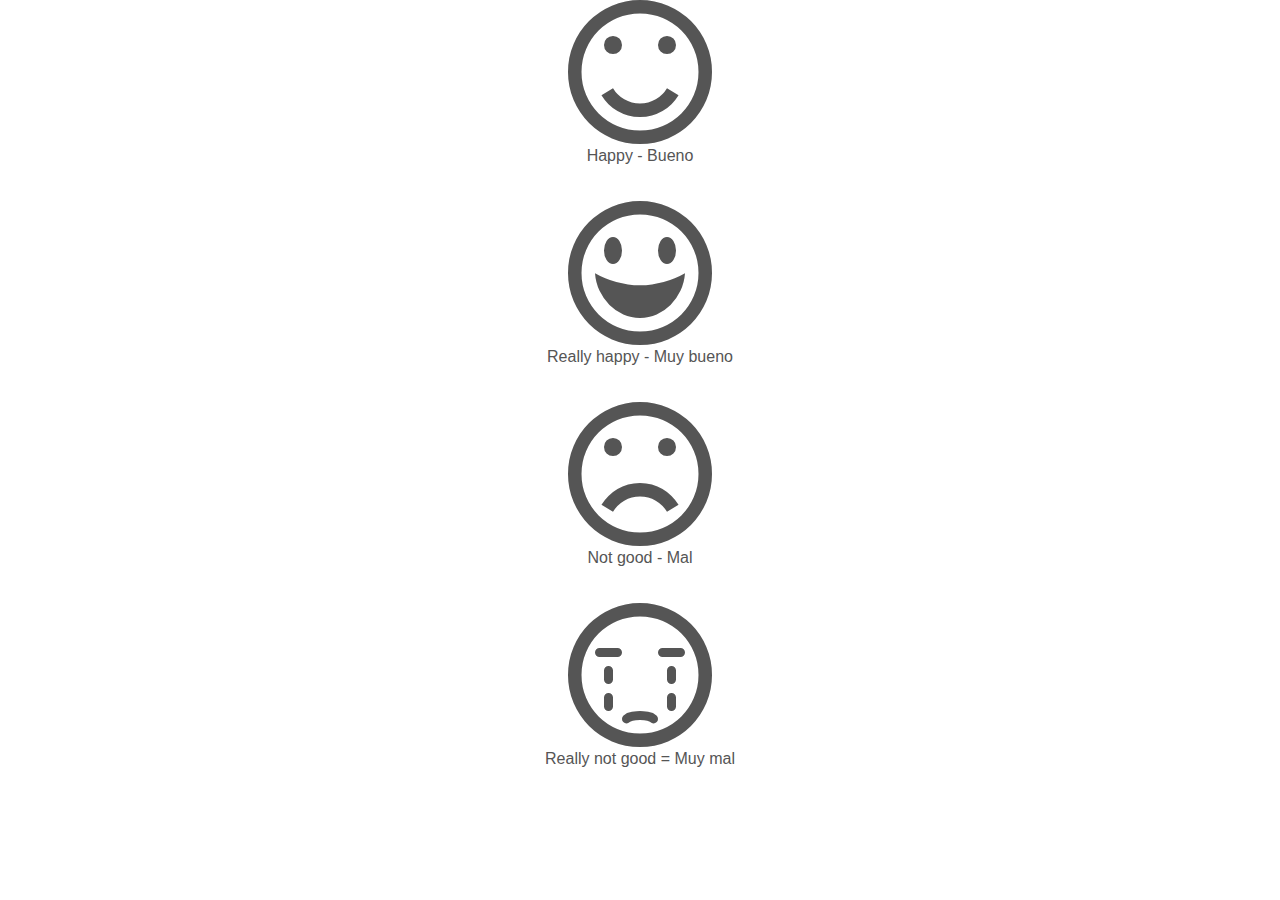
<file: index.html>
<!doctype html>
<html>
  <head>
    <meta charset="utf-8">
    <title>IcoMoon Demo</title>
    <meta name="viewport" content="width=device-width, initial-scale=1">
    <link rel="stylesheet" href="demo-files/demo.css">
    <link rel="stylesheet" href="style.css"></head>
    <style>
    	body{
    		text-align: center;
    	}
    	p{
    		margin: 0 0 33px
    	}
    	span{display: block;font-size: 9em;}
    </style>
    <body>
    <p>    	
      <span class="icon-smile"></span>
      Happy - Bueno
    </p>
    <p>
      <span class="icon-happy"></span>
      Really happy - Muy bueno
    </p>
    <p>
      <span class="icon-sad"></span>
			Not good - Mal
    </p>
    <p>  
      <span class="icon-crying"></span>
      Really not good = Muy mal
    </p>
    </body>
  </html>
</file>
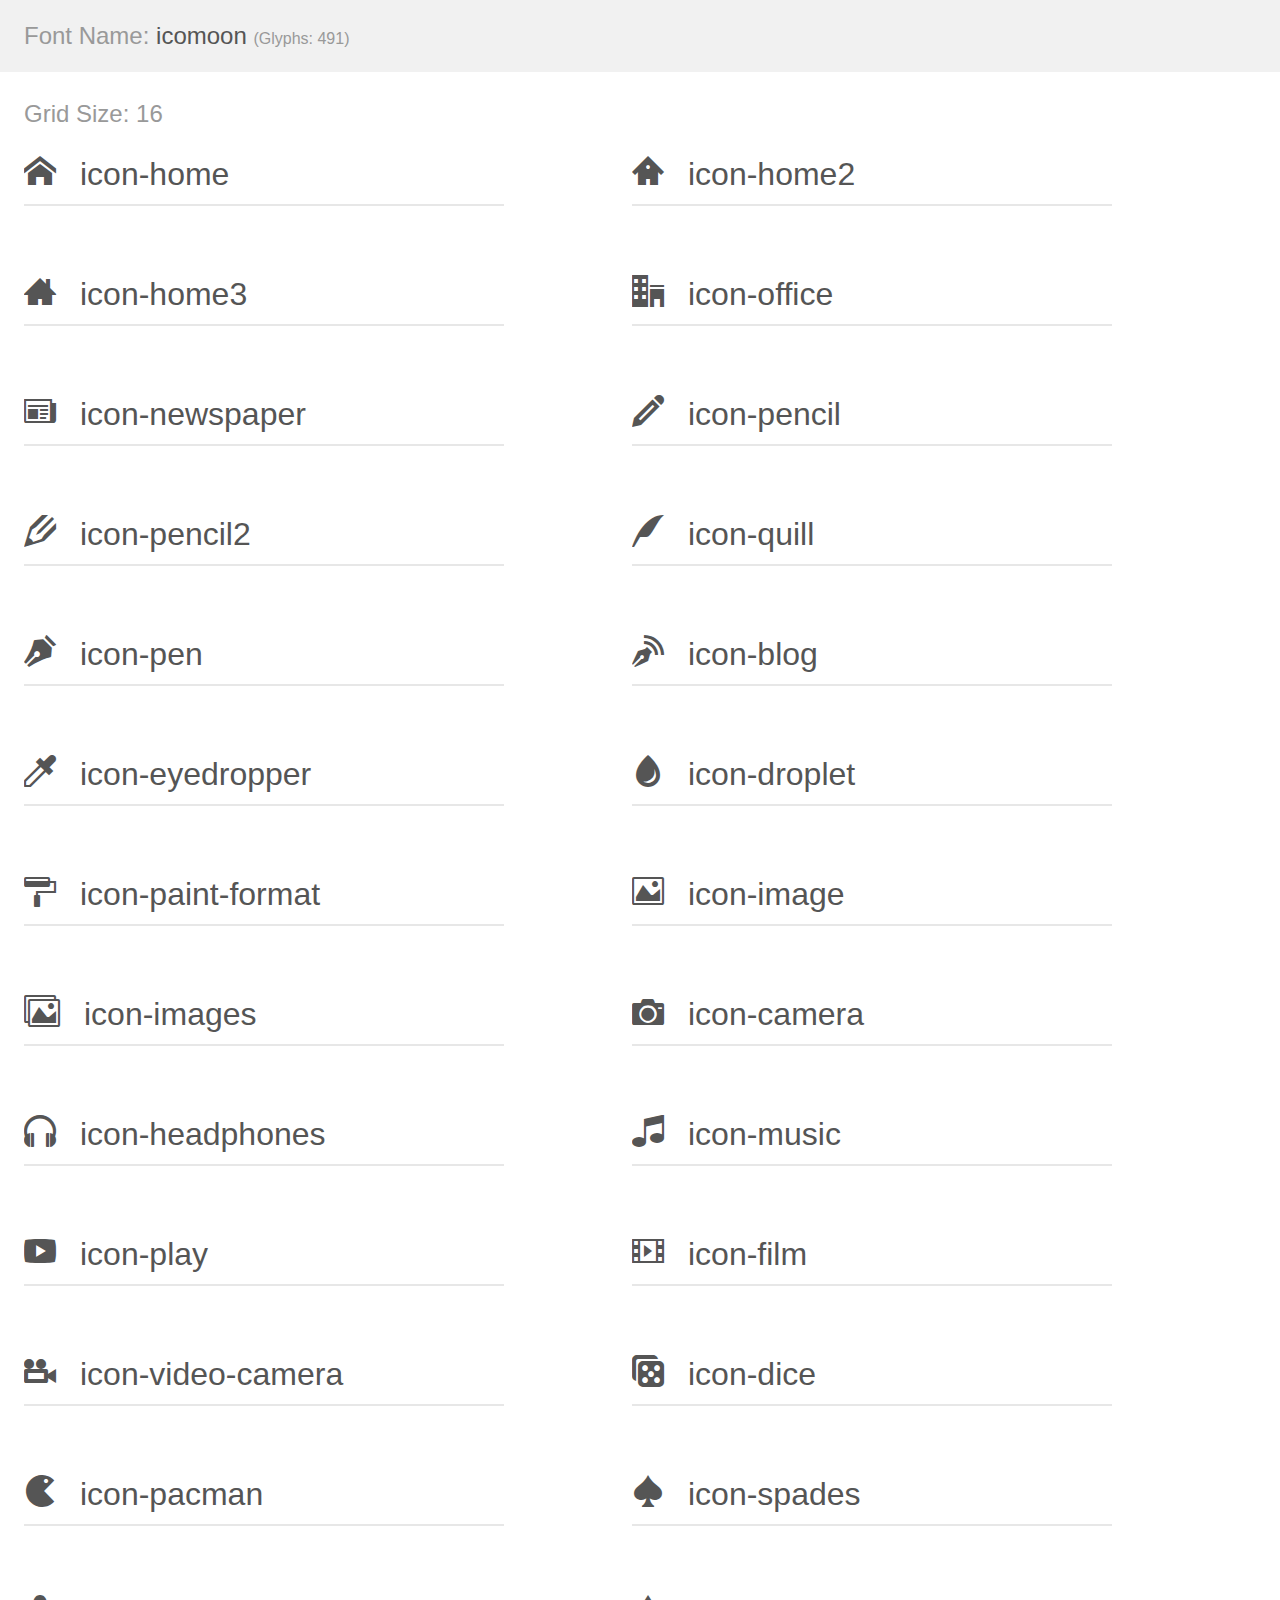
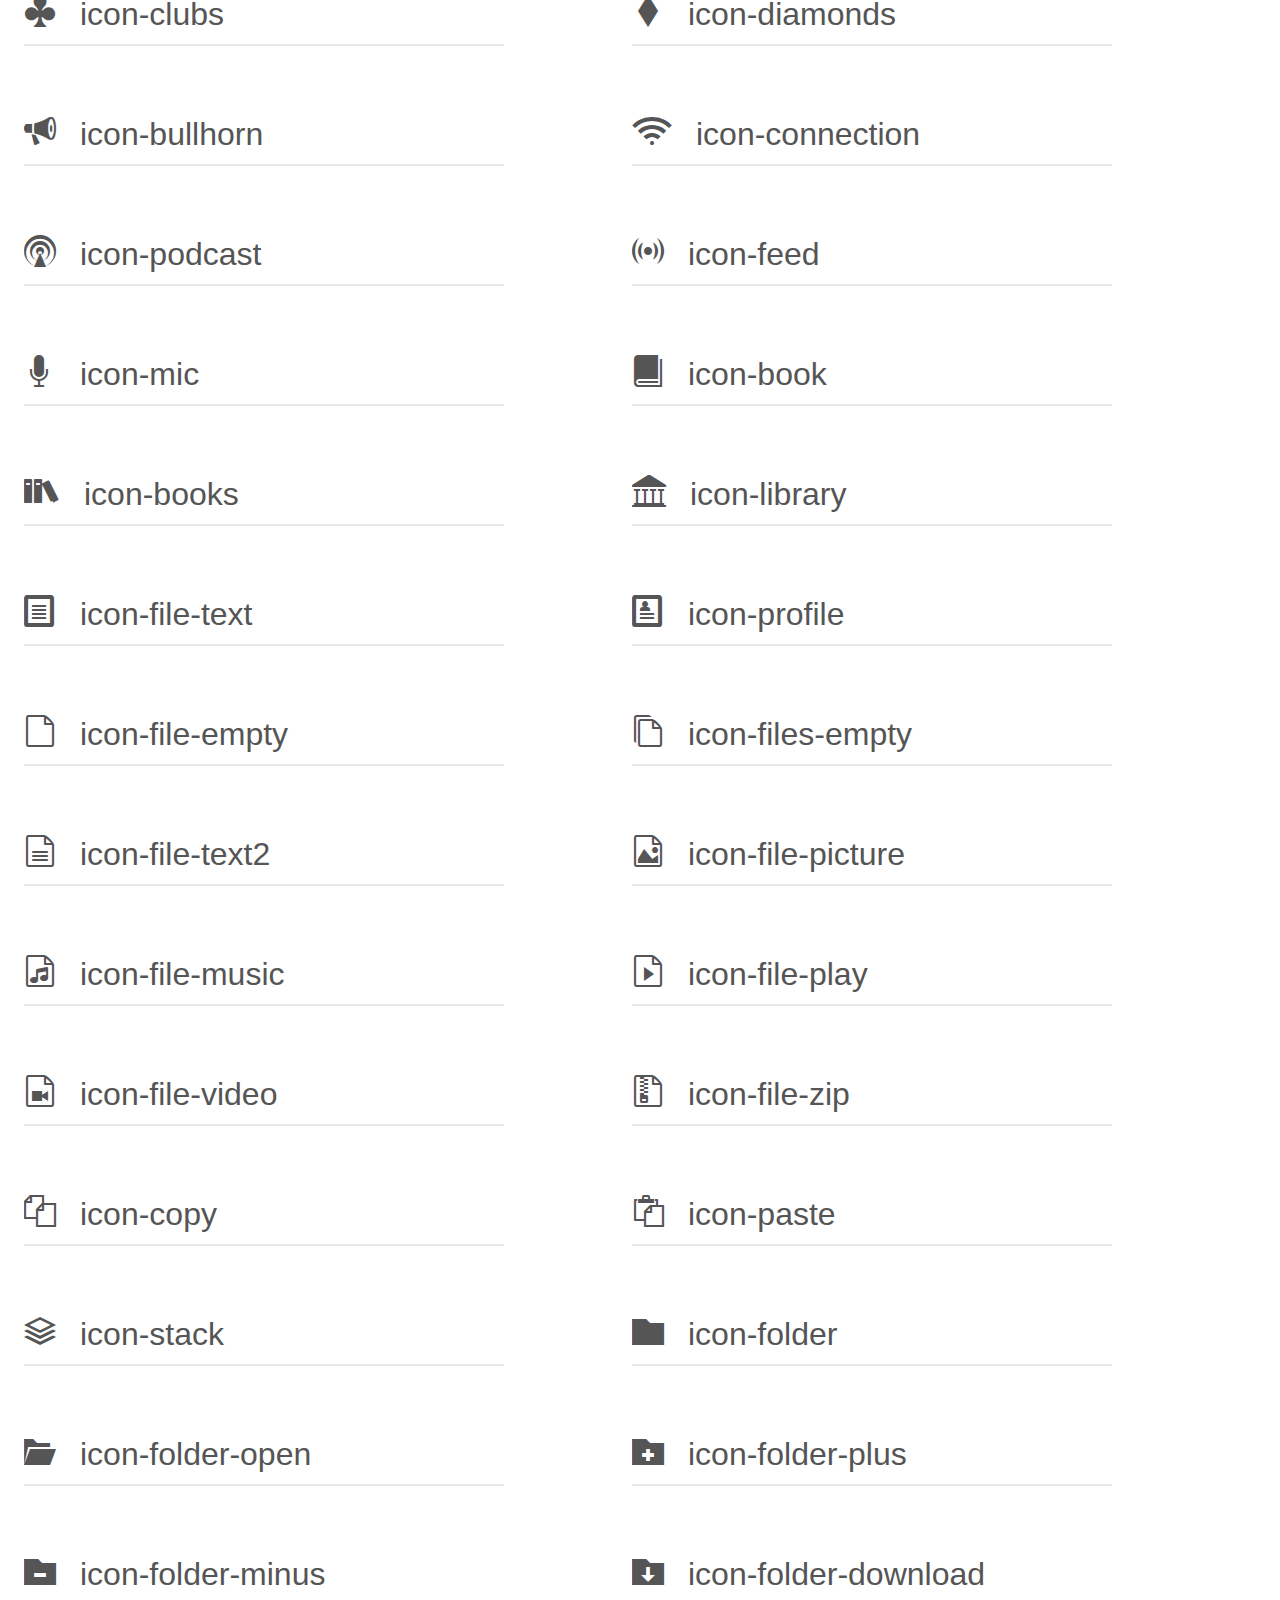
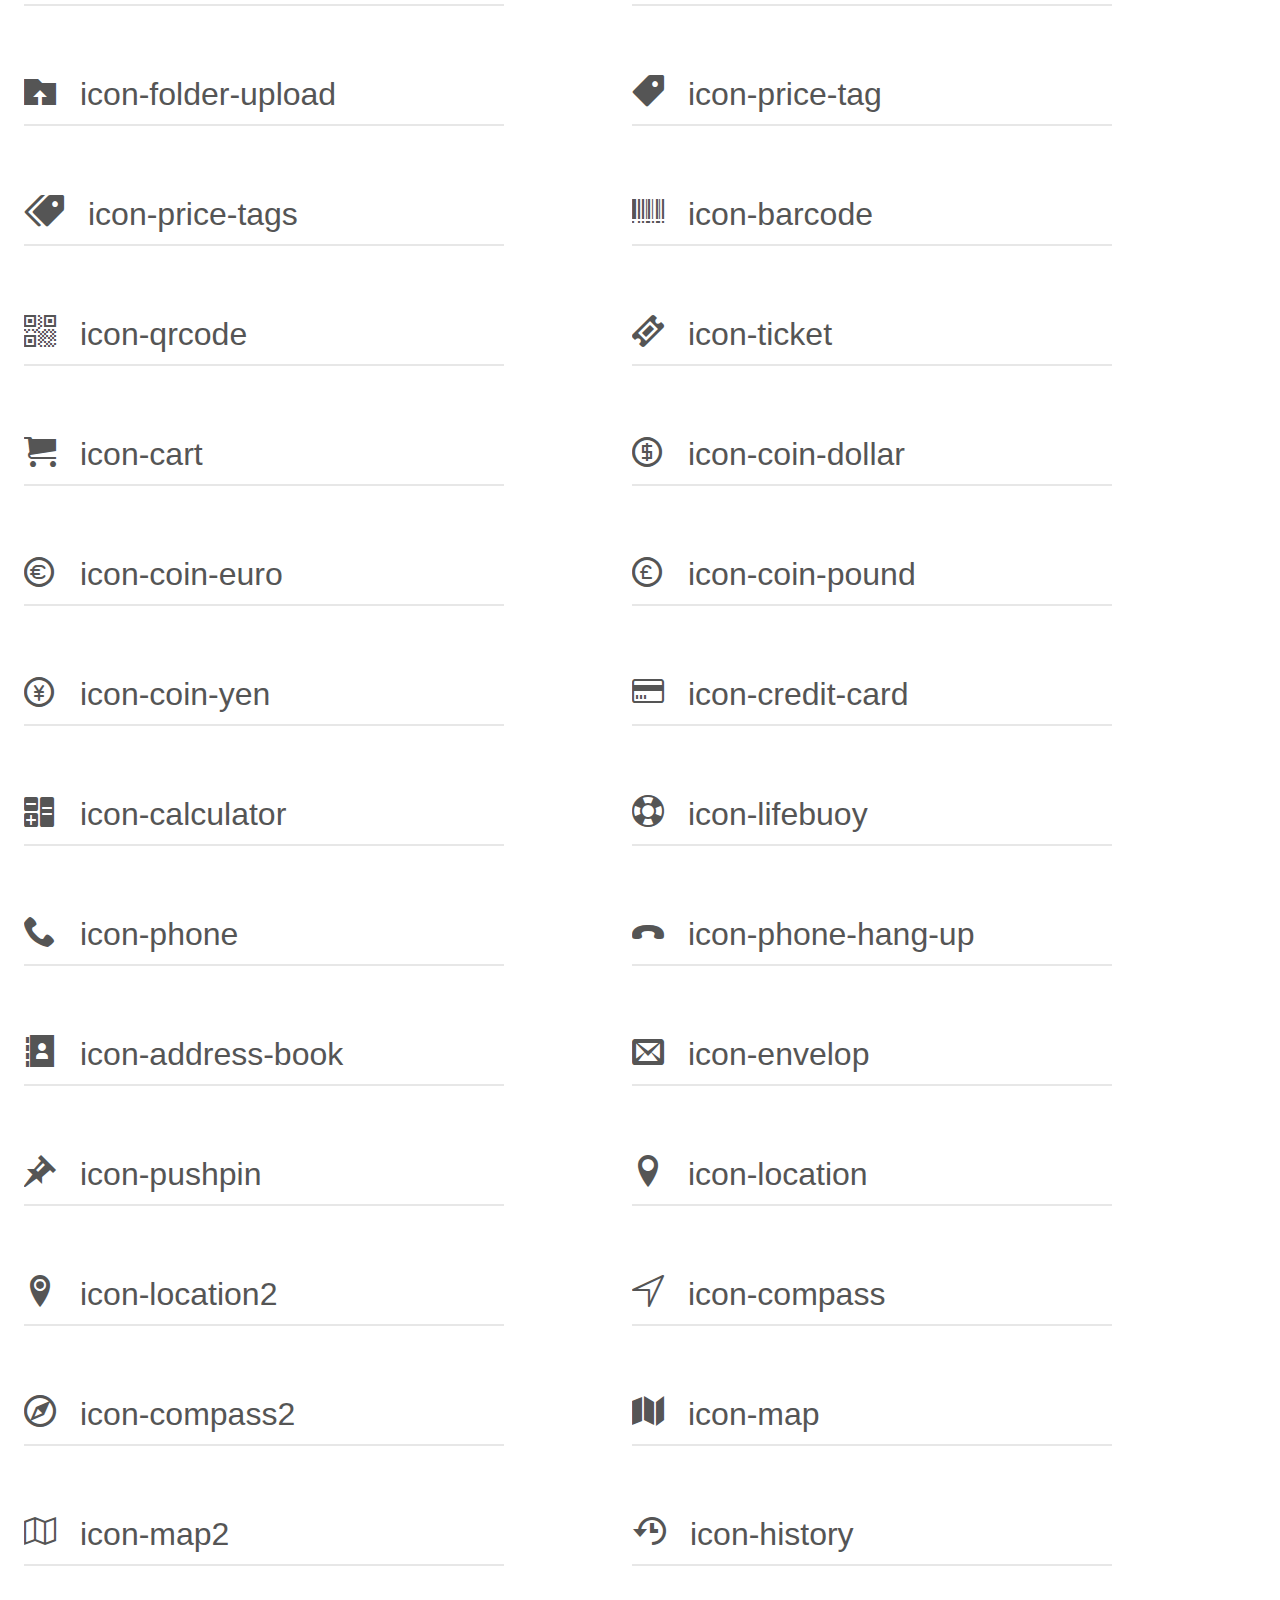
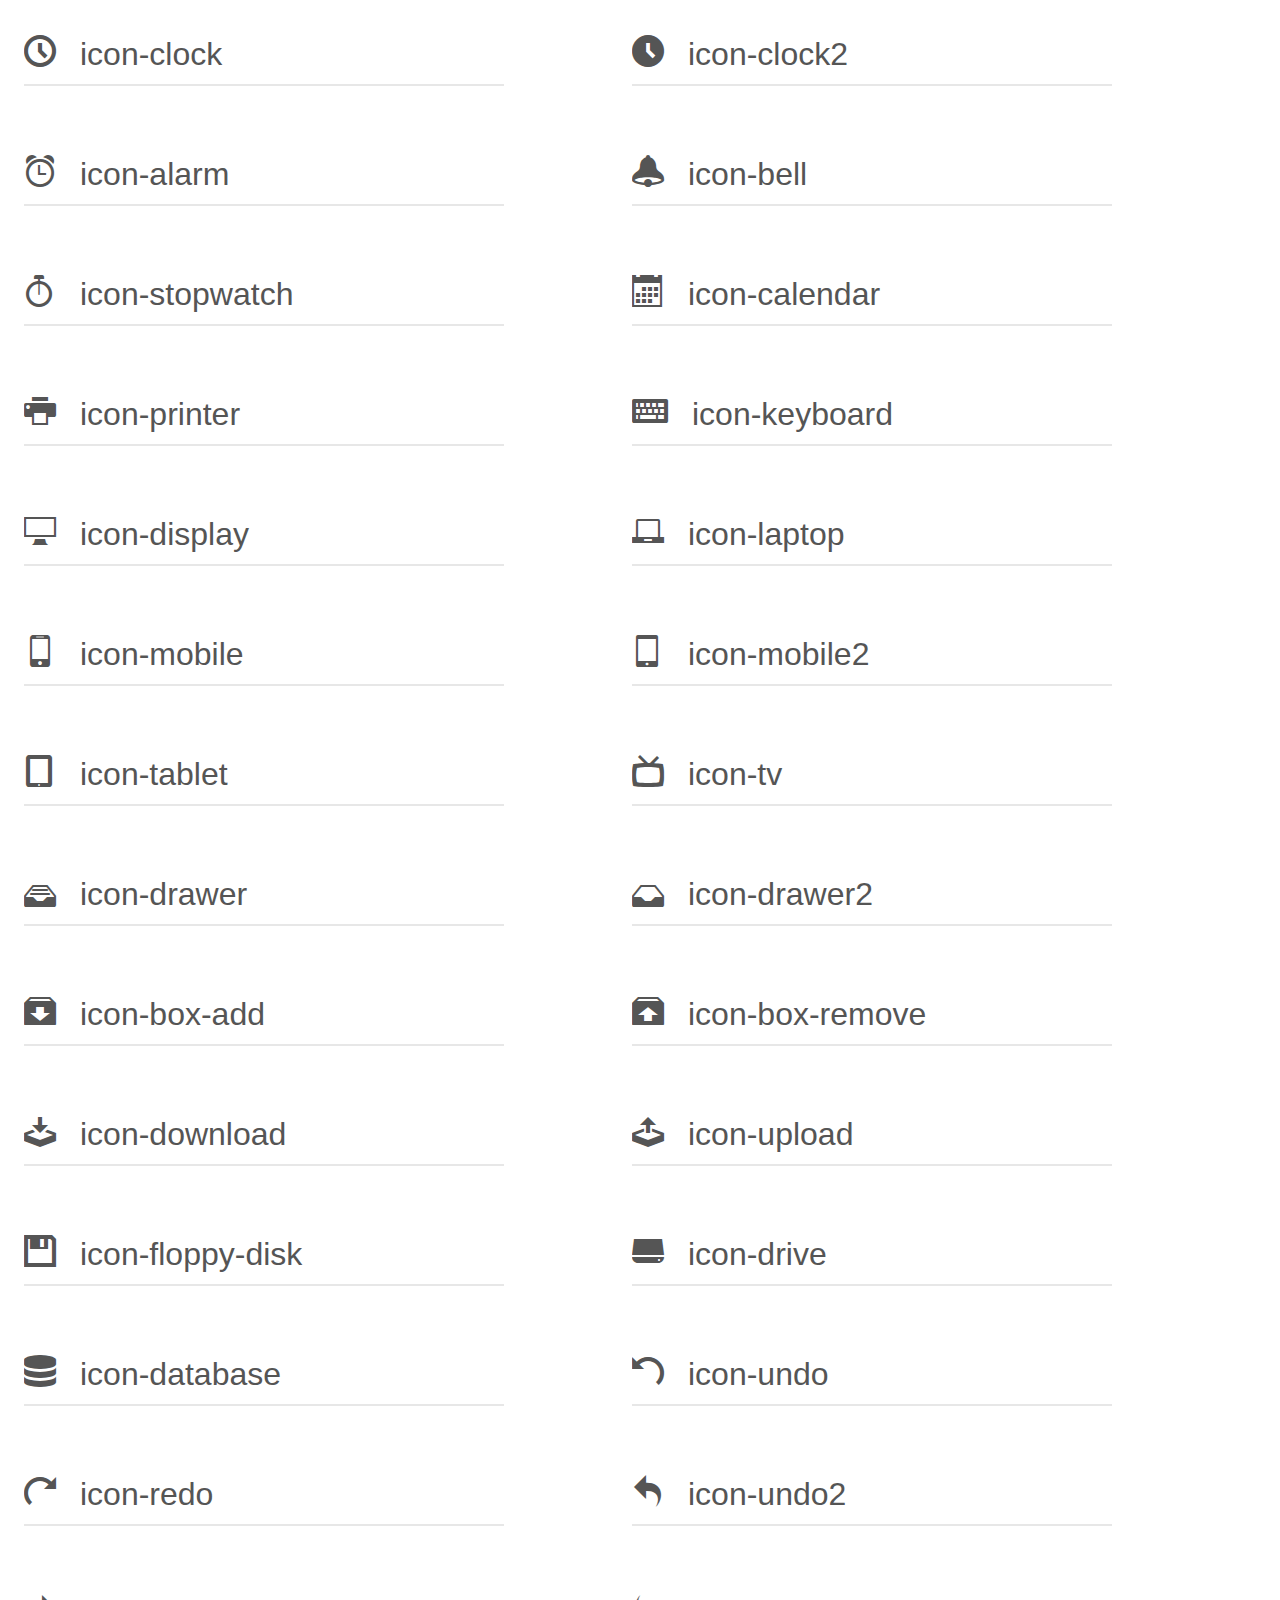
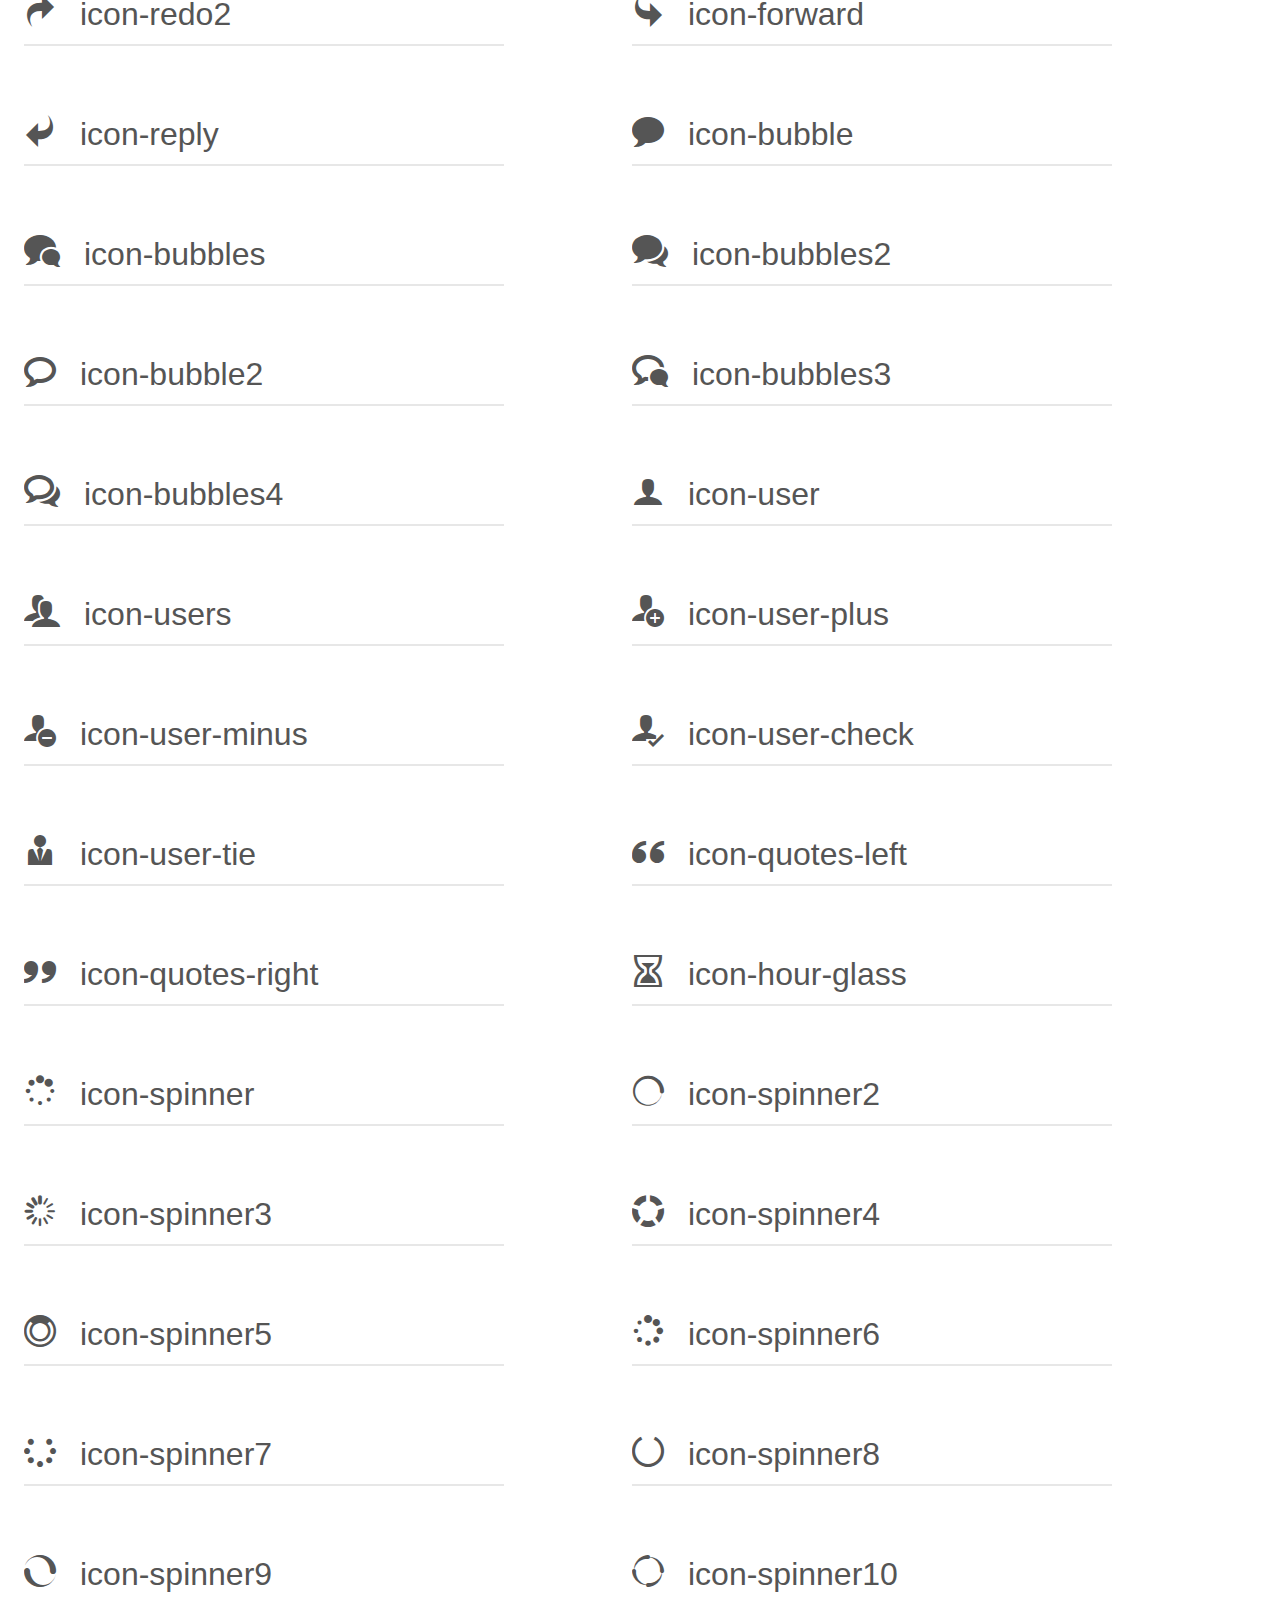
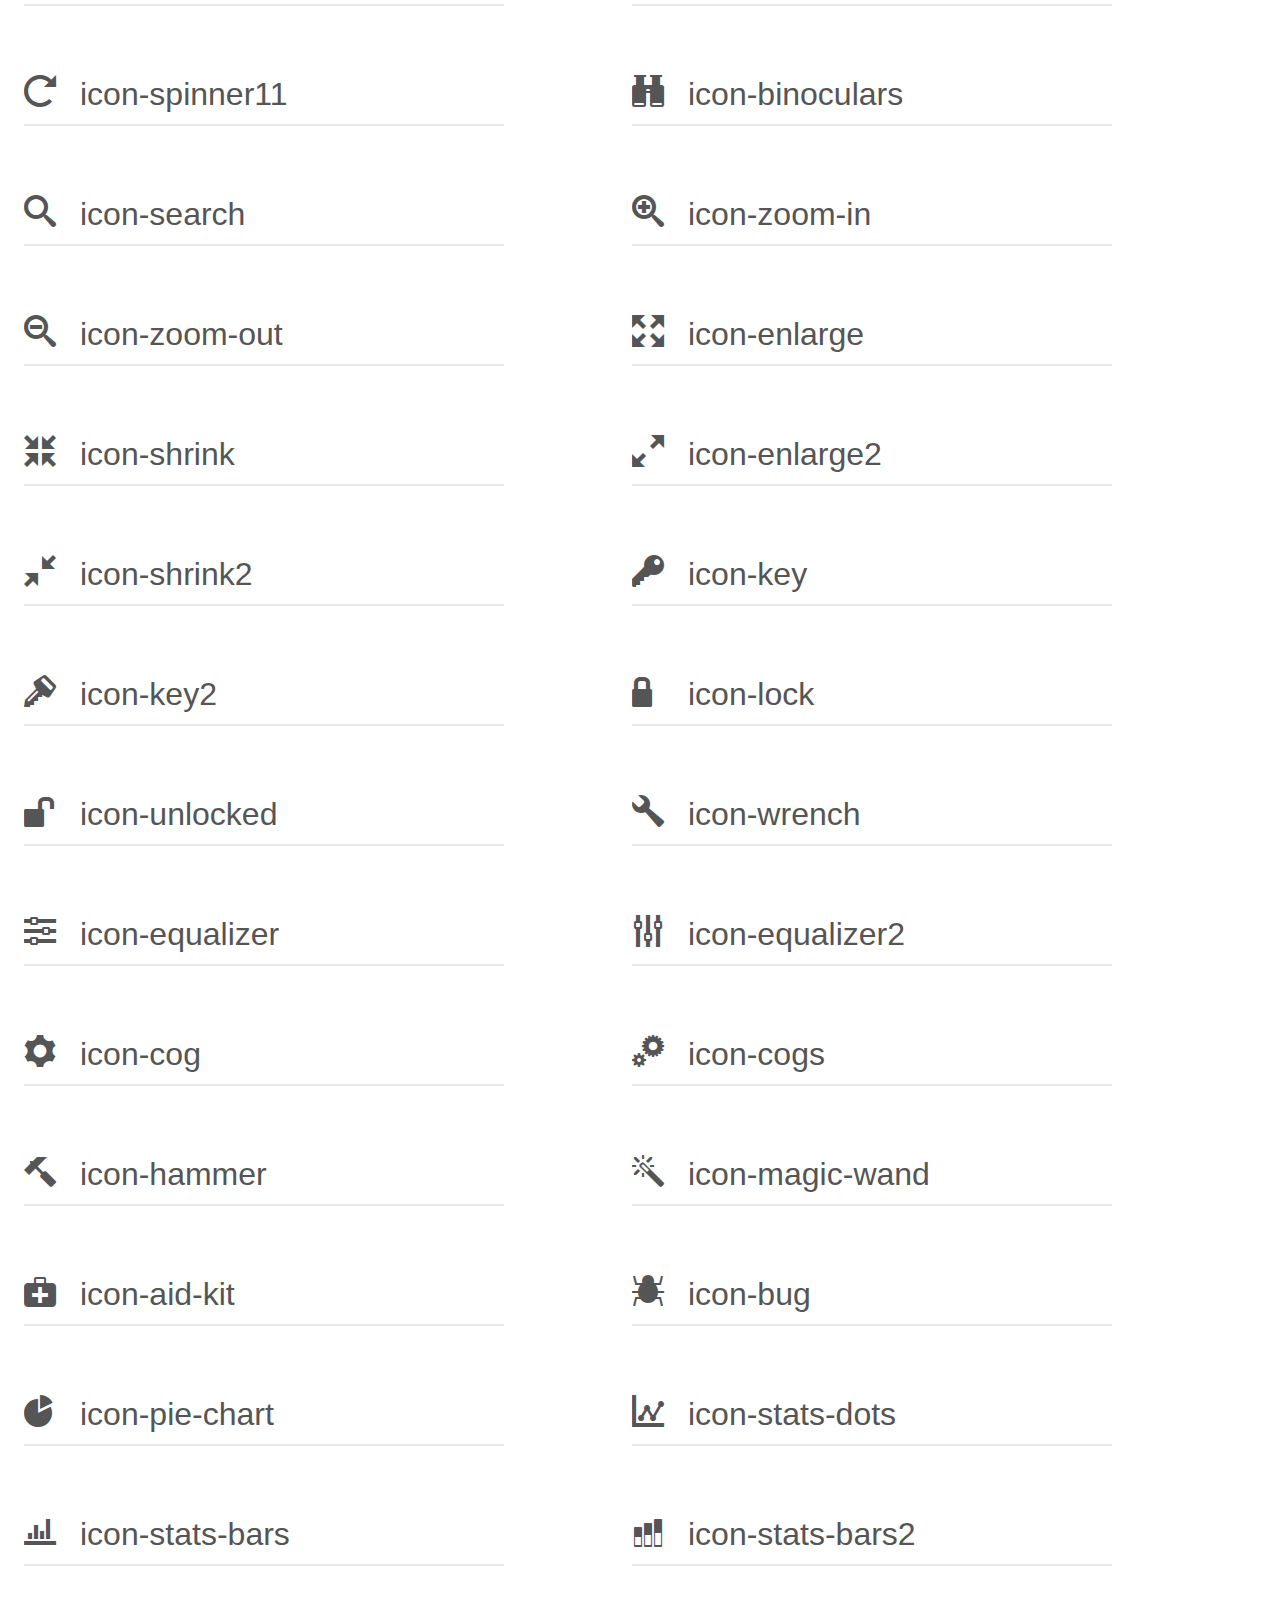
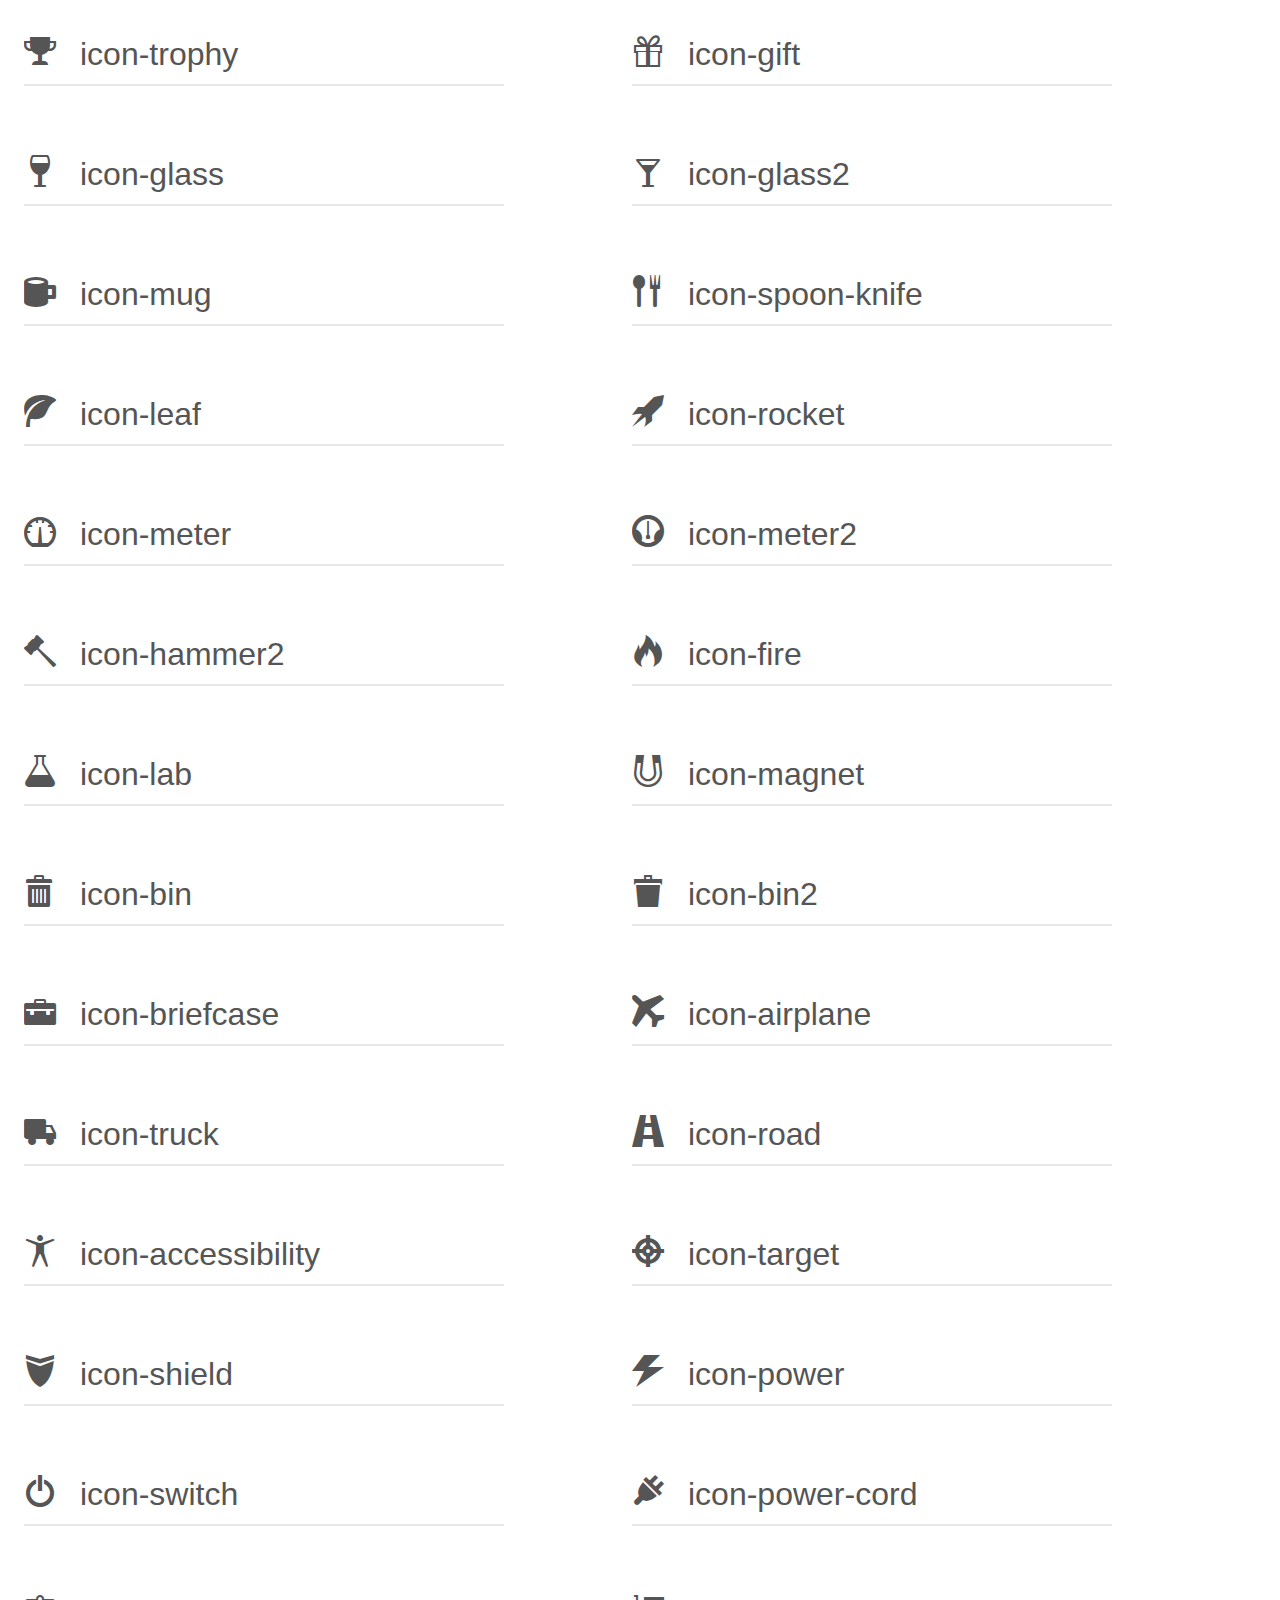
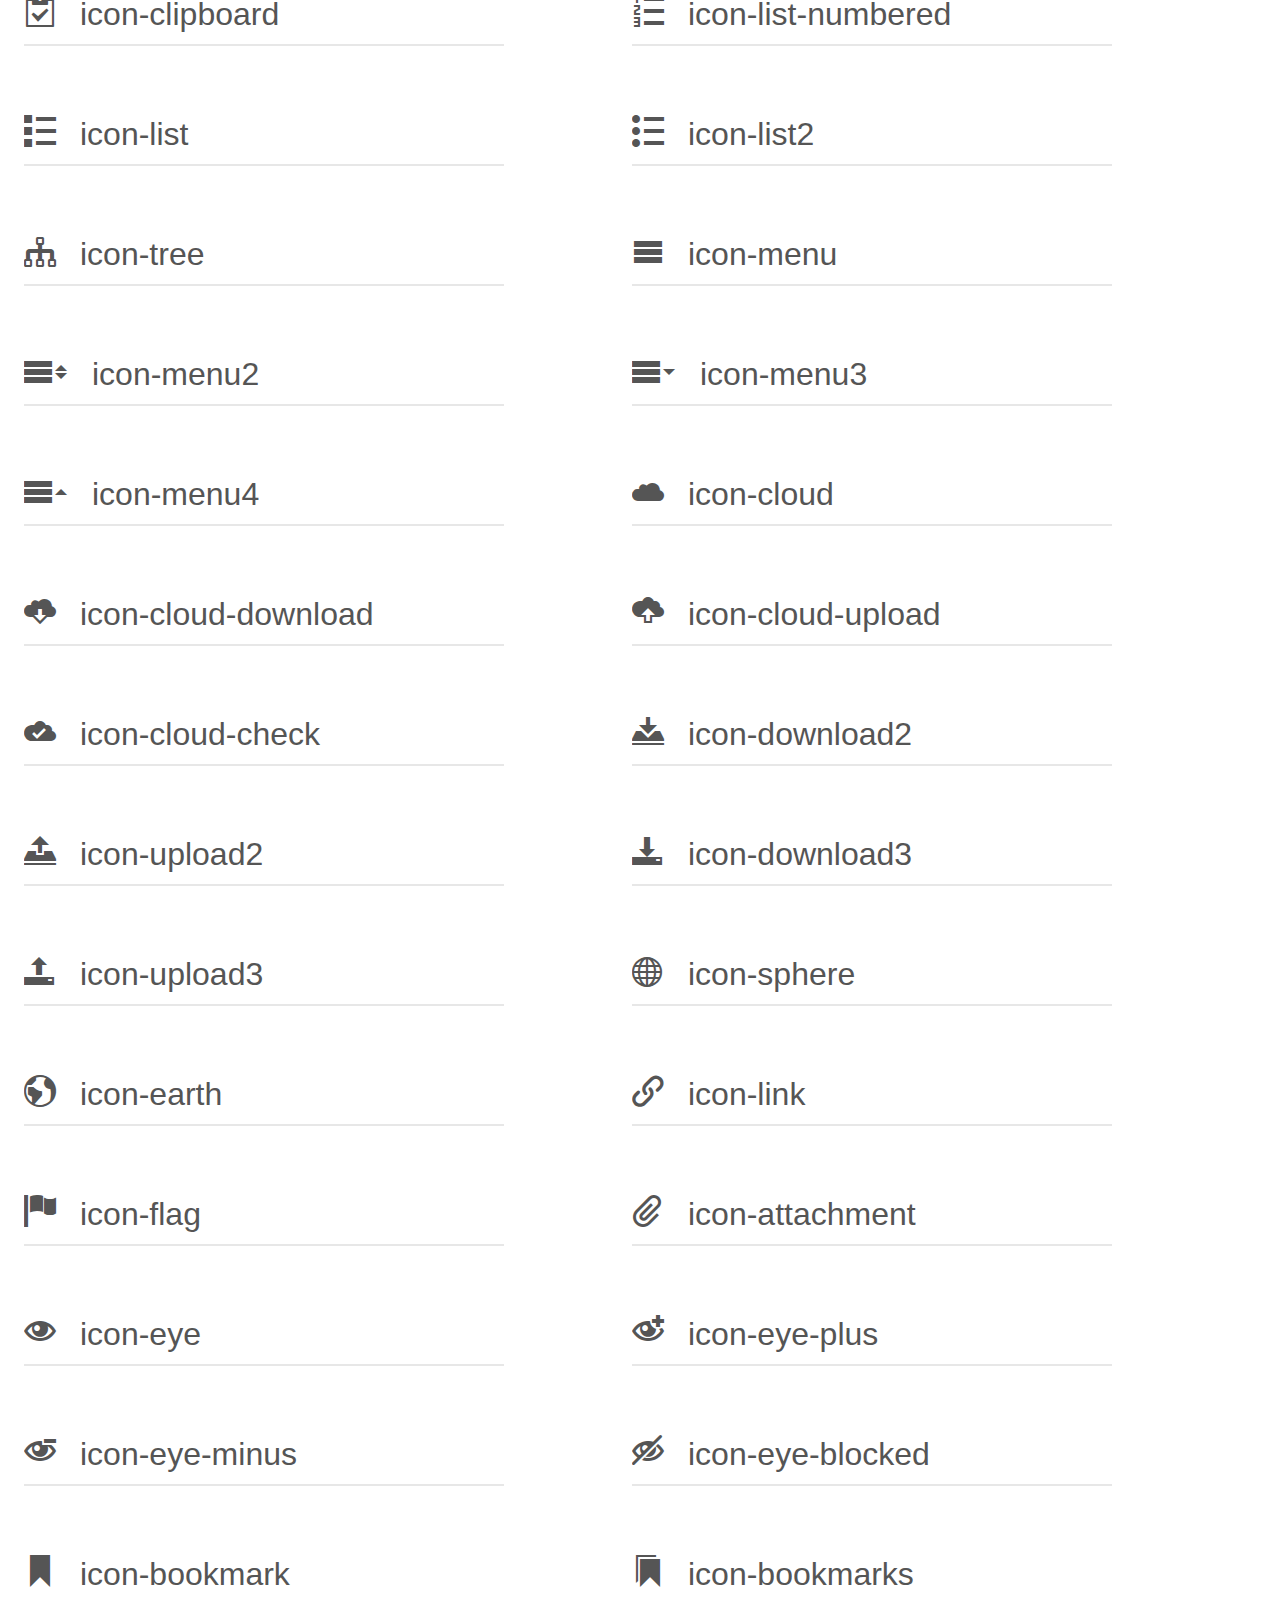
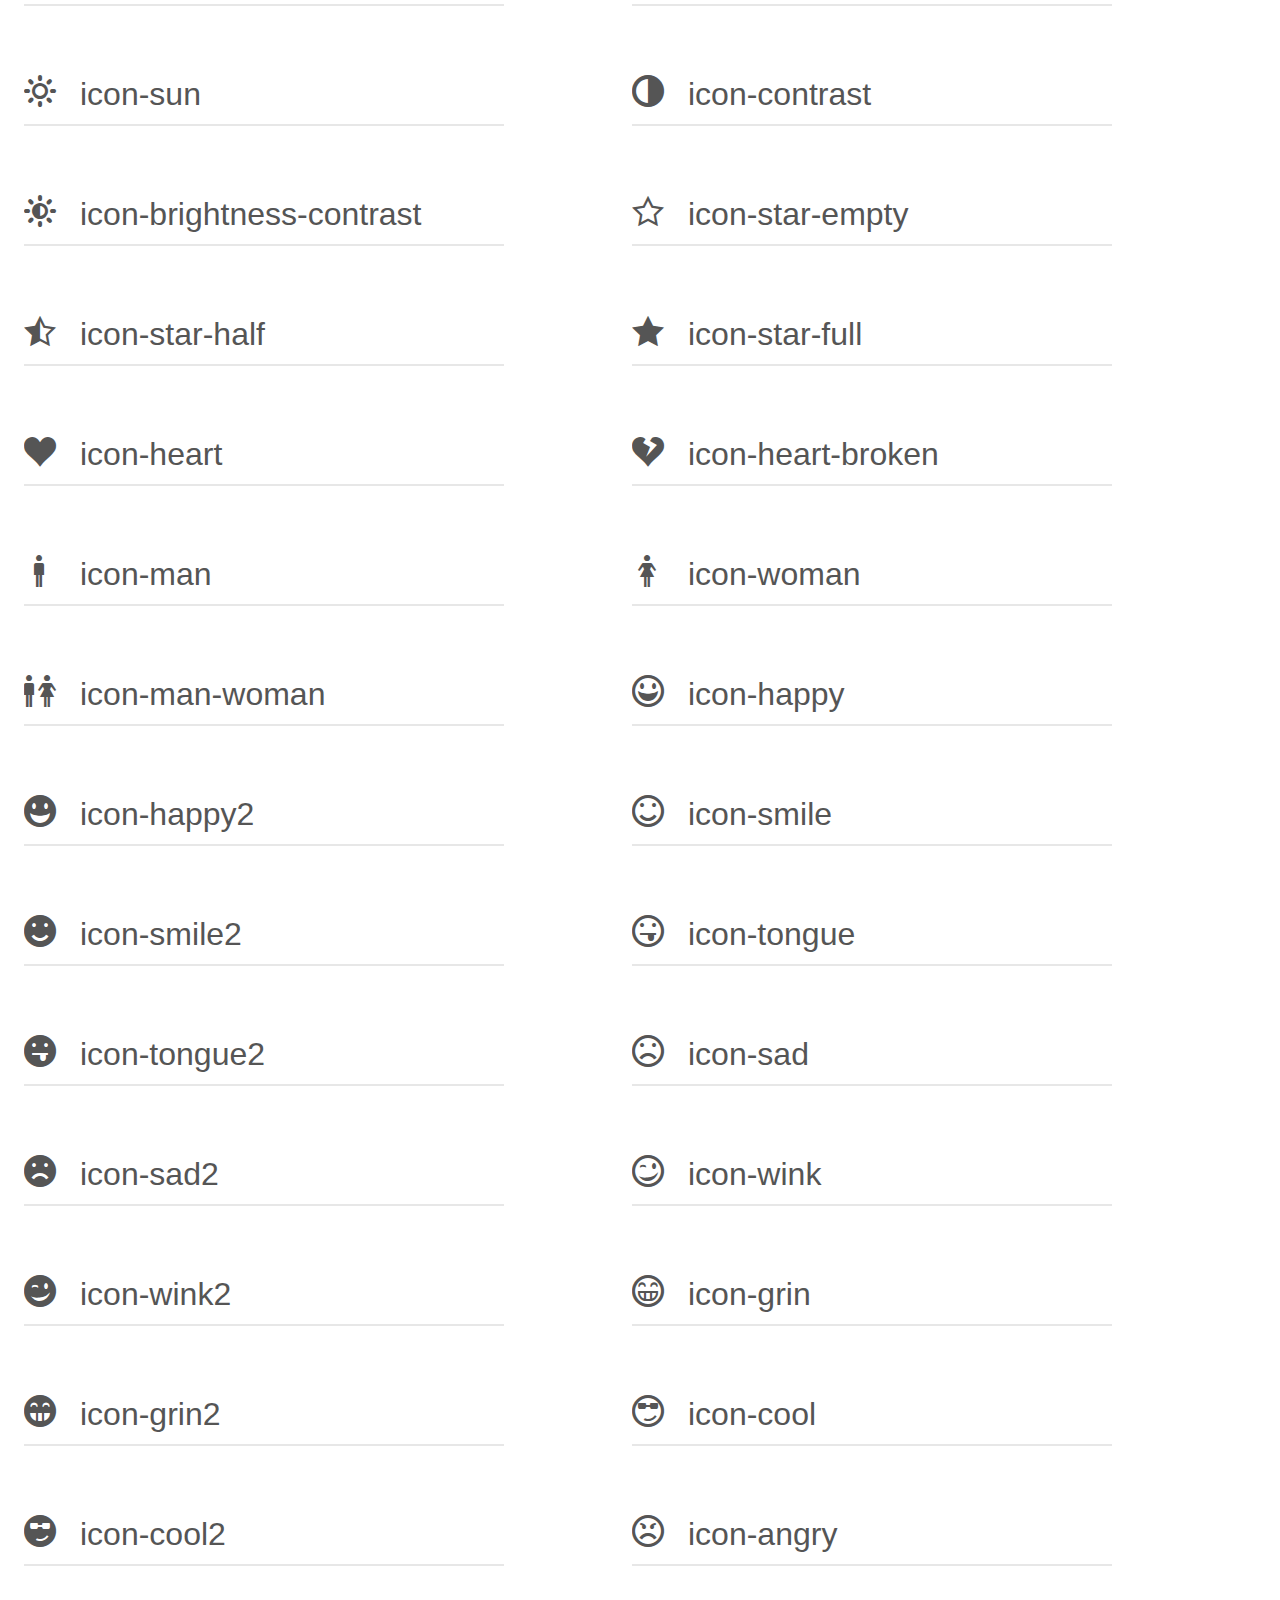
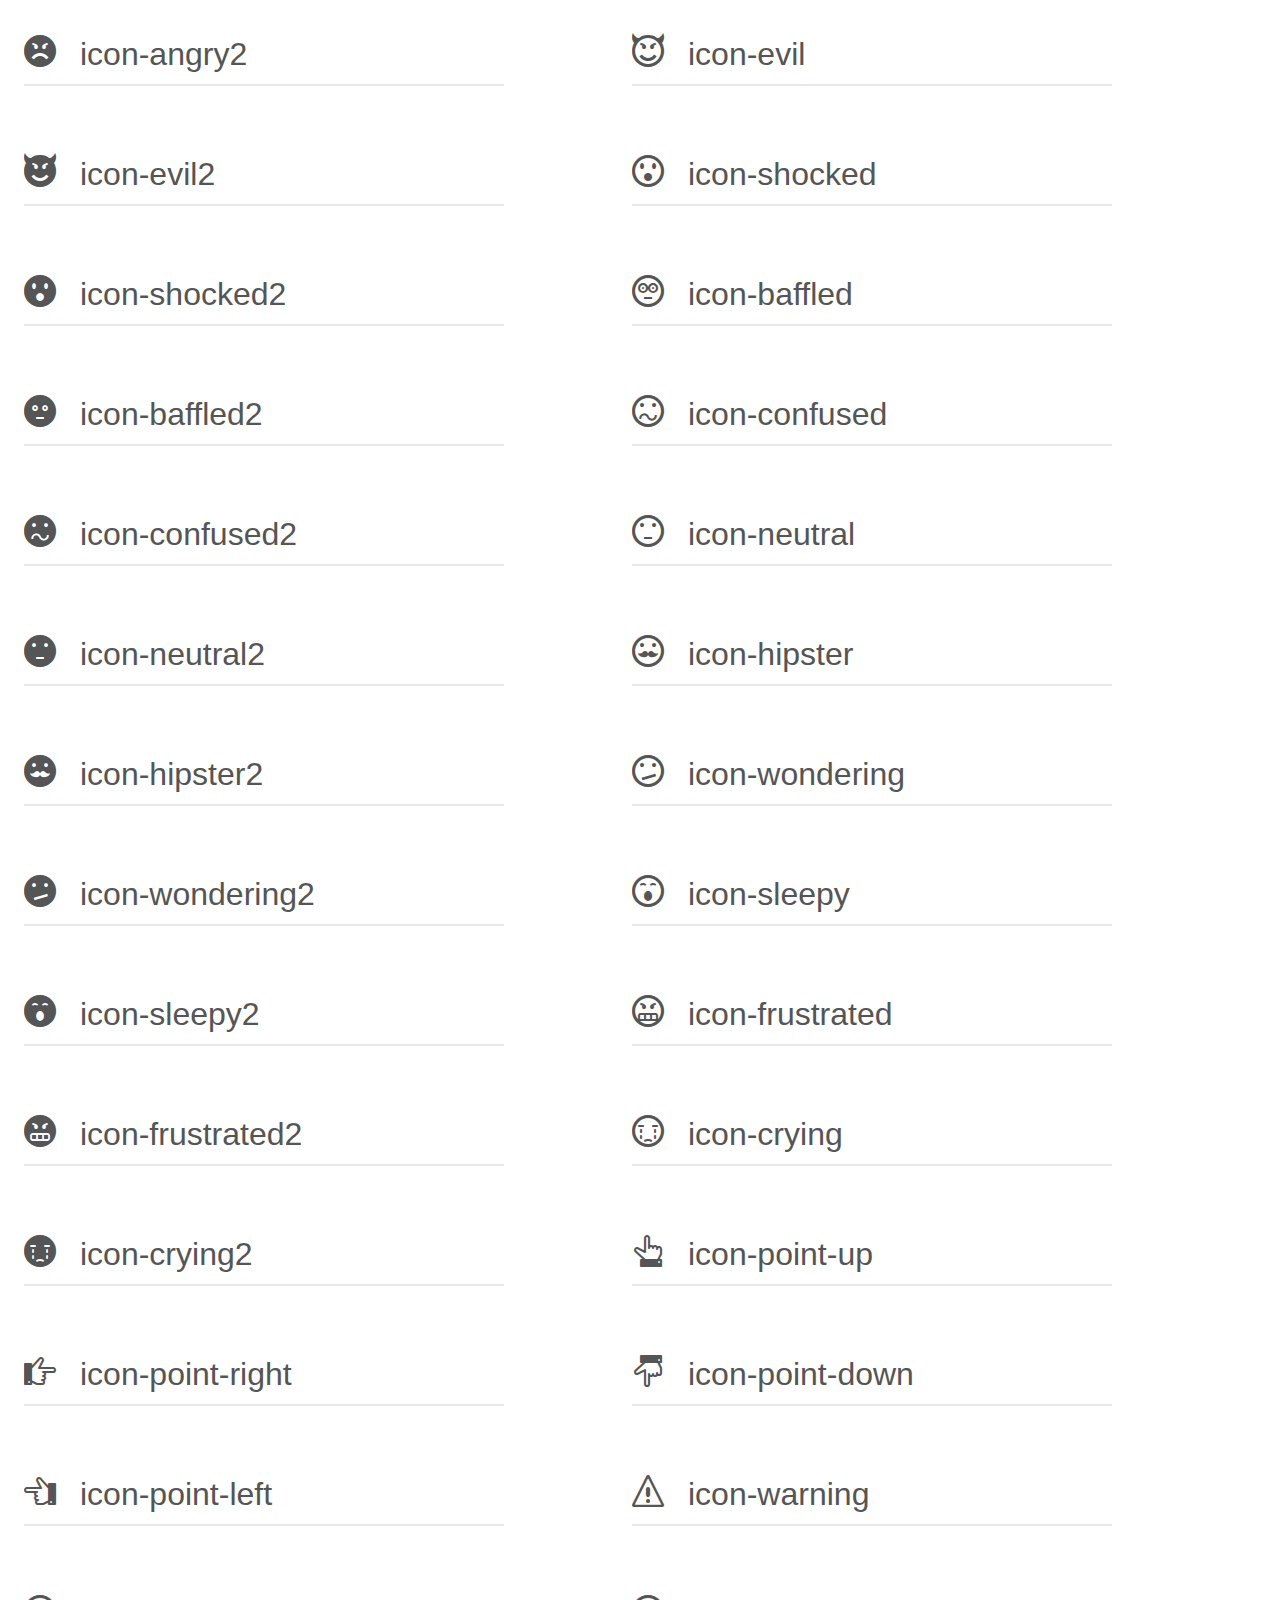
<file: demo.html>
<!doctype html>
<html>
<head>
	<meta charset="utf-8">
	<title>IcoMoon Demo</title>
	<meta name="description" content="An Icon Font Generated By IcoMoon.io">
	<meta name="viewport" content="width=device-width, initial-scale=1">
	<link rel="stylesheet" href="demo-files/demo.css">
	<link rel="stylesheet" href="style.css"></head>
<body>
	<div class="bgc1 clearfix">
		<h1 class="mhmm mvm"><span class="fgc1">Font Name:</span> icomoon <small class="fgc1">(Glyphs:&nbsp;491)</small></h1>
	</div>
	<div class="clearfix mhl ptl">
		<h1 class="mvm mtn fgc1">Grid Size: 16</h1>
		<div class="glyph fs1">
			<div class="clearfix bshadow0 pbs">
				<span class="icon-home">
				
				</span>
				<span class="mls"> icon-home</span>
			</div>
			<fieldset class="fs0 size1of1 clearfix hidden-true">
				<input type="text" readonly value="e600" class="unit size1of2" />
				<input type="text" maxlength="1" readonly value="&#xe600;" class="unitRight size1of2 talign-right" />
			</fieldset>
			<div class="fs0 bshadow0 clearfix hidden-true">
				<span class="unit pvs fgc1">liga: </span>
				<input type="text" readonly value="home, house" class="liga unitRight" />
			</div>
		</div>
		<div class="glyph fs1">
			<div class="clearfix bshadow0 pbs">
				<span class="icon-home2">
				
				</span>
				<span class="mls"> icon-home2</span>
			</div>
			<fieldset class="fs0 size1of1 clearfix hidden-true">
				<input type="text" readonly value="e601" class="unit size1of2" />
				<input type="text" maxlength="1" readonly value="&#xe601;" class="unitRight size1of2 talign-right" />
			</fieldset>
			<div class="fs0 bshadow0 clearfix hidden-true">
				<span class="unit pvs fgc1">liga: </span>
				<input type="text" readonly value="home2, house2" class="liga unitRight" />
			</div>
		</div>
		<div class="glyph fs1">
			<div class="clearfix bshadow0 pbs">
				<span class="icon-home3">
				
				</span>
				<span class="mls"> icon-home3</span>
			</div>
			<fieldset class="fs0 size1of1 clearfix hidden-true">
				<input type="text" readonly value="e602" class="unit size1of2" />
				<input type="text" maxlength="1" readonly value="&#xe602;" class="unitRight size1of2 talign-right" />
			</fieldset>
			<div class="fs0 bshadow0 clearfix hidden-true">
				<span class="unit pvs fgc1">liga: </span>
				<input type="text" readonly value="home3, house3" class="liga unitRight" />
			</div>
		</div>
		<div class="glyph fs1">
			<div class="clearfix bshadow0 pbs">
				<span class="icon-office">
				
				</span>
				<span class="mls"> icon-office</span>
			</div>
			<fieldset class="fs0 size1of1 clearfix hidden-true">
				<input type="text" readonly value="e603" class="unit size1of2" />
				<input type="text" maxlength="1" readonly value="&#xe603;" class="unitRight size1of2 talign-right" />
			</fieldset>
			<div class="fs0 bshadow0 clearfix hidden-true">
				<span class="unit pvs fgc1">liga: </span>
				<input type="text" readonly value="office, buildings" class="liga unitRight" />
			</div>
		</div>
		<div class="glyph fs1">
			<div class="clearfix bshadow0 pbs">
				<span class="icon-newspaper">
				
				</span>
				<span class="mls"> icon-newspaper</span>
			</div>
			<fieldset class="fs0 size1of1 clearfix hidden-true">
				<input type="text" readonly value="e604" class="unit size1of2" />
				<input type="text" maxlength="1" readonly value="&#xe604;" class="unitRight size1of2 talign-right" />
			</fieldset>
			<div class="fs0 bshadow0 clearfix hidden-true">
				<span class="unit pvs fgc1">liga: </span>
				<input type="text" readonly value="newspaper, news" class="liga unitRight" />
			</div>
		</div>
		<div class="glyph fs1">
			<div class="clearfix bshadow0 pbs">
				<span class="icon-pencil">
				
				</span>
				<span class="mls"> icon-pencil</span>
			</div>
			<fieldset class="fs0 size1of1 clearfix hidden-true">
				<input type="text" readonly value="e605" class="unit size1of2" />
				<input type="text" maxlength="1" readonly value="&#xe605;" class="unitRight size1of2 talign-right" />
			</fieldset>
			<div class="fs0 bshadow0 clearfix hidden-true">
				<span class="unit pvs fgc1">liga: </span>
				<input type="text" readonly value="pencil, write" class="liga unitRight" />
			</div>
		</div>
		<div class="glyph fs1">
			<div class="clearfix bshadow0 pbs">
				<span class="icon-pencil2">
				
				</span>
				<span class="mls"> icon-pencil2</span>
			</div>
			<fieldset class="fs0 size1of1 clearfix hidden-true">
				<input type="text" readonly value="e606" class="unit size1of2" />
				<input type="text" maxlength="1" readonly value="&#xe606;" class="unitRight size1of2 talign-right" />
			</fieldset>
			<div class="fs0 bshadow0 clearfix hidden-true">
				<span class="unit pvs fgc1">liga: </span>
				<input type="text" readonly value="pencil2, write2" class="liga unitRight" />
			</div>
		</div>
		<div class="glyph fs1">
			<div class="clearfix bshadow0 pbs">
				<span class="icon-quill">
				
				</span>
				<span class="mls"> icon-quill</span>
			</div>
			<fieldset class="fs0 size1of1 clearfix hidden-true">
				<input type="text" readonly value="e607" class="unit size1of2" />
				<input type="text" maxlength="1" readonly value="&#xe607;" class="unitRight size1of2 talign-right" />
			</fieldset>
			<div class="fs0 bshadow0 clearfix hidden-true">
				<span class="unit pvs fgc1">liga: </span>
				<input type="text" readonly value="quill, feather" class="liga unitRight" />
			</div>
		</div>
		<div class="glyph fs1">
			<div class="clearfix bshadow0 pbs">
				<span class="icon-pen">
				
				</span>
				<span class="mls"> icon-pen</span>
			</div>
			<fieldset class="fs0 size1of1 clearfix hidden-true">
				<input type="text" readonly value="e608" class="unit size1of2" />
				<input type="text" maxlength="1" readonly value="&#xe608;" class="unitRight size1of2 talign-right" />
			</fieldset>
			<div class="fs0 bshadow0 clearfix hidden-true">
				<span class="unit pvs fgc1">liga: </span>
				<input type="text" readonly value="pen, write3" class="liga unitRight" />
			</div>
		</div>
		<div class="glyph fs1">
			<div class="clearfix bshadow0 pbs">
				<span class="icon-blog">
				
				</span>
				<span class="mls"> icon-blog</span>
			</div>
			<fieldset class="fs0 size1of1 clearfix hidden-true">
				<input type="text" readonly value="e609" class="unit size1of2" />
				<input type="text" maxlength="1" readonly value="&#xe609;" class="unitRight size1of2 talign-right" />
			</fieldset>
			<div class="fs0 bshadow0 clearfix hidden-true">
				<span class="unit pvs fgc1">liga: </span>
				<input type="text" readonly value="blog, pen2" class="liga unitRight" />
			</div>
		</div>
		<div class="glyph fs1">
			<div class="clearfix bshadow0 pbs">
				<span class="icon-eyedropper">
				
				</span>
				<span class="mls"> icon-eyedropper</span>
			</div>
			<fieldset class="fs0 size1of1 clearfix hidden-true">
				<input type="text" readonly value="e60a" class="unit size1of2" />
				<input type="text" maxlength="1" readonly value="&#xe60a;" class="unitRight size1of2 talign-right" />
			</fieldset>
			<div class="fs0 bshadow0 clearfix hidden-true">
				<span class="unit pvs fgc1">liga: </span>
				<input type="text" readonly value="eyedropper, color" class="liga unitRight" />
			</div>
		</div>
		<div class="glyph fs1">
			<div class="clearfix bshadow0 pbs">
				<span class="icon-droplet">
				
				</span>
				<span class="mls"> icon-droplet</span>
			</div>
			<fieldset class="fs0 size1of1 clearfix hidden-true">
				<input type="text" readonly value="e642" class="unit size1of2" />
				<input type="text" maxlength="1" readonly value="&#xe642;" class="unitRight size1of2 talign-right" />
			</fieldset>
			<div class="fs0 bshadow0 clearfix hidden-true">
				<span class="unit pvs fgc1">liga: </span>
				<input type="text" readonly value="droplet, color2" class="liga unitRight" />
			</div>
		</div>
		<div class="glyph fs1">
			<div class="clearfix bshadow0 pbs">
				<span class="icon-paint-format">
				
				</span>
				<span class="mls"> icon-paint-format</span>
			</div>
			<fieldset class="fs0 size1of1 clearfix hidden-true">
				<input type="text" readonly value="e643" class="unit size1of2" />
				<input type="text" maxlength="1" readonly value="&#xe643;" class="unitRight size1of2 talign-right" />
			</fieldset>
			<div class="fs0 bshadow0 clearfix hidden-true">
				<span class="unit pvs fgc1">liga: </span>
				<input type="text" readonly value="paint-format, format" class="liga unitRight" />
			</div>
		</div>
		<div class="glyph fs1">
			<div class="clearfix bshadow0 pbs">
				<span class="icon-image">
				
				</span>
				<span class="mls"> icon-image</span>
			</div>
			<fieldset class="fs0 size1of1 clearfix hidden-true">
				<input type="text" readonly value="e644" class="unit size1of2" />
				<input type="text" maxlength="1" readonly value="&#xe644;" class="unitRight size1of2 talign-right" />
			</fieldset>
			<div class="fs0 bshadow0 clearfix hidden-true">
				<span class="unit pvs fgc1">liga: </span>
				<input type="text" readonly value="image, picture" class="liga unitRight" />
			</div>
		</div>
		<div class="glyph fs1">
			<div class="clearfix bshadow0 pbs">
				<span class="icon-images">
				
				</span>
				<span class="mls"> icon-images</span>
			</div>
			<fieldset class="fs0 size1of1 clearfix hidden-true">
				<input type="text" readonly value="e60b" class="unit size1of2" />
				<input type="text" maxlength="1" readonly value="&#xe60b;" class="unitRight size1of2 talign-right" />
			</fieldset>
			<div class="fs0 bshadow0 clearfix hidden-true">
				<span class="unit pvs fgc1">liga: </span>
				<input type="text" readonly value="images, pictures" class="liga unitRight" />
			</div>
		</div>
		<div class="glyph fs1">
			<div class="clearfix bshadow0 pbs">
				<span class="icon-camera">
				
				</span>
				<span class="mls"> icon-camera</span>
			</div>
			<fieldset class="fs0 size1of1 clearfix hidden-true">
				<input type="text" readonly value="e60c" class="unit size1of2" />
				<input type="text" maxlength="1" readonly value="&#xe60c;" class="unitRight size1of2 talign-right" />
			</fieldset>
			<div class="fs0 bshadow0 clearfix hidden-true">
				<span class="unit pvs fgc1">liga: </span>
				<input type="text" readonly value="camera, photo" class="liga unitRight" />
			</div>
		</div>
		<div class="glyph fs1">
			<div class="clearfix bshadow0 pbs">
				<span class="icon-headphones">
				
				</span>
				<span class="mls"> icon-headphones</span>
			</div>
			<fieldset class="fs0 size1of1 clearfix hidden-true">
				<input type="text" readonly value="e60d" class="unit size1of2" />
				<input type="text" maxlength="1" readonly value="&#xe60d;" class="unitRight size1of2 talign-right" />
			</fieldset>
			<div class="fs0 bshadow0 clearfix hidden-true">
				<span class="unit pvs fgc1">liga: </span>
				<input type="text" readonly value="headphones, headset" class="liga unitRight" />
			</div>
		</div>
		<div class="glyph fs1">
			<div class="clearfix bshadow0 pbs">
				<span class="icon-music">
				
				</span>
				<span class="mls"> icon-music</span>
			</div>
			<fieldset class="fs0 size1of1 clearfix hidden-true">
				<input type="text" readonly value="e60e" class="unit size1of2" />
				<input type="text" maxlength="1" readonly value="&#xe60e;" class="unitRight size1of2 talign-right" />
			</fieldset>
			<div class="fs0 bshadow0 clearfix hidden-true">
				<span class="unit pvs fgc1">liga: </span>
				<input type="text" readonly value="music, song" class="liga unitRight" />
			</div>
		</div>
		<div class="glyph fs1">
			<div class="clearfix bshadow0 pbs">
				<span class="icon-play">
				
				</span>
				<span class="mls"> icon-play</span>
			</div>
			<fieldset class="fs0 size1of1 clearfix hidden-true">
				<input type="text" readonly value="e60f" class="unit size1of2" />
				<input type="text" maxlength="1" readonly value="&#xe60f;" class="unitRight size1of2 talign-right" />
			</fieldset>
			<div class="fs0 bshadow0 clearfix hidden-true">
				<span class="unit pvs fgc1">liga: </span>
				<input type="text" readonly value="play, video" class="liga unitRight" />
			</div>
		</div>
		<div class="glyph fs1">
			<div class="clearfix bshadow0 pbs">
				<span class="icon-film">
				
				</span>
				<span class="mls"> icon-film</span>
			</div>
			<fieldset class="fs0 size1of1 clearfix hidden-true">
				<input type="text" readonly value="e610" class="unit size1of2" />
				<input type="text" maxlength="1" readonly value="&#xe610;" class="unitRight size1of2 talign-right" />
			</fieldset>
			<div class="fs0 bshadow0 clearfix hidden-true">
				<span class="unit pvs fgc1">liga: </span>
				<input type="text" readonly value="film, video2" class="liga unitRight" />
			</div>
		</div>
		<div class="glyph fs1">
			<div class="clearfix bshadow0 pbs">
				<span class="icon-video-camera">
				
				</span>
				<span class="mls"> icon-video-camera</span>
			</div>
			<fieldset class="fs0 size1of1 clearfix hidden-true">
				<input type="text" readonly value="e611" class="unit size1of2" />
				<input type="text" maxlength="1" readonly value="&#xe611;" class="unitRight size1of2 talign-right" />
			</fieldset>
			<div class="fs0 bshadow0 clearfix hidden-true">
				<span class="unit pvs fgc1">liga: </span>
				<input type="text" readonly value="video-camera, video3" class="liga unitRight" />
			</div>
		</div>
		<div class="glyph fs1">
			<div class="clearfix bshadow0 pbs">
				<span class="icon-dice">
				
				</span>
				<span class="mls"> icon-dice</span>
			</div>
			<fieldset class="fs0 size1of1 clearfix hidden-true">
				<input type="text" readonly value="e612" class="unit size1of2" />
				<input type="text" maxlength="1" readonly value="&#xe612;" class="unitRight size1of2 talign-right" />
			</fieldset>
			<div class="fs0 bshadow0 clearfix hidden-true">
				<span class="unit pvs fgc1">liga: </span>
				<input type="text" readonly value="dice, game" class="liga unitRight" />
			</div>
		</div>
		<div class="glyph fs1">
			<div class="clearfix bshadow0 pbs">
				<span class="icon-pacman">
				
				</span>
				<span class="mls"> icon-pacman</span>
			</div>
			<fieldset class="fs0 size1of1 clearfix hidden-true">
				<input type="text" readonly value="e613" class="unit size1of2" />
				<input type="text" maxlength="1" readonly value="&#xe613;" class="unitRight size1of2 talign-right" />
			</fieldset>
			<div class="fs0 bshadow0 clearfix hidden-true">
				<span class="unit pvs fgc1">liga: </span>
				<input type="text" readonly value="pacman, game2" class="liga unitRight" />
			</div>
		</div>
		<div class="glyph fs1">
			<div class="clearfix bshadow0 pbs">
				<span class="icon-spades">
				
				</span>
				<span class="mls"> icon-spades</span>
			</div>
			<fieldset class="fs0 size1of1 clearfix hidden-true">
				<input type="text" readonly value="e614" class="unit size1of2" />
				<input type="text" maxlength="1" readonly value="&#xe614;" class="unitRight size1of2 talign-right" />
			</fieldset>
			<div class="fs0 bshadow0 clearfix hidden-true">
				<span class="unit pvs fgc1">liga: </span>
				<input type="text" readonly value="spades, cards" class="liga unitRight" />
			</div>
		</div>
		<div class="glyph fs1">
			<div class="clearfix bshadow0 pbs">
				<span class="icon-clubs">
				
				</span>
				<span class="mls"> icon-clubs</span>
			</div>
			<fieldset class="fs0 size1of1 clearfix hidden-true">
				<input type="text" readonly value="e615" class="unit size1of2" />
				<input type="text" maxlength="1" readonly value="&#xe615;" class="unitRight size1of2 talign-right" />
			</fieldset>
			<div class="fs0 bshadow0 clearfix hidden-true">
				<span class="unit pvs fgc1">liga: </span>
				<input type="text" readonly value="clubs, cards2" class="liga unitRight" />
			</div>
		</div>
		<div class="glyph fs1">
			<div class="clearfix bshadow0 pbs">
				<span class="icon-diamonds">
				
				</span>
				<span class="mls"> icon-diamonds</span>
			</div>
			<fieldset class="fs0 size1of1 clearfix hidden-true">
				<input type="text" readonly value="e645" class="unit size1of2" />
				<input type="text" maxlength="1" readonly value="&#xe645;" class="unitRight size1of2 talign-right" />
			</fieldset>
			<div class="fs0 bshadow0 clearfix hidden-true">
				<span class="unit pvs fgc1">liga: </span>
				<input type="text" readonly value="diamonds, cards3" class="liga unitRight" />
			</div>
		</div>
		<div class="glyph fs1">
			<div class="clearfix bshadow0 pbs">
				<span class="icon-bullhorn">
				
				</span>
				<span class="mls"> icon-bullhorn</span>
			</div>
			<fieldset class="fs0 size1of1 clearfix hidden-true">
				<input type="text" readonly value="e646" class="unit size1of2" />
				<input type="text" maxlength="1" readonly value="&#xe646;" class="unitRight size1of2 talign-right" />
			</fieldset>
			<div class="fs0 bshadow0 clearfix hidden-true">
				<span class="unit pvs fgc1">liga: </span>
				<input type="text" readonly value="bullhorn, megaphone" class="liga unitRight" />
			</div>
		</div>
		<div class="glyph fs1">
			<div class="clearfix bshadow0 pbs">
				<span class="icon-connection">
				
				</span>
				<span class="mls"> icon-connection</span>
			</div>
			<fieldset class="fs0 size1of1 clearfix hidden-true">
				<input type="text" readonly value="e647" class="unit size1of2" />
				<input type="text" maxlength="1" readonly value="&#xe647;" class="unitRight size1of2 talign-right" />
			</fieldset>
			<div class="fs0 bshadow0 clearfix hidden-true">
				<span class="unit pvs fgc1">liga: </span>
				<input type="text" readonly value="connection, wifi" class="liga unitRight" />
			</div>
		</div>
		<div class="glyph fs1">
			<div class="clearfix bshadow0 pbs">
				<span class="icon-podcast">
				
				</span>
				<span class="mls"> icon-podcast</span>
			</div>
			<fieldset class="fs0 size1of1 clearfix hidden-true">
				<input type="text" readonly value="e616" class="unit size1of2" />
				<input type="text" maxlength="1" readonly value="&#xe616;" class="unitRight size1of2 talign-right" />
			</fieldset>
			<div class="fs0 bshadow0 clearfix hidden-true">
				<span class="unit pvs fgc1">liga: </span>
				<input type="text" readonly value="podcast, broadcast" class="liga unitRight" />
			</div>
		</div>
		<div class="glyph fs1">
			<div class="clearfix bshadow0 pbs">
				<span class="icon-feed">
				
				</span>
				<span class="mls"> icon-feed</span>
			</div>
			<fieldset class="fs0 size1of1 clearfix hidden-true">
				<input type="text" readonly value="e617" class="unit size1of2" />
				<input type="text" maxlength="1" readonly value="&#xe617;" class="unitRight size1of2 talign-right" />
			</fieldset>
			<div class="fs0 bshadow0 clearfix hidden-true">
				<span class="unit pvs fgc1">liga: </span>
				<input type="text" readonly value="feed, wave" class="liga unitRight" />
			</div>
		</div>
		<div class="glyph fs1">
			<div class="clearfix bshadow0 pbs">
				<span class="icon-mic">
				
				</span>
				<span class="mls"> icon-mic</span>
			</div>
			<fieldset class="fs0 size1of1 clearfix hidden-true">
				<input type="text" readonly value="e618" class="unit size1of2" />
				<input type="text" maxlength="1" readonly value="&#xe618;" class="unitRight size1of2 talign-right" />
			</fieldset>
			<div class="fs0 bshadow0 clearfix hidden-true">
				<span class="unit pvs fgc1">liga: </span>
				<input type="text" readonly value="mic, microphone" class="liga unitRight" />
			</div>
		</div>
		<div class="glyph fs1">
			<div class="clearfix bshadow0 pbs">
				<span class="icon-book">
				
				</span>
				<span class="mls"> icon-book</span>
			</div>
			<fieldset class="fs0 size1of1 clearfix hidden-true">
				<input type="text" readonly value="e619" class="unit size1of2" />
				<input type="text" maxlength="1" readonly value="&#xe619;" class="unitRight size1of2 talign-right" />
			</fieldset>
			<div class="fs0 bshadow0 clearfix hidden-true">
				<span class="unit pvs fgc1">liga: </span>
				<input type="text" readonly value="book, read" class="liga unitRight" />
			</div>
		</div>
		<div class="glyph fs1">
			<div class="clearfix bshadow0 pbs">
				<span class="icon-books">
				
				</span>
				<span class="mls"> icon-books</span>
			</div>
			<fieldset class="fs0 size1of1 clearfix hidden-true">
				<input type="text" readonly value="e61a" class="unit size1of2" />
				<input type="text" maxlength="1" readonly value="&#xe61a;" class="unitRight size1of2 talign-right" />
			</fieldset>
			<div class="fs0 bshadow0 clearfix hidden-true">
				<span class="unit pvs fgc1">liga: </span>
				<input type="text" readonly value="books, library" class="liga unitRight" />
			</div>
		</div>
		<div class="glyph fs1">
			<div class="clearfix bshadow0 pbs">
				<span class="icon-library">
				
				</span>
				<span class="mls"> icon-library</span>
			</div>
			<fieldset class="fs0 size1of1 clearfix hidden-true">
				<input type="text" readonly value="e61b" class="unit size1of2" />
				<input type="text" maxlength="1" readonly value="&#xe61b;" class="unitRight size1of2 talign-right" />
			</fieldset>
			<div class="fs0 bshadow0 clearfix hidden-true">
				<span class="unit pvs fgc1">liga: </span>
				<input type="text" readonly value="library2, bank" class="liga unitRight" />
			</div>
		</div>
		<div class="glyph fs1">
			<div class="clearfix bshadow0 pbs">
				<span class="icon-file-text">
				
				</span>
				<span class="mls"> icon-file-text</span>
			</div>
			<fieldset class="fs0 size1of1 clearfix hidden-true">
				<input type="text" readonly value="e61c" class="unit size1of2" />
				<input type="text" maxlength="1" readonly value="&#xe61c;" class="unitRight size1of2 talign-right" />
			</fieldset>
			<div class="fs0 bshadow0 clearfix hidden-true">
				<span class="unit pvs fgc1">liga: </span>
				<input type="text" readonly value="file-text, file" class="liga unitRight" />
			</div>
		</div>
		<div class="glyph fs1">
			<div class="clearfix bshadow0 pbs">
				<span class="icon-profile">
				
				</span>
				<span class="mls"> icon-profile</span>
			</div>
			<fieldset class="fs0 size1of1 clearfix hidden-true">
				<input type="text" readonly value="e61d" class="unit size1of2" />
				<input type="text" maxlength="1" readonly value="&#xe61d;" class="unitRight size1of2 talign-right" />
			</fieldset>
			<div class="fs0 bshadow0 clearfix hidden-true">
				<span class="unit pvs fgc1">liga: </span>
				<input type="text" readonly value="profile, file2" class="liga unitRight" />
			</div>
		</div>
		<div class="glyph fs1">
			<div class="clearfix bshadow0 pbs">
				<span class="icon-file-empty">
				
				</span>
				<span class="mls"> icon-file-empty</span>
			</div>
			<fieldset class="fs0 size1of1 clearfix hidden-true">
				<input type="text" readonly value="e61e" class="unit size1of2" />
				<input type="text" maxlength="1" readonly value="&#xe61e;" class="unitRight size1of2 talign-right" />
			</fieldset>
			<div class="fs0 bshadow0 clearfix hidden-true">
				<span class="unit pvs fgc1">liga: </span>
				<input type="text" readonly value="file-empty, file3" class="liga unitRight" />
			</div>
		</div>
		<div class="glyph fs1">
			<div class="clearfix bshadow0 pbs">
				<span class="icon-files-empty">
				
				</span>
				<span class="mls"> icon-files-empty</span>
			</div>
			<fieldset class="fs0 size1of1 clearfix hidden-true">
				<input type="text" readonly value="e61f" class="unit size1of2" />
				<input type="text" maxlength="1" readonly value="&#xe61f;" class="unitRight size1of2 talign-right" />
			</fieldset>
			<div class="fs0 bshadow0 clearfix hidden-true">
				<span class="unit pvs fgc1">liga: </span>
				<input type="text" readonly value="files-empty, files" class="liga unitRight" />
			</div>
		</div>
		<div class="glyph fs1">
			<div class="clearfix bshadow0 pbs">
				<span class="icon-file-text2">
				
				</span>
				<span class="mls"> icon-file-text2</span>
			</div>
			<fieldset class="fs0 size1of1 clearfix hidden-true">
				<input type="text" readonly value="e620" class="unit size1of2" />
				<input type="text" maxlength="1" readonly value="&#xe620;" class="unitRight size1of2 talign-right" />
			</fieldset>
			<div class="fs0 bshadow0 clearfix hidden-true">
				<span class="unit pvs fgc1">liga: </span>
				<input type="text" readonly value="file-text2, file4" class="liga unitRight" />
			</div>
		</div>
		<div class="glyph fs1">
			<div class="clearfix bshadow0 pbs">
				<span class="icon-file-picture">
				
				</span>
				<span class="mls"> icon-file-picture</span>
			</div>
			<fieldset class="fs0 size1of1 clearfix hidden-true">
				<input type="text" readonly value="e648" class="unit size1of2" />
				<input type="text" maxlength="1" readonly value="&#xe648;" class="unitRight size1of2 talign-right" />
			</fieldset>
			<div class="fs0 bshadow0 clearfix hidden-true">
				<span class="unit pvs fgc1">liga: </span>
				<input type="text" readonly value="file-picture, file5" class="liga unitRight" />
			</div>
		</div>
		<div class="glyph fs1">
			<div class="clearfix bshadow0 pbs">
				<span class="icon-file-music">
				
				</span>
				<span class="mls"> icon-file-music</span>
			</div>
			<fieldset class="fs0 size1of1 clearfix hidden-true">
				<input type="text" readonly value="e649" class="unit size1of2" />
				<input type="text" maxlength="1" readonly value="&#xe649;" class="unitRight size1of2 talign-right" />
			</fieldset>
			<div class="fs0 bshadow0 clearfix hidden-true">
				<span class="unit pvs fgc1">liga: </span>
				<input type="text" readonly value="file-music, file6" class="liga unitRight" />
			</div>
		</div>
		<div class="glyph fs1">
			<div class="clearfix bshadow0 pbs">
				<span class="icon-file-play">
				
				</span>
				<span class="mls"> icon-file-play</span>
			</div>
			<fieldset class="fs0 size1of1 clearfix hidden-true">
				<input type="text" readonly value="e64a" class="unit size1of2" />
				<input type="text" maxlength="1" readonly value="&#xe64a;" class="unitRight size1of2 talign-right" />
			</fieldset>
			<div class="fs0 bshadow0 clearfix hidden-true">
				<span class="unit pvs fgc1">liga: </span>
				<input type="text" readonly value="file-play, file7" class="liga unitRight" />
			</div>
		</div>
		<div class="glyph fs1">
			<div class="clearfix bshadow0 pbs">
				<span class="icon-file-video">
				
				</span>
				<span class="mls"> icon-file-video</span>
			</div>
			<fieldset class="fs0 size1of1 clearfix hidden-true">
				<input type="text" readonly value="e621" class="unit size1of2" />
				<input type="text" maxlength="1" readonly value="&#xe621;" class="unitRight size1of2 talign-right" />
			</fieldset>
			<div class="fs0 bshadow0 clearfix hidden-true">
				<span class="unit pvs fgc1">liga: </span>
				<input type="text" readonly value="file-video, file8" class="liga unitRight" />
			</div>
		</div>
		<div class="glyph fs1">
			<div class="clearfix bshadow0 pbs">
				<span class="icon-file-zip">
				
				</span>
				<span class="mls"> icon-file-zip</span>
			</div>
			<fieldset class="fs0 size1of1 clearfix hidden-true">
				<input type="text" readonly value="e622" class="unit size1of2" />
				<input type="text" maxlength="1" readonly value="&#xe622;" class="unitRight size1of2 talign-right" />
			</fieldset>
			<div class="fs0 bshadow0 clearfix hidden-true">
				<span class="unit pvs fgc1">liga: </span>
				<input type="text" readonly value="file-zip, file9" class="liga unitRight" />
			</div>
		</div>
		<div class="glyph fs1">
			<div class="clearfix bshadow0 pbs">
				<span class="icon-copy">
				
				</span>
				<span class="mls"> icon-copy</span>
			</div>
			<fieldset class="fs0 size1of1 clearfix hidden-true">
				<input type="text" readonly value="e623" class="unit size1of2" />
				<input type="text" maxlength="1" readonly value="&#xe623;" class="unitRight size1of2 talign-right" />
			</fieldset>
			<div class="fs0 bshadow0 clearfix hidden-true">
				<span class="unit pvs fgc1">liga: </span>
				<input type="text" readonly value="copy, duplicate" class="liga unitRight" />
			</div>
		</div>
		<div class="glyph fs1">
			<div class="clearfix bshadow0 pbs">
				<span class="icon-paste">
				
				</span>
				<span class="mls"> icon-paste</span>
			</div>
			<fieldset class="fs0 size1of1 clearfix hidden-true">
				<input type="text" readonly value="e624" class="unit size1of2" />
				<input type="text" maxlength="1" readonly value="&#xe624;" class="unitRight size1of2 talign-right" />
			</fieldset>
			<div class="fs0 bshadow0 clearfix hidden-true">
				<span class="unit pvs fgc1">liga: </span>
				<input type="text" readonly value="paste, clipboard-file" class="liga unitRight" />
			</div>
		</div>
		<div class="glyph fs1">
			<div class="clearfix bshadow0 pbs">
				<span class="icon-stack">
				
				</span>
				<span class="mls"> icon-stack</span>
			</div>
			<fieldset class="fs0 size1of1 clearfix hidden-true">
				<input type="text" readonly value="e625" class="unit size1of2" />
				<input type="text" maxlength="1" readonly value="&#xe625;" class="unitRight size1of2 talign-right" />
			</fieldset>
			<div class="fs0 bshadow0 clearfix hidden-true">
				<span class="unit pvs fgc1">liga: </span>
				<input type="text" readonly value="stack, layers" class="liga unitRight" />
			</div>
		</div>
		<div class="glyph fs1">
			<div class="clearfix bshadow0 pbs">
				<span class="icon-folder">
				
				</span>
				<span class="mls"> icon-folder</span>
			</div>
			<fieldset class="fs0 size1of1 clearfix hidden-true">
				<input type="text" readonly value="e626" class="unit size1of2" />
				<input type="text" maxlength="1" readonly value="&#xe626;" class="unitRight size1of2 talign-right" />
			</fieldset>
			<div class="fs0 bshadow0 clearfix hidden-true">
				<span class="unit pvs fgc1">liga: </span>
				<input type="text" readonly value="folder, directory" class="liga unitRight" />
			</div>
		</div>
		<div class="glyph fs1">
			<div class="clearfix bshadow0 pbs">
				<span class="icon-folder-open">
				
				</span>
				<span class="mls"> icon-folder-open</span>
			</div>
			<fieldset class="fs0 size1of1 clearfix hidden-true">
				<input type="text" readonly value="e627" class="unit size1of2" />
				<input type="text" maxlength="1" readonly value="&#xe627;" class="unitRight size1of2 talign-right" />
			</fieldset>
			<div class="fs0 bshadow0 clearfix hidden-true">
				<span class="unit pvs fgc1">liga: </span>
				<input type="text" readonly value="folder-open, directory2" class="liga unitRight" />
			</div>
		</div>
		<div class="glyph fs1">
			<div class="clearfix bshadow0 pbs">
				<span class="icon-folder-plus">
				
				</span>
				<span class="mls"> icon-folder-plus</span>
			</div>
			<fieldset class="fs0 size1of1 clearfix hidden-true">
				<input type="text" readonly value="e628" class="unit size1of2" />
				<input type="text" maxlength="1" readonly value="&#xe628;" class="unitRight size1of2 talign-right" />
			</fieldset>
			<div class="fs0 bshadow0 clearfix hidden-true">
				<span class="unit pvs fgc1">liga: </span>
				<input type="text" readonly value="folder-plus, directory3" class="liga unitRight" />
			</div>
		</div>
		<div class="glyph fs1">
			<div class="clearfix bshadow0 pbs">
				<span class="icon-folder-minus">
				
				</span>
				<span class="mls"> icon-folder-minus</span>
			</div>
			<fieldset class="fs0 size1of1 clearfix hidden-true">
				<input type="text" readonly value="e629" class="unit size1of2" />
				<input type="text" maxlength="1" readonly value="&#xe629;" class="unitRight size1of2 talign-right" />
			</fieldset>
			<div class="fs0 bshadow0 clearfix hidden-true">
				<span class="unit pvs fgc1">liga: </span>
				<input type="text" readonly value="folder-minus, directory4" class="liga unitRight" />
			</div>
		</div>
		<div class="glyph fs1">
			<div class="clearfix bshadow0 pbs">
				<span class="icon-folder-download">
				
				</span>
				<span class="mls"> icon-folder-download</span>
			</div>
			<fieldset class="fs0 size1of1 clearfix hidden-true">
				<input type="text" readonly value="e62a" class="unit size1of2" />
				<input type="text" maxlength="1" readonly value="&#xe62a;" class="unitRight size1of2 talign-right" />
			</fieldset>
			<div class="fs0 bshadow0 clearfix hidden-true">
				<span class="unit pvs fgc1">liga: </span>
				<input type="text" readonly value="folder-download, directory5" class="liga unitRight" />
			</div>
		</div>
		<div class="glyph fs1">
			<div class="clearfix bshadow0 pbs">
				<span class="icon-folder-upload">
				
				</span>
				<span class="mls"> icon-folder-upload</span>
			</div>
			<fieldset class="fs0 size1of1 clearfix hidden-true">
				<input type="text" readonly value="e62b" class="unit size1of2" />
				<input type="text" maxlength="1" readonly value="&#xe62b;" class="unitRight size1of2 talign-right" />
			</fieldset>
			<div class="fs0 bshadow0 clearfix hidden-true">
				<span class="unit pvs fgc1">liga: </span>
				<input type="text" readonly value="folder-upload, directory6" class="liga unitRight" />
			</div>
		</div>
		<div class="glyph fs1">
			<div class="clearfix bshadow0 pbs">
				<span class="icon-price-tag">
				
				</span>
				<span class="mls"> icon-price-tag</span>
			</div>
			<fieldset class="fs0 size1of1 clearfix hidden-true">
				<input type="text" readonly value="e64b" class="unit size1of2" />
				<input type="text" maxlength="1" readonly value="&#xe64b;" class="unitRight size1of2 talign-right" />
			</fieldset>
			<div class="fs0 bshadow0 clearfix hidden-true">
				<span class="unit pvs fgc1">liga: </span>
				<input type="text" readonly value="price-tag" class="liga unitRight" />
			</div>
		</div>
		<div class="glyph fs1">
			<div class="clearfix bshadow0 pbs">
				<span class="icon-price-tags">
				
				</span>
				<span class="mls"> icon-price-tags</span>
			</div>
			<fieldset class="fs0 size1of1 clearfix hidden-true">
				<input type="text" readonly value="e64c" class="unit size1of2" />
				<input type="text" maxlength="1" readonly value="&#xe64c;" class="unitRight size1of2 talign-right" />
			</fieldset>
			<div class="fs0 bshadow0 clearfix hidden-true">
				<span class="unit pvs fgc1">liga: </span>
				<input type="text" readonly value="price-tags" class="liga unitRight" />
			</div>
		</div>
		<div class="glyph fs1">
			<div class="clearfix bshadow0 pbs">
				<span class="icon-barcode">
				
				</span>
				<span class="mls"> icon-barcode</span>
			</div>
			<fieldset class="fs0 size1of1 clearfix hidden-true">
				<input type="text" readonly value="e64d" class="unit size1of2" />
				<input type="text" maxlength="1" readonly value="&#xe64d;" class="unitRight size1of2 talign-right" />
			</fieldset>
			<div class="fs0 bshadow0 clearfix hidden-true">
				<span class="unit pvs fgc1">liga: </span>
				<input type="text" readonly value="barcode" class="liga unitRight" />
			</div>
		</div>
		<div class="glyph fs1">
			<div class="clearfix bshadow0 pbs">
				<span class="icon-qrcode">
				
				</span>
				<span class="mls"> icon-qrcode</span>
			</div>
			<fieldset class="fs0 size1of1 clearfix hidden-true">
				<input type="text" readonly value="e62c" class="unit size1of2" />
				<input type="text" maxlength="1" readonly value="&#xe62c;" class="unitRight size1of2 talign-right" />
			</fieldset>
			<div class="fs0 bshadow0 clearfix hidden-true">
				<span class="unit pvs fgc1">liga: </span>
				<input type="text" readonly value="qrcode" class="liga unitRight" />
			</div>
		</div>
		<div class="glyph fs1">
			<div class="clearfix bshadow0 pbs">
				<span class="icon-ticket">
				
				</span>
				<span class="mls"> icon-ticket</span>
			</div>
			<fieldset class="fs0 size1of1 clearfix hidden-true">
				<input type="text" readonly value="e62d" class="unit size1of2" />
				<input type="text" maxlength="1" readonly value="&#xe62d;" class="unitRight size1of2 talign-right" />
			</fieldset>
			<div class="fs0 bshadow0 clearfix hidden-true">
				<span class="unit pvs fgc1">liga: </span>
				<input type="text" readonly value="ticket, theater" class="liga unitRight" />
			</div>
		</div>
		<div class="glyph fs1">
			<div class="clearfix bshadow0 pbs">
				<span class="icon-cart">
				
				</span>
				<span class="mls"> icon-cart</span>
			</div>
			<fieldset class="fs0 size1of1 clearfix hidden-true">
				<input type="text" readonly value="e62e" class="unit size1of2" />
				<input type="text" maxlength="1" readonly value="&#xe62e;" class="unitRight size1of2 talign-right" />
			</fieldset>
			<div class="fs0 bshadow0 clearfix hidden-true">
				<span class="unit pvs fgc1">liga: </span>
				<input type="text" readonly value="cart, purchase" class="liga unitRight" />
			</div>
		</div>
		<div class="glyph fs1">
			<div class="clearfix bshadow0 pbs">
				<span class="icon-coin-dollar">
				
				</span>
				<span class="mls"> icon-coin-dollar</span>
			</div>
			<fieldset class="fs0 size1of1 clearfix hidden-true">
				<input type="text" readonly value="e62f" class="unit size1of2" />
				<input type="text" maxlength="1" readonly value="&#xe62f;" class="unitRight size1of2 talign-right" />
			</fieldset>
			<div class="fs0 bshadow0 clearfix hidden-true">
				<span class="unit pvs fgc1">liga: </span>
				<input type="text" readonly value="coin-dollar, money" class="liga unitRight" />
			</div>
		</div>
		<div class="glyph fs1">
			<div class="clearfix bshadow0 pbs">
				<span class="icon-coin-euro">
				
				</span>
				<span class="mls"> icon-coin-euro</span>
			</div>
			<fieldset class="fs0 size1of1 clearfix hidden-true">
				<input type="text" readonly value="e630" class="unit size1of2" />
				<input type="text" maxlength="1" readonly value="&#xe630;" class="unitRight size1of2 talign-right" />
			</fieldset>
			<div class="fs0 bshadow0 clearfix hidden-true">
				<span class="unit pvs fgc1">liga: </span>
				<input type="text" readonly value="coin-euro, money2" class="liga unitRight" />
			</div>
		</div>
		<div class="glyph fs1">
			<div class="clearfix bshadow0 pbs">
				<span class="icon-coin-pound">
				
				</span>
				<span class="mls"> icon-coin-pound</span>
			</div>
			<fieldset class="fs0 size1of1 clearfix hidden-true">
				<input type="text" readonly value="e631" class="unit size1of2" />
				<input type="text" maxlength="1" readonly value="&#xe631;" class="unitRight size1of2 talign-right" />
			</fieldset>
			<div class="fs0 bshadow0 clearfix hidden-true">
				<span class="unit pvs fgc1">liga: </span>
				<input type="text" readonly value="coin-pound, money3" class="liga unitRight" />
			</div>
		</div>
		<div class="glyph fs1">
			<div class="clearfix bshadow0 pbs">
				<span class="icon-coin-yen">
				
				</span>
				<span class="mls"> icon-coin-yen</span>
			</div>
			<fieldset class="fs0 size1of1 clearfix hidden-true">
				<input type="text" readonly value="e632" class="unit size1of2" />
				<input type="text" maxlength="1" readonly value="&#xe632;" class="unitRight size1of2 talign-right" />
			</fieldset>
			<div class="fs0 bshadow0 clearfix hidden-true">
				<span class="unit pvs fgc1">liga: </span>
				<input type="text" readonly value="coin-yen, money4" class="liga unitRight" />
			</div>
		</div>
		<div class="glyph fs1">
			<div class="clearfix bshadow0 pbs">
				<span class="icon-credit-card">
				
				</span>
				<span class="mls"> icon-credit-card</span>
			</div>
			<fieldset class="fs0 size1of1 clearfix hidden-true">
				<input type="text" readonly value="e633" class="unit size1of2" />
				<input type="text" maxlength="1" readonly value="&#xe633;" class="unitRight size1of2 talign-right" />
			</fieldset>
			<div class="fs0 bshadow0 clearfix hidden-true">
				<span class="unit pvs fgc1">liga: </span>
				<input type="text" readonly value="credit-card, money5" class="liga unitRight" />
			</div>
		</div>
		<div class="glyph fs1">
			<div class="clearfix bshadow0 pbs">
				<span class="icon-calculator">
				
				</span>
				<span class="mls"> icon-calculator</span>
			</div>
			<fieldset class="fs0 size1of1 clearfix hidden-true">
				<input type="text" readonly value="e634" class="unit size1of2" />
				<input type="text" maxlength="1" readonly value="&#xe634;" class="unitRight size1of2 talign-right" />
			</fieldset>
			<div class="fs0 bshadow0 clearfix hidden-true">
				<span class="unit pvs fgc1">liga: </span>
				<input type="text" readonly value="calculator, compute" class="liga unitRight" />
			</div>
		</div>
		<div class="glyph fs1">
			<div class="clearfix bshadow0 pbs">
				<span class="icon-lifebuoy">
				
				</span>
				<span class="mls"> icon-lifebuoy</span>
			</div>
			<fieldset class="fs0 size1of1 clearfix hidden-true">
				<input type="text" readonly value="e635" class="unit size1of2" />
				<input type="text" maxlength="1" readonly value="&#xe635;" class="unitRight size1of2 talign-right" />
			</fieldset>
			<div class="fs0 bshadow0 clearfix hidden-true">
				<span class="unit pvs fgc1">liga: </span>
				<input type="text" readonly value="lifebuoy, support" class="liga unitRight" />
			</div>
		</div>
		<div class="glyph fs1">
			<div class="clearfix bshadow0 pbs">
				<span class="icon-phone">
				
				</span>
				<span class="mls"> icon-phone</span>
			</div>
			<fieldset class="fs0 size1of1 clearfix hidden-true">
				<input type="text" readonly value="e636" class="unit size1of2" />
				<input type="text" maxlength="1" readonly value="&#xe636;" class="unitRight size1of2 talign-right" />
			</fieldset>
			<div class="fs0 bshadow0 clearfix hidden-true">
				<span class="unit pvs fgc1">liga: </span>
				<input type="text" readonly value="phone, telephone" class="liga unitRight" />
			</div>
		</div>
		<div class="glyph fs1">
			<div class="clearfix bshadow0 pbs">
				<span class="icon-phone-hang-up">
				
				</span>
				<span class="mls"> icon-phone-hang-up</span>
			</div>
			<fieldset class="fs0 size1of1 clearfix hidden-true">
				<input type="text" readonly value="e64e" class="unit size1of2" />
				<input type="text" maxlength="1" readonly value="&#xe64e;" class="unitRight size1of2 talign-right" />
			</fieldset>
			<div class="fs0 bshadow0 clearfix hidden-true">
				<span class="unit pvs fgc1">liga: </span>
				<input type="text" readonly value="phone-hang-up, telephone2" class="liga unitRight" />
			</div>
		</div>
		<div class="glyph fs1">
			<div class="clearfix bshadow0 pbs">
				<span class="icon-address-book">
				
				</span>
				<span class="mls"> icon-address-book</span>
			</div>
			<fieldset class="fs0 size1of1 clearfix hidden-true">
				<input type="text" readonly value="e64f" class="unit size1of2" />
				<input type="text" maxlength="1" readonly value="&#xe64f;" class="unitRight size1of2 talign-right" />
			</fieldset>
			<div class="fs0 bshadow0 clearfix hidden-true">
				<span class="unit pvs fgc1">liga: </span>
				<input type="text" readonly value="address-book, contact" class="liga unitRight" />
			</div>
		</div>
		<div class="glyph fs1">
			<div class="clearfix bshadow0 pbs">
				<span class="icon-envelop">
				
				</span>
				<span class="mls"> icon-envelop</span>
			</div>
			<fieldset class="fs0 size1of1 clearfix hidden-true">
				<input type="text" readonly value="e650" class="unit size1of2" />
				<input type="text" maxlength="1" readonly value="&#xe650;" class="unitRight size1of2 talign-right" />
			</fieldset>
			<div class="fs0 bshadow0 clearfix hidden-true">
				<span class="unit pvs fgc1">liga: </span>
				<input type="text" readonly value="envelop, mail" class="liga unitRight" />
			</div>
		</div>
		<div class="glyph fs1">
			<div class="clearfix bshadow0 pbs">
				<span class="icon-pushpin">
				
				</span>
				<span class="mls"> icon-pushpin</span>
			</div>
			<fieldset class="fs0 size1of1 clearfix hidden-true">
				<input type="text" readonly value="e637" class="unit size1of2" />
				<input type="text" maxlength="1" readonly value="&#xe637;" class="unitRight size1of2 talign-right" />
			</fieldset>
			<div class="fs0 bshadow0 clearfix hidden-true">
				<span class="unit pvs fgc1">liga: </span>
				<input type="text" readonly value="pushpin, pin" class="liga unitRight" />
			</div>
		</div>
		<div class="glyph fs1">
			<div class="clearfix bshadow0 pbs">
				<span class="icon-location">
				
				</span>
				<span class="mls"> icon-location</span>
			</div>
			<fieldset class="fs0 size1of1 clearfix hidden-true">
				<input type="text" readonly value="e638" class="unit size1of2" />
				<input type="text" maxlength="1" readonly value="&#xe638;" class="unitRight size1of2 talign-right" />
			</fieldset>
			<div class="fs0 bshadow0 clearfix hidden-true">
				<span class="unit pvs fgc1">liga: </span>
				<input type="text" readonly value="location, map-marker" class="liga unitRight" />
			</div>
		</div>
		<div class="glyph fs1">
			<div class="clearfix bshadow0 pbs">
				<span class="icon-location2">
				
				</span>
				<span class="mls"> icon-location2</span>
			</div>
			<fieldset class="fs0 size1of1 clearfix hidden-true">
				<input type="text" readonly value="e639" class="unit size1of2" />
				<input type="text" maxlength="1" readonly value="&#xe639;" class="unitRight size1of2 talign-right" />
			</fieldset>
			<div class="fs0 bshadow0 clearfix hidden-true">
				<span class="unit pvs fgc1">liga: </span>
				<input type="text" readonly value="location2, map-marker2" class="liga unitRight" />
			</div>
		</div>
		<div class="glyph fs1">
			<div class="clearfix bshadow0 pbs">
				<span class="icon-compass">
				
				</span>
				<span class="mls"> icon-compass</span>
			</div>
			<fieldset class="fs0 size1of1 clearfix hidden-true">
				<input type="text" readonly value="e63a" class="unit size1of2" />
				<input type="text" maxlength="1" readonly value="&#xe63a;" class="unitRight size1of2 talign-right" />
			</fieldset>
			<div class="fs0 bshadow0 clearfix hidden-true">
				<span class="unit pvs fgc1">liga: </span>
				<input type="text" readonly value="compass, direction" class="liga unitRight" />
			</div>
		</div>
		<div class="glyph fs1">
			<div class="clearfix bshadow0 pbs">
				<span class="icon-compass2">
				
				</span>
				<span class="mls"> icon-compass2</span>
			</div>
			<fieldset class="fs0 size1of1 clearfix hidden-true">
				<input type="text" readonly value="e63b" class="unit size1of2" />
				<input type="text" maxlength="1" readonly value="&#xe63b;" class="unitRight size1of2 talign-right" />
			</fieldset>
			<div class="fs0 bshadow0 clearfix hidden-true">
				<span class="unit pvs fgc1">liga: </span>
				<input type="text" readonly value="compass2, direction2" class="liga unitRight" />
			</div>
		</div>
		<div class="glyph fs1">
			<div class="clearfix bshadow0 pbs">
				<span class="icon-map">
				
				</span>
				<span class="mls"> icon-map</span>
			</div>
			<fieldset class="fs0 size1of1 clearfix hidden-true">
				<input type="text" readonly value="e63c" class="unit size1of2" />
				<input type="text" maxlength="1" readonly value="&#xe63c;" class="unitRight size1of2 talign-right" />
			</fieldset>
			<div class="fs0 bshadow0 clearfix hidden-true">
				<span class="unit pvs fgc1">liga: </span>
				<input type="text" readonly value="map, guide" class="liga unitRight" />
			</div>
		</div>
		<div class="glyph fs1">
			<div class="clearfix bshadow0 pbs">
				<span class="icon-map2">
				
				</span>
				<span class="mls"> icon-map2</span>
			</div>
			<fieldset class="fs0 size1of1 clearfix hidden-true">
				<input type="text" readonly value="e63d" class="unit size1of2" />
				<input type="text" maxlength="1" readonly value="&#xe63d;" class="unitRight size1of2 talign-right" />
			</fieldset>
			<div class="fs0 bshadow0 clearfix hidden-true">
				<span class="unit pvs fgc1">liga: </span>
				<input type="text" readonly value="map2, guide2" class="liga unitRight" />
			</div>
		</div>
		<div class="glyph fs1">
			<div class="clearfix bshadow0 pbs">
				<span class="icon-history">
				
				</span>
				<span class="mls"> icon-history</span>
			</div>
			<fieldset class="fs0 size1of1 clearfix hidden-true">
				<input type="text" readonly value="e63e" class="unit size1of2" />
				<input type="text" maxlength="1" readonly value="&#xe63e;" class="unitRight size1of2 talign-right" />
			</fieldset>
			<div class="fs0 bshadow0 clearfix hidden-true">
				<span class="unit pvs fgc1">liga: </span>
				<input type="text" readonly value="history, time" class="liga unitRight" />
			</div>
		</div>
		<div class="glyph fs1">
			<div class="clearfix bshadow0 pbs">
				<span class="icon-clock">
				
				</span>
				<span class="mls"> icon-clock</span>
			</div>
			<fieldset class="fs0 size1of1 clearfix hidden-true">
				<input type="text" readonly value="e63f" class="unit size1of2" />
				<input type="text" maxlength="1" readonly value="&#xe63f;" class="unitRight size1of2 talign-right" />
			</fieldset>
			<div class="fs0 bshadow0 clearfix hidden-true">
				<span class="unit pvs fgc1">liga: </span>
				<input type="text" readonly value="clock, time2" class="liga unitRight" />
			</div>
		</div>
		<div class="glyph fs1">
			<div class="clearfix bshadow0 pbs">
				<span class="icon-clock2">
				
				</span>
				<span class="mls"> icon-clock2</span>
			</div>
			<fieldset class="fs0 size1of1 clearfix hidden-true">
				<input type="text" readonly value="e640" class="unit size1of2" />
				<input type="text" maxlength="1" readonly value="&#xe640;" class="unitRight size1of2 talign-right" />
			</fieldset>
			<div class="fs0 bshadow0 clearfix hidden-true">
				<span class="unit pvs fgc1">liga: </span>
				<input type="text" readonly value="clock2, time3" class="liga unitRight" />
			</div>
		</div>
		<div class="glyph fs1">
			<div class="clearfix bshadow0 pbs">
				<span class="icon-alarm">
				
				</span>
				<span class="mls"> icon-alarm</span>
			</div>
			<fieldset class="fs0 size1of1 clearfix hidden-true">
				<input type="text" readonly value="e641" class="unit size1of2" />
				<input type="text" maxlength="1" readonly value="&#xe641;" class="unitRight size1of2 talign-right" />
			</fieldset>
			<div class="fs0 bshadow0 clearfix hidden-true">
				<span class="unit pvs fgc1">liga: </span>
				<input type="text" readonly value="alarm, time4" class="liga unitRight" />
			</div>
		</div>
		<div class="glyph fs1">
			<div class="clearfix bshadow0 pbs">
				<span class="icon-bell">
				
				</span>
				<span class="mls"> icon-bell</span>
			</div>
			<fieldset class="fs0 size1of1 clearfix hidden-true">
				<input type="text" readonly value="e651" class="unit size1of2" />
				<input type="text" maxlength="1" readonly value="&#xe651;" class="unitRight size1of2 talign-right" />
			</fieldset>
			<div class="fs0 bshadow0 clearfix hidden-true">
				<span class="unit pvs fgc1">liga: </span>
				<input type="text" readonly value="bell, alarm2" class="liga unitRight" />
			</div>
		</div>
		<div class="glyph fs1">
			<div class="clearfix bshadow0 pbs">
				<span class="icon-stopwatch">
				
				</span>
				<span class="mls"> icon-stopwatch</span>
			</div>
			<fieldset class="fs0 size1of1 clearfix hidden-true">
				<input type="text" readonly value="e652" class="unit size1of2" />
				<input type="text" maxlength="1" readonly value="&#xe652;" class="unitRight size1of2 talign-right" />
			</fieldset>
			<div class="fs0 bshadow0 clearfix hidden-true">
				<span class="unit pvs fgc1">liga: </span>
				<input type="text" readonly value="stopwatch, time5" class="liga unitRight" />
			</div>
		</div>
		<div class="glyph fs1">
			<div class="clearfix bshadow0 pbs">
				<span class="icon-calendar">
				
				</span>
				<span class="mls"> icon-calendar</span>
			</div>
			<fieldset class="fs0 size1of1 clearfix hidden-true">
				<input type="text" readonly value="e653" class="unit size1of2" />
				<input type="text" maxlength="1" readonly value="&#xe653;" class="unitRight size1of2 talign-right" />
			</fieldset>
			<div class="fs0 bshadow0 clearfix hidden-true">
				<span class="unit pvs fgc1">liga: </span>
				<input type="text" readonly value="calendar, date" class="liga unitRight" />
			</div>
		</div>
		<div class="glyph fs1">
			<div class="clearfix bshadow0 pbs">
				<span class="icon-printer">
				
				</span>
				<span class="mls"> icon-printer</span>
			</div>
			<fieldset class="fs0 size1of1 clearfix hidden-true">
				<input type="text" readonly value="e654" class="unit size1of2" />
				<input type="text" maxlength="1" readonly value="&#xe654;" class="unitRight size1of2 talign-right" />
			</fieldset>
			<div class="fs0 bshadow0 clearfix hidden-true">
				<span class="unit pvs fgc1">liga: </span>
				<input type="text" readonly value="printer, print" class="liga unitRight" />
			</div>
		</div>
		<div class="glyph fs1">
			<div class="clearfix bshadow0 pbs">
				<span class="icon-keyboard">
				
				</span>
				<span class="mls"> icon-keyboard</span>
			</div>
			<fieldset class="fs0 size1of1 clearfix hidden-true">
				<input type="text" readonly value="e655" class="unit size1of2" />
				<input type="text" maxlength="1" readonly value="&#xe655;" class="unitRight size1of2 talign-right" />
			</fieldset>
			<div class="fs0 bshadow0 clearfix hidden-true">
				<span class="unit pvs fgc1">liga: </span>
				<input type="text" readonly value="keyboard, typing" class="liga unitRight" />
			</div>
		</div>
		<div class="glyph fs1">
			<div class="clearfix bshadow0 pbs">
				<span class="icon-display">
				
				</span>
				<span class="mls"> icon-display</span>
			</div>
			<fieldset class="fs0 size1of1 clearfix hidden-true">
				<input type="text" readonly value="e656" class="unit size1of2" />
				<input type="text" maxlength="1" readonly value="&#xe656;" class="unitRight size1of2 talign-right" />
			</fieldset>
			<div class="fs0 bshadow0 clearfix hidden-true">
				<span class="unit pvs fgc1">liga: </span>
				<input type="text" readonly value="display, screen" class="liga unitRight" />
			</div>
		</div>
		<div class="glyph fs1">
			<div class="clearfix bshadow0 pbs">
				<span class="icon-laptop">
				
				</span>
				<span class="mls"> icon-laptop</span>
			</div>
			<fieldset class="fs0 size1of1 clearfix hidden-true">
				<input type="text" readonly value="e657" class="unit size1of2" />
				<input type="text" maxlength="1" readonly value="&#xe657;" class="unitRight size1of2 talign-right" />
			</fieldset>
			<div class="fs0 bshadow0 clearfix hidden-true">
				<span class="unit pvs fgc1">liga: </span>
				<input type="text" readonly value="laptop, computer" class="liga unitRight" />
			</div>
		</div>
		<div class="glyph fs1">
			<div class="clearfix bshadow0 pbs">
				<span class="icon-mobile">
				
				</span>
				<span class="mls"> icon-mobile</span>
			</div>
			<fieldset class="fs0 size1of1 clearfix hidden-true">
				<input type="text" readonly value="e658" class="unit size1of2" />
				<input type="text" maxlength="1" readonly value="&#xe658;" class="unitRight size1of2 talign-right" />
			</fieldset>
			<div class="fs0 bshadow0 clearfix hidden-true">
				<span class="unit pvs fgc1">liga: </span>
				<input type="text" readonly value="mobile, cell-phone" class="liga unitRight" />
			</div>
		</div>
		<div class="glyph fs1">
			<div class="clearfix bshadow0 pbs">
				<span class="icon-mobile2">
				
				</span>
				<span class="mls"> icon-mobile2</span>
			</div>
			<fieldset class="fs0 size1of1 clearfix hidden-true">
				<input type="text" readonly value="e659" class="unit size1of2" />
				<input type="text" maxlength="1" readonly value="&#xe659;" class="unitRight size1of2 talign-right" />
			</fieldset>
			<div class="fs0 bshadow0 clearfix hidden-true">
				<span class="unit pvs fgc1">liga: </span>
				<input type="text" readonly value="mobile2, cell-phone2" class="liga unitRight" />
			</div>
		</div>
		<div class="glyph fs1">
			<div class="clearfix bshadow0 pbs">
				<span class="icon-tablet">
				
				</span>
				<span class="mls"> icon-tablet</span>
			</div>
			<fieldset class="fs0 size1of1 clearfix hidden-true">
				<input type="text" readonly value="e65a" class="unit size1of2" />
				<input type="text" maxlength="1" readonly value="&#xe65a;" class="unitRight size1of2 talign-right" />
			</fieldset>
			<div class="fs0 bshadow0 clearfix hidden-true">
				<span class="unit pvs fgc1">liga: </span>
				<input type="text" readonly value="tablet, mobile3" class="liga unitRight" />
			</div>
		</div>
		<div class="glyph fs1">
			<div class="clearfix bshadow0 pbs">
				<span class="icon-tv">
				
				</span>
				<span class="mls"> icon-tv</span>
			</div>
			<fieldset class="fs0 size1of1 clearfix hidden-true">
				<input type="text" readonly value="e65b" class="unit size1of2" />
				<input type="text" maxlength="1" readonly value="&#xe65b;" class="unitRight size1of2 talign-right" />
			</fieldset>
			<div class="fs0 bshadow0 clearfix hidden-true">
				<span class="unit pvs fgc1">liga: </span>
				<input type="text" readonly value="tv, television" class="liga unitRight" />
			</div>
		</div>
		<div class="glyph fs1">
			<div class="clearfix bshadow0 pbs">
				<span class="icon-drawer">
				
				</span>
				<span class="mls"> icon-drawer</span>
			</div>
			<fieldset class="fs0 size1of1 clearfix hidden-true">
				<input type="text" readonly value="e65c" class="unit size1of2" />
				<input type="text" maxlength="1" readonly value="&#xe65c;" class="unitRight size1of2 talign-right" />
			</fieldset>
			<div class="fs0 bshadow0 clearfix hidden-true">
				<span class="unit pvs fgc1">liga: </span>
				<input type="text" readonly value="drawer, box" class="liga unitRight" />
			</div>
		</div>
		<div class="glyph fs1">
			<div class="clearfix bshadow0 pbs">
				<span class="icon-drawer2">
				
				</span>
				<span class="mls"> icon-drawer2</span>
			</div>
			<fieldset class="fs0 size1of1 clearfix hidden-true">
				<input type="text" readonly value="e65d" class="unit size1of2" />
				<input type="text" maxlength="1" readonly value="&#xe65d;" class="unitRight size1of2 talign-right" />
			</fieldset>
			<div class="fs0 bshadow0 clearfix hidden-true">
				<span class="unit pvs fgc1">liga: </span>
				<input type="text" readonly value="drawer2, box2" class="liga unitRight" />
			</div>
		</div>
		<div class="glyph fs1">
			<div class="clearfix bshadow0 pbs">
				<span class="icon-box-add">
				
				</span>
				<span class="mls"> icon-box-add</span>
			</div>
			<fieldset class="fs0 size1of1 clearfix hidden-true">
				<input type="text" readonly value="e65e" class="unit size1of2" />
				<input type="text" maxlength="1" readonly value="&#xe65e;" class="unitRight size1of2 talign-right" />
			</fieldset>
			<div class="fs0 bshadow0 clearfix hidden-true">
				<span class="unit pvs fgc1">liga: </span>
				<input type="text" readonly value="box-add, box3" class="liga unitRight" />
			</div>
		</div>
		<div class="glyph fs1">
			<div class="clearfix bshadow0 pbs">
				<span class="icon-box-remove">
				
				</span>
				<span class="mls"> icon-box-remove</span>
			</div>
			<fieldset class="fs0 size1of1 clearfix hidden-true">
				<input type="text" readonly value="e65f" class="unit size1of2" />
				<input type="text" maxlength="1" readonly value="&#xe65f;" class="unitRight size1of2 talign-right" />
			</fieldset>
			<div class="fs0 bshadow0 clearfix hidden-true">
				<span class="unit pvs fgc1">liga: </span>
				<input type="text" readonly value="box-remove, box4" class="liga unitRight" />
			</div>
		</div>
		<div class="glyph fs1">
			<div class="clearfix bshadow0 pbs">
				<span class="icon-download">
				
				</span>
				<span class="mls"> icon-download</span>
			</div>
			<fieldset class="fs0 size1of1 clearfix hidden-true">
				<input type="text" readonly value="e660" class="unit size1of2" />
				<input type="text" maxlength="1" readonly value="&#xe660;" class="unitRight size1of2 talign-right" />
			</fieldset>
			<div class="fs0 bshadow0 clearfix hidden-true">
				<span class="unit pvs fgc1">liga: </span>
				<input type="text" readonly value="download, save" class="liga unitRight" />
			</div>
		</div>
		<div class="glyph fs1">
			<div class="clearfix bshadow0 pbs">
				<span class="icon-upload">
				
				</span>
				<span class="mls"> icon-upload</span>
			</div>
			<fieldset class="fs0 size1of1 clearfix hidden-true">
				<input type="text" readonly value="e661" class="unit size1of2" />
				<input type="text" maxlength="1" readonly value="&#xe661;" class="unitRight size1of2 talign-right" />
			</fieldset>
			<div class="fs0 bshadow0 clearfix hidden-true">
				<span class="unit pvs fgc1">liga: </span>
				<input type="text" readonly value="upload, load" class="liga unitRight" />
			</div>
		</div>
		<div class="glyph fs1">
			<div class="clearfix bshadow0 pbs">
				<span class="icon-floppy-disk">
				
				</span>
				<span class="mls"> icon-floppy-disk</span>
			</div>
			<fieldset class="fs0 size1of1 clearfix hidden-true">
				<input type="text" readonly value="e662" class="unit size1of2" />
				<input type="text" maxlength="1" readonly value="&#xe662;" class="unitRight size1of2 talign-right" />
			</fieldset>
			<div class="fs0 bshadow0 clearfix hidden-true">
				<span class="unit pvs fgc1">liga: </span>
				<input type="text" readonly value="floppy-disk, save2" class="liga unitRight" />
			</div>
		</div>
		<div class="glyph fs1">
			<div class="clearfix bshadow0 pbs">
				<span class="icon-drive">
				
				</span>
				<span class="mls"> icon-drive</span>
			</div>
			<fieldset class="fs0 size1of1 clearfix hidden-true">
				<input type="text" readonly value="e663" class="unit size1of2" />
				<input type="text" maxlength="1" readonly value="&#xe663;" class="unitRight size1of2 talign-right" />
			</fieldset>
			<div class="fs0 bshadow0 clearfix hidden-true">
				<span class="unit pvs fgc1">liga: </span>
				<input type="text" readonly value="drive, save3" class="liga unitRight" />
			</div>
		</div>
		<div class="glyph fs1">
			<div class="clearfix bshadow0 pbs">
				<span class="icon-database">
				
				</span>
				<span class="mls"> icon-database</span>
			</div>
			<fieldset class="fs0 size1of1 clearfix hidden-true">
				<input type="text" readonly value="e664" class="unit size1of2" />
				<input type="text" maxlength="1" readonly value="&#xe664;" class="unitRight size1of2 talign-right" />
			</fieldset>
			<div class="fs0 bshadow0 clearfix hidden-true">
				<span class="unit pvs fgc1">liga: </span>
				<input type="text" readonly value="database, db" class="liga unitRight" />
			</div>
		</div>
		<div class="glyph fs1">
			<div class="clearfix bshadow0 pbs">
				<span class="icon-undo">
				
				</span>
				<span class="mls"> icon-undo</span>
			</div>
			<fieldset class="fs0 size1of1 clearfix hidden-true">
				<input type="text" readonly value="e665" class="unit size1of2" />
				<input type="text" maxlength="1" readonly value="&#xe665;" class="unitRight size1of2 talign-right" />
			</fieldset>
			<div class="fs0 bshadow0 clearfix hidden-true">
				<span class="unit pvs fgc1">liga: </span>
				<input type="text" readonly value="undo, ccw" class="liga unitRight" />
			</div>
		</div>
		<div class="glyph fs1">
			<div class="clearfix bshadow0 pbs">
				<span class="icon-redo">
				
				</span>
				<span class="mls"> icon-redo</span>
			</div>
			<fieldset class="fs0 size1of1 clearfix hidden-true">
				<input type="text" readonly value="e666" class="unit size1of2" />
				<input type="text" maxlength="1" readonly value="&#xe666;" class="unitRight size1of2 talign-right" />
			</fieldset>
			<div class="fs0 bshadow0 clearfix hidden-true">
				<span class="unit pvs fgc1">liga: </span>
				<input type="text" readonly value="redo, cw" class="liga unitRight" />
			</div>
		</div>
		<div class="glyph fs1">
			<div class="clearfix bshadow0 pbs">
				<span class="icon-undo2">
				
				</span>
				<span class="mls"> icon-undo2</span>
			</div>
			<fieldset class="fs0 size1of1 clearfix hidden-true">
				<input type="text" readonly value="e667" class="unit size1of2" />
				<input type="text" maxlength="1" readonly value="&#xe667;" class="unitRight size1of2 talign-right" />
			</fieldset>
			<div class="fs0 bshadow0 clearfix hidden-true">
				<span class="unit pvs fgc1">liga: </span>
				<input type="text" readonly value="undo2, left" class="liga unitRight" />
			</div>
		</div>
		<div class="glyph fs1">
			<div class="clearfix bshadow0 pbs">
				<span class="icon-redo2">
				
				</span>
				<span class="mls"> icon-redo2</span>
			</div>
			<fieldset class="fs0 size1of1 clearfix hidden-true">
				<input type="text" readonly value="e668" class="unit size1of2" />
				<input type="text" maxlength="1" readonly value="&#xe668;" class="unitRight size1of2 talign-right" />
			</fieldset>
			<div class="fs0 bshadow0 clearfix hidden-true">
				<span class="unit pvs fgc1">liga: </span>
				<input type="text" readonly value="redo2, right" class="liga unitRight" />
			</div>
		</div>
		<div class="glyph fs1">
			<div class="clearfix bshadow0 pbs">
				<span class="icon-forward">
				
				</span>
				<span class="mls"> icon-forward</span>
			</div>
			<fieldset class="fs0 size1of1 clearfix hidden-true">
				<input type="text" readonly value="e669" class="unit size1of2" />
				<input type="text" maxlength="1" readonly value="&#xe669;" class="unitRight size1of2 talign-right" />
			</fieldset>
			<div class="fs0 bshadow0 clearfix hidden-true">
				<span class="unit pvs fgc1">liga: </span>
				<input type="text" readonly value="forward, right2" class="liga unitRight" />
			</div>
		</div>
		<div class="glyph fs1">
			<div class="clearfix bshadow0 pbs">
				<span class="icon-reply">
				
				</span>
				<span class="mls"> icon-reply</span>
			</div>
			<fieldset class="fs0 size1of1 clearfix hidden-true">
				<input type="text" readonly value="e66a" class="unit size1of2" />
				<input type="text" maxlength="1" readonly value="&#xe66a;" class="unitRight size1of2 talign-right" />
			</fieldset>
			<div class="fs0 bshadow0 clearfix hidden-true">
				<span class="unit pvs fgc1">liga: </span>
				<input type="text" readonly value="reply, left2" class="liga unitRight" />
			</div>
		</div>
		<div class="glyph fs1">
			<div class="clearfix bshadow0 pbs">
				<span class="icon-bubble">
				
				</span>
				<span class="mls"> icon-bubble</span>
			</div>
			<fieldset class="fs0 size1of1 clearfix hidden-true">
				<input type="text" readonly value="e66b" class="unit size1of2" />
				<input type="text" maxlength="1" readonly value="&#xe66b;" class="unitRight size1of2 talign-right" />
			</fieldset>
			<div class="fs0 bshadow0 clearfix hidden-true">
				<span class="unit pvs fgc1">liga: </span>
				<input type="text" readonly value="bubble, comment" class="liga unitRight" />
			</div>
		</div>
		<div class="glyph fs1">
			<div class="clearfix bshadow0 pbs">
				<span class="icon-bubbles">
				
				</span>
				<span class="mls"> icon-bubbles</span>
			</div>
			<fieldset class="fs0 size1of1 clearfix hidden-true">
				<input type="text" readonly value="e66c" class="unit size1of2" />
				<input type="text" maxlength="1" readonly value="&#xe66c;" class="unitRight size1of2 talign-right" />
			</fieldset>
			<div class="fs0 bshadow0 clearfix hidden-true">
				<span class="unit pvs fgc1">liga: </span>
				<input type="text" readonly value="bubbles, comments" class="liga unitRight" />
			</div>
		</div>
		<div class="glyph fs1">
			<div class="clearfix bshadow0 pbs">
				<span class="icon-bubbles2">
				
				</span>
				<span class="mls"> icon-bubbles2</span>
			</div>
			<fieldset class="fs0 size1of1 clearfix hidden-true">
				<input type="text" readonly value="e66d" class="unit size1of2" />
				<input type="text" maxlength="1" readonly value="&#xe66d;" class="unitRight size1of2 talign-right" />
			</fieldset>
			<div class="fs0 bshadow0 clearfix hidden-true">
				<span class="unit pvs fgc1">liga: </span>
				<input type="text" readonly value="bubbles2, comments2" class="liga unitRight" />
			</div>
		</div>
		<div class="glyph fs1">
			<div class="clearfix bshadow0 pbs">
				<span class="icon-bubble2">
				
				</span>
				<span class="mls"> icon-bubble2</span>
			</div>
			<fieldset class="fs0 size1of1 clearfix hidden-true">
				<input type="text" readonly value="e66e" class="unit size1of2" />
				<input type="text" maxlength="1" readonly value="&#xe66e;" class="unitRight size1of2 talign-right" />
			</fieldset>
			<div class="fs0 bshadow0 clearfix hidden-true">
				<span class="unit pvs fgc1">liga: </span>
				<input type="text" readonly value="bubble2, comment2" class="liga unitRight" />
			</div>
		</div>
		<div class="glyph fs1">
			<div class="clearfix bshadow0 pbs">
				<span class="icon-bubbles3">
				
				</span>
				<span class="mls"> icon-bubbles3</span>
			</div>
			<fieldset class="fs0 size1of1 clearfix hidden-true">
				<input type="text" readonly value="e66f" class="unit size1of2" />
				<input type="text" maxlength="1" readonly value="&#xe66f;" class="unitRight size1of2 talign-right" />
			</fieldset>
			<div class="fs0 bshadow0 clearfix hidden-true">
				<span class="unit pvs fgc1">liga: </span>
				<input type="text" readonly value="bubbles3, comments3" class="liga unitRight" />
			</div>
		</div>
		<div class="glyph fs1">
			<div class="clearfix bshadow0 pbs">
				<span class="icon-bubbles4">
				
				</span>
				<span class="mls"> icon-bubbles4</span>
			</div>
			<fieldset class="fs0 size1of1 clearfix hidden-true">
				<input type="text" readonly value="e670" class="unit size1of2" />
				<input type="text" maxlength="1" readonly value="&#xe670;" class="unitRight size1of2 talign-right" />
			</fieldset>
			<div class="fs0 bshadow0 clearfix hidden-true">
				<span class="unit pvs fgc1">liga: </span>
				<input type="text" readonly value="bubbles4, comments4" class="liga unitRight" />
			</div>
		</div>
		<div class="glyph fs1">
			<div class="clearfix bshadow0 pbs">
				<span class="icon-user">
				
				</span>
				<span class="mls"> icon-user</span>
			</div>
			<fieldset class="fs0 size1of1 clearfix hidden-true">
				<input type="text" readonly value="e671" class="unit size1of2" />
				<input type="text" maxlength="1" readonly value="&#xe671;" class="unitRight size1of2 talign-right" />
			</fieldset>
			<div class="fs0 bshadow0 clearfix hidden-true">
				<span class="unit pvs fgc1">liga: </span>
				<input type="text" readonly value="user, profile2" class="liga unitRight" />
			</div>
		</div>
		<div class="glyph fs1">
			<div class="clearfix bshadow0 pbs">
				<span class="icon-users">
				
				</span>
				<span class="mls"> icon-users</span>
			</div>
			<fieldset class="fs0 size1of1 clearfix hidden-true">
				<input type="text" readonly value="e672" class="unit size1of2" />
				<input type="text" maxlength="1" readonly value="&#xe672;" class="unitRight size1of2 talign-right" />
			</fieldset>
			<div class="fs0 bshadow0 clearfix hidden-true">
				<span class="unit pvs fgc1">liga: </span>
				<input type="text" readonly value="users, group" class="liga unitRight" />
			</div>
		</div>
		<div class="glyph fs1">
			<div class="clearfix bshadow0 pbs">
				<span class="icon-user-plus">
				
				</span>
				<span class="mls"> icon-user-plus</span>
			</div>
			<fieldset class="fs0 size1of1 clearfix hidden-true">
				<input type="text" readonly value="e673" class="unit size1of2" />
				<input type="text" maxlength="1" readonly value="&#xe673;" class="unitRight size1of2 talign-right" />
			</fieldset>
			<div class="fs0 bshadow0 clearfix hidden-true">
				<span class="unit pvs fgc1">liga: </span>
				<input type="text" readonly value="user-plus, user2" class="liga unitRight" />
			</div>
		</div>
		<div class="glyph fs1">
			<div class="clearfix bshadow0 pbs">
				<span class="icon-user-minus">
				
				</span>
				<span class="mls"> icon-user-minus</span>
			</div>
			<fieldset class="fs0 size1of1 clearfix hidden-true">
				<input type="text" readonly value="e674" class="unit size1of2" />
				<input type="text" maxlength="1" readonly value="&#xe674;" class="unitRight size1of2 talign-right" />
			</fieldset>
			<div class="fs0 bshadow0 clearfix hidden-true">
				<span class="unit pvs fgc1">liga: </span>
				<input type="text" readonly value="user-minus, user3" class="liga unitRight" />
			</div>
		</div>
		<div class="glyph fs1">
			<div class="clearfix bshadow0 pbs">
				<span class="icon-user-check">
				
				</span>
				<span class="mls"> icon-user-check</span>
			</div>
			<fieldset class="fs0 size1of1 clearfix hidden-true">
				<input type="text" readonly value="e675" class="unit size1of2" />
				<input type="text" maxlength="1" readonly value="&#xe675;" class="unitRight size1of2 talign-right" />
			</fieldset>
			<div class="fs0 bshadow0 clearfix hidden-true">
				<span class="unit pvs fgc1">liga: </span>
				<input type="text" readonly value="user-check, user4" class="liga unitRight" />
			</div>
		</div>
		<div class="glyph fs1">
			<div class="clearfix bshadow0 pbs">
				<span class="icon-user-tie">
				
				</span>
				<span class="mls"> icon-user-tie</span>
			</div>
			<fieldset class="fs0 size1of1 clearfix hidden-true">
				<input type="text" readonly value="e676" class="unit size1of2" />
				<input type="text" maxlength="1" readonly value="&#xe676;" class="unitRight size1of2 talign-right" />
			</fieldset>
			<div class="fs0 bshadow0 clearfix hidden-true">
				<span class="unit pvs fgc1">liga: </span>
				<input type="text" readonly value="user-tie, user5" class="liga unitRight" />
			</div>
		</div>
		<div class="glyph fs1">
			<div class="clearfix bshadow0 pbs">
				<span class="icon-quotes-left">
				
				</span>
				<span class="mls"> icon-quotes-left</span>
			</div>
			<fieldset class="fs0 size1of1 clearfix hidden-true">
				<input type="text" readonly value="e677" class="unit size1of2" />
				<input type="text" maxlength="1" readonly value="&#xe677;" class="unitRight size1of2 talign-right" />
			</fieldset>
			<div class="fs0 bshadow0 clearfix hidden-true">
				<span class="unit pvs fgc1">liga: </span>
				<input type="text" readonly value="quotes-left, ldquo" class="liga unitRight" />
			</div>
		</div>
		<div class="glyph fs1">
			<div class="clearfix bshadow0 pbs">
				<span class="icon-quotes-right">
				
				</span>
				<span class="mls"> icon-quotes-right</span>
			</div>
			<fieldset class="fs0 size1of1 clearfix hidden-true">
				<input type="text" readonly value="e678" class="unit size1of2" />
				<input type="text" maxlength="1" readonly value="&#xe678;" class="unitRight size1of2 talign-right" />
			</fieldset>
			<div class="fs0 bshadow0 clearfix hidden-true">
				<span class="unit pvs fgc1">liga: </span>
				<input type="text" readonly value="quotes-right, rdquo" class="liga unitRight" />
			</div>
		</div>
		<div class="glyph fs1">
			<div class="clearfix bshadow0 pbs">
				<span class="icon-hour-glass">
				
				</span>
				<span class="mls"> icon-hour-glass</span>
			</div>
			<fieldset class="fs0 size1of1 clearfix hidden-true">
				<input type="text" readonly value="e679" class="unit size1of2" />
				<input type="text" maxlength="1" readonly value="&#xe679;" class="unitRight size1of2 talign-right" />
			</fieldset>
			<div class="fs0 bshadow0 clearfix hidden-true">
				<span class="unit pvs fgc1">liga: </span>
				<input type="text" readonly value="hour-glass, loading" class="liga unitRight" />
			</div>
		</div>
		<div class="glyph fs1">
			<div class="clearfix bshadow0 pbs">
				<span class="icon-spinner">
				
				</span>
				<span class="mls"> icon-spinner</span>
			</div>
			<fieldset class="fs0 size1of1 clearfix hidden-true">
				<input type="text" readonly value="e67a" class="unit size1of2" />
				<input type="text" maxlength="1" readonly value="&#xe67a;" class="unitRight size1of2 talign-right" />
			</fieldset>
			<div class="fs0 bshadow0 clearfix hidden-true">
				<span class="unit pvs fgc1">liga: </span>
				<input type="text" readonly value="spinner, loading2" class="liga unitRight" />
			</div>
		</div>
		<div class="glyph fs1">
			<div class="clearfix bshadow0 pbs">
				<span class="icon-spinner2">
				
				</span>
				<span class="mls"> icon-spinner2</span>
			</div>
			<fieldset class="fs0 size1of1 clearfix hidden-true">
				<input type="text" readonly value="e67b" class="unit size1of2" />
				<input type="text" maxlength="1" readonly value="&#xe67b;" class="unitRight size1of2 talign-right" />
			</fieldset>
			<div class="fs0 bshadow0 clearfix hidden-true">
				<span class="unit pvs fgc1">liga: </span>
				<input type="text" readonly value="spinner2, loading3" class="liga unitRight" />
			</div>
		</div>
		<div class="glyph fs1">
			<div class="clearfix bshadow0 pbs">
				<span class="icon-spinner3">
				
				</span>
				<span class="mls"> icon-spinner3</span>
			</div>
			<fieldset class="fs0 size1of1 clearfix hidden-true">
				<input type="text" readonly value="e67c" class="unit size1of2" />
				<input type="text" maxlength="1" readonly value="&#xe67c;" class="unitRight size1of2 talign-right" />
			</fieldset>
			<div class="fs0 bshadow0 clearfix hidden-true">
				<span class="unit pvs fgc1">liga: </span>
				<input type="text" readonly value="spinner3, loading4" class="liga unitRight" />
			</div>
		</div>
		<div class="glyph fs1">
			<div class="clearfix bshadow0 pbs">
				<span class="icon-spinner4">
				
				</span>
				<span class="mls"> icon-spinner4</span>
			</div>
			<fieldset class="fs0 size1of1 clearfix hidden-true">
				<input type="text" readonly value="e67d" class="unit size1of2" />
				<input type="text" maxlength="1" readonly value="&#xe67d;" class="unitRight size1of2 talign-right" />
			</fieldset>
			<div class="fs0 bshadow0 clearfix hidden-true">
				<span class="unit pvs fgc1">liga: </span>
				<input type="text" readonly value="spinner4, loading5" class="liga unitRight" />
			</div>
		</div>
		<div class="glyph fs1">
			<div class="clearfix bshadow0 pbs">
				<span class="icon-spinner5">
				
				</span>
				<span class="mls"> icon-spinner5</span>
			</div>
			<fieldset class="fs0 size1of1 clearfix hidden-true">
				<input type="text" readonly value="e67e" class="unit size1of2" />
				<input type="text" maxlength="1" readonly value="&#xe67e;" class="unitRight size1of2 talign-right" />
			</fieldset>
			<div class="fs0 bshadow0 clearfix hidden-true">
				<span class="unit pvs fgc1">liga: </span>
				<input type="text" readonly value="spinner5, loading6" class="liga unitRight" />
			</div>
		</div>
		<div class="glyph fs1">
			<div class="clearfix bshadow0 pbs">
				<span class="icon-spinner6">
				
				</span>
				<span class="mls"> icon-spinner6</span>
			</div>
			<fieldset class="fs0 size1of1 clearfix hidden-true">
				<input type="text" readonly value="e67f" class="unit size1of2" />
				<input type="text" maxlength="1" readonly value="&#xe67f;" class="unitRight size1of2 talign-right" />
			</fieldset>
			<div class="fs0 bshadow0 clearfix hidden-true">
				<span class="unit pvs fgc1">liga: </span>
				<input type="text" readonly value="spinner6, loading7" class="liga unitRight" />
			</div>
		</div>
		<div class="glyph fs1">
			<div class="clearfix bshadow0 pbs">
				<span class="icon-spinner7">
				
				</span>
				<span class="mls"> icon-spinner7</span>
			</div>
			<fieldset class="fs0 size1of1 clearfix hidden-true">
				<input type="text" readonly value="e680" class="unit size1of2" />
				<input type="text" maxlength="1" readonly value="&#xe680;" class="unitRight size1of2 talign-right" />
			</fieldset>
			<div class="fs0 bshadow0 clearfix hidden-true">
				<span class="unit pvs fgc1">liga: </span>
				<input type="text" readonly value="spinner7, loading8" class="liga unitRight" />
			</div>
		</div>
		<div class="glyph fs1">
			<div class="clearfix bshadow0 pbs">
				<span class="icon-spinner8">
				
				</span>
				<span class="mls"> icon-spinner8</span>
			</div>
			<fieldset class="fs0 size1of1 clearfix hidden-true">
				<input type="text" readonly value="e681" class="unit size1of2" />
				<input type="text" maxlength="1" readonly value="&#xe681;" class="unitRight size1of2 talign-right" />
			</fieldset>
			<div class="fs0 bshadow0 clearfix hidden-true">
				<span class="unit pvs fgc1">liga: </span>
				<input type="text" readonly value="spinner8, loading9" class="liga unitRight" />
			</div>
		</div>
		<div class="glyph fs1">
			<div class="clearfix bshadow0 pbs">
				<span class="icon-spinner9">
				
				</span>
				<span class="mls"> icon-spinner9</span>
			</div>
			<fieldset class="fs0 size1of1 clearfix hidden-true">
				<input type="text" readonly value="e682" class="unit size1of2" />
				<input type="text" maxlength="1" readonly value="&#xe682;" class="unitRight size1of2 talign-right" />
			</fieldset>
			<div class="fs0 bshadow0 clearfix hidden-true">
				<span class="unit pvs fgc1">liga: </span>
				<input type="text" readonly value="spinner9, loading10" class="liga unitRight" />
			</div>
		</div>
		<div class="glyph fs1">
			<div class="clearfix bshadow0 pbs">
				<span class="icon-spinner10">
				
				</span>
				<span class="mls"> icon-spinner10</span>
			</div>
			<fieldset class="fs0 size1of1 clearfix hidden-true">
				<input type="text" readonly value="e683" class="unit size1of2" />
				<input type="text" maxlength="1" readonly value="&#xe683;" class="unitRight size1of2 talign-right" />
			</fieldset>
			<div class="fs0 bshadow0 clearfix hidden-true">
				<span class="unit pvs fgc1">liga: </span>
				<input type="text" readonly value="spinner10, loading11" class="liga unitRight" />
			</div>
		</div>
		<div class="glyph fs1">
			<div class="clearfix bshadow0 pbs">
				<span class="icon-spinner11">
				
				</span>
				<span class="mls"> icon-spinner11</span>
			</div>
			<fieldset class="fs0 size1of1 clearfix hidden-true">
				<input type="text" readonly value="e684" class="unit size1of2" />
				<input type="text" maxlength="1" readonly value="&#xe684;" class="unitRight size1of2 talign-right" />
			</fieldset>
			<div class="fs0 bshadow0 clearfix hidden-true">
				<span class="unit pvs fgc1">liga: </span>
				<input type="text" readonly value="spinner11, loading12" class="liga unitRight" />
			</div>
		</div>
		<div class="glyph fs1">
			<div class="clearfix bshadow0 pbs">
				<span class="icon-binoculars">
				
				</span>
				<span class="mls"> icon-binoculars</span>
			</div>
			<fieldset class="fs0 size1of1 clearfix hidden-true">
				<input type="text" readonly value="e685" class="unit size1of2" />
				<input type="text" maxlength="1" readonly value="&#xe685;" class="unitRight size1of2 talign-right" />
			</fieldset>
			<div class="fs0 bshadow0 clearfix hidden-true">
				<span class="unit pvs fgc1">liga: </span>
				<input type="text" readonly value="binoculars, lookup" class="liga unitRight" />
			</div>
		</div>
		<div class="glyph fs1">
			<div class="clearfix bshadow0 pbs">
				<span class="icon-search">
				
				</span>
				<span class="mls"> icon-search</span>
			</div>
			<fieldset class="fs0 size1of1 clearfix hidden-true">
				<input type="text" readonly value="e686" class="unit size1of2" />
				<input type="text" maxlength="1" readonly value="&#xe686;" class="unitRight size1of2 talign-right" />
			</fieldset>
			<div class="fs0 bshadow0 clearfix hidden-true">
				<span class="unit pvs fgc1">liga: </span>
				<input type="text" readonly value="search, magnifier" class="liga unitRight" />
			</div>
		</div>
		<div class="glyph fs1">
			<div class="clearfix bshadow0 pbs">
				<span class="icon-zoom-in">
				
				</span>
				<span class="mls"> icon-zoom-in</span>
			</div>
			<fieldset class="fs0 size1of1 clearfix hidden-true">
				<input type="text" readonly value="e687" class="unit size1of2" />
				<input type="text" maxlength="1" readonly value="&#xe687;" class="unitRight size1of2 talign-right" />
			</fieldset>
			<div class="fs0 bshadow0 clearfix hidden-true">
				<span class="unit pvs fgc1">liga: </span>
				<input type="text" readonly value="zoom-in, magnifier2" class="liga unitRight" />
			</div>
		</div>
		<div class="glyph fs1">
			<div class="clearfix bshadow0 pbs">
				<span class="icon-zoom-out">
				
				</span>
				<span class="mls"> icon-zoom-out</span>
			</div>
			<fieldset class="fs0 size1of1 clearfix hidden-true">
				<input type="text" readonly value="e688" class="unit size1of2" />
				<input type="text" maxlength="1" readonly value="&#xe688;" class="unitRight size1of2 talign-right" />
			</fieldset>
			<div class="fs0 bshadow0 clearfix hidden-true">
				<span class="unit pvs fgc1">liga: </span>
				<input type="text" readonly value="zoom-out, magnifier3" class="liga unitRight" />
			</div>
		</div>
		<div class="glyph fs1">
			<div class="clearfix bshadow0 pbs">
				<span class="icon-enlarge">
				
				</span>
				<span class="mls"> icon-enlarge</span>
			</div>
			<fieldset class="fs0 size1of1 clearfix hidden-true">
				<input type="text" readonly value="e689" class="unit size1of2" />
				<input type="text" maxlength="1" readonly value="&#xe689;" class="unitRight size1of2 talign-right" />
			</fieldset>
			<div class="fs0 bshadow0 clearfix hidden-true">
				<span class="unit pvs fgc1">liga: </span>
				<input type="text" readonly value="enlarge, expand" class="liga unitRight" />
			</div>
		</div>
		<div class="glyph fs1">
			<div class="clearfix bshadow0 pbs">
				<span class="icon-shrink">
				
				</span>
				<span class="mls"> icon-shrink</span>
			</div>
			<fieldset class="fs0 size1of1 clearfix hidden-true">
				<input type="text" readonly value="e68a" class="unit size1of2" />
				<input type="text" maxlength="1" readonly value="&#xe68a;" class="unitRight size1of2 talign-right" />
			</fieldset>
			<div class="fs0 bshadow0 clearfix hidden-true">
				<span class="unit pvs fgc1">liga: </span>
				<input type="text" readonly value="shrink, collapse" class="liga unitRight" />
			</div>
		</div>
		<div class="glyph fs1">
			<div class="clearfix bshadow0 pbs">
				<span class="icon-enlarge2">
				
				</span>
				<span class="mls"> icon-enlarge2</span>
			</div>
			<fieldset class="fs0 size1of1 clearfix hidden-true">
				<input type="text" readonly value="e68b" class="unit size1of2" />
				<input type="text" maxlength="1" readonly value="&#xe68b;" class="unitRight size1of2 talign-right" />
			</fieldset>
			<div class="fs0 bshadow0 clearfix hidden-true">
				<span class="unit pvs fgc1">liga: </span>
				<input type="text" readonly value="enlarge2, expand2" class="liga unitRight" />
			</div>
		</div>
		<div class="glyph fs1">
			<div class="clearfix bshadow0 pbs">
				<span class="icon-shrink2">
				
				</span>
				<span class="mls"> icon-shrink2</span>
			</div>
			<fieldset class="fs0 size1of1 clearfix hidden-true">
				<input type="text" readonly value="e68c" class="unit size1of2" />
				<input type="text" maxlength="1" readonly value="&#xe68c;" class="unitRight size1of2 talign-right" />
			</fieldset>
			<div class="fs0 bshadow0 clearfix hidden-true">
				<span class="unit pvs fgc1">liga: </span>
				<input type="text" readonly value="shrink2, collapse2" class="liga unitRight" />
			</div>
		</div>
		<div class="glyph fs1">
			<div class="clearfix bshadow0 pbs">
				<span class="icon-key">
				
				</span>
				<span class="mls"> icon-key</span>
			</div>
			<fieldset class="fs0 size1of1 clearfix hidden-true">
				<input type="text" readonly value="e68d" class="unit size1of2" />
				<input type="text" maxlength="1" readonly value="&#xe68d;" class="unitRight size1of2 talign-right" />
			</fieldset>
			<div class="fs0 bshadow0 clearfix hidden-true">
				<span class="unit pvs fgc1">liga: </span>
				<input type="text" readonly value="key, password" class="liga unitRight" />
			</div>
		</div>
		<div class="glyph fs1">
			<div class="clearfix bshadow0 pbs">
				<span class="icon-key2">
				
				</span>
				<span class="mls"> icon-key2</span>
			</div>
			<fieldset class="fs0 size1of1 clearfix hidden-true">
				<input type="text" readonly value="e68e" class="unit size1of2" />
				<input type="text" maxlength="1" readonly value="&#xe68e;" class="unitRight size1of2 talign-right" />
			</fieldset>
			<div class="fs0 bshadow0 clearfix hidden-true">
				<span class="unit pvs fgc1">liga: </span>
				<input type="text" readonly value="key2, password2" class="liga unitRight" />
			</div>
		</div>
		<div class="glyph fs1">
			<div class="clearfix bshadow0 pbs">
				<span class="icon-lock">
				
				</span>
				<span class="mls"> icon-lock</span>
			</div>
			<fieldset class="fs0 size1of1 clearfix hidden-true">
				<input type="text" readonly value="e68f" class="unit size1of2" />
				<input type="text" maxlength="1" readonly value="&#xe68f;" class="unitRight size1of2 talign-right" />
			</fieldset>
			<div class="fs0 bshadow0 clearfix hidden-true">
				<span class="unit pvs fgc1">liga: </span>
				<input type="text" readonly value="lock, secure" class="liga unitRight" />
			</div>
		</div>
		<div class="glyph fs1">
			<div class="clearfix bshadow0 pbs">
				<span class="icon-unlocked">
				
				</span>
				<span class="mls"> icon-unlocked</span>
			</div>
			<fieldset class="fs0 size1of1 clearfix hidden-true">
				<input type="text" readonly value="e690" class="unit size1of2" />
				<input type="text" maxlength="1" readonly value="&#xe690;" class="unitRight size1of2 talign-right" />
			</fieldset>
			<div class="fs0 bshadow0 clearfix hidden-true">
				<span class="unit pvs fgc1">liga: </span>
				<input type="text" readonly value="unlocked, lock-open" class="liga unitRight" />
			</div>
		</div>
		<div class="glyph fs1">
			<div class="clearfix bshadow0 pbs">
				<span class="icon-wrench">
				
				</span>
				<span class="mls"> icon-wrench</span>
			</div>
			<fieldset class="fs0 size1of1 clearfix hidden-true">
				<input type="text" readonly value="e691" class="unit size1of2" />
				<input type="text" maxlength="1" readonly value="&#xe691;" class="unitRight size1of2 talign-right" />
			</fieldset>
			<div class="fs0 bshadow0 clearfix hidden-true">
				<span class="unit pvs fgc1">liga: </span>
				<input type="text" readonly value="wrench, tool" class="liga unitRight" />
			</div>
		</div>
		<div class="glyph fs1">
			<div class="clearfix bshadow0 pbs">
				<span class="icon-equalizer">
				
				</span>
				<span class="mls"> icon-equalizer</span>
			</div>
			<fieldset class="fs0 size1of1 clearfix hidden-true">
				<input type="text" readonly value="e692" class="unit size1of2" />
				<input type="text" maxlength="1" readonly value="&#xe692;" class="unitRight size1of2 talign-right" />
			</fieldset>
			<div class="fs0 bshadow0 clearfix hidden-true">
				<span class="unit pvs fgc1">liga: </span>
				<input type="text" readonly value="equalizer, sliders" class="liga unitRight" />
			</div>
		</div>
		<div class="glyph fs1">
			<div class="clearfix bshadow0 pbs">
				<span class="icon-equalizer2">
				
				</span>
				<span class="mls"> icon-equalizer2</span>
			</div>
			<fieldset class="fs0 size1of1 clearfix hidden-true">
				<input type="text" readonly value="e693" class="unit size1of2" />
				<input type="text" maxlength="1" readonly value="&#xe693;" class="unitRight size1of2 talign-right" />
			</fieldset>
			<div class="fs0 bshadow0 clearfix hidden-true">
				<span class="unit pvs fgc1">liga: </span>
				<input type="text" readonly value="equalizer2, sliders2" class="liga unitRight" />
			</div>
		</div>
		<div class="glyph fs1">
			<div class="clearfix bshadow0 pbs">
				<span class="icon-cog">
				
				</span>
				<span class="mls"> icon-cog</span>
			</div>
			<fieldset class="fs0 size1of1 clearfix hidden-true">
				<input type="text" readonly value="e694" class="unit size1of2" />
				<input type="text" maxlength="1" readonly value="&#xe694;" class="unitRight size1of2 talign-right" />
			</fieldset>
			<div class="fs0 bshadow0 clearfix hidden-true">
				<span class="unit pvs fgc1">liga: </span>
				<input type="text" readonly value="cog, gear" class="liga unitRight" />
			</div>
		</div>
		<div class="glyph fs1">
			<div class="clearfix bshadow0 pbs">
				<span class="icon-cogs">
				
				</span>
				<span class="mls"> icon-cogs</span>
			</div>
			<fieldset class="fs0 size1of1 clearfix hidden-true">
				<input type="text" readonly value="e695" class="unit size1of2" />
				<input type="text" maxlength="1" readonly value="&#xe695;" class="unitRight size1of2 talign-right" />
			</fieldset>
			<div class="fs0 bshadow0 clearfix hidden-true">
				<span class="unit pvs fgc1">liga: </span>
				<input type="text" readonly value="cogs, gears" class="liga unitRight" />
			</div>
		</div>
		<div class="glyph fs1">
			<div class="clearfix bshadow0 pbs">
				<span class="icon-hammer">
				
				</span>
				<span class="mls"> icon-hammer</span>
			</div>
			<fieldset class="fs0 size1of1 clearfix hidden-true">
				<input type="text" readonly value="e696" class="unit size1of2" />
				<input type="text" maxlength="1" readonly value="&#xe696;" class="unitRight size1of2 talign-right" />
			</fieldset>
			<div class="fs0 bshadow0 clearfix hidden-true">
				<span class="unit pvs fgc1">liga: </span>
				<input type="text" readonly value="hammer, tool2" class="liga unitRight" />
			</div>
		</div>
		<div class="glyph fs1">
			<div class="clearfix bshadow0 pbs">
				<span class="icon-magic-wand">
				
				</span>
				<span class="mls"> icon-magic-wand</span>
			</div>
			<fieldset class="fs0 size1of1 clearfix hidden-true">
				<input type="text" readonly value="e697" class="unit size1of2" />
				<input type="text" maxlength="1" readonly value="&#xe697;" class="unitRight size1of2 talign-right" />
			</fieldset>
			<div class="fs0 bshadow0 clearfix hidden-true">
				<span class="unit pvs fgc1">liga: </span>
				<input type="text" readonly value="magic-wand, wizard" class="liga unitRight" />
			</div>
		</div>
		<div class="glyph fs1">
			<div class="clearfix bshadow0 pbs">
				<span class="icon-aid-kit">
				
				</span>
				<span class="mls"> icon-aid-kit</span>
			</div>
			<fieldset class="fs0 size1of1 clearfix hidden-true">
				<input type="text" readonly value="e698" class="unit size1of2" />
				<input type="text" maxlength="1" readonly value="&#xe698;" class="unitRight size1of2 talign-right" />
			</fieldset>
			<div class="fs0 bshadow0 clearfix hidden-true">
				<span class="unit pvs fgc1">liga: </span>
				<input type="text" readonly value="aid-kit, health" class="liga unitRight" />
			</div>
		</div>
		<div class="glyph fs1">
			<div class="clearfix bshadow0 pbs">
				<span class="icon-bug">
				
				</span>
				<span class="mls"> icon-bug</span>
			</div>
			<fieldset class="fs0 size1of1 clearfix hidden-true">
				<input type="text" readonly value="e699" class="unit size1of2" />
				<input type="text" maxlength="1" readonly value="&#xe699;" class="unitRight size1of2 talign-right" />
			</fieldset>
			<div class="fs0 bshadow0 clearfix hidden-true">
				<span class="unit pvs fgc1">liga: </span>
				<input type="text" readonly value="bug, virus" class="liga unitRight" />
			</div>
		</div>
		<div class="glyph fs1">
			<div class="clearfix bshadow0 pbs">
				<span class="icon-pie-chart">
				
				</span>
				<span class="mls"> icon-pie-chart</span>
			</div>
			<fieldset class="fs0 size1of1 clearfix hidden-true">
				<input type="text" readonly value="e69a" class="unit size1of2" />
				<input type="text" maxlength="1" readonly value="&#xe69a;" class="unitRight size1of2 talign-right" />
			</fieldset>
			<div class="fs0 bshadow0 clearfix hidden-true">
				<span class="unit pvs fgc1">liga: </span>
				<input type="text" readonly value="pie-chart, stats" class="liga unitRight" />
			</div>
		</div>
		<div class="glyph fs1">
			<div class="clearfix bshadow0 pbs">
				<span class="icon-stats-dots">
				
				</span>
				<span class="mls"> icon-stats-dots</span>
			</div>
			<fieldset class="fs0 size1of1 clearfix hidden-true">
				<input type="text" readonly value="e69b" class="unit size1of2" />
				<input type="text" maxlength="1" readonly value="&#xe69b;" class="unitRight size1of2 talign-right" />
			</fieldset>
			<div class="fs0 bshadow0 clearfix hidden-true">
				<span class="unit pvs fgc1">liga: </span>
				<input type="text" readonly value="stats-dots, stats2" class="liga unitRight" />
			</div>
		</div>
		<div class="glyph fs1">
			<div class="clearfix bshadow0 pbs">
				<span class="icon-stats-bars">
				
				</span>
				<span class="mls"> icon-stats-bars</span>
			</div>
			<fieldset class="fs0 size1of1 clearfix hidden-true">
				<input type="text" readonly value="e69c" class="unit size1of2" />
				<input type="text" maxlength="1" readonly value="&#xe69c;" class="unitRight size1of2 talign-right" />
			</fieldset>
			<div class="fs0 bshadow0 clearfix hidden-true">
				<span class="unit pvs fgc1">liga: </span>
				<input type="text" readonly value="stats-bars, stats3" class="liga unitRight" />
			</div>
		</div>
		<div class="glyph fs1">
			<div class="clearfix bshadow0 pbs">
				<span class="icon-stats-bars2">
				
				</span>
				<span class="mls"> icon-stats-bars2</span>
			</div>
			<fieldset class="fs0 size1of1 clearfix hidden-true">
				<input type="text" readonly value="e69d" class="unit size1of2" />
				<input type="text" maxlength="1" readonly value="&#xe69d;" class="unitRight size1of2 talign-right" />
			</fieldset>
			<div class="fs0 bshadow0 clearfix hidden-true">
				<span class="unit pvs fgc1">liga: </span>
				<input type="text" readonly value="stats-bars2, stats4" class="liga unitRight" />
			</div>
		</div>
		<div class="glyph fs1">
			<div class="clearfix bshadow0 pbs">
				<span class="icon-trophy">
				
				</span>
				<span class="mls"> icon-trophy</span>
			</div>
			<fieldset class="fs0 size1of1 clearfix hidden-true">
				<input type="text" readonly value="e69e" class="unit size1of2" />
				<input type="text" maxlength="1" readonly value="&#xe69e;" class="unitRight size1of2 talign-right" />
			</fieldset>
			<div class="fs0 bshadow0 clearfix hidden-true">
				<span class="unit pvs fgc1">liga: </span>
				<input type="text" readonly value="trophy, cup" class="liga unitRight" />
			</div>
		</div>
		<div class="glyph fs1">
			<div class="clearfix bshadow0 pbs">
				<span class="icon-gift">
				
				</span>
				<span class="mls"> icon-gift</span>
			</div>
			<fieldset class="fs0 size1of1 clearfix hidden-true">
				<input type="text" readonly value="e69f" class="unit size1of2" />
				<input type="text" maxlength="1" readonly value="&#xe69f;" class="unitRight size1of2 talign-right" />
			</fieldset>
			<div class="fs0 bshadow0 clearfix hidden-true">
				<span class="unit pvs fgc1">liga: </span>
				<input type="text" readonly value="gift, present" class="liga unitRight" />
			</div>
		</div>
		<div class="glyph fs1">
			<div class="clearfix bshadow0 pbs">
				<span class="icon-glass">
				
				</span>
				<span class="mls"> icon-glass</span>
			</div>
			<fieldset class="fs0 size1of1 clearfix hidden-true">
				<input type="text" readonly value="e6a0" class="unit size1of2" />
				<input type="text" maxlength="1" readonly value="&#xe6a0;" class="unitRight size1of2 talign-right" />
			</fieldset>
			<div class="fs0 bshadow0 clearfix hidden-true">
				<span class="unit pvs fgc1">liga: </span>
				<input type="text" readonly value="glass, drink" class="liga unitRight" />
			</div>
		</div>
		<div class="glyph fs1">
			<div class="clearfix bshadow0 pbs">
				<span class="icon-glass2">
				
				</span>
				<span class="mls"> icon-glass2</span>
			</div>
			<fieldset class="fs0 size1of1 clearfix hidden-true">
				<input type="text" readonly value="e6a1" class="unit size1of2" />
				<input type="text" maxlength="1" readonly value="&#xe6a1;" class="unitRight size1of2 talign-right" />
			</fieldset>
			<div class="fs0 bshadow0 clearfix hidden-true">
				<span class="unit pvs fgc1">liga: </span>
				<input type="text" readonly value="glass2, drink2" class="liga unitRight" />
			</div>
		</div>
		<div class="glyph fs1">
			<div class="clearfix bshadow0 pbs">
				<span class="icon-mug">
				
				</span>
				<span class="mls"> icon-mug</span>
			</div>
			<fieldset class="fs0 size1of1 clearfix hidden-true">
				<input type="text" readonly value="e6a2" class="unit size1of2" />
				<input type="text" maxlength="1" readonly value="&#xe6a2;" class="unitRight size1of2 talign-right" />
			</fieldset>
			<div class="fs0 bshadow0 clearfix hidden-true">
				<span class="unit pvs fgc1">liga: </span>
				<input type="text" readonly value="mug, drink3" class="liga unitRight" />
			</div>
		</div>
		<div class="glyph fs1">
			<div class="clearfix bshadow0 pbs">
				<span class="icon-spoon-knife">
				
				</span>
				<span class="mls"> icon-spoon-knife</span>
			</div>
			<fieldset class="fs0 size1of1 clearfix hidden-true">
				<input type="text" readonly value="e6a3" class="unit size1of2" />
				<input type="text" maxlength="1" readonly value="&#xe6a3;" class="unitRight size1of2 talign-right" />
			</fieldset>
			<div class="fs0 bshadow0 clearfix hidden-true">
				<span class="unit pvs fgc1">liga: </span>
				<input type="text" readonly value="spoon-knife, food" class="liga unitRight" />
			</div>
		</div>
		<div class="glyph fs1">
			<div class="clearfix bshadow0 pbs">
				<span class="icon-leaf">
				
				</span>
				<span class="mls"> icon-leaf</span>
			</div>
			<fieldset class="fs0 size1of1 clearfix hidden-true">
				<input type="text" readonly value="e6a4" class="unit size1of2" />
				<input type="text" maxlength="1" readonly value="&#xe6a4;" class="unitRight size1of2 talign-right" />
			</fieldset>
			<div class="fs0 bshadow0 clearfix hidden-true">
				<span class="unit pvs fgc1">liga: </span>
				<input type="text" readonly value="leaf, nature" class="liga unitRight" />
			</div>
		</div>
		<div class="glyph fs1">
			<div class="clearfix bshadow0 pbs">
				<span class="icon-rocket">
				
				</span>
				<span class="mls"> icon-rocket</span>
			</div>
			<fieldset class="fs0 size1of1 clearfix hidden-true">
				<input type="text" readonly value="e6a5" class="unit size1of2" />
				<input type="text" maxlength="1" readonly value="&#xe6a5;" class="unitRight size1of2 talign-right" />
			</fieldset>
			<div class="fs0 bshadow0 clearfix hidden-true">
				<span class="unit pvs fgc1">liga: </span>
				<input type="text" readonly value="rocket, jet" class="liga unitRight" />
			</div>
		</div>
		<div class="glyph fs1">
			<div class="clearfix bshadow0 pbs">
				<span class="icon-meter">
				
				</span>
				<span class="mls"> icon-meter</span>
			</div>
			<fieldset class="fs0 size1of1 clearfix hidden-true">
				<input type="text" readonly value="e6a6" class="unit size1of2" />
				<input type="text" maxlength="1" readonly value="&#xe6a6;" class="unitRight size1of2 talign-right" />
			</fieldset>
			<div class="fs0 bshadow0 clearfix hidden-true">
				<span class="unit pvs fgc1">liga: </span>
				<input type="text" readonly value="meter, gauge" class="liga unitRight" />
			</div>
		</div>
		<div class="glyph fs1">
			<div class="clearfix bshadow0 pbs">
				<span class="icon-meter2">
				
				</span>
				<span class="mls"> icon-meter2</span>
			</div>
			<fieldset class="fs0 size1of1 clearfix hidden-true">
				<input type="text" readonly value="e6a7" class="unit size1of2" />
				<input type="text" maxlength="1" readonly value="&#xe6a7;" class="unitRight size1of2 talign-right" />
			</fieldset>
			<div class="fs0 bshadow0 clearfix hidden-true">
				<span class="unit pvs fgc1">liga: </span>
				<input type="text" readonly value="meter2, gauge2" class="liga unitRight" />
			</div>
		</div>
		<div class="glyph fs1">
			<div class="clearfix bshadow0 pbs">
				<span class="icon-hammer2">
				
				</span>
				<span class="mls"> icon-hammer2</span>
			</div>
			<fieldset class="fs0 size1of1 clearfix hidden-true">
				<input type="text" readonly value="e6a8" class="unit size1of2" />
				<input type="text" maxlength="1" readonly value="&#xe6a8;" class="unitRight size1of2 talign-right" />
			</fieldset>
			<div class="fs0 bshadow0 clearfix hidden-true">
				<span class="unit pvs fgc1">liga: </span>
				<input type="text" readonly value="hammer2, gavel" class="liga unitRight" />
			</div>
		</div>
		<div class="glyph fs1">
			<div class="clearfix bshadow0 pbs">
				<span class="icon-fire">
				
				</span>
				<span class="mls"> icon-fire</span>
			</div>
			<fieldset class="fs0 size1of1 clearfix hidden-true">
				<input type="text" readonly value="e6a9" class="unit size1of2" />
				<input type="text" maxlength="1" readonly value="&#xe6a9;" class="unitRight size1of2 talign-right" />
			</fieldset>
			<div class="fs0 bshadow0 clearfix hidden-true">
				<span class="unit pvs fgc1">liga: </span>
				<input type="text" readonly value="fire, flame" class="liga unitRight" />
			</div>
		</div>
		<div class="glyph fs1">
			<div class="clearfix bshadow0 pbs">
				<span class="icon-lab">
				
				</span>
				<span class="mls"> icon-lab</span>
			</div>
			<fieldset class="fs0 size1of1 clearfix hidden-true">
				<input type="text" readonly value="e6aa" class="unit size1of2" />
				<input type="text" maxlength="1" readonly value="&#xe6aa;" class="unitRight size1of2 talign-right" />
			</fieldset>
			<div class="fs0 bshadow0 clearfix hidden-true">
				<span class="unit pvs fgc1">liga: </span>
				<input type="text" readonly value="lab, beta" class="liga unitRight" />
			</div>
		</div>
		<div class="glyph fs1">
			<div class="clearfix bshadow0 pbs">
				<span class="icon-magnet">
				
				</span>
				<span class="mls"> icon-magnet</span>
			</div>
			<fieldset class="fs0 size1of1 clearfix hidden-true">
				<input type="text" readonly value="e6ab" class="unit size1of2" />
				<input type="text" maxlength="1" readonly value="&#xe6ab;" class="unitRight size1of2 talign-right" />
			</fieldset>
			<div class="fs0 bshadow0 clearfix hidden-true">
				<span class="unit pvs fgc1">liga: </span>
				<input type="text" readonly value="magnet, attract" class="liga unitRight" />
			</div>
		</div>
		<div class="glyph fs1">
			<div class="clearfix bshadow0 pbs">
				<span class="icon-bin">
				
				</span>
				<span class="mls"> icon-bin</span>
			</div>
			<fieldset class="fs0 size1of1 clearfix hidden-true">
				<input type="text" readonly value="e6ac" class="unit size1of2" />
				<input type="text" maxlength="1" readonly value="&#xe6ac;" class="unitRight size1of2 talign-right" />
			</fieldset>
			<div class="fs0 bshadow0 clearfix hidden-true">
				<span class="unit pvs fgc1">liga: </span>
				<input type="text" readonly value="bin, trashcan" class="liga unitRight" />
			</div>
		</div>
		<div class="glyph fs1">
			<div class="clearfix bshadow0 pbs">
				<span class="icon-bin2">
				
				</span>
				<span class="mls"> icon-bin2</span>
			</div>
			<fieldset class="fs0 size1of1 clearfix hidden-true">
				<input type="text" readonly value="e6ad" class="unit size1of2" />
				<input type="text" maxlength="1" readonly value="&#xe6ad;" class="unitRight size1of2 talign-right" />
			</fieldset>
			<div class="fs0 bshadow0 clearfix hidden-true">
				<span class="unit pvs fgc1">liga: </span>
				<input type="text" readonly value="bin2, trashcan2" class="liga unitRight" />
			</div>
		</div>
		<div class="glyph fs1">
			<div class="clearfix bshadow0 pbs">
				<span class="icon-briefcase">
				
				</span>
				<span class="mls"> icon-briefcase</span>
			</div>
			<fieldset class="fs0 size1of1 clearfix hidden-true">
				<input type="text" readonly value="e6ae" class="unit size1of2" />
				<input type="text" maxlength="1" readonly value="&#xe6ae;" class="unitRight size1of2 talign-right" />
			</fieldset>
			<div class="fs0 bshadow0 clearfix hidden-true">
				<span class="unit pvs fgc1">liga: </span>
				<input type="text" readonly value="briefcase, portfolio" class="liga unitRight" />
			</div>
		</div>
		<div class="glyph fs1">
			<div class="clearfix bshadow0 pbs">
				<span class="icon-airplane">
				
				</span>
				<span class="mls"> icon-airplane</span>
			</div>
			<fieldset class="fs0 size1of1 clearfix hidden-true">
				<input type="text" readonly value="e6af" class="unit size1of2" />
				<input type="text" maxlength="1" readonly value="&#xe6af;" class="unitRight size1of2 talign-right" />
			</fieldset>
			<div class="fs0 bshadow0 clearfix hidden-true">
				<span class="unit pvs fgc1">liga: </span>
				<input type="text" readonly value="airplane, travel" class="liga unitRight" />
			</div>
		</div>
		<div class="glyph fs1">
			<div class="clearfix bshadow0 pbs">
				<span class="icon-truck">
				
				</span>
				<span class="mls"> icon-truck</span>
			</div>
			<fieldset class="fs0 size1of1 clearfix hidden-true">
				<input type="text" readonly value="e6b0" class="unit size1of2" />
				<input type="text" maxlength="1" readonly value="&#xe6b0;" class="unitRight size1of2 talign-right" />
			</fieldset>
			<div class="fs0 bshadow0 clearfix hidden-true">
				<span class="unit pvs fgc1">liga: </span>
				<input type="text" readonly value="truck, transit" class="liga unitRight" />
			</div>
		</div>
		<div class="glyph fs1">
			<div class="clearfix bshadow0 pbs">
				<span class="icon-road">
				
				</span>
				<span class="mls"> icon-road</span>
			</div>
			<fieldset class="fs0 size1of1 clearfix hidden-true">
				<input type="text" readonly value="e6b1" class="unit size1of2" />
				<input type="text" maxlength="1" readonly value="&#xe6b1;" class="unitRight size1of2 talign-right" />
			</fieldset>
			<div class="fs0 bshadow0 clearfix hidden-true">
				<span class="unit pvs fgc1">liga: </span>
				<input type="text" readonly value="road, asphalt" class="liga unitRight" />
			</div>
		</div>
		<div class="glyph fs1">
			<div class="clearfix bshadow0 pbs">
				<span class="icon-accessibility">
				
				</span>
				<span class="mls"> icon-accessibility</span>
			</div>
			<fieldset class="fs0 size1of1 clearfix hidden-true">
				<input type="text" readonly value="e6b2" class="unit size1of2" />
				<input type="text" maxlength="1" readonly value="&#xe6b2;" class="unitRight size1of2 talign-right" />
			</fieldset>
			<div class="fs0 bshadow0 clearfix hidden-true">
				<span class="unit pvs fgc1">liga: </span>
				<input type="text" readonly value="accessibility" class="liga unitRight" />
			</div>
		</div>
		<div class="glyph fs1">
			<div class="clearfix bshadow0 pbs">
				<span class="icon-target">
				
				</span>
				<span class="mls"> icon-target</span>
			</div>
			<fieldset class="fs0 size1of1 clearfix hidden-true">
				<input type="text" readonly value="e6b3" class="unit size1of2" />
				<input type="text" maxlength="1" readonly value="&#xe6b3;" class="unitRight size1of2 talign-right" />
			</fieldset>
			<div class="fs0 bshadow0 clearfix hidden-true">
				<span class="unit pvs fgc1">liga: </span>
				<input type="text" readonly value="target, goal" class="liga unitRight" />
			</div>
		</div>
		<div class="glyph fs1">
			<div class="clearfix bshadow0 pbs">
				<span class="icon-shield">
				
				</span>
				<span class="mls"> icon-shield</span>
			</div>
			<fieldset class="fs0 size1of1 clearfix hidden-true">
				<input type="text" readonly value="e6b4" class="unit size1of2" />
				<input type="text" maxlength="1" readonly value="&#xe6b4;" class="unitRight size1of2 talign-right" />
			</fieldset>
			<div class="fs0 bshadow0 clearfix hidden-true">
				<span class="unit pvs fgc1">liga: </span>
				<input type="text" readonly value="shield, security" class="liga unitRight" />
			</div>
		</div>
		<div class="glyph fs1">
			<div class="clearfix bshadow0 pbs">
				<span class="icon-power">
				
				</span>
				<span class="mls"> icon-power</span>
			</div>
			<fieldset class="fs0 size1of1 clearfix hidden-true">
				<input type="text" readonly value="e6b5" class="unit size1of2" />
				<input type="text" maxlength="1" readonly value="&#xe6b5;" class="unitRight size1of2 talign-right" />
			</fieldset>
			<div class="fs0 bshadow0 clearfix hidden-true">
				<span class="unit pvs fgc1">liga: </span>
				<input type="text" readonly value="power, lightning" class="liga unitRight" />
			</div>
		</div>
		<div class="glyph fs1">
			<div class="clearfix bshadow0 pbs">
				<span class="icon-switch">
				
				</span>
				<span class="mls"> icon-switch</span>
			</div>
			<fieldset class="fs0 size1of1 clearfix hidden-true">
				<input type="text" readonly value="e6b6" class="unit size1of2" />
				<input type="text" maxlength="1" readonly value="&#xe6b6;" class="unitRight size1of2 talign-right" />
			</fieldset>
			<div class="fs0 bshadow0 clearfix hidden-true">
				<span class="unit pvs fgc1">liga: </span>
				<input type="text" readonly value="switch" class="liga unitRight" />
			</div>
		</div>
		<div class="glyph fs1">
			<div class="clearfix bshadow0 pbs">
				<span class="icon-power-cord">
				
				</span>
				<span class="mls"> icon-power-cord</span>
			</div>
			<fieldset class="fs0 size1of1 clearfix hidden-true">
				<input type="text" readonly value="e6b7" class="unit size1of2" />
				<input type="text" maxlength="1" readonly value="&#xe6b7;" class="unitRight size1of2 talign-right" />
			</fieldset>
			<div class="fs0 bshadow0 clearfix hidden-true">
				<span class="unit pvs fgc1">liga: </span>
				<input type="text" readonly value="power-cord, plugin" class="liga unitRight" />
			</div>
		</div>
		<div class="glyph fs1">
			<div class="clearfix bshadow0 pbs">
				<span class="icon-clipboard">
				
				</span>
				<span class="mls"> icon-clipboard</span>
			</div>
			<fieldset class="fs0 size1of1 clearfix hidden-true">
				<input type="text" readonly value="e6b8" class="unit size1of2" />
				<input type="text" maxlength="1" readonly value="&#xe6b8;" class="unitRight size1of2 talign-right" />
			</fieldset>
			<div class="fs0 bshadow0 clearfix hidden-true">
				<span class="unit pvs fgc1">liga: </span>
				<input type="text" readonly value="clipboard, board" class="liga unitRight" />
			</div>
		</div>
		<div class="glyph fs1">
			<div class="clearfix bshadow0 pbs">
				<span class="icon-list-numbered">
				
				</span>
				<span class="mls"> icon-list-numbered</span>
			</div>
			<fieldset class="fs0 size1of1 clearfix hidden-true">
				<input type="text" readonly value="e6b9" class="unit size1of2" />
				<input type="text" maxlength="1" readonly value="&#xe6b9;" class="unitRight size1of2 talign-right" />
			</fieldset>
			<div class="fs0 bshadow0 clearfix hidden-true">
				<span class="unit pvs fgc1">liga: </span>
				<input type="text" readonly value="list-numbered, options" class="liga unitRight" />
			</div>
		</div>
		<div class="glyph fs1">
			<div class="clearfix bshadow0 pbs">
				<span class="icon-list">
				
				</span>
				<span class="mls"> icon-list</span>
			</div>
			<fieldset class="fs0 size1of1 clearfix hidden-true">
				<input type="text" readonly value="e6ba" class="unit size1of2" />
				<input type="text" maxlength="1" readonly value="&#xe6ba;" class="unitRight size1of2 talign-right" />
			</fieldset>
			<div class="fs0 bshadow0 clearfix hidden-true">
				<span class="unit pvs fgc1">liga: </span>
				<input type="text" readonly value="list, todo" class="liga unitRight" />
			</div>
		</div>
		<div class="glyph fs1">
			<div class="clearfix bshadow0 pbs">
				<span class="icon-list2">
				
				</span>
				<span class="mls"> icon-list2</span>
			</div>
			<fieldset class="fs0 size1of1 clearfix hidden-true">
				<input type="text" readonly value="e6bb" class="unit size1of2" />
				<input type="text" maxlength="1" readonly value="&#xe6bb;" class="unitRight size1of2 talign-right" />
			</fieldset>
			<div class="fs0 bshadow0 clearfix hidden-true">
				<span class="unit pvs fgc1">liga: </span>
				<input type="text" readonly value="list2, todo2" class="liga unitRight" />
			</div>
		</div>
		<div class="glyph fs1">
			<div class="clearfix bshadow0 pbs">
				<span class="icon-tree">
				
				</span>
				<span class="mls"> icon-tree</span>
			</div>
			<fieldset class="fs0 size1of1 clearfix hidden-true">
				<input type="text" readonly value="e6bc" class="unit size1of2" />
				<input type="text" maxlength="1" readonly value="&#xe6bc;" class="unitRight size1of2 talign-right" />
			</fieldset>
			<div class="fs0 bshadow0 clearfix hidden-true">
				<span class="unit pvs fgc1">liga: </span>
				<input type="text" readonly value="tree, branches" class="liga unitRight" />
			</div>
		</div>
		<div class="glyph fs1">
			<div class="clearfix bshadow0 pbs">
				<span class="icon-menu">
				
				</span>
				<span class="mls"> icon-menu</span>
			</div>
			<fieldset class="fs0 size1of1 clearfix hidden-true">
				<input type="text" readonly value="e6bd" class="unit size1of2" />
				<input type="text" maxlength="1" readonly value="&#xe6bd;" class="unitRight size1of2 talign-right" />
			</fieldset>
			<div class="fs0 bshadow0 clearfix hidden-true">
				<span class="unit pvs fgc1">liga: </span>
				<input type="text" readonly value="menu, list3" class="liga unitRight" />
			</div>
		</div>
		<div class="glyph fs1">
			<div class="clearfix bshadow0 pbs">
				<span class="icon-menu2">
				
				</span>
				<span class="mls"> icon-menu2</span>
			</div>
			<fieldset class="fs0 size1of1 clearfix hidden-true">
				<input type="text" readonly value="e6be" class="unit size1of2" />
				<input type="text" maxlength="1" readonly value="&#xe6be;" class="unitRight size1of2 talign-right" />
			</fieldset>
			<div class="fs0 bshadow0 clearfix hidden-true">
				<span class="unit pvs fgc1">liga: </span>
				<input type="text" readonly value="menu2, options2" class="liga unitRight" />
			</div>
		</div>
		<div class="glyph fs1">
			<div class="clearfix bshadow0 pbs">
				<span class="icon-menu3">
				
				</span>
				<span class="mls"> icon-menu3</span>
			</div>
			<fieldset class="fs0 size1of1 clearfix hidden-true">
				<input type="text" readonly value="e6bf" class="unit size1of2" />
				<input type="text" maxlength="1" readonly value="&#xe6bf;" class="unitRight size1of2 talign-right" />
			</fieldset>
			<div class="fs0 bshadow0 clearfix hidden-true">
				<span class="unit pvs fgc1">liga: </span>
				<input type="text" readonly value="menu3, options3" class="liga unitRight" />
			</div>
		</div>
		<div class="glyph fs1">
			<div class="clearfix bshadow0 pbs">
				<span class="icon-menu4">
				
				</span>
				<span class="mls"> icon-menu4</span>
			</div>
			<fieldset class="fs0 size1of1 clearfix hidden-true">
				<input type="text" readonly value="e6c0" class="unit size1of2" />
				<input type="text" maxlength="1" readonly value="&#xe6c0;" class="unitRight size1of2 talign-right" />
			</fieldset>
			<div class="fs0 bshadow0 clearfix hidden-true">
				<span class="unit pvs fgc1">liga: </span>
				<input type="text" readonly value="menu4, options4" class="liga unitRight" />
			</div>
		</div>
		<div class="glyph fs1">
			<div class="clearfix bshadow0 pbs">
				<span class="icon-cloud">
				
				</span>
				<span class="mls"> icon-cloud</span>
			</div>
			<fieldset class="fs0 size1of1 clearfix hidden-true">
				<input type="text" readonly value="e6c1" class="unit size1of2" />
				<input type="text" maxlength="1" readonly value="&#xe6c1;" class="unitRight size1of2 talign-right" />
			</fieldset>
			<div class="fs0 bshadow0 clearfix hidden-true">
				<span class="unit pvs fgc1">liga: </span>
				<input type="text" readonly value="cloud, weather" class="liga unitRight" />
			</div>
		</div>
		<div class="glyph fs1">
			<div class="clearfix bshadow0 pbs">
				<span class="icon-cloud-download">
				
				</span>
				<span class="mls"> icon-cloud-download</span>
			</div>
			<fieldset class="fs0 size1of1 clearfix hidden-true">
				<input type="text" readonly value="e6c2" class="unit size1of2" />
				<input type="text" maxlength="1" readonly value="&#xe6c2;" class="unitRight size1of2 talign-right" />
			</fieldset>
			<div class="fs0 bshadow0 clearfix hidden-true">
				<span class="unit pvs fgc1">liga: </span>
				<input type="text" readonly value="cloud-download, cloud2" class="liga unitRight" />
			</div>
		</div>
		<div class="glyph fs1">
			<div class="clearfix bshadow0 pbs">
				<span class="icon-cloud-upload">
				
				</span>
				<span class="mls"> icon-cloud-upload</span>
			</div>
			<fieldset class="fs0 size1of1 clearfix hidden-true">
				<input type="text" readonly value="e6c3" class="unit size1of2" />
				<input type="text" maxlength="1" readonly value="&#xe6c3;" class="unitRight size1of2 talign-right" />
			</fieldset>
			<div class="fs0 bshadow0 clearfix hidden-true">
				<span class="unit pvs fgc1">liga: </span>
				<input type="text" readonly value="cloud-upload, cloud3" class="liga unitRight" />
			</div>
		</div>
		<div class="glyph fs1">
			<div class="clearfix bshadow0 pbs">
				<span class="icon-cloud-check">
				
				</span>
				<span class="mls"> icon-cloud-check</span>
			</div>
			<fieldset class="fs0 size1of1 clearfix hidden-true">
				<input type="text" readonly value="e6c4" class="unit size1of2" />
				<input type="text" maxlength="1" readonly value="&#xe6c4;" class="unitRight size1of2 talign-right" />
			</fieldset>
			<div class="fs0 bshadow0 clearfix hidden-true">
				<span class="unit pvs fgc1">liga: </span>
				<input type="text" readonly value="cloud-check, cloud4" class="liga unitRight" />
			</div>
		</div>
		<div class="glyph fs1">
			<div class="clearfix bshadow0 pbs">
				<span class="icon-download2">
				
				</span>
				<span class="mls"> icon-download2</span>
			</div>
			<fieldset class="fs0 size1of1 clearfix hidden-true">
				<input type="text" readonly value="e6c5" class="unit size1of2" />
				<input type="text" maxlength="1" readonly value="&#xe6c5;" class="unitRight size1of2 talign-right" />
			</fieldset>
			<div class="fs0 bshadow0 clearfix hidden-true">
				<span class="unit pvs fgc1">liga: </span>
				<input type="text" readonly value="download2, save4" class="liga unitRight" />
			</div>
		</div>
		<div class="glyph fs1">
			<div class="clearfix bshadow0 pbs">
				<span class="icon-upload2">
				
				</span>
				<span class="mls"> icon-upload2</span>
			</div>
			<fieldset class="fs0 size1of1 clearfix hidden-true">
				<input type="text" readonly value="e6c6" class="unit size1of2" />
				<input type="text" maxlength="1" readonly value="&#xe6c6;" class="unitRight size1of2 talign-right" />
			</fieldset>
			<div class="fs0 bshadow0 clearfix hidden-true">
				<span class="unit pvs fgc1">liga: </span>
				<input type="text" readonly value="upload2, load2" class="liga unitRight" />
			</div>
		</div>
		<div class="glyph fs1">
			<div class="clearfix bshadow0 pbs">
				<span class="icon-download3">
				
				</span>
				<span class="mls"> icon-download3</span>
			</div>
			<fieldset class="fs0 size1of1 clearfix hidden-true">
				<input type="text" readonly value="e6c7" class="unit size1of2" />
				<input type="text" maxlength="1" readonly value="&#xe6c7;" class="unitRight size1of2 talign-right" />
			</fieldset>
			<div class="fs0 bshadow0 clearfix hidden-true">
				<span class="unit pvs fgc1">liga: </span>
				<input type="text" readonly value="download3, save5" class="liga unitRight" />
			</div>
		</div>
		<div class="glyph fs1">
			<div class="clearfix bshadow0 pbs">
				<span class="icon-upload3">
				
				</span>
				<span class="mls"> icon-upload3</span>
			</div>
			<fieldset class="fs0 size1of1 clearfix hidden-true">
				<input type="text" readonly value="e6c8" class="unit size1of2" />
				<input type="text" maxlength="1" readonly value="&#xe6c8;" class="unitRight size1of2 talign-right" />
			</fieldset>
			<div class="fs0 bshadow0 clearfix hidden-true">
				<span class="unit pvs fgc1">liga: </span>
				<input type="text" readonly value="upload3, load3" class="liga unitRight" />
			</div>
		</div>
		<div class="glyph fs1">
			<div class="clearfix bshadow0 pbs">
				<span class="icon-sphere">
				
				</span>
				<span class="mls"> icon-sphere</span>
			</div>
			<fieldset class="fs0 size1of1 clearfix hidden-true">
				<input type="text" readonly value="e6c9" class="unit size1of2" />
				<input type="text" maxlength="1" readonly value="&#xe6c9;" class="unitRight size1of2 talign-right" />
			</fieldset>
			<div class="fs0 bshadow0 clearfix hidden-true">
				<span class="unit pvs fgc1">liga: </span>
				<input type="text" readonly value="sphere, globe" class="liga unitRight" />
			</div>
		</div>
		<div class="glyph fs1">
			<div class="clearfix bshadow0 pbs">
				<span class="icon-earth">
				
				</span>
				<span class="mls"> icon-earth</span>
			</div>
			<fieldset class="fs0 size1of1 clearfix hidden-true">
				<input type="text" readonly value="e6ca" class="unit size1of2" />
				<input type="text" maxlength="1" readonly value="&#xe6ca;" class="unitRight size1of2 talign-right" />
			</fieldset>
			<div class="fs0 bshadow0 clearfix hidden-true">
				<span class="unit pvs fgc1">liga: </span>
				<input type="text" readonly value="earth, globe2" class="liga unitRight" />
			</div>
		</div>
		<div class="glyph fs1">
			<div class="clearfix bshadow0 pbs">
				<span class="icon-link">
				
				</span>
				<span class="mls"> icon-link</span>
			</div>
			<fieldset class="fs0 size1of1 clearfix hidden-true">
				<input type="text" readonly value="e6cb" class="unit size1of2" />
				<input type="text" maxlength="1" readonly value="&#xe6cb;" class="unitRight size1of2 talign-right" />
			</fieldset>
			<div class="fs0 bshadow0 clearfix hidden-true">
				<span class="unit pvs fgc1">liga: </span>
				<input type="text" readonly value="link, chain" class="liga unitRight" />
			</div>
		</div>
		<div class="glyph fs1">
			<div class="clearfix bshadow0 pbs">
				<span class="icon-flag">
				
				</span>
				<span class="mls"> icon-flag</span>
			</div>
			<fieldset class="fs0 size1of1 clearfix hidden-true">
				<input type="text" readonly value="e6cc" class="unit size1of2" />
				<input type="text" maxlength="1" readonly value="&#xe6cc;" class="unitRight size1of2 talign-right" />
			</fieldset>
			<div class="fs0 bshadow0 clearfix hidden-true">
				<span class="unit pvs fgc1">liga: </span>
				<input type="text" readonly value="flag, report" class="liga unitRight" />
			</div>
		</div>
		<div class="glyph fs1">
			<div class="clearfix bshadow0 pbs">
				<span class="icon-attachment">
				
				</span>
				<span class="mls"> icon-attachment</span>
			</div>
			<fieldset class="fs0 size1of1 clearfix hidden-true">
				<input type="text" readonly value="e6cd" class="unit size1of2" />
				<input type="text" maxlength="1" readonly value="&#xe6cd;" class="unitRight size1of2 talign-right" />
			</fieldset>
			<div class="fs0 bshadow0 clearfix hidden-true">
				<span class="unit pvs fgc1">liga: </span>
				<input type="text" readonly value="attachment, paperclip" class="liga unitRight" />
			</div>
		</div>
		<div class="glyph fs1">
			<div class="clearfix bshadow0 pbs">
				<span class="icon-eye">
				
				</span>
				<span class="mls"> icon-eye</span>
			</div>
			<fieldset class="fs0 size1of1 clearfix hidden-true">
				<input type="text" readonly value="e6ce" class="unit size1of2" />
				<input type="text" maxlength="1" readonly value="&#xe6ce;" class="unitRight size1of2 talign-right" />
			</fieldset>
			<div class="fs0 bshadow0 clearfix hidden-true">
				<span class="unit pvs fgc1">liga: </span>
				<input type="text" readonly value="eye, views" class="liga unitRight" />
			</div>
		</div>
		<div class="glyph fs1">
			<div class="clearfix bshadow0 pbs">
				<span class="icon-eye-plus">
				
				</span>
				<span class="mls"> icon-eye-plus</span>
			</div>
			<fieldset class="fs0 size1of1 clearfix hidden-true">
				<input type="text" readonly value="e6cf" class="unit size1of2" />
				<input type="text" maxlength="1" readonly value="&#xe6cf;" class="unitRight size1of2 talign-right" />
			</fieldset>
			<div class="fs0 bshadow0 clearfix hidden-true">
				<span class="unit pvs fgc1">liga: </span>
				<input type="text" readonly value="eye-plus, views2" class="liga unitRight" />
			</div>
		</div>
		<div class="glyph fs1">
			<div class="clearfix bshadow0 pbs">
				<span class="icon-eye-minus">
				
				</span>
				<span class="mls"> icon-eye-minus</span>
			</div>
			<fieldset class="fs0 size1of1 clearfix hidden-true">
				<input type="text" readonly value="e6d0" class="unit size1of2" />
				<input type="text" maxlength="1" readonly value="&#xe6d0;" class="unitRight size1of2 talign-right" />
			</fieldset>
			<div class="fs0 bshadow0 clearfix hidden-true">
				<span class="unit pvs fgc1">liga: </span>
				<input type="text" readonly value="eye-minus, views3" class="liga unitRight" />
			</div>
		</div>
		<div class="glyph fs1">
			<div class="clearfix bshadow0 pbs">
				<span class="icon-eye-blocked">
				
				</span>
				<span class="mls"> icon-eye-blocked</span>
			</div>
			<fieldset class="fs0 size1of1 clearfix hidden-true">
				<input type="text" readonly value="e6d1" class="unit size1of2" />
				<input type="text" maxlength="1" readonly value="&#xe6d1;" class="unitRight size1of2 talign-right" />
			</fieldset>
			<div class="fs0 bshadow0 clearfix hidden-true">
				<span class="unit pvs fgc1">liga: </span>
				<input type="text" readonly value="eye-blocked, views4" class="liga unitRight" />
			</div>
		</div>
		<div class="glyph fs1">
			<div class="clearfix bshadow0 pbs">
				<span class="icon-bookmark">
				
				</span>
				<span class="mls"> icon-bookmark</span>
			</div>
			<fieldset class="fs0 size1of1 clearfix hidden-true">
				<input type="text" readonly value="e6d2" class="unit size1of2" />
				<input type="text" maxlength="1" readonly value="&#xe6d2;" class="unitRight size1of2 talign-right" />
			</fieldset>
			<div class="fs0 bshadow0 clearfix hidden-true">
				<span class="unit pvs fgc1">liga: </span>
				<input type="text" readonly value="bookmark, ribbon" class="liga unitRight" />
			</div>
		</div>
		<div class="glyph fs1">
			<div class="clearfix bshadow0 pbs">
				<span class="icon-bookmarks">
				
				</span>
				<span class="mls"> icon-bookmarks</span>
			</div>
			<fieldset class="fs0 size1of1 clearfix hidden-true">
				<input type="text" readonly value="e6d3" class="unit size1of2" />
				<input type="text" maxlength="1" readonly value="&#xe6d3;" class="unitRight size1of2 talign-right" />
			</fieldset>
			<div class="fs0 bshadow0 clearfix hidden-true">
				<span class="unit pvs fgc1">liga: </span>
				<input type="text" readonly value="bookmarks, ribbons" class="liga unitRight" />
			</div>
		</div>
		<div class="glyph fs1">
			<div class="clearfix bshadow0 pbs">
				<span class="icon-sun">
				
				</span>
				<span class="mls"> icon-sun</span>
			</div>
			<fieldset class="fs0 size1of1 clearfix hidden-true">
				<input type="text" readonly value="e6d4" class="unit size1of2" />
				<input type="text" maxlength="1" readonly value="&#xe6d4;" class="unitRight size1of2 talign-right" />
			</fieldset>
			<div class="fs0 bshadow0 clearfix hidden-true">
				<span class="unit pvs fgc1">liga: </span>
				<input type="text" readonly value="sun, weather2" class="liga unitRight" />
			</div>
		</div>
		<div class="glyph fs1">
			<div class="clearfix bshadow0 pbs">
				<span class="icon-contrast">
				
				</span>
				<span class="mls"> icon-contrast</span>
			</div>
			<fieldset class="fs0 size1of1 clearfix hidden-true">
				<input type="text" readonly value="e6d5" class="unit size1of2" />
				<input type="text" maxlength="1" readonly value="&#xe6d5;" class="unitRight size1of2 talign-right" />
			</fieldset>
			<div class="fs0 bshadow0 clearfix hidden-true">
				<span class="unit pvs fgc1">liga: </span>
				<input type="text" readonly value="contrast" class="liga unitRight" />
			</div>
		</div>
		<div class="glyph fs1">
			<div class="clearfix bshadow0 pbs">
				<span class="icon-brightness-contrast">
				
				</span>
				<span class="mls"> icon-brightness-contrast</span>
			</div>
			<fieldset class="fs0 size1of1 clearfix hidden-true">
				<input type="text" readonly value="e6d6" class="unit size1of2" />
				<input type="text" maxlength="1" readonly value="&#xe6d6;" class="unitRight size1of2 talign-right" />
			</fieldset>
			<div class="fs0 bshadow0 clearfix hidden-true">
				<span class="unit pvs fgc1">liga: </span>
				<input type="text" readonly value="brightness-contrast" class="liga unitRight" />
			</div>
		</div>
		<div class="glyph fs1">
			<div class="clearfix bshadow0 pbs">
				<span class="icon-star-empty">
				
				</span>
				<span class="mls"> icon-star-empty</span>
			</div>
			<fieldset class="fs0 size1of1 clearfix hidden-true">
				<input type="text" readonly value="e6d7" class="unit size1of2" />
				<input type="text" maxlength="1" readonly value="&#xe6d7;" class="unitRight size1of2 talign-right" />
			</fieldset>
			<div class="fs0 bshadow0 clearfix hidden-true">
				<span class="unit pvs fgc1">liga: </span>
				<input type="text" readonly value="star-empty, rate" class="liga unitRight" />
			</div>
		</div>
		<div class="glyph fs1">
			<div class="clearfix bshadow0 pbs">
				<span class="icon-star-half">
				
				</span>
				<span class="mls"> icon-star-half</span>
			</div>
			<fieldset class="fs0 size1of1 clearfix hidden-true">
				<input type="text" readonly value="e6d8" class="unit size1of2" />
				<input type="text" maxlength="1" readonly value="&#xe6d8;" class="unitRight size1of2 talign-right" />
			</fieldset>
			<div class="fs0 bshadow0 clearfix hidden-true">
				<span class="unit pvs fgc1">liga: </span>
				<input type="text" readonly value="star-half, rate2" class="liga unitRight" />
			</div>
		</div>
		<div class="glyph fs1">
			<div class="clearfix bshadow0 pbs">
				<span class="icon-star-full">
				
				</span>
				<span class="mls"> icon-star-full</span>
			</div>
			<fieldset class="fs0 size1of1 clearfix hidden-true">
				<input type="text" readonly value="e6d9" class="unit size1of2" />
				<input type="text" maxlength="1" readonly value="&#xe6d9;" class="unitRight size1of2 talign-right" />
			</fieldset>
			<div class="fs0 bshadow0 clearfix hidden-true">
				<span class="unit pvs fgc1">liga: </span>
				<input type="text" readonly value="star-full, rate3" class="liga unitRight" />
			</div>
		</div>
		<div class="glyph fs1">
			<div class="clearfix bshadow0 pbs">
				<span class="icon-heart">
				
				</span>
				<span class="mls"> icon-heart</span>
			</div>
			<fieldset class="fs0 size1of1 clearfix hidden-true">
				<input type="text" readonly value="e6da" class="unit size1of2" />
				<input type="text" maxlength="1" readonly value="&#xe6da;" class="unitRight size1of2 talign-right" />
			</fieldset>
			<div class="fs0 bshadow0 clearfix hidden-true">
				<span class="unit pvs fgc1">liga: </span>
				<input type="text" readonly value="heart, like" class="liga unitRight" />
			</div>
		</div>
		<div class="glyph fs1">
			<div class="clearfix bshadow0 pbs">
				<span class="icon-heart-broken">
				
				</span>
				<span class="mls"> icon-heart-broken</span>
			</div>
			<fieldset class="fs0 size1of1 clearfix hidden-true">
				<input type="text" readonly value="e6db" class="unit size1of2" />
				<input type="text" maxlength="1" readonly value="&#xe6db;" class="unitRight size1of2 talign-right" />
			</fieldset>
			<div class="fs0 bshadow0 clearfix hidden-true">
				<span class="unit pvs fgc1">liga: </span>
				<input type="text" readonly value="heart-broken, heart2" class="liga unitRight" />
			</div>
		</div>
		<div class="glyph fs1">
			<div class="clearfix bshadow0 pbs">
				<span class="icon-man">
				
				</span>
				<span class="mls"> icon-man</span>
			</div>
			<fieldset class="fs0 size1of1 clearfix hidden-true">
				<input type="text" readonly value="e6dc" class="unit size1of2" />
				<input type="text" maxlength="1" readonly value="&#xe6dc;" class="unitRight size1of2 talign-right" />
			</fieldset>
			<div class="fs0 bshadow0 clearfix hidden-true">
				<span class="unit pvs fgc1">liga: </span>
				<input type="text" readonly value="man, male" class="liga unitRight" />
			</div>
		</div>
		<div class="glyph fs1">
			<div class="clearfix bshadow0 pbs">
				<span class="icon-woman">
				
				</span>
				<span class="mls"> icon-woman</span>
			</div>
			<fieldset class="fs0 size1of1 clearfix hidden-true">
				<input type="text" readonly value="e6dd" class="unit size1of2" />
				<input type="text" maxlength="1" readonly value="&#xe6dd;" class="unitRight size1of2 talign-right" />
			</fieldset>
			<div class="fs0 bshadow0 clearfix hidden-true">
				<span class="unit pvs fgc1">liga: </span>
				<input type="text" readonly value="woman, female" class="liga unitRight" />
			</div>
		</div>
		<div class="glyph fs1">
			<div class="clearfix bshadow0 pbs">
				<span class="icon-man-woman">
				
				</span>
				<span class="mls"> icon-man-woman</span>
			</div>
			<fieldset class="fs0 size1of1 clearfix hidden-true">
				<input type="text" readonly value="e6de" class="unit size1of2" />
				<input type="text" maxlength="1" readonly value="&#xe6de;" class="unitRight size1of2 talign-right" />
			</fieldset>
			<div class="fs0 bshadow0 clearfix hidden-true">
				<span class="unit pvs fgc1">liga: </span>
				<input type="text" readonly value="man-woman, toilet" class="liga unitRight" />
			</div>
		</div>
		<div class="glyph fs1">
			<div class="clearfix bshadow0 pbs">
				<span class="icon-happy">
				
				</span>
				<span class="mls"> icon-happy</span>
			</div>
			<fieldset class="fs0 size1of1 clearfix hidden-true">
				<input type="text" readonly value="e6df" class="unit size1of2" />
				<input type="text" maxlength="1" readonly value="&#xe6df;" class="unitRight size1of2 talign-right" />
			</fieldset>
			<div class="fs0 bshadow0 clearfix hidden-true">
				<span class="unit pvs fgc1">liga: </span>
				<input type="text" readonly value="happy, emoticon" class="liga unitRight" />
			</div>
		</div>
		<div class="glyph fs1">
			<div class="clearfix bshadow0 pbs">
				<span class="icon-happy2">
				
				</span>
				<span class="mls"> icon-happy2</span>
			</div>
			<fieldset class="fs0 size1of1 clearfix hidden-true">
				<input type="text" readonly value="e6e0" class="unit size1of2" />
				<input type="text" maxlength="1" readonly value="&#xe6e0;" class="unitRight size1of2 talign-right" />
			</fieldset>
			<div class="fs0 bshadow0 clearfix hidden-true">
				<span class="unit pvs fgc1">liga: </span>
				<input type="text" readonly value="happy2, emoticon2" class="liga unitRight" />
			</div>
		</div>
		<div class="glyph fs1">
			<div class="clearfix bshadow0 pbs">
				<span class="icon-smile">
				
				</span>
				<span class="mls"> icon-smile</span>
			</div>
			<fieldset class="fs0 size1of1 clearfix hidden-true">
				<input type="text" readonly value="e6e1" class="unit size1of2" />
				<input type="text" maxlength="1" readonly value="&#xe6e1;" class="unitRight size1of2 talign-right" />
			</fieldset>
			<div class="fs0 bshadow0 clearfix hidden-true">
				<span class="unit pvs fgc1">liga: </span>
				<input type="text" readonly value="smile, emoticon3" class="liga unitRight" />
			</div>
		</div>
		<div class="glyph fs1">
			<div class="clearfix bshadow0 pbs">
				<span class="icon-smile2">
				
				</span>
				<span class="mls"> icon-smile2</span>
			</div>
			<fieldset class="fs0 size1of1 clearfix hidden-true">
				<input type="text" readonly value="e6e2" class="unit size1of2" />
				<input type="text" maxlength="1" readonly value="&#xe6e2;" class="unitRight size1of2 talign-right" />
			</fieldset>
			<div class="fs0 bshadow0 clearfix hidden-true">
				<span class="unit pvs fgc1">liga: </span>
				<input type="text" readonly value="smile2, emoticon4" class="liga unitRight" />
			</div>
		</div>
		<div class="glyph fs1">
			<div class="clearfix bshadow0 pbs">
				<span class="icon-tongue">
				
				</span>
				<span class="mls"> icon-tongue</span>
			</div>
			<fieldset class="fs0 size1of1 clearfix hidden-true">
				<input type="text" readonly value="e6e3" class="unit size1of2" />
				<input type="text" maxlength="1" readonly value="&#xe6e3;" class="unitRight size1of2 talign-right" />
			</fieldset>
			<div class="fs0 bshadow0 clearfix hidden-true">
				<span class="unit pvs fgc1">liga: </span>
				<input type="text" readonly value="tongue, emoticon5" class="liga unitRight" />
			</div>
		</div>
		<div class="glyph fs1">
			<div class="clearfix bshadow0 pbs">
				<span class="icon-tongue2">
				
				</span>
				<span class="mls"> icon-tongue2</span>
			</div>
			<fieldset class="fs0 size1of1 clearfix hidden-true">
				<input type="text" readonly value="e6e4" class="unit size1of2" />
				<input type="text" maxlength="1" readonly value="&#xe6e4;" class="unitRight size1of2 talign-right" />
			</fieldset>
			<div class="fs0 bshadow0 clearfix hidden-true">
				<span class="unit pvs fgc1">liga: </span>
				<input type="text" readonly value="tongue2, emoticon6" class="liga unitRight" />
			</div>
		</div>
		<div class="glyph fs1">
			<div class="clearfix bshadow0 pbs">
				<span class="icon-sad">
				
				</span>
				<span class="mls"> icon-sad</span>
			</div>
			<fieldset class="fs0 size1of1 clearfix hidden-true">
				<input type="text" readonly value="e6e5" class="unit size1of2" />
				<input type="text" maxlength="1" readonly value="&#xe6e5;" class="unitRight size1of2 talign-right" />
			</fieldset>
			<div class="fs0 bshadow0 clearfix hidden-true">
				<span class="unit pvs fgc1">liga: </span>
				<input type="text" readonly value="sad, emoticon7" class="liga unitRight" />
			</div>
		</div>
		<div class="glyph fs1">
			<div class="clearfix bshadow0 pbs">
				<span class="icon-sad2">
				
				</span>
				<span class="mls"> icon-sad2</span>
			</div>
			<fieldset class="fs0 size1of1 clearfix hidden-true">
				<input type="text" readonly value="e6e6" class="unit size1of2" />
				<input type="text" maxlength="1" readonly value="&#xe6e6;" class="unitRight size1of2 talign-right" />
			</fieldset>
			<div class="fs0 bshadow0 clearfix hidden-true">
				<span class="unit pvs fgc1">liga: </span>
				<input type="text" readonly value="sad2, emoticon8" class="liga unitRight" />
			</div>
		</div>
		<div class="glyph fs1">
			<div class="clearfix bshadow0 pbs">
				<span class="icon-wink">
				
				</span>
				<span class="mls"> icon-wink</span>
			</div>
			<fieldset class="fs0 size1of1 clearfix hidden-true">
				<input type="text" readonly value="e6e7" class="unit size1of2" />
				<input type="text" maxlength="1" readonly value="&#xe6e7;" class="unitRight size1of2 talign-right" />
			</fieldset>
			<div class="fs0 bshadow0 clearfix hidden-true">
				<span class="unit pvs fgc1">liga: </span>
				<input type="text" readonly value="wink, emoticon9" class="liga unitRight" />
			</div>
		</div>
		<div class="glyph fs1">
			<div class="clearfix bshadow0 pbs">
				<span class="icon-wink2">
				
				</span>
				<span class="mls"> icon-wink2</span>
			</div>
			<fieldset class="fs0 size1of1 clearfix hidden-true">
				<input type="text" readonly value="e6e8" class="unit size1of2" />
				<input type="text" maxlength="1" readonly value="&#xe6e8;" class="unitRight size1of2 talign-right" />
			</fieldset>
			<div class="fs0 bshadow0 clearfix hidden-true">
				<span class="unit pvs fgc1">liga: </span>
				<input type="text" readonly value="wink2, emoticon10" class="liga unitRight" />
			</div>
		</div>
		<div class="glyph fs1">
			<div class="clearfix bshadow0 pbs">
				<span class="icon-grin">
				
				</span>
				<span class="mls"> icon-grin</span>
			</div>
			<fieldset class="fs0 size1of1 clearfix hidden-true">
				<input type="text" readonly value="e6e9" class="unit size1of2" />
				<input type="text" maxlength="1" readonly value="&#xe6e9;" class="unitRight size1of2 talign-right" />
			</fieldset>
			<div class="fs0 bshadow0 clearfix hidden-true">
				<span class="unit pvs fgc1">liga: </span>
				<input type="text" readonly value="grin, emoticon11" class="liga unitRight" />
			</div>
		</div>
		<div class="glyph fs1">
			<div class="clearfix bshadow0 pbs">
				<span class="icon-grin2">
				
				</span>
				<span class="mls"> icon-grin2</span>
			</div>
			<fieldset class="fs0 size1of1 clearfix hidden-true">
				<input type="text" readonly value="e6ea" class="unit size1of2" />
				<input type="text" maxlength="1" readonly value="&#xe6ea;" class="unitRight size1of2 talign-right" />
			</fieldset>
			<div class="fs0 bshadow0 clearfix hidden-true">
				<span class="unit pvs fgc1">liga: </span>
				<input type="text" readonly value="grin2, emoticon12" class="liga unitRight" />
			</div>
		</div>
		<div class="glyph fs1">
			<div class="clearfix bshadow0 pbs">
				<span class="icon-cool">
				
				</span>
				<span class="mls"> icon-cool</span>
			</div>
			<fieldset class="fs0 size1of1 clearfix hidden-true">
				<input type="text" readonly value="e6eb" class="unit size1of2" />
				<input type="text" maxlength="1" readonly value="&#xe6eb;" class="unitRight size1of2 talign-right" />
			</fieldset>
			<div class="fs0 bshadow0 clearfix hidden-true">
				<span class="unit pvs fgc1">liga: </span>
				<input type="text" readonly value="cool, emoticon13" class="liga unitRight" />
			</div>
		</div>
		<div class="glyph fs1">
			<div class="clearfix bshadow0 pbs">
				<span class="icon-cool2">
				
				</span>
				<span class="mls"> icon-cool2</span>
			</div>
			<fieldset class="fs0 size1of1 clearfix hidden-true">
				<input type="text" readonly value="e6ec" class="unit size1of2" />
				<input type="text" maxlength="1" readonly value="&#xe6ec;" class="unitRight size1of2 talign-right" />
			</fieldset>
			<div class="fs0 bshadow0 clearfix hidden-true">
				<span class="unit pvs fgc1">liga: </span>
				<input type="text" readonly value="cool2, emoticon14" class="liga unitRight" />
			</div>
		</div>
		<div class="glyph fs1">
			<div class="clearfix bshadow0 pbs">
				<span class="icon-angry">
				
				</span>
				<span class="mls"> icon-angry</span>
			</div>
			<fieldset class="fs0 size1of1 clearfix hidden-true">
				<input type="text" readonly value="e6ed" class="unit size1of2" />
				<input type="text" maxlength="1" readonly value="&#xe6ed;" class="unitRight size1of2 talign-right" />
			</fieldset>
			<div class="fs0 bshadow0 clearfix hidden-true">
				<span class="unit pvs fgc1">liga: </span>
				<input type="text" readonly value="angry, emoticon15" class="liga unitRight" />
			</div>
		</div>
		<div class="glyph fs1">
			<div class="clearfix bshadow0 pbs">
				<span class="icon-angry2">
				
				</span>
				<span class="mls"> icon-angry2</span>
			</div>
			<fieldset class="fs0 size1of1 clearfix hidden-true">
				<input type="text" readonly value="e6ee" class="unit size1of2" />
				<input type="text" maxlength="1" readonly value="&#xe6ee;" class="unitRight size1of2 talign-right" />
			</fieldset>
			<div class="fs0 bshadow0 clearfix hidden-true">
				<span class="unit pvs fgc1">liga: </span>
				<input type="text" readonly value="angry2, emoticon16" class="liga unitRight" />
			</div>
		</div>
		<div class="glyph fs1">
			<div class="clearfix bshadow0 pbs">
				<span class="icon-evil">
				
				</span>
				<span class="mls"> icon-evil</span>
			</div>
			<fieldset class="fs0 size1of1 clearfix hidden-true">
				<input type="text" readonly value="e6ef" class="unit size1of2" />
				<input type="text" maxlength="1" readonly value="&#xe6ef;" class="unitRight size1of2 talign-right" />
			</fieldset>
			<div class="fs0 bshadow0 clearfix hidden-true">
				<span class="unit pvs fgc1">liga: </span>
				<input type="text" readonly value="evil, emoticon17" class="liga unitRight" />
			</div>
		</div>
		<div class="glyph fs1">
			<div class="clearfix bshadow0 pbs">
				<span class="icon-evil2">
				
				</span>
				<span class="mls"> icon-evil2</span>
			</div>
			<fieldset class="fs0 size1of1 clearfix hidden-true">
				<input type="text" readonly value="e6f0" class="unit size1of2" />
				<input type="text" maxlength="1" readonly value="&#xe6f0;" class="unitRight size1of2 talign-right" />
			</fieldset>
			<div class="fs0 bshadow0 clearfix hidden-true">
				<span class="unit pvs fgc1">liga: </span>
				<input type="text" readonly value="evil2, emoticon18" class="liga unitRight" />
			</div>
		</div>
		<div class="glyph fs1">
			<div class="clearfix bshadow0 pbs">
				<span class="icon-shocked">
				
				</span>
				<span class="mls"> icon-shocked</span>
			</div>
			<fieldset class="fs0 size1of1 clearfix hidden-true">
				<input type="text" readonly value="e6f1" class="unit size1of2" />
				<input type="text" maxlength="1" readonly value="&#xe6f1;" class="unitRight size1of2 talign-right" />
			</fieldset>
			<div class="fs0 bshadow0 clearfix hidden-true">
				<span class="unit pvs fgc1">liga: </span>
				<input type="text" readonly value="shocked, emoticon19" class="liga unitRight" />
			</div>
		</div>
		<div class="glyph fs1">
			<div class="clearfix bshadow0 pbs">
				<span class="icon-shocked2">
				
				</span>
				<span class="mls"> icon-shocked2</span>
			</div>
			<fieldset class="fs0 size1of1 clearfix hidden-true">
				<input type="text" readonly value="e6f2" class="unit size1of2" />
				<input type="text" maxlength="1" readonly value="&#xe6f2;" class="unitRight size1of2 talign-right" />
			</fieldset>
			<div class="fs0 bshadow0 clearfix hidden-true">
				<span class="unit pvs fgc1">liga: </span>
				<input type="text" readonly value="shocked2, emoticon20" class="liga unitRight" />
			</div>
		</div>
		<div class="glyph fs1">
			<div class="clearfix bshadow0 pbs">
				<span class="icon-baffled">
				
				</span>
				<span class="mls"> icon-baffled</span>
			</div>
			<fieldset class="fs0 size1of1 clearfix hidden-true">
				<input type="text" readonly value="e6f3" class="unit size1of2" />
				<input type="text" maxlength="1" readonly value="&#xe6f3;" class="unitRight size1of2 talign-right" />
			</fieldset>
			<div class="fs0 bshadow0 clearfix hidden-true">
				<span class="unit pvs fgc1">liga: </span>
				<input type="text" readonly value="baffled, emoticon21" class="liga unitRight" />
			</div>
		</div>
		<div class="glyph fs1">
			<div class="clearfix bshadow0 pbs">
				<span class="icon-baffled2">
				
				</span>
				<span class="mls"> icon-baffled2</span>
			</div>
			<fieldset class="fs0 size1of1 clearfix hidden-true">
				<input type="text" readonly value="e6f4" class="unit size1of2" />
				<input type="text" maxlength="1" readonly value="&#xe6f4;" class="unitRight size1of2 talign-right" />
			</fieldset>
			<div class="fs0 bshadow0 clearfix hidden-true">
				<span class="unit pvs fgc1">liga: </span>
				<input type="text" readonly value="baffled2, emoticon22" class="liga unitRight" />
			</div>
		</div>
		<div class="glyph fs1">
			<div class="clearfix bshadow0 pbs">
				<span class="icon-confused">
				
				</span>
				<span class="mls"> icon-confused</span>
			</div>
			<fieldset class="fs0 size1of1 clearfix hidden-true">
				<input type="text" readonly value="e6f5" class="unit size1of2" />
				<input type="text" maxlength="1" readonly value="&#xe6f5;" class="unitRight size1of2 talign-right" />
			</fieldset>
			<div class="fs0 bshadow0 clearfix hidden-true">
				<span class="unit pvs fgc1">liga: </span>
				<input type="text" readonly value="confused, emoticon23" class="liga unitRight" />
			</div>
		</div>
		<div class="glyph fs1">
			<div class="clearfix bshadow0 pbs">
				<span class="icon-confused2">
				
				</span>
				<span class="mls"> icon-confused2</span>
			</div>
			<fieldset class="fs0 size1of1 clearfix hidden-true">
				<input type="text" readonly value="e6f6" class="unit size1of2" />
				<input type="text" maxlength="1" readonly value="&#xe6f6;" class="unitRight size1of2 talign-right" />
			</fieldset>
			<div class="fs0 bshadow0 clearfix hidden-true">
				<span class="unit pvs fgc1">liga: </span>
				<input type="text" readonly value="confused2, emoticon24" class="liga unitRight" />
			</div>
		</div>
		<div class="glyph fs1">
			<div class="clearfix bshadow0 pbs">
				<span class="icon-neutral">
				
				</span>
				<span class="mls"> icon-neutral</span>
			</div>
			<fieldset class="fs0 size1of1 clearfix hidden-true">
				<input type="text" readonly value="e6f7" class="unit size1of2" />
				<input type="text" maxlength="1" readonly value="&#xe6f7;" class="unitRight size1of2 talign-right" />
			</fieldset>
			<div class="fs0 bshadow0 clearfix hidden-true">
				<span class="unit pvs fgc1">liga: </span>
				<input type="text" readonly value="neutral, emoticon25" class="liga unitRight" />
			</div>
		</div>
		<div class="glyph fs1">
			<div class="clearfix bshadow0 pbs">
				<span class="icon-neutral2">
				
				</span>
				<span class="mls"> icon-neutral2</span>
			</div>
			<fieldset class="fs0 size1of1 clearfix hidden-true">
				<input type="text" readonly value="e6f8" class="unit size1of2" />
				<input type="text" maxlength="1" readonly value="&#xe6f8;" class="unitRight size1of2 talign-right" />
			</fieldset>
			<div class="fs0 bshadow0 clearfix hidden-true">
				<span class="unit pvs fgc1">liga: </span>
				<input type="text" readonly value="neutral2, emoticon26" class="liga unitRight" />
			</div>
		</div>
		<div class="glyph fs1">
			<div class="clearfix bshadow0 pbs">
				<span class="icon-hipster">
				
				</span>
				<span class="mls"> icon-hipster</span>
			</div>
			<fieldset class="fs0 size1of1 clearfix hidden-true">
				<input type="text" readonly value="e6f9" class="unit size1of2" />
				<input type="text" maxlength="1" readonly value="&#xe6f9;" class="unitRight size1of2 talign-right" />
			</fieldset>
			<div class="fs0 bshadow0 clearfix hidden-true">
				<span class="unit pvs fgc1">liga: </span>
				<input type="text" readonly value="hipster, emoticon27" class="liga unitRight" />
			</div>
		</div>
		<div class="glyph fs1">
			<div class="clearfix bshadow0 pbs">
				<span class="icon-hipster2">
				
				</span>
				<span class="mls"> icon-hipster2</span>
			</div>
			<fieldset class="fs0 size1of1 clearfix hidden-true">
				<input type="text" readonly value="e6fa" class="unit size1of2" />
				<input type="text" maxlength="1" readonly value="&#xe6fa;" class="unitRight size1of2 talign-right" />
			</fieldset>
			<div class="fs0 bshadow0 clearfix hidden-true">
				<span class="unit pvs fgc1">liga: </span>
				<input type="text" readonly value="hipster2, emoticon28" class="liga unitRight" />
			</div>
		</div>
		<div class="glyph fs1">
			<div class="clearfix bshadow0 pbs">
				<span class="icon-wondering">
				
				</span>
				<span class="mls"> icon-wondering</span>
			</div>
			<fieldset class="fs0 size1of1 clearfix hidden-true">
				<input type="text" readonly value="e6fb" class="unit size1of2" />
				<input type="text" maxlength="1" readonly value="&#xe6fb;" class="unitRight size1of2 talign-right" />
			</fieldset>
			<div class="fs0 bshadow0 clearfix hidden-true">
				<span class="unit pvs fgc1">liga: </span>
				<input type="text" readonly value="wondering, emoticon29" class="liga unitRight" />
			</div>
		</div>
		<div class="glyph fs1">
			<div class="clearfix bshadow0 pbs">
				<span class="icon-wondering2">
				
				</span>
				<span class="mls"> icon-wondering2</span>
			</div>
			<fieldset class="fs0 size1of1 clearfix hidden-true">
				<input type="text" readonly value="e6fc" class="unit size1of2" />
				<input type="text" maxlength="1" readonly value="&#xe6fc;" class="unitRight size1of2 talign-right" />
			</fieldset>
			<div class="fs0 bshadow0 clearfix hidden-true">
				<span class="unit pvs fgc1">liga: </span>
				<input type="text" readonly value="wondering2, emoticon30" class="liga unitRight" />
			</div>
		</div>
		<div class="glyph fs1">
			<div class="clearfix bshadow0 pbs">
				<span class="icon-sleepy">
				
				</span>
				<span class="mls"> icon-sleepy</span>
			</div>
			<fieldset class="fs0 size1of1 clearfix hidden-true">
				<input type="text" readonly value="e6fd" class="unit size1of2" />
				<input type="text" maxlength="1" readonly value="&#xe6fd;" class="unitRight size1of2 talign-right" />
			</fieldset>
			<div class="fs0 bshadow0 clearfix hidden-true">
				<span class="unit pvs fgc1">liga: </span>
				<input type="text" readonly value="sleepy, emoticon31" class="liga unitRight" />
			</div>
		</div>
		<div class="glyph fs1">
			<div class="clearfix bshadow0 pbs">
				<span class="icon-sleepy2">
				
				</span>
				<span class="mls"> icon-sleepy2</span>
			</div>
			<fieldset class="fs0 size1of1 clearfix hidden-true">
				<input type="text" readonly value="e6fe" class="unit size1of2" />
				<input type="text" maxlength="1" readonly value="&#xe6fe;" class="unitRight size1of2 talign-right" />
			</fieldset>
			<div class="fs0 bshadow0 clearfix hidden-true">
				<span class="unit pvs fgc1">liga: </span>
				<input type="text" readonly value="sleepy2, emoticon32" class="liga unitRight" />
			</div>
		</div>
		<div class="glyph fs1">
			<div class="clearfix bshadow0 pbs">
				<span class="icon-frustrated">
				
				</span>
				<span class="mls"> icon-frustrated</span>
			</div>
			<fieldset class="fs0 size1of1 clearfix hidden-true">
				<input type="text" readonly value="e6ff" class="unit size1of2" />
				<input type="text" maxlength="1" readonly value="&#xe6ff;" class="unitRight size1of2 talign-right" />
			</fieldset>
			<div class="fs0 bshadow0 clearfix hidden-true">
				<span class="unit pvs fgc1">liga: </span>
				<input type="text" readonly value="frustrated, emoticon33" class="liga unitRight" />
			</div>
		</div>
		<div class="glyph fs1">
			<div class="clearfix bshadow0 pbs">
				<span class="icon-frustrated2">
				
				</span>
				<span class="mls"> icon-frustrated2</span>
			</div>
			<fieldset class="fs0 size1of1 clearfix hidden-true">
				<input type="text" readonly value="e700" class="unit size1of2" />
				<input type="text" maxlength="1" readonly value="&#xe700;" class="unitRight size1of2 talign-right" />
			</fieldset>
			<div class="fs0 bshadow0 clearfix hidden-true">
				<span class="unit pvs fgc1">liga: </span>
				<input type="text" readonly value="frustrated2, emoticon34" class="liga unitRight" />
			</div>
		</div>
		<div class="glyph fs1">
			<div class="clearfix bshadow0 pbs">
				<span class="icon-crying">
				
				</span>
				<span class="mls"> icon-crying</span>
			</div>
			<fieldset class="fs0 size1of1 clearfix hidden-true">
				<input type="text" readonly value="e701" class="unit size1of2" />
				<input type="text" maxlength="1" readonly value="&#xe701;" class="unitRight size1of2 talign-right" />
			</fieldset>
			<div class="fs0 bshadow0 clearfix hidden-true">
				<span class="unit pvs fgc1">liga: </span>
				<input type="text" readonly value="crying, emoticon35" class="liga unitRight" />
			</div>
		</div>
		<div class="glyph fs1">
			<div class="clearfix bshadow0 pbs">
				<span class="icon-crying2">
				
				</span>
				<span class="mls"> icon-crying2</span>
			</div>
			<fieldset class="fs0 size1of1 clearfix hidden-true">
				<input type="text" readonly value="e702" class="unit size1of2" />
				<input type="text" maxlength="1" readonly value="&#xe702;" class="unitRight size1of2 talign-right" />
			</fieldset>
			<div class="fs0 bshadow0 clearfix hidden-true">
				<span class="unit pvs fgc1">liga: </span>
				<input type="text" readonly value="crying2, emoticon36" class="liga unitRight" />
			</div>
		</div>
		<div class="glyph fs1">
			<div class="clearfix bshadow0 pbs">
				<span class="icon-point-up">
				
				</span>
				<span class="mls"> icon-point-up</span>
			</div>
			<fieldset class="fs0 size1of1 clearfix hidden-true">
				<input type="text" readonly value="e703" class="unit size1of2" />
				<input type="text" maxlength="1" readonly value="&#xe703;" class="unitRight size1of2 talign-right" />
			</fieldset>
			<div class="fs0 bshadow0 clearfix hidden-true">
				<span class="unit pvs fgc1">liga: </span>
				<input type="text" readonly value="point-up, finger" class="liga unitRight" />
			</div>
		</div>
		<div class="glyph fs1">
			<div class="clearfix bshadow0 pbs">
				<span class="icon-point-right">
				
				</span>
				<span class="mls"> icon-point-right</span>
			</div>
			<fieldset class="fs0 size1of1 clearfix hidden-true">
				<input type="text" readonly value="e704" class="unit size1of2" />
				<input type="text" maxlength="1" readonly value="&#xe704;" class="unitRight size1of2 talign-right" />
			</fieldset>
			<div class="fs0 bshadow0 clearfix hidden-true">
				<span class="unit pvs fgc1">liga: </span>
				<input type="text" readonly value="point-right, finger2" class="liga unitRight" />
			</div>
		</div>
		<div class="glyph fs1">
			<div class="clearfix bshadow0 pbs">
				<span class="icon-point-down">
				
				</span>
				<span class="mls"> icon-point-down</span>
			</div>
			<fieldset class="fs0 size1of1 clearfix hidden-true">
				<input type="text" readonly value="e705" class="unit size1of2" />
				<input type="text" maxlength="1" readonly value="&#xe705;" class="unitRight size1of2 talign-right" />
			</fieldset>
			<div class="fs0 bshadow0 clearfix hidden-true">
				<span class="unit pvs fgc1">liga: </span>
				<input type="text" readonly value="point-down, finger3" class="liga unitRight" />
			</div>
		</div>
		<div class="glyph fs1">
			<div class="clearfix bshadow0 pbs">
				<span class="icon-point-left">
				
				</span>
				<span class="mls"> icon-point-left</span>
			</div>
			<fieldset class="fs0 size1of1 clearfix hidden-true">
				<input type="text" readonly value="e706" class="unit size1of2" />
				<input type="text" maxlength="1" readonly value="&#xe706;" class="unitRight size1of2 talign-right" />
			</fieldset>
			<div class="fs0 bshadow0 clearfix hidden-true">
				<span class="unit pvs fgc1">liga: </span>
				<input type="text" readonly value="point-left, finger4" class="liga unitRight" />
			</div>
		</div>
		<div class="glyph fs1">
			<div class="clearfix bshadow0 pbs">
				<span class="icon-warning">
				
				</span>
				<span class="mls"> icon-warning</span>
			</div>
			<fieldset class="fs0 size1of1 clearfix hidden-true">
				<input type="text" readonly value="e707" class="unit size1of2" />
				<input type="text" maxlength="1" readonly value="&#xe707;" class="unitRight size1of2 talign-right" />
			</fieldset>
			<div class="fs0 bshadow0 clearfix hidden-true">
				<span class="unit pvs fgc1">liga: </span>
				<input type="text" readonly value="warning, sign" class="liga unitRight" />
			</div>
		</div>
		<div class="glyph fs1">
			<div class="clearfix bshadow0 pbs">
				<span class="icon-notification">
				
				</span>
				<span class="mls"> icon-notification</span>
			</div>
			<fieldset class="fs0 size1of1 clearfix hidden-true">
				<input type="text" readonly value="e708" class="unit size1of2" />
				<input type="text" maxlength="1" readonly value="&#xe708;" class="unitRight size1of2 talign-right" />
			</fieldset>
			<div class="fs0 bshadow0 clearfix hidden-true">
				<span class="unit pvs fgc1">liga: </span>
				<input type="text" readonly value="notification, warning2" class="liga unitRight" />
			</div>
		</div>
		<div class="glyph fs1">
			<div class="clearfix bshadow0 pbs">
				<span class="icon-question">
				
				</span>
				<span class="mls"> icon-question</span>
			</div>
			<fieldset class="fs0 size1of1 clearfix hidden-true">
				<input type="text" readonly value="e709" class="unit size1of2" />
				<input type="text" maxlength="1" readonly value="&#xe709;" class="unitRight size1of2 talign-right" />
			</fieldset>
			<div class="fs0 bshadow0 clearfix hidden-true">
				<span class="unit pvs fgc1">liga: </span>
				<input type="text" readonly value="question, help" class="liga unitRight" />
			</div>
		</div>
		<div class="glyph fs1">
			<div class="clearfix bshadow0 pbs">
				<span class="icon-plus">
				
				</span>
				<span class="mls"> icon-plus</span>
			</div>
			<fieldset class="fs0 size1of1 clearfix hidden-true">
				<input type="text" readonly value="e70a" class="unit size1of2" />
				<input type="text" maxlength="1" readonly value="&#xe70a;" class="unitRight size1of2 talign-right" />
			</fieldset>
			<div class="fs0 bshadow0 clearfix hidden-true">
				<span class="unit pvs fgc1">liga: </span>
				<input type="text" readonly value="plus, add" class="liga unitRight" />
			</div>
		</div>
		<div class="glyph fs1">
			<div class="clearfix bshadow0 pbs">
				<span class="icon-minus">
				
				</span>
				<span class="mls"> icon-minus</span>
			</div>
			<fieldset class="fs0 size1of1 clearfix hidden-true">
				<input type="text" readonly value="e70b" class="unit size1of2" />
				<input type="text" maxlength="1" readonly value="&#xe70b;" class="unitRight size1of2 talign-right" />
			</fieldset>
			<div class="fs0 bshadow0 clearfix hidden-true">
				<span class="unit pvs fgc1">liga: </span>
				<input type="text" readonly value="minus, subtract" class="liga unitRight" />
			</div>
		</div>
		<div class="glyph fs1">
			<div class="clearfix bshadow0 pbs">
				<span class="icon-info">
				
				</span>
				<span class="mls"> icon-info</span>
			</div>
			<fieldset class="fs0 size1of1 clearfix hidden-true">
				<input type="text" readonly value="e70c" class="unit size1of2" />
				<input type="text" maxlength="1" readonly value="&#xe70c;" class="unitRight size1of2 talign-right" />
			</fieldset>
			<div class="fs0 bshadow0 clearfix hidden-true">
				<span class="unit pvs fgc1">liga: </span>
				<input type="text" readonly value="info, information" class="liga unitRight" />
			</div>
		</div>
		<div class="glyph fs1">
			<div class="clearfix bshadow0 pbs">
				<span class="icon-cancel-circle">
				
				</span>
				<span class="mls"> icon-cancel-circle</span>
			</div>
			<fieldset class="fs0 size1of1 clearfix hidden-true">
				<input type="text" readonly value="e70d" class="unit size1of2" />
				<input type="text" maxlength="1" readonly value="&#xe70d;" class="unitRight size1of2 talign-right" />
			</fieldset>
			<div class="fs0 bshadow0 clearfix hidden-true">
				<span class="unit pvs fgc1">liga: </span>
				<input type="text" readonly value="cancel-circle, close" class="liga unitRight" />
			</div>
		</div>
		<div class="glyph fs1">
			<div class="clearfix bshadow0 pbs">
				<span class="icon-blocked">
				
				</span>
				<span class="mls"> icon-blocked</span>
			</div>
			<fieldset class="fs0 size1of1 clearfix hidden-true">
				<input type="text" readonly value="e70e" class="unit size1of2" />
				<input type="text" maxlength="1" readonly value="&#xe70e;" class="unitRight size1of2 talign-right" />
			</fieldset>
			<div class="fs0 bshadow0 clearfix hidden-true">
				<span class="unit pvs fgc1">liga: </span>
				<input type="text" readonly value="blocked, forbidden" class="liga unitRight" />
			</div>
		</div>
		<div class="glyph fs1">
			<div class="clearfix bshadow0 pbs">
				<span class="icon-cross">
				
				</span>
				<span class="mls"> icon-cross</span>
			</div>
			<fieldset class="fs0 size1of1 clearfix hidden-true">
				<input type="text" readonly value="e70f" class="unit size1of2" />
				<input type="text" maxlength="1" readonly value="&#xe70f;" class="unitRight size1of2 talign-right" />
			</fieldset>
			<div class="fs0 bshadow0 clearfix hidden-true">
				<span class="unit pvs fgc1">liga: </span>
				<input type="text" readonly value="cross, cancel" class="liga unitRight" />
			</div>
		</div>
		<div class="glyph fs1">
			<div class="clearfix bshadow0 pbs">
				<span class="icon-checkmark">
				
				</span>
				<span class="mls"> icon-checkmark</span>
			</div>
			<fieldset class="fs0 size1of1 clearfix hidden-true">
				<input type="text" readonly value="e710" class="unit size1of2" />
				<input type="text" maxlength="1" readonly value="&#xe710;" class="unitRight size1of2 talign-right" />
			</fieldset>
			<div class="fs0 bshadow0 clearfix hidden-true">
				<span class="unit pvs fgc1">liga: </span>
				<input type="text" readonly value="checkmark, tick" class="liga unitRight" />
			</div>
		</div>
		<div class="glyph fs1">
			<div class="clearfix bshadow0 pbs">
				<span class="icon-checkmark2">
				
				</span>
				<span class="mls"> icon-checkmark2</span>
			</div>
			<fieldset class="fs0 size1of1 clearfix hidden-true">
				<input type="text" readonly value="e711" class="unit size1of2" />
				<input type="text" maxlength="1" readonly value="&#xe711;" class="unitRight size1of2 talign-right" />
			</fieldset>
			<div class="fs0 bshadow0 clearfix hidden-true">
				<span class="unit pvs fgc1">liga: </span>
				<input type="text" readonly value="checkmark2, tick2" class="liga unitRight" />
			</div>
		</div>
		<div class="glyph fs1">
			<div class="clearfix bshadow0 pbs">
				<span class="icon-spell-check">
				
				</span>
				<span class="mls"> icon-spell-check</span>
			</div>
			<fieldset class="fs0 size1of1 clearfix hidden-true">
				<input type="text" readonly value="e712" class="unit size1of2" />
				<input type="text" maxlength="1" readonly value="&#xe712;" class="unitRight size1of2 talign-right" />
			</fieldset>
			<div class="fs0 bshadow0 clearfix hidden-true">
				<span class="unit pvs fgc1">liga: </span>
				<input type="text" readonly value="spell-check, spelling" class="liga unitRight" />
			</div>
		</div>
		<div class="glyph fs1">
			<div class="clearfix bshadow0 pbs">
				<span class="icon-enter">
				
				</span>
				<span class="mls"> icon-enter</span>
			</div>
			<fieldset class="fs0 size1of1 clearfix hidden-true">
				<input type="text" readonly value="e713" class="unit size1of2" />
				<input type="text" maxlength="1" readonly value="&#xe713;" class="unitRight size1of2 talign-right" />
			</fieldset>
			<div class="fs0 bshadow0 clearfix hidden-true">
				<span class="unit pvs fgc1">liga: </span>
				<input type="text" readonly value="enter, signin" class="liga unitRight" />
			</div>
		</div>
		<div class="glyph fs1">
			<div class="clearfix bshadow0 pbs">
				<span class="icon-exit">
				
				</span>
				<span class="mls"> icon-exit</span>
			</div>
			<fieldset class="fs0 size1of1 clearfix hidden-true">
				<input type="text" readonly value="e714" class="unit size1of2" />
				<input type="text" maxlength="1" readonly value="&#xe714;" class="unitRight size1of2 talign-right" />
			</fieldset>
			<div class="fs0 bshadow0 clearfix hidden-true">
				<span class="unit pvs fgc1">liga: </span>
				<input type="text" readonly value="exit, signout" class="liga unitRight" />
			</div>
		</div>
		<div class="glyph fs1">
			<div class="clearfix bshadow0 pbs">
				<span class="icon-play2">
				
				</span>
				<span class="mls"> icon-play2</span>
			</div>
			<fieldset class="fs0 size1of1 clearfix hidden-true">
				<input type="text" readonly value="e715" class="unit size1of2" />
				<input type="text" maxlength="1" readonly value="&#xe715;" class="unitRight size1of2 talign-right" />
			</fieldset>
			<div class="fs0 bshadow0 clearfix hidden-true">
				<span class="unit pvs fgc1">liga: </span>
				<input type="text" readonly value="play2, player" class="liga unitRight" />
			</div>
		</div>
		<div class="glyph fs1">
			<div class="clearfix bshadow0 pbs">
				<span class="icon-pause">
				
				</span>
				<span class="mls"> icon-pause</span>
			</div>
			<fieldset class="fs0 size1of1 clearfix hidden-true">
				<input type="text" readonly value="e716" class="unit size1of2" />
				<input type="text" maxlength="1" readonly value="&#xe716;" class="unitRight size1of2 talign-right" />
			</fieldset>
			<div class="fs0 bshadow0 clearfix hidden-true">
				<span class="unit pvs fgc1">liga: </span>
				<input type="text" readonly value="pause, player2" class="liga unitRight" />
			</div>
		</div>
		<div class="glyph fs1">
			<div class="clearfix bshadow0 pbs">
				<span class="icon-stop">
				
				</span>
				<span class="mls"> icon-stop</span>
			</div>
			<fieldset class="fs0 size1of1 clearfix hidden-true">
				<input type="text" readonly value="e717" class="unit size1of2" />
				<input type="text" maxlength="1" readonly value="&#xe717;" class="unitRight size1of2 talign-right" />
			</fieldset>
			<div class="fs0 bshadow0 clearfix hidden-true">
				<span class="unit pvs fgc1">liga: </span>
				<input type="text" readonly value="stop, player3" class="liga unitRight" />
			</div>
		</div>
		<div class="glyph fs1">
			<div class="clearfix bshadow0 pbs">
				<span class="icon-previous">
				
				</span>
				<span class="mls"> icon-previous</span>
			</div>
			<fieldset class="fs0 size1of1 clearfix hidden-true">
				<input type="text" readonly value="e718" class="unit size1of2" />
				<input type="text" maxlength="1" readonly value="&#xe718;" class="unitRight size1of2 talign-right" />
			</fieldset>
			<div class="fs0 bshadow0 clearfix hidden-true">
				<span class="unit pvs fgc1">liga: </span>
				<input type="text" readonly value="previous, player4" class="liga unitRight" />
			</div>
		</div>
		<div class="glyph fs1">
			<div class="clearfix bshadow0 pbs">
				<span class="icon-next">
				
				</span>
				<span class="mls"> icon-next</span>
			</div>
			<fieldset class="fs0 size1of1 clearfix hidden-true">
				<input type="text" readonly value="e719" class="unit size1of2" />
				<input type="text" maxlength="1" readonly value="&#xe719;" class="unitRight size1of2 talign-right" />
			</fieldset>
			<div class="fs0 bshadow0 clearfix hidden-true">
				<span class="unit pvs fgc1">liga: </span>
				<input type="text" readonly value="next, player5" class="liga unitRight" />
			</div>
		</div>
		<div class="glyph fs1">
			<div class="clearfix bshadow0 pbs">
				<span class="icon-backward">
				
				</span>
				<span class="mls"> icon-backward</span>
			</div>
			<fieldset class="fs0 size1of1 clearfix hidden-true">
				<input type="text" readonly value="e71a" class="unit size1of2" />
				<input type="text" maxlength="1" readonly value="&#xe71a;" class="unitRight size1of2 talign-right" />
			</fieldset>
			<div class="fs0 bshadow0 clearfix hidden-true">
				<span class="unit pvs fgc1">liga: </span>
				<input type="text" readonly value="backward, player6" class="liga unitRight" />
			</div>
		</div>
		<div class="glyph fs1">
			<div class="clearfix bshadow0 pbs">
				<span class="icon-forward2">
				
				</span>
				<span class="mls"> icon-forward2</span>
			</div>
			<fieldset class="fs0 size1of1 clearfix hidden-true">
				<input type="text" readonly value="e71b" class="unit size1of2" />
				<input type="text" maxlength="1" readonly value="&#xe71b;" class="unitRight size1of2 talign-right" />
			</fieldset>
			<div class="fs0 bshadow0 clearfix hidden-true">
				<span class="unit pvs fgc1">liga: </span>
				<input type="text" readonly value="forward2, player7" class="liga unitRight" />
			</div>
		</div>
		<div class="glyph fs1">
			<div class="clearfix bshadow0 pbs">
				<span class="icon-play3">
				
				</span>
				<span class="mls"> icon-play3</span>
			</div>
			<fieldset class="fs0 size1of1 clearfix hidden-true">
				<input type="text" readonly value="e71c" class="unit size1of2" />
				<input type="text" maxlength="1" readonly value="&#xe71c;" class="unitRight size1of2 talign-right" />
			</fieldset>
			<div class="fs0 bshadow0 clearfix hidden-true">
				<span class="unit pvs fgc1">liga: </span>
				<input type="text" readonly value="play3, player8" class="liga unitRight" />
			</div>
		</div>
		<div class="glyph fs1">
			<div class="clearfix bshadow0 pbs">
				<span class="icon-pause2">
				
				</span>
				<span class="mls"> icon-pause2</span>
			</div>
			<fieldset class="fs0 size1of1 clearfix hidden-true">
				<input type="text" readonly value="e71d" class="unit size1of2" />
				<input type="text" maxlength="1" readonly value="&#xe71d;" class="unitRight size1of2 talign-right" />
			</fieldset>
			<div class="fs0 bshadow0 clearfix hidden-true">
				<span class="unit pvs fgc1">liga: </span>
				<input type="text" readonly value="pause2, player9" class="liga unitRight" />
			</div>
		</div>
		<div class="glyph fs1">
			<div class="clearfix bshadow0 pbs">
				<span class="icon-stop2">
				
				</span>
				<span class="mls"> icon-stop2</span>
			</div>
			<fieldset class="fs0 size1of1 clearfix hidden-true">
				<input type="text" readonly value="e71e" class="unit size1of2" />
				<input type="text" maxlength="1" readonly value="&#xe71e;" class="unitRight size1of2 talign-right" />
			</fieldset>
			<div class="fs0 bshadow0 clearfix hidden-true">
				<span class="unit pvs fgc1">liga: </span>
				<input type="text" readonly value="stop2, player10" class="liga unitRight" />
			</div>
		</div>
		<div class="glyph fs1">
			<div class="clearfix bshadow0 pbs">
				<span class="icon-backward2">
				
				</span>
				<span class="mls"> icon-backward2</span>
			</div>
			<fieldset class="fs0 size1of1 clearfix hidden-true">
				<input type="text" readonly value="e71f" class="unit size1of2" />
				<input type="text" maxlength="1" readonly value="&#xe71f;" class="unitRight size1of2 talign-right" />
			</fieldset>
			<div class="fs0 bshadow0 clearfix hidden-true">
				<span class="unit pvs fgc1">liga: </span>
				<input type="text" readonly value="backward2, player11" class="liga unitRight" />
			</div>
		</div>
		<div class="glyph fs1">
			<div class="clearfix bshadow0 pbs">
				<span class="icon-forward3">
				
				</span>
				<span class="mls"> icon-forward3</span>
			</div>
			<fieldset class="fs0 size1of1 clearfix hidden-true">
				<input type="text" readonly value="e720" class="unit size1of2" />
				<input type="text" maxlength="1" readonly value="&#xe720;" class="unitRight size1of2 talign-right" />
			</fieldset>
			<div class="fs0 bshadow0 clearfix hidden-true">
				<span class="unit pvs fgc1">liga: </span>
				<input type="text" readonly value="forward3, player12" class="liga unitRight" />
			</div>
		</div>
		<div class="glyph fs1">
			<div class="clearfix bshadow0 pbs">
				<span class="icon-first">
				
				</span>
				<span class="mls"> icon-first</span>
			</div>
			<fieldset class="fs0 size1of1 clearfix hidden-true">
				<input type="text" readonly value="e721" class="unit size1of2" />
				<input type="text" maxlength="1" readonly value="&#xe721;" class="unitRight size1of2 talign-right" />
			</fieldset>
			<div class="fs0 bshadow0 clearfix hidden-true">
				<span class="unit pvs fgc1">liga: </span>
				<input type="text" readonly value="first, player13" class="liga unitRight" />
			</div>
		</div>
		<div class="glyph fs1">
			<div class="clearfix bshadow0 pbs">
				<span class="icon-last">
				
				</span>
				<span class="mls"> icon-last</span>
			</div>
			<fieldset class="fs0 size1of1 clearfix hidden-true">
				<input type="text" readonly value="e722" class="unit size1of2" />
				<input type="text" maxlength="1" readonly value="&#xe722;" class="unitRight size1of2 talign-right" />
			</fieldset>
			<div class="fs0 bshadow0 clearfix hidden-true">
				<span class="unit pvs fgc1">liga: </span>
				<input type="text" readonly value="last, player14" class="liga unitRight" />
			</div>
		</div>
		<div class="glyph fs1">
			<div class="clearfix bshadow0 pbs">
				<span class="icon-previous2">
				
				</span>
				<span class="mls"> icon-previous2</span>
			</div>
			<fieldset class="fs0 size1of1 clearfix hidden-true">
				<input type="text" readonly value="e723" class="unit size1of2" />
				<input type="text" maxlength="1" readonly value="&#xe723;" class="unitRight size1of2 talign-right" />
			</fieldset>
			<div class="fs0 bshadow0 clearfix hidden-true">
				<span class="unit pvs fgc1">liga: </span>
				<input type="text" readonly value="previous2, player15" class="liga unitRight" />
			</div>
		</div>
		<div class="glyph fs1">
			<div class="clearfix bshadow0 pbs">
				<span class="icon-next2">
				
				</span>
				<span class="mls"> icon-next2</span>
			</div>
			<fieldset class="fs0 size1of1 clearfix hidden-true">
				<input type="text" readonly value="e724" class="unit size1of2" />
				<input type="text" maxlength="1" readonly value="&#xe724;" class="unitRight size1of2 talign-right" />
			</fieldset>
			<div class="fs0 bshadow0 clearfix hidden-true">
				<span class="unit pvs fgc1">liga: </span>
				<input type="text" readonly value="next2, player16" class="liga unitRight" />
			</div>
		</div>
		<div class="glyph fs1">
			<div class="clearfix bshadow0 pbs">
				<span class="icon-eject">
				
				</span>
				<span class="mls"> icon-eject</span>
			</div>
			<fieldset class="fs0 size1of1 clearfix hidden-true">
				<input type="text" readonly value="e725" class="unit size1of2" />
				<input type="text" maxlength="1" readonly value="&#xe725;" class="unitRight size1of2 talign-right" />
			</fieldset>
			<div class="fs0 bshadow0 clearfix hidden-true">
				<span class="unit pvs fgc1">liga: </span>
				<input type="text" readonly value="eject, player17" class="liga unitRight" />
			</div>
		</div>
		<div class="glyph fs1">
			<div class="clearfix bshadow0 pbs">
				<span class="icon-volume-high">
				
				</span>
				<span class="mls"> icon-volume-high</span>
			</div>
			<fieldset class="fs0 size1of1 clearfix hidden-true">
				<input type="text" readonly value="e726" class="unit size1of2" />
				<input type="text" maxlength="1" readonly value="&#xe726;" class="unitRight size1of2 talign-right" />
			</fieldset>
			<div class="fs0 bshadow0 clearfix hidden-true">
				<span class="unit pvs fgc1">liga: </span>
				<input type="text" readonly value="volume-high, volume" class="liga unitRight" />
			</div>
		</div>
		<div class="glyph fs1">
			<div class="clearfix bshadow0 pbs">
				<span class="icon-volume-medium">
				
				</span>
				<span class="mls"> icon-volume-medium</span>
			</div>
			<fieldset class="fs0 size1of1 clearfix hidden-true">
				<input type="text" readonly value="e727" class="unit size1of2" />
				<input type="text" maxlength="1" readonly value="&#xe727;" class="unitRight size1of2 talign-right" />
			</fieldset>
			<div class="fs0 bshadow0 clearfix hidden-true">
				<span class="unit pvs fgc1">liga: </span>
				<input type="text" readonly value="volume-medium, volume2" class="liga unitRight" />
			</div>
		</div>
		<div class="glyph fs1">
			<div class="clearfix bshadow0 pbs">
				<span class="icon-volume-low">
				
				</span>
				<span class="mls"> icon-volume-low</span>
			</div>
			<fieldset class="fs0 size1of1 clearfix hidden-true">
				<input type="text" readonly value="e728" class="unit size1of2" />
				<input type="text" maxlength="1" readonly value="&#xe728;" class="unitRight size1of2 talign-right" />
			</fieldset>
			<div class="fs0 bshadow0 clearfix hidden-true">
				<span class="unit pvs fgc1">liga: </span>
				<input type="text" readonly value="volume-low, volume3" class="liga unitRight" />
			</div>
		</div>
		<div class="glyph fs1">
			<div class="clearfix bshadow0 pbs">
				<span class="icon-volume-mute">
				
				</span>
				<span class="mls"> icon-volume-mute</span>
			</div>
			<fieldset class="fs0 size1of1 clearfix hidden-true">
				<input type="text" readonly value="e729" class="unit size1of2" />
				<input type="text" maxlength="1" readonly value="&#xe729;" class="unitRight size1of2 talign-right" />
			</fieldset>
			<div class="fs0 bshadow0 clearfix hidden-true">
				<span class="unit pvs fgc1">liga: </span>
				<input type="text" readonly value="volume-mute, volume4" class="liga unitRight" />
			</div>
		</div>
		<div class="glyph fs1">
			<div class="clearfix bshadow0 pbs">
				<span class="icon-volume-mute2">
				
				</span>
				<span class="mls"> icon-volume-mute2</span>
			</div>
			<fieldset class="fs0 size1of1 clearfix hidden-true">
				<input type="text" readonly value="e72a" class="unit size1of2" />
				<input type="text" maxlength="1" readonly value="&#xe72a;" class="unitRight size1of2 talign-right" />
			</fieldset>
			<div class="fs0 bshadow0 clearfix hidden-true">
				<span class="unit pvs fgc1">liga: </span>
				<input type="text" readonly value="volume-mute2, volume5" class="liga unitRight" />
			</div>
		</div>
		<div class="glyph fs1">
			<div class="clearfix bshadow0 pbs">
				<span class="icon-volume-increase">
				
				</span>
				<span class="mls"> icon-volume-increase</span>
			</div>
			<fieldset class="fs0 size1of1 clearfix hidden-true">
				<input type="text" readonly value="e72b" class="unit size1of2" />
				<input type="text" maxlength="1" readonly value="&#xe72b;" class="unitRight size1of2 talign-right" />
			</fieldset>
			<div class="fs0 bshadow0 clearfix hidden-true">
				<span class="unit pvs fgc1">liga: </span>
				<input type="text" readonly value="volume-increase, volume6" class="liga unitRight" />
			</div>
		</div>
		<div class="glyph fs1">
			<div class="clearfix bshadow0 pbs">
				<span class="icon-volume-decrease">
				
				</span>
				<span class="mls"> icon-volume-decrease</span>
			</div>
			<fieldset class="fs0 size1of1 clearfix hidden-true">
				<input type="text" readonly value="e72c" class="unit size1of2" />
				<input type="text" maxlength="1" readonly value="&#xe72c;" class="unitRight size1of2 talign-right" />
			</fieldset>
			<div class="fs0 bshadow0 clearfix hidden-true">
				<span class="unit pvs fgc1">liga: </span>
				<input type="text" readonly value="volume-decrease, volume7" class="liga unitRight" />
			</div>
		</div>
		<div class="glyph fs1">
			<div class="clearfix bshadow0 pbs">
				<span class="icon-loop">
				
				</span>
				<span class="mls"> icon-loop</span>
			</div>
			<fieldset class="fs0 size1of1 clearfix hidden-true">
				<input type="text" readonly value="e72d" class="unit size1of2" />
				<input type="text" maxlength="1" readonly value="&#xe72d;" class="unitRight size1of2 talign-right" />
			</fieldset>
			<div class="fs0 bshadow0 clearfix hidden-true">
				<span class="unit pvs fgc1">liga: </span>
				<input type="text" readonly value="loop, repeat" class="liga unitRight" />
			</div>
		</div>
		<div class="glyph fs1">
			<div class="clearfix bshadow0 pbs">
				<span class="icon-loop2">
				
				</span>
				<span class="mls"> icon-loop2</span>
			</div>
			<fieldset class="fs0 size1of1 clearfix hidden-true">
				<input type="text" readonly value="e72e" class="unit size1of2" />
				<input type="text" maxlength="1" readonly value="&#xe72e;" class="unitRight size1of2 talign-right" />
			</fieldset>
			<div class="fs0 bshadow0 clearfix hidden-true">
				<span class="unit pvs fgc1">liga: </span>
				<input type="text" readonly value="loop2, repeat2" class="liga unitRight" />
			</div>
		</div>
		<div class="glyph fs1">
			<div class="clearfix bshadow0 pbs">
				<span class="icon-infinite">
				
				</span>
				<span class="mls"> icon-infinite</span>
			</div>
			<fieldset class="fs0 size1of1 clearfix hidden-true">
				<input type="text" readonly value="e72f" class="unit size1of2" />
				<input type="text" maxlength="1" readonly value="&#xe72f;" class="unitRight size1of2 talign-right" />
			</fieldset>
			<div class="fs0 bshadow0 clearfix hidden-true">
				<span class="unit pvs fgc1">liga: </span>
				<input type="text" readonly value="infinite" class="liga unitRight" />
			</div>
		</div>
		<div class="glyph fs1">
			<div class="clearfix bshadow0 pbs">
				<span class="icon-shuffle">
				
				</span>
				<span class="mls"> icon-shuffle</span>
			</div>
			<fieldset class="fs0 size1of1 clearfix hidden-true">
				<input type="text" readonly value="e730" class="unit size1of2" />
				<input type="text" maxlength="1" readonly value="&#xe730;" class="unitRight size1of2 talign-right" />
			</fieldset>
			<div class="fs0 bshadow0 clearfix hidden-true">
				<span class="unit pvs fgc1">liga: </span>
				<input type="text" readonly value="shuffle, random" class="liga unitRight" />
			</div>
		</div>
		<div class="glyph fs1">
			<div class="clearfix bshadow0 pbs">
				<span class="icon-arrow-up-left">
				
				</span>
				<span class="mls"> icon-arrow-up-left</span>
			</div>
			<fieldset class="fs0 size1of1 clearfix hidden-true">
				<input type="text" readonly value="e731" class="unit size1of2" />
				<input type="text" maxlength="1" readonly value="&#xe731;" class="unitRight size1of2 talign-right" />
			</fieldset>
			<div class="fs0 bshadow0 clearfix hidden-true">
				<span class="unit pvs fgc1">liga: </span>
				<input type="text" readonly value="arrow-up-left, up-left" class="liga unitRight" />
			</div>
		</div>
		<div class="glyph fs1">
			<div class="clearfix bshadow0 pbs">
				<span class="icon-arrow-up">
				
				</span>
				<span class="mls"> icon-arrow-up</span>
			</div>
			<fieldset class="fs0 size1of1 clearfix hidden-true">
				<input type="text" readonly value="e732" class="unit size1of2" />
				<input type="text" maxlength="1" readonly value="&#xe732;" class="unitRight size1of2 talign-right" />
			</fieldset>
			<div class="fs0 bshadow0 clearfix hidden-true">
				<span class="unit pvs fgc1">liga: </span>
				<input type="text" readonly value="arrow-up, up" class="liga unitRight" />
			</div>
		</div>
		<div class="glyph fs1">
			<div class="clearfix bshadow0 pbs">
				<span class="icon-arrow-up-right">
				
				</span>
				<span class="mls"> icon-arrow-up-right</span>
			</div>
			<fieldset class="fs0 size1of1 clearfix hidden-true">
				<input type="text" readonly value="e733" class="unit size1of2" />
				<input type="text" maxlength="1" readonly value="&#xe733;" class="unitRight size1of2 talign-right" />
			</fieldset>
			<div class="fs0 bshadow0 clearfix hidden-true">
				<span class="unit pvs fgc1">liga: </span>
				<input type="text" readonly value="arrow-up-right, up-right" class="liga unitRight" />
			</div>
		</div>
		<div class="glyph fs1">
			<div class="clearfix bshadow0 pbs">
				<span class="icon-arrow-right">
				
				</span>
				<span class="mls"> icon-arrow-right</span>
			</div>
			<fieldset class="fs0 size1of1 clearfix hidden-true">
				<input type="text" readonly value="e734" class="unit size1of2" />
				<input type="text" maxlength="1" readonly value="&#xe734;" class="unitRight size1of2 talign-right" />
			</fieldset>
			<div class="fs0 bshadow0 clearfix hidden-true">
				<span class="unit pvs fgc1">liga: </span>
				<input type="text" readonly value="arrow-right, right3" class="liga unitRight" />
			</div>
		</div>
		<div class="glyph fs1">
			<div class="clearfix bshadow0 pbs">
				<span class="icon-arrow-down-right">
				
				</span>
				<span class="mls"> icon-arrow-down-right</span>
			</div>
			<fieldset class="fs0 size1of1 clearfix hidden-true">
				<input type="text" readonly value="e735" class="unit size1of2" />
				<input type="text" maxlength="1" readonly value="&#xe735;" class="unitRight size1of2 talign-right" />
			</fieldset>
			<div class="fs0 bshadow0 clearfix hidden-true">
				<span class="unit pvs fgc1">liga: </span>
				<input type="text" readonly value="arrow-down-right, down-right" class="liga unitRight" />
			</div>
		</div>
		<div class="glyph fs1">
			<div class="clearfix bshadow0 pbs">
				<span class="icon-arrow-down">
				
				</span>
				<span class="mls"> icon-arrow-down</span>
			</div>
			<fieldset class="fs0 size1of1 clearfix hidden-true">
				<input type="text" readonly value="e736" class="unit size1of2" />
				<input type="text" maxlength="1" readonly value="&#xe736;" class="unitRight size1of2 talign-right" />
			</fieldset>
			<div class="fs0 bshadow0 clearfix hidden-true">
				<span class="unit pvs fgc1">liga: </span>
				<input type="text" readonly value="arrow-down, down" class="liga unitRight" />
			</div>
		</div>
		<div class="glyph fs1">
			<div class="clearfix bshadow0 pbs">
				<span class="icon-arrow-down-left">
				
				</span>
				<span class="mls"> icon-arrow-down-left</span>
			</div>
			<fieldset class="fs0 size1of1 clearfix hidden-true">
				<input type="text" readonly value="e737" class="unit size1of2" />
				<input type="text" maxlength="1" readonly value="&#xe737;" class="unitRight size1of2 talign-right" />
			</fieldset>
			<div class="fs0 bshadow0 clearfix hidden-true">
				<span class="unit pvs fgc1">liga: </span>
				<input type="text" readonly value="arrow-down-left, down-left" class="liga unitRight" />
			</div>
		</div>
		<div class="glyph fs1">
			<div class="clearfix bshadow0 pbs">
				<span class="icon-arrow-left">
				
				</span>
				<span class="mls"> icon-arrow-left</span>
			</div>
			<fieldset class="fs0 size1of1 clearfix hidden-true">
				<input type="text" readonly value="e738" class="unit size1of2" />
				<input type="text" maxlength="1" readonly value="&#xe738;" class="unitRight size1of2 talign-right" />
			</fieldset>
			<div class="fs0 bshadow0 clearfix hidden-true">
				<span class="unit pvs fgc1">liga: </span>
				<input type="text" readonly value="arrow-left, left3" class="liga unitRight" />
			</div>
		</div>
		<div class="glyph fs1">
			<div class="clearfix bshadow0 pbs">
				<span class="icon-arrow-up-left2">
				
				</span>
				<span class="mls"> icon-arrow-up-left2</span>
			</div>
			<fieldset class="fs0 size1of1 clearfix hidden-true">
				<input type="text" readonly value="e739" class="unit size1of2" />
				<input type="text" maxlength="1" readonly value="&#xe739;" class="unitRight size1of2 talign-right" />
			</fieldset>
			<div class="fs0 bshadow0 clearfix hidden-true">
				<span class="unit pvs fgc1">liga: </span>
				<input type="text" readonly value="arrow-up-left2, up-left2" class="liga unitRight" />
			</div>
		</div>
		<div class="glyph fs1">
			<div class="clearfix bshadow0 pbs">
				<span class="icon-arrow-up2">
				
				</span>
				<span class="mls"> icon-arrow-up2</span>
			</div>
			<fieldset class="fs0 size1of1 clearfix hidden-true">
				<input type="text" readonly value="e73a" class="unit size1of2" />
				<input type="text" maxlength="1" readonly value="&#xe73a;" class="unitRight size1of2 talign-right" />
			</fieldset>
			<div class="fs0 bshadow0 clearfix hidden-true">
				<span class="unit pvs fgc1">liga: </span>
				<input type="text" readonly value="arrow-up2, up2" class="liga unitRight" />
			</div>
		</div>
		<div class="glyph fs1">
			<div class="clearfix bshadow0 pbs">
				<span class="icon-arrow-up-right2">
				
				</span>
				<span class="mls"> icon-arrow-up-right2</span>
			</div>
			<fieldset class="fs0 size1of1 clearfix hidden-true">
				<input type="text" readonly value="e73b" class="unit size1of2" />
				<input type="text" maxlength="1" readonly value="&#xe73b;" class="unitRight size1of2 talign-right" />
			</fieldset>
			<div class="fs0 bshadow0 clearfix hidden-true">
				<span class="unit pvs fgc1">liga: </span>
				<input type="text" readonly value="arrow-up-right2, up-right2" class="liga unitRight" />
			</div>
		</div>
		<div class="glyph fs1">
			<div class="clearfix bshadow0 pbs">
				<span class="icon-arrow-right2">
				
				</span>
				<span class="mls"> icon-arrow-right2</span>
			</div>
			<fieldset class="fs0 size1of1 clearfix hidden-true">
				<input type="text" readonly value="e73c" class="unit size1of2" />
				<input type="text" maxlength="1" readonly value="&#xe73c;" class="unitRight size1of2 talign-right" />
			</fieldset>
			<div class="fs0 bshadow0 clearfix hidden-true">
				<span class="unit pvs fgc1">liga: </span>
				<input type="text" readonly value="arrow-right2, right4" class="liga unitRight" />
			</div>
		</div>
		<div class="glyph fs1">
			<div class="clearfix bshadow0 pbs">
				<span class="icon-arrow-down-right2">
				
				</span>
				<span class="mls"> icon-arrow-down-right2</span>
			</div>
			<fieldset class="fs0 size1of1 clearfix hidden-true">
				<input type="text" readonly value="e73d" class="unit size1of2" />
				<input type="text" maxlength="1" readonly value="&#xe73d;" class="unitRight size1of2 talign-right" />
			</fieldset>
			<div class="fs0 bshadow0 clearfix hidden-true">
				<span class="unit pvs fgc1">liga: </span>
				<input type="text" readonly value="arrow-down-right2, down-right2" class="liga unitRight" />
			</div>
		</div>
		<div class="glyph fs1">
			<div class="clearfix bshadow0 pbs">
				<span class="icon-arrow-down2">
				
				</span>
				<span class="mls"> icon-arrow-down2</span>
			</div>
			<fieldset class="fs0 size1of1 clearfix hidden-true">
				<input type="text" readonly value="e73e" class="unit size1of2" />
				<input type="text" maxlength="1" readonly value="&#xe73e;" class="unitRight size1of2 talign-right" />
			</fieldset>
			<div class="fs0 bshadow0 clearfix hidden-true">
				<span class="unit pvs fgc1">liga: </span>
				<input type="text" readonly value="arrow-down2, down2" class="liga unitRight" />
			</div>
		</div>
		<div class="glyph fs1">
			<div class="clearfix bshadow0 pbs">
				<span class="icon-arrow-down-left2">
				
				</span>
				<span class="mls"> icon-arrow-down-left2</span>
			</div>
			<fieldset class="fs0 size1of1 clearfix hidden-true">
				<input type="text" readonly value="e73f" class="unit size1of2" />
				<input type="text" maxlength="1" readonly value="&#xe73f;" class="unitRight size1of2 talign-right" />
			</fieldset>
			<div class="fs0 bshadow0 clearfix hidden-true">
				<span class="unit pvs fgc1">liga: </span>
				<input type="text" readonly value="arrow-down-left2, down-left2" class="liga unitRight" />
			</div>
		</div>
		<div class="glyph fs1">
			<div class="clearfix bshadow0 pbs">
				<span class="icon-arrow-left2">
				
				</span>
				<span class="mls"> icon-arrow-left2</span>
			</div>
			<fieldset class="fs0 size1of1 clearfix hidden-true">
				<input type="text" readonly value="e740" class="unit size1of2" />
				<input type="text" maxlength="1" readonly value="&#xe740;" class="unitRight size1of2 talign-right" />
			</fieldset>
			<div class="fs0 bshadow0 clearfix hidden-true">
				<span class="unit pvs fgc1">liga: </span>
				<input type="text" readonly value="arrow-left2, left4" class="liga unitRight" />
			</div>
		</div>
		<div class="glyph fs1">
			<div class="clearfix bshadow0 pbs">
				<span class="icon-circle-up">
				
				</span>
				<span class="mls"> icon-circle-up</span>
			</div>
			<fieldset class="fs0 size1of1 clearfix hidden-true">
				<input type="text" readonly value="e741" class="unit size1of2" />
				<input type="text" maxlength="1" readonly value="&#xe741;" class="unitRight size1of2 talign-right" />
			</fieldset>
			<div class="fs0 bshadow0 clearfix hidden-true">
				<span class="unit pvs fgc1">liga: </span>
				<input type="text" readonly value="circle-up, up3" class="liga unitRight" />
			</div>
		</div>
		<div class="glyph fs1">
			<div class="clearfix bshadow0 pbs">
				<span class="icon-circle-right">
				
				</span>
				<span class="mls"> icon-circle-right</span>
			</div>
			<fieldset class="fs0 size1of1 clearfix hidden-true">
				<input type="text" readonly value="e742" class="unit size1of2" />
				<input type="text" maxlength="1" readonly value="&#xe742;" class="unitRight size1of2 talign-right" />
			</fieldset>
			<div class="fs0 bshadow0 clearfix hidden-true">
				<span class="unit pvs fgc1">liga: </span>
				<input type="text" readonly value="circle-right, right5" class="liga unitRight" />
			</div>
		</div>
		<div class="glyph fs1">
			<div class="clearfix bshadow0 pbs">
				<span class="icon-circle-down">
				
				</span>
				<span class="mls"> icon-circle-down</span>
			</div>
			<fieldset class="fs0 size1of1 clearfix hidden-true">
				<input type="text" readonly value="e743" class="unit size1of2" />
				<input type="text" maxlength="1" readonly value="&#xe743;" class="unitRight size1of2 talign-right" />
			</fieldset>
			<div class="fs0 bshadow0 clearfix hidden-true">
				<span class="unit pvs fgc1">liga: </span>
				<input type="text" readonly value="circle-down, down3" class="liga unitRight" />
			</div>
		</div>
		<div class="glyph fs1">
			<div class="clearfix bshadow0 pbs">
				<span class="icon-circle-left">
				
				</span>
				<span class="mls"> icon-circle-left</span>
			</div>
			<fieldset class="fs0 size1of1 clearfix hidden-true">
				<input type="text" readonly value="e744" class="unit size1of2" />
				<input type="text" maxlength="1" readonly value="&#xe744;" class="unitRight size1of2 talign-right" />
			</fieldset>
			<div class="fs0 bshadow0 clearfix hidden-true">
				<span class="unit pvs fgc1">liga: </span>
				<input type="text" readonly value="circle-left, left5" class="liga unitRight" />
			</div>
		</div>
		<div class="glyph fs1">
			<div class="clearfix bshadow0 pbs">
				<span class="icon-tab">
				
				</span>
				<span class="mls"> icon-tab</span>
			</div>
			<fieldset class="fs0 size1of1 clearfix hidden-true">
				<input type="text" readonly value="e745" class="unit size1of2" />
				<input type="text" maxlength="1" readonly value="&#xe745;" class="unitRight size1of2 talign-right" />
			</fieldset>
			<div class="fs0 bshadow0 clearfix hidden-true">
				<span class="unit pvs fgc1">liga: </span>
				<input type="text" readonly value="tab, arrows" class="liga unitRight" />
			</div>
		</div>
		<div class="glyph fs1">
			<div class="clearfix bshadow0 pbs">
				<span class="icon-move-up">
				
				</span>
				<span class="mls"> icon-move-up</span>
			</div>
			<fieldset class="fs0 size1of1 clearfix hidden-true">
				<input type="text" readonly value="e746" class="unit size1of2" />
				<input type="text" maxlength="1" readonly value="&#xe746;" class="unitRight size1of2 talign-right" />
			</fieldset>
			<div class="fs0 bshadow0 clearfix hidden-true">
				<span class="unit pvs fgc1">liga: </span>
				<input type="text" readonly value="move-up, sort" class="liga unitRight" />
			</div>
		</div>
		<div class="glyph fs1">
			<div class="clearfix bshadow0 pbs">
				<span class="icon-move-down">
				
				</span>
				<span class="mls"> icon-move-down</span>
			</div>
			<fieldset class="fs0 size1of1 clearfix hidden-true">
				<input type="text" readonly value="e747" class="unit size1of2" />
				<input type="text" maxlength="1" readonly value="&#xe747;" class="unitRight size1of2 talign-right" />
			</fieldset>
			<div class="fs0 bshadow0 clearfix hidden-true">
				<span class="unit pvs fgc1">liga: </span>
				<input type="text" readonly value="move-down, sort2" class="liga unitRight" />
			</div>
		</div>
		<div class="glyph fs1">
			<div class="clearfix bshadow0 pbs">
				<span class="icon-sort-alpha-asc">
				
				</span>
				<span class="mls"> icon-sort-alpha-asc</span>
			</div>
			<fieldset class="fs0 size1of1 clearfix hidden-true">
				<input type="text" readonly value="e748" class="unit size1of2" />
				<input type="text" maxlength="1" readonly value="&#xe748;" class="unitRight size1of2 talign-right" />
			</fieldset>
			<div class="fs0 bshadow0 clearfix hidden-true">
				<span class="unit pvs fgc1">liga: </span>
				<input type="text" readonly value="sort-alpha-asc, arrange" class="liga unitRight" />
			</div>
		</div>
		<div class="glyph fs1">
			<div class="clearfix bshadow0 pbs">
				<span class="icon-sort-alpha-desc">
				
				</span>
				<span class="mls"> icon-sort-alpha-desc</span>
			</div>
			<fieldset class="fs0 size1of1 clearfix hidden-true">
				<input type="text" readonly value="e749" class="unit size1of2" />
				<input type="text" maxlength="1" readonly value="&#xe749;" class="unitRight size1of2 talign-right" />
			</fieldset>
			<div class="fs0 bshadow0 clearfix hidden-true">
				<span class="unit pvs fgc1">liga: </span>
				<input type="text" readonly value="sort-alpha-desc, arrange2" class="liga unitRight" />
			</div>
		</div>
		<div class="glyph fs1">
			<div class="clearfix bshadow0 pbs">
				<span class="icon-sort-numeric-asc">
				
				</span>
				<span class="mls"> icon-sort-numeric-asc</span>
			</div>
			<fieldset class="fs0 size1of1 clearfix hidden-true">
				<input type="text" readonly value="e74a" class="unit size1of2" />
				<input type="text" maxlength="1" readonly value="&#xe74a;" class="unitRight size1of2 talign-right" />
			</fieldset>
			<div class="fs0 bshadow0 clearfix hidden-true">
				<span class="unit pvs fgc1">liga: </span>
				<input type="text" readonly value="sort-numeric-asc, arrange3" class="liga unitRight" />
			</div>
		</div>
		<div class="glyph fs1">
			<div class="clearfix bshadow0 pbs">
				<span class="icon-sort-numberic-desc">
				
				</span>
				<span class="mls"> icon-sort-numberic-desc</span>
			</div>
			<fieldset class="fs0 size1of1 clearfix hidden-true">
				<input type="text" readonly value="e74b" class="unit size1of2" />
				<input type="text" maxlength="1" readonly value="&#xe74b;" class="unitRight size1of2 talign-right" />
			</fieldset>
			<div class="fs0 bshadow0 clearfix hidden-true">
				<span class="unit pvs fgc1">liga: </span>
				<input type="text" readonly value="sort-numberic-desc, arrange4" class="liga unitRight" />
			</div>
		</div>
		<div class="glyph fs1">
			<div class="clearfix bshadow0 pbs">
				<span class="icon-sort-amount-asc">
				
				</span>
				<span class="mls"> icon-sort-amount-asc</span>
			</div>
			<fieldset class="fs0 size1of1 clearfix hidden-true">
				<input type="text" readonly value="e74c" class="unit size1of2" />
				<input type="text" maxlength="1" readonly value="&#xe74c;" class="unitRight size1of2 talign-right" />
			</fieldset>
			<div class="fs0 bshadow0 clearfix hidden-true">
				<span class="unit pvs fgc1">liga: </span>
				<input type="text" readonly value="sort-amount-asc, arrange5" class="liga unitRight" />
			</div>
		</div>
		<div class="glyph fs1">
			<div class="clearfix bshadow0 pbs">
				<span class="icon-sort-amount-desc">
				
				</span>
				<span class="mls"> icon-sort-amount-desc</span>
			</div>
			<fieldset class="fs0 size1of1 clearfix hidden-true">
				<input type="text" readonly value="e74d" class="unit size1of2" />
				<input type="text" maxlength="1" readonly value="&#xe74d;" class="unitRight size1of2 talign-right" />
			</fieldset>
			<div class="fs0 bshadow0 clearfix hidden-true">
				<span class="unit pvs fgc1">liga: </span>
				<input type="text" readonly value="sort-amount-desc, arrange6" class="liga unitRight" />
			</div>
		</div>
		<div class="glyph fs1">
			<div class="clearfix bshadow0 pbs">
				<span class="icon-command">
				
				</span>
				<span class="mls"> icon-command</span>
			</div>
			<fieldset class="fs0 size1of1 clearfix hidden-true">
				<input type="text" readonly value="e74e" class="unit size1of2" />
				<input type="text" maxlength="1" readonly value="&#xe74e;" class="unitRight size1of2 talign-right" />
			</fieldset>
			<div class="fs0 bshadow0 clearfix hidden-true">
				<span class="unit pvs fgc1">liga: </span>
				<input type="text" readonly value="command, cmd" class="liga unitRight" />
			</div>
		</div>
		<div class="glyph fs1">
			<div class="clearfix bshadow0 pbs">
				<span class="icon-shift">
				
				</span>
				<span class="mls"> icon-shift</span>
			</div>
			<fieldset class="fs0 size1of1 clearfix hidden-true">
				<input type="text" readonly value="e74f" class="unit size1of2" />
				<input type="text" maxlength="1" readonly value="&#xe74f;" class="unitRight size1of2 talign-right" />
			</fieldset>
			<div class="fs0 bshadow0 clearfix hidden-true">
				<span class="unit pvs fgc1">liga: </span>
				<input type="text" readonly value="shift" class="liga unitRight" />
			</div>
		</div>
		<div class="glyph fs1">
			<div class="clearfix bshadow0 pbs">
				<span class="icon-ctrl">
				
				</span>
				<span class="mls"> icon-ctrl</span>
			</div>
			<fieldset class="fs0 size1of1 clearfix hidden-true">
				<input type="text" readonly value="e750" class="unit size1of2" />
				<input type="text" maxlength="1" readonly value="&#xe750;" class="unitRight size1of2 talign-right" />
			</fieldset>
			<div class="fs0 bshadow0 clearfix hidden-true">
				<span class="unit pvs fgc1">liga: </span>
				<input type="text" readonly value="ctrl, control" class="liga unitRight" />
			</div>
		</div>
		<div class="glyph fs1">
			<div class="clearfix bshadow0 pbs">
				<span class="icon-opt">
				
				</span>
				<span class="mls"> icon-opt</span>
			</div>
			<fieldset class="fs0 size1of1 clearfix hidden-true">
				<input type="text" readonly value="e751" class="unit size1of2" />
				<input type="text" maxlength="1" readonly value="&#xe751;" class="unitRight size1of2 talign-right" />
			</fieldset>
			<div class="fs0 bshadow0 clearfix hidden-true">
				<span class="unit pvs fgc1">liga: </span>
				<input type="text" readonly value="opt, option" class="liga unitRight" />
			</div>
		</div>
		<div class="glyph fs1">
			<div class="clearfix bshadow0 pbs">
				<span class="icon-checkbox-checked">
				
				</span>
				<span class="mls"> icon-checkbox-checked</span>
			</div>
			<fieldset class="fs0 size1of1 clearfix hidden-true">
				<input type="text" readonly value="e752" class="unit size1of2" />
				<input type="text" maxlength="1" readonly value="&#xe752;" class="unitRight size1of2 talign-right" />
			</fieldset>
			<div class="fs0 bshadow0 clearfix hidden-true">
				<span class="unit pvs fgc1">liga: </span>
				<input type="text" readonly value="checkbox-checked, checkbox" class="liga unitRight" />
			</div>
		</div>
		<div class="glyph fs1">
			<div class="clearfix bshadow0 pbs">
				<span class="icon-checkbox-unchecked">
				
				</span>
				<span class="mls"> icon-checkbox-unchecked</span>
			</div>
			<fieldset class="fs0 size1of1 clearfix hidden-true">
				<input type="text" readonly value="e753" class="unit size1of2" />
				<input type="text" maxlength="1" readonly value="&#xe753;" class="unitRight size1of2 talign-right" />
			</fieldset>
			<div class="fs0 bshadow0 clearfix hidden-true">
				<span class="unit pvs fgc1">liga: </span>
				<input type="text" readonly value="checkbox-unchecked, checkbox2" class="liga unitRight" />
			</div>
		</div>
		<div class="glyph fs1">
			<div class="clearfix bshadow0 pbs">
				<span class="icon-radio-checked">
				
				</span>
				<span class="mls"> icon-radio-checked</span>
			</div>
			<fieldset class="fs0 size1of1 clearfix hidden-true">
				<input type="text" readonly value="e754" class="unit size1of2" />
				<input type="text" maxlength="1" readonly value="&#xe754;" class="unitRight size1of2 talign-right" />
			</fieldset>
			<div class="fs0 bshadow0 clearfix hidden-true">
				<span class="unit pvs fgc1">liga: </span>
				<input type="text" readonly value="radio-checked, radio-button" class="liga unitRight" />
			</div>
		</div>
		<div class="glyph fs1">
			<div class="clearfix bshadow0 pbs">
				<span class="icon-radio-checked2">
				
				</span>
				<span class="mls"> icon-radio-checked2</span>
			</div>
			<fieldset class="fs0 size1of1 clearfix hidden-true">
				<input type="text" readonly value="e755" class="unit size1of2" />
				<input type="text" maxlength="1" readonly value="&#xe755;" class="unitRight size1of2 talign-right" />
			</fieldset>
			<div class="fs0 bshadow0 clearfix hidden-true">
				<span class="unit pvs fgc1">liga: </span>
				<input type="text" readonly value="radio-checked2, radio-button2" class="liga unitRight" />
			</div>
		</div>
		<div class="glyph fs1">
			<div class="clearfix bshadow0 pbs">
				<span class="icon-radio-unchecked">
				
				</span>
				<span class="mls"> icon-radio-unchecked</span>
			</div>
			<fieldset class="fs0 size1of1 clearfix hidden-true">
				<input type="text" readonly value="e756" class="unit size1of2" />
				<input type="text" maxlength="1" readonly value="&#xe756;" class="unitRight size1of2 talign-right" />
			</fieldset>
			<div class="fs0 bshadow0 clearfix hidden-true">
				<span class="unit pvs fgc1">liga: </span>
				<input type="text" readonly value="radio-unchecked, radio-button3" class="liga unitRight" />
			</div>
		</div>
		<div class="glyph fs1">
			<div class="clearfix bshadow0 pbs">
				<span class="icon-crop">
				
				</span>
				<span class="mls"> icon-crop</span>
			</div>
			<fieldset class="fs0 size1of1 clearfix hidden-true">
				<input type="text" readonly value="e757" class="unit size1of2" />
				<input type="text" maxlength="1" readonly value="&#xe757;" class="unitRight size1of2 talign-right" />
			</fieldset>
			<div class="fs0 bshadow0 clearfix hidden-true">
				<span class="unit pvs fgc1">liga: </span>
				<input type="text" readonly value="crop, resize" class="liga unitRight" />
			</div>
		</div>
		<div class="glyph fs1">
			<div class="clearfix bshadow0 pbs">
				<span class="icon-make-group">
				
				</span>
				<span class="mls"> icon-make-group</span>
			</div>
			<fieldset class="fs0 size1of1 clearfix hidden-true">
				<input type="text" readonly value="e758" class="unit size1of2" />
				<input type="text" maxlength="1" readonly value="&#xe758;" class="unitRight size1of2 talign-right" />
			</fieldset>
			<div class="fs0 bshadow0 clearfix hidden-true">
				<span class="unit pvs fgc1">liga: </span>
				<input type="text" readonly value="make-group" class="liga unitRight" />
			</div>
		</div>
		<div class="glyph fs1">
			<div class="clearfix bshadow0 pbs">
				<span class="icon-ungroup">
				
				</span>
				<span class="mls"> icon-ungroup</span>
			</div>
			<fieldset class="fs0 size1of1 clearfix hidden-true">
				<input type="text" readonly value="e759" class="unit size1of2" />
				<input type="text" maxlength="1" readonly value="&#xe759;" class="unitRight size1of2 talign-right" />
			</fieldset>
			<div class="fs0 bshadow0 clearfix hidden-true">
				<span class="unit pvs fgc1">liga: </span>
				<input type="text" readonly value="ungroup" class="liga unitRight" />
			</div>
		</div>
		<div class="glyph fs1">
			<div class="clearfix bshadow0 pbs">
				<span class="icon-scissors">
				
				</span>
				<span class="mls"> icon-scissors</span>
			</div>
			<fieldset class="fs0 size1of1 clearfix hidden-true">
				<input type="text" readonly value="e75a" class="unit size1of2" />
				<input type="text" maxlength="1" readonly value="&#xe75a;" class="unitRight size1of2 talign-right" />
			</fieldset>
			<div class="fs0 bshadow0 clearfix hidden-true">
				<span class="unit pvs fgc1">liga: </span>
				<input type="text" readonly value="scissors, cut" class="liga unitRight" />
			</div>
		</div>
		<div class="glyph fs1">
			<div class="clearfix bshadow0 pbs">
				<span class="icon-filter">
				
				</span>
				<span class="mls"> icon-filter</span>
			</div>
			<fieldset class="fs0 size1of1 clearfix hidden-true">
				<input type="text" readonly value="e75b" class="unit size1of2" />
				<input type="text" maxlength="1" readonly value="&#xe75b;" class="unitRight size1of2 talign-right" />
			</fieldset>
			<div class="fs0 bshadow0 clearfix hidden-true">
				<span class="unit pvs fgc1">liga: </span>
				<input type="text" readonly value="filter, funnel" class="liga unitRight" />
			</div>
		</div>
		<div class="glyph fs1">
			<div class="clearfix bshadow0 pbs">
				<span class="icon-font">
				
				</span>
				<span class="mls"> icon-font</span>
			</div>
			<fieldset class="fs0 size1of1 clearfix hidden-true">
				<input type="text" readonly value="e75c" class="unit size1of2" />
				<input type="text" maxlength="1" readonly value="&#xe75c;" class="unitRight size1of2 talign-right" />
			</fieldset>
			<div class="fs0 bshadow0 clearfix hidden-true">
				<span class="unit pvs fgc1">liga: </span>
				<input type="text" readonly value="font, typeface" class="liga unitRight" />
			</div>
		</div>
		<div class="glyph fs1">
			<div class="clearfix bshadow0 pbs">
				<span class="icon-ligature">
				
				</span>
				<span class="mls"> icon-ligature</span>
			</div>
			<fieldset class="fs0 size1of1 clearfix hidden-true">
				<input type="text" readonly value="e75d" class="unit size1of2" />
				<input type="text" maxlength="1" readonly value="&#xe75d;" class="unitRight size1of2 talign-right" />
			</fieldset>
			<div class="fs0 bshadow0 clearfix hidden-true">
				<span class="unit pvs fgc1">liga: </span>
				<input type="text" readonly value="ligature, typography" class="liga unitRight" />
			</div>
		</div>
		<div class="glyph fs1">
			<div class="clearfix bshadow0 pbs">
				<span class="icon-ligature2">
				
				</span>
				<span class="mls"> icon-ligature2</span>
			</div>
			<fieldset class="fs0 size1of1 clearfix hidden-true">
				<input type="text" readonly value="e75e" class="unit size1of2" />
				<input type="text" maxlength="1" readonly value="&#xe75e;" class="unitRight size1of2 talign-right" />
			</fieldset>
			<div class="fs0 bshadow0 clearfix hidden-true">
				<span class="unit pvs fgc1">liga: </span>
				<input type="text" readonly value="ligature2, typography2" class="liga unitRight" />
			</div>
		</div>
		<div class="glyph fs1">
			<div class="clearfix bshadow0 pbs">
				<span class="icon-text-height">
				
				</span>
				<span class="mls"> icon-text-height</span>
			</div>
			<fieldset class="fs0 size1of1 clearfix hidden-true">
				<input type="text" readonly value="e75f" class="unit size1of2" />
				<input type="text" maxlength="1" readonly value="&#xe75f;" class="unitRight size1of2 talign-right" />
			</fieldset>
			<div class="fs0 bshadow0 clearfix hidden-true">
				<span class="unit pvs fgc1">liga: </span>
				<input type="text" readonly value="text-height, wysiwyg" class="liga unitRight" />
			</div>
		</div>
		<div class="glyph fs1">
			<div class="clearfix bshadow0 pbs">
				<span class="icon-text-width">
				
				</span>
				<span class="mls"> icon-text-width</span>
			</div>
			<fieldset class="fs0 size1of1 clearfix hidden-true">
				<input type="text" readonly value="e760" class="unit size1of2" />
				<input type="text" maxlength="1" readonly value="&#xe760;" class="unitRight size1of2 talign-right" />
			</fieldset>
			<div class="fs0 bshadow0 clearfix hidden-true">
				<span class="unit pvs fgc1">liga: </span>
				<input type="text" readonly value="text-width, wysiwyg2" class="liga unitRight" />
			</div>
		</div>
		<div class="glyph fs1">
			<div class="clearfix bshadow0 pbs">
				<span class="icon-font-size">
				
				</span>
				<span class="mls"> icon-font-size</span>
			</div>
			<fieldset class="fs0 size1of1 clearfix hidden-true">
				<input type="text" readonly value="e761" class="unit size1of2" />
				<input type="text" maxlength="1" readonly value="&#xe761;" class="unitRight size1of2 talign-right" />
			</fieldset>
			<div class="fs0 bshadow0 clearfix hidden-true">
				<span class="unit pvs fgc1">liga: </span>
				<input type="text" readonly value="font-size, wysiwyg3" class="liga unitRight" />
			</div>
		</div>
		<div class="glyph fs1">
			<div class="clearfix bshadow0 pbs">
				<span class="icon-bold">
				
				</span>
				<span class="mls"> icon-bold</span>
			</div>
			<fieldset class="fs0 size1of1 clearfix hidden-true">
				<input type="text" readonly value="e762" class="unit size1of2" />
				<input type="text" maxlength="1" readonly value="&#xe762;" class="unitRight size1of2 talign-right" />
			</fieldset>
			<div class="fs0 bshadow0 clearfix hidden-true">
				<span class="unit pvs fgc1">liga: </span>
				<input type="text" readonly value="bold, wysiwyg4" class="liga unitRight" />
			</div>
		</div>
		<div class="glyph fs1">
			<div class="clearfix bshadow0 pbs">
				<span class="icon-underline">
				
				</span>
				<span class="mls"> icon-underline</span>
			</div>
			<fieldset class="fs0 size1of1 clearfix hidden-true">
				<input type="text" readonly value="e763" class="unit size1of2" />
				<input type="text" maxlength="1" readonly value="&#xe763;" class="unitRight size1of2 talign-right" />
			</fieldset>
			<div class="fs0 bshadow0 clearfix hidden-true">
				<span class="unit pvs fgc1">liga: </span>
				<input type="text" readonly value="underline, wysiwyg5" class="liga unitRight" />
			</div>
		</div>
		<div class="glyph fs1">
			<div class="clearfix bshadow0 pbs">
				<span class="icon-italic">
				
				</span>
				<span class="mls"> icon-italic</span>
			</div>
			<fieldset class="fs0 size1of1 clearfix hidden-true">
				<input type="text" readonly value="e764" class="unit size1of2" />
				<input type="text" maxlength="1" readonly value="&#xe764;" class="unitRight size1of2 talign-right" />
			</fieldset>
			<div class="fs0 bshadow0 clearfix hidden-true">
				<span class="unit pvs fgc1">liga: </span>
				<input type="text" readonly value="italic, wysiwyg6" class="liga unitRight" />
			</div>
		</div>
		<div class="glyph fs1">
			<div class="clearfix bshadow0 pbs">
				<span class="icon-strikethrough">
				
				</span>
				<span class="mls"> icon-strikethrough</span>
			</div>
			<fieldset class="fs0 size1of1 clearfix hidden-true">
				<input type="text" readonly value="e765" class="unit size1of2" />
				<input type="text" maxlength="1" readonly value="&#xe765;" class="unitRight size1of2 talign-right" />
			</fieldset>
			<div class="fs0 bshadow0 clearfix hidden-true">
				<span class="unit pvs fgc1">liga: </span>
				<input type="text" readonly value="strikethrough, wysiwyg7" class="liga unitRight" />
			</div>
		</div>
		<div class="glyph fs1">
			<div class="clearfix bshadow0 pbs">
				<span class="icon-omega">
				
				</span>
				<span class="mls"> icon-omega</span>
			</div>
			<fieldset class="fs0 size1of1 clearfix hidden-true">
				<input type="text" readonly value="e766" class="unit size1of2" />
				<input type="text" maxlength="1" readonly value="&#xe766;" class="unitRight size1of2 talign-right" />
			</fieldset>
			<div class="fs0 bshadow0 clearfix hidden-true">
				<span class="unit pvs fgc1">liga: </span>
				<input type="text" readonly value="omega, wysiwyg8" class="liga unitRight" />
			</div>
		</div>
		<div class="glyph fs1">
			<div class="clearfix bshadow0 pbs">
				<span class="icon-sigma">
				
				</span>
				<span class="mls"> icon-sigma</span>
			</div>
			<fieldset class="fs0 size1of1 clearfix hidden-true">
				<input type="text" readonly value="e767" class="unit size1of2" />
				<input type="text" maxlength="1" readonly value="&#xe767;" class="unitRight size1of2 talign-right" />
			</fieldset>
			<div class="fs0 bshadow0 clearfix hidden-true">
				<span class="unit pvs fgc1">liga: </span>
				<input type="text" readonly value="sigma, wysiwyg9" class="liga unitRight" />
			</div>
		</div>
		<div class="glyph fs1">
			<div class="clearfix bshadow0 pbs">
				<span class="icon-page-break">
				
				</span>
				<span class="mls"> icon-page-break</span>
			</div>
			<fieldset class="fs0 size1of1 clearfix hidden-true">
				<input type="text" readonly value="e768" class="unit size1of2" />
				<input type="text" maxlength="1" readonly value="&#xe768;" class="unitRight size1of2 talign-right" />
			</fieldset>
			<div class="fs0 bshadow0 clearfix hidden-true">
				<span class="unit pvs fgc1">liga: </span>
				<input type="text" readonly value="page-break, wysiwyg10" class="liga unitRight" />
			</div>
		</div>
		<div class="glyph fs1">
			<div class="clearfix bshadow0 pbs">
				<span class="icon-superscript">
				
				</span>
				<span class="mls"> icon-superscript</span>
			</div>
			<fieldset class="fs0 size1of1 clearfix hidden-true">
				<input type="text" readonly value="e769" class="unit size1of2" />
				<input type="text" maxlength="1" readonly value="&#xe769;" class="unitRight size1of2 talign-right" />
			</fieldset>
			<div class="fs0 bshadow0 clearfix hidden-true">
				<span class="unit pvs fgc1">liga: </span>
				<input type="text" readonly value="superscript, wysiwyg11" class="liga unitRight" />
			</div>
		</div>
		<div class="glyph fs1">
			<div class="clearfix bshadow0 pbs">
				<span class="icon-subscript">
				
				</span>
				<span class="mls"> icon-subscript</span>
			</div>
			<fieldset class="fs0 size1of1 clearfix hidden-true">
				<input type="text" readonly value="e76a" class="unit size1of2" />
				<input type="text" maxlength="1" readonly value="&#xe76a;" class="unitRight size1of2 talign-right" />
			</fieldset>
			<div class="fs0 bshadow0 clearfix hidden-true">
				<span class="unit pvs fgc1">liga: </span>
				<input type="text" readonly value="subscript, wysiwyg12" class="liga unitRight" />
			</div>
		</div>
		<div class="glyph fs1">
			<div class="clearfix bshadow0 pbs">
				<span class="icon-superscript2">
				
				</span>
				<span class="mls"> icon-superscript2</span>
			</div>
			<fieldset class="fs0 size1of1 clearfix hidden-true">
				<input type="text" readonly value="e76b" class="unit size1of2" />
				<input type="text" maxlength="1" readonly value="&#xe76b;" class="unitRight size1of2 talign-right" />
			</fieldset>
			<div class="fs0 bshadow0 clearfix hidden-true">
				<span class="unit pvs fgc1">liga: </span>
				<input type="text" readonly value="superscript2, wysiwyg13" class="liga unitRight" />
			</div>
		</div>
		<div class="glyph fs1">
			<div class="clearfix bshadow0 pbs">
				<span class="icon-subscript2">
				
				</span>
				<span class="mls"> icon-subscript2</span>
			</div>
			<fieldset class="fs0 size1of1 clearfix hidden-true">
				<input type="text" readonly value="e76c" class="unit size1of2" />
				<input type="text" maxlength="1" readonly value="&#xe76c;" class="unitRight size1of2 talign-right" />
			</fieldset>
			<div class="fs0 bshadow0 clearfix hidden-true">
				<span class="unit pvs fgc1">liga: </span>
				<input type="text" readonly value="subscript2, wysiwyg14" class="liga unitRight" />
			</div>
		</div>
		<div class="glyph fs1">
			<div class="clearfix bshadow0 pbs">
				<span class="icon-text-color">
				
				</span>
				<span class="mls"> icon-text-color</span>
			</div>
			<fieldset class="fs0 size1of1 clearfix hidden-true">
				<input type="text" readonly value="e76d" class="unit size1of2" />
				<input type="text" maxlength="1" readonly value="&#xe76d;" class="unitRight size1of2 talign-right" />
			</fieldset>
			<div class="fs0 bshadow0 clearfix hidden-true">
				<span class="unit pvs fgc1">liga: </span>
				<input type="text" readonly value="text-color, wysiwyg15" class="liga unitRight" />
			</div>
		</div>
		<div class="glyph fs1">
			<div class="clearfix bshadow0 pbs">
				<span class="icon-pagebreak">
				
				</span>
				<span class="mls"> icon-pagebreak</span>
			</div>
			<fieldset class="fs0 size1of1 clearfix hidden-true">
				<input type="text" readonly value="e76e" class="unit size1of2" />
				<input type="text" maxlength="1" readonly value="&#xe76e;" class="unitRight size1of2 talign-right" />
			</fieldset>
			<div class="fs0 bshadow0 clearfix hidden-true">
				<span class="unit pvs fgc1">liga: </span>
				<input type="text" readonly value="pagebreak, wysiwyg16" class="liga unitRight" />
			</div>
		</div>
		<div class="glyph fs1">
			<div class="clearfix bshadow0 pbs">
				<span class="icon-clear-formatting">
				
				</span>
				<span class="mls"> icon-clear-formatting</span>
			</div>
			<fieldset class="fs0 size1of1 clearfix hidden-true">
				<input type="text" readonly value="e76f" class="unit size1of2" />
				<input type="text" maxlength="1" readonly value="&#xe76f;" class="unitRight size1of2 talign-right" />
			</fieldset>
			<div class="fs0 bshadow0 clearfix hidden-true">
				<span class="unit pvs fgc1">liga: </span>
				<input type="text" readonly value="clear-formatting, wysiwyg17" class="liga unitRight" />
			</div>
		</div>
		<div class="glyph fs1">
			<div class="clearfix bshadow0 pbs">
				<span class="icon-table">
				
				</span>
				<span class="mls"> icon-table</span>
			</div>
			<fieldset class="fs0 size1of1 clearfix hidden-true">
				<input type="text" readonly value="e770" class="unit size1of2" />
				<input type="text" maxlength="1" readonly value="&#xe770;" class="unitRight size1of2 talign-right" />
			</fieldset>
			<div class="fs0 bshadow0 clearfix hidden-true">
				<span class="unit pvs fgc1">liga: </span>
				<input type="text" readonly value="table, wysiwyg18" class="liga unitRight" />
			</div>
		</div>
		<div class="glyph fs1">
			<div class="clearfix bshadow0 pbs">
				<span class="icon-table2">
				
				</span>
				<span class="mls"> icon-table2</span>
			</div>
			<fieldset class="fs0 size1of1 clearfix hidden-true">
				<input type="text" readonly value="e771" class="unit size1of2" />
				<input type="text" maxlength="1" readonly value="&#xe771;" class="unitRight size1of2 talign-right" />
			</fieldset>
			<div class="fs0 bshadow0 clearfix hidden-true">
				<span class="unit pvs fgc1">liga: </span>
				<input type="text" readonly value="table2, wysiwyg19" class="liga unitRight" />
			</div>
		</div>
		<div class="glyph fs1">
			<div class="clearfix bshadow0 pbs">
				<span class="icon-insert-template">
				
				</span>
				<span class="mls"> icon-insert-template</span>
			</div>
			<fieldset class="fs0 size1of1 clearfix hidden-true">
				<input type="text" readonly value="e772" class="unit size1of2" />
				<input type="text" maxlength="1" readonly value="&#xe772;" class="unitRight size1of2 talign-right" />
			</fieldset>
			<div class="fs0 bshadow0 clearfix hidden-true">
				<span class="unit pvs fgc1">liga: </span>
				<input type="text" readonly value="insert-template, wysiwyg20" class="liga unitRight" />
			</div>
		</div>
		<div class="glyph fs1">
			<div class="clearfix bshadow0 pbs">
				<span class="icon-pilcrow">
				
				</span>
				<span class="mls"> icon-pilcrow</span>
			</div>
			<fieldset class="fs0 size1of1 clearfix hidden-true">
				<input type="text" readonly value="e773" class="unit size1of2" />
				<input type="text" maxlength="1" readonly value="&#xe773;" class="unitRight size1of2 talign-right" />
			</fieldset>
			<div class="fs0 bshadow0 clearfix hidden-true">
				<span class="unit pvs fgc1">liga: </span>
				<input type="text" readonly value="pilcrow, wysiwyg21" class="liga unitRight" />
			</div>
		</div>
		<div class="glyph fs1">
			<div class="clearfix bshadow0 pbs">
				<span class="icon-ltr">
				
				</span>
				<span class="mls"> icon-ltr</span>
			</div>
			<fieldset class="fs0 size1of1 clearfix hidden-true">
				<input type="text" readonly value="e774" class="unit size1of2" />
				<input type="text" maxlength="1" readonly value="&#xe774;" class="unitRight size1of2 talign-right" />
			</fieldset>
			<div class="fs0 bshadow0 clearfix hidden-true">
				<span class="unit pvs fgc1">liga: </span>
				<input type="text" readonly value="ltr, wysiwyg22" class="liga unitRight" />
			</div>
		</div>
		<div class="glyph fs1">
			<div class="clearfix bshadow0 pbs">
				<span class="icon-rtl">
				
				</span>
				<span class="mls"> icon-rtl</span>
			</div>
			<fieldset class="fs0 size1of1 clearfix hidden-true">
				<input type="text" readonly value="e775" class="unit size1of2" />
				<input type="text" maxlength="1" readonly value="&#xe775;" class="unitRight size1of2 talign-right" />
			</fieldset>
			<div class="fs0 bshadow0 clearfix hidden-true">
				<span class="unit pvs fgc1">liga: </span>
				<input type="text" readonly value="rtl, wysiwyg23" class="liga unitRight" />
			</div>
		</div>
		<div class="glyph fs1">
			<div class="clearfix bshadow0 pbs">
				<span class="icon-section">
				
				</span>
				<span class="mls"> icon-section</span>
			</div>
			<fieldset class="fs0 size1of1 clearfix hidden-true">
				<input type="text" readonly value="e776" class="unit size1of2" />
				<input type="text" maxlength="1" readonly value="&#xe776;" class="unitRight size1of2 talign-right" />
			</fieldset>
			<div class="fs0 bshadow0 clearfix hidden-true">
				<span class="unit pvs fgc1">liga: </span>
				<input type="text" readonly value="section, wysiwyg24" class="liga unitRight" />
			</div>
		</div>
		<div class="glyph fs1">
			<div class="clearfix bshadow0 pbs">
				<span class="icon-paragraph-left">
				
				</span>
				<span class="mls"> icon-paragraph-left</span>
			</div>
			<fieldset class="fs0 size1of1 clearfix hidden-true">
				<input type="text" readonly value="e777" class="unit size1of2" />
				<input type="text" maxlength="1" readonly value="&#xe777;" class="unitRight size1of2 talign-right" />
			</fieldset>
			<div class="fs0 bshadow0 clearfix hidden-true">
				<span class="unit pvs fgc1">liga: </span>
				<input type="text" readonly value="paragraph-left, wysiwyg25" class="liga unitRight" />
			</div>
		</div>
		<div class="glyph fs1">
			<div class="clearfix bshadow0 pbs">
				<span class="icon-paragraph-center">
				
				</span>
				<span class="mls"> icon-paragraph-center</span>
			</div>
			<fieldset class="fs0 size1of1 clearfix hidden-true">
				<input type="text" readonly value="e778" class="unit size1of2" />
				<input type="text" maxlength="1" readonly value="&#xe778;" class="unitRight size1of2 talign-right" />
			</fieldset>
			<div class="fs0 bshadow0 clearfix hidden-true">
				<span class="unit pvs fgc1">liga: </span>
				<input type="text" readonly value="paragraph-center, wysiwyg26" class="liga unitRight" />
			</div>
		</div>
		<div class="glyph fs1">
			<div class="clearfix bshadow0 pbs">
				<span class="icon-paragraph-right">
				
				</span>
				<span class="mls"> icon-paragraph-right</span>
			</div>
			<fieldset class="fs0 size1of1 clearfix hidden-true">
				<input type="text" readonly value="e779" class="unit size1of2" />
				<input type="text" maxlength="1" readonly value="&#xe779;" class="unitRight size1of2 talign-right" />
			</fieldset>
			<div class="fs0 bshadow0 clearfix hidden-true">
				<span class="unit pvs fgc1">liga: </span>
				<input type="text" readonly value="paragraph-right, wysiwyg27" class="liga unitRight" />
			</div>
		</div>
		<div class="glyph fs1">
			<div class="clearfix bshadow0 pbs">
				<span class="icon-paragraph-justify">
				
				</span>
				<span class="mls"> icon-paragraph-justify</span>
			</div>
			<fieldset class="fs0 size1of1 clearfix hidden-true">
				<input type="text" readonly value="e77a" class="unit size1of2" />
				<input type="text" maxlength="1" readonly value="&#xe77a;" class="unitRight size1of2 talign-right" />
			</fieldset>
			<div class="fs0 bshadow0 clearfix hidden-true">
				<span class="unit pvs fgc1">liga: </span>
				<input type="text" readonly value="paragraph-justify, wysiwyg28" class="liga unitRight" />
			</div>
		</div>
		<div class="glyph fs1">
			<div class="clearfix bshadow0 pbs">
				<span class="icon-indent-increase">
				
				</span>
				<span class="mls"> icon-indent-increase</span>
			</div>
			<fieldset class="fs0 size1of1 clearfix hidden-true">
				<input type="text" readonly value="e77b" class="unit size1of2" />
				<input type="text" maxlength="1" readonly value="&#xe77b;" class="unitRight size1of2 talign-right" />
			</fieldset>
			<div class="fs0 bshadow0 clearfix hidden-true">
				<span class="unit pvs fgc1">liga: </span>
				<input type="text" readonly value="indent-increase, wysiwyg29" class="liga unitRight" />
			</div>
		</div>
		<div class="glyph fs1">
			<div class="clearfix bshadow0 pbs">
				<span class="icon-indent-decrease">
				
				</span>
				<span class="mls"> icon-indent-decrease</span>
			</div>
			<fieldset class="fs0 size1of1 clearfix hidden-true">
				<input type="text" readonly value="e77c" class="unit size1of2" />
				<input type="text" maxlength="1" readonly value="&#xe77c;" class="unitRight size1of2 talign-right" />
			</fieldset>
			<div class="fs0 bshadow0 clearfix hidden-true">
				<span class="unit pvs fgc1">liga: </span>
				<input type="text" readonly value="indent-decrease, wysiwyg30" class="liga unitRight" />
			</div>
		</div>
		<div class="glyph fs1">
			<div class="clearfix bshadow0 pbs">
				<span class="icon-share">
				
				</span>
				<span class="mls"> icon-share</span>
			</div>
			<fieldset class="fs0 size1of1 clearfix hidden-true">
				<input type="text" readonly value="e77d" class="unit size1of2" />
				<input type="text" maxlength="1" readonly value="&#xe77d;" class="unitRight size1of2 talign-right" />
			</fieldset>
			<div class="fs0 bshadow0 clearfix hidden-true">
				<span class="unit pvs fgc1">liga: </span>
				<input type="text" readonly value="share, out" class="liga unitRight" />
			</div>
		</div>
		<div class="glyph fs1">
			<div class="clearfix bshadow0 pbs">
				<span class="icon-new-tab">
				
				</span>
				<span class="mls"> icon-new-tab</span>
			</div>
			<fieldset class="fs0 size1of1 clearfix hidden-true">
				<input type="text" readonly value="e77e" class="unit size1of2" />
				<input type="text" maxlength="1" readonly value="&#xe77e;" class="unitRight size1of2 talign-right" />
			</fieldset>
			<div class="fs0 bshadow0 clearfix hidden-true">
				<span class="unit pvs fgc1">liga: </span>
				<input type="text" readonly value="new-tab, out2" class="liga unitRight" />
			</div>
		</div>
		<div class="glyph fs1">
			<div class="clearfix bshadow0 pbs">
				<span class="icon-embed">
				
				</span>
				<span class="mls"> icon-embed</span>
			</div>
			<fieldset class="fs0 size1of1 clearfix hidden-true">
				<input type="text" readonly value="e77f" class="unit size1of2" />
				<input type="text" maxlength="1" readonly value="&#xe77f;" class="unitRight size1of2 talign-right" />
			</fieldset>
			<div class="fs0 bshadow0 clearfix hidden-true">
				<span class="unit pvs fgc1">liga: </span>
				<input type="text" readonly value="embed, code" class="liga unitRight" />
			</div>
		</div>
		<div class="glyph fs1">
			<div class="clearfix bshadow0 pbs">
				<span class="icon-embed2">
				
				</span>
				<span class="mls"> icon-embed2</span>
			</div>
			<fieldset class="fs0 size1of1 clearfix hidden-true">
				<input type="text" readonly value="e780" class="unit size1of2" />
				<input type="text" maxlength="1" readonly value="&#xe780;" class="unitRight size1of2 talign-right" />
			</fieldset>
			<div class="fs0 bshadow0 clearfix hidden-true">
				<span class="unit pvs fgc1">liga: </span>
				<input type="text" readonly value="embed2, code2" class="liga unitRight" />
			</div>
		</div>
		<div class="glyph fs1">
			<div class="clearfix bshadow0 pbs">
				<span class="icon-terminal">
				
				</span>
				<span class="mls"> icon-terminal</span>
			</div>
			<fieldset class="fs0 size1of1 clearfix hidden-true">
				<input type="text" readonly value="e781" class="unit size1of2" />
				<input type="text" maxlength="1" readonly value="&#xe781;" class="unitRight size1of2 talign-right" />
			</fieldset>
			<div class="fs0 bshadow0 clearfix hidden-true">
				<span class="unit pvs fgc1">liga: </span>
				<input type="text" readonly value="terminal, console" class="liga unitRight" />
			</div>
		</div>
		<div class="glyph fs1">
			<div class="clearfix bshadow0 pbs">
				<span class="icon-share2">
				
				</span>
				<span class="mls"> icon-share2</span>
			</div>
			<fieldset class="fs0 size1of1 clearfix hidden-true">
				<input type="text" readonly value="e782" class="unit size1of2" />
				<input type="text" maxlength="1" readonly value="&#xe782;" class="unitRight size1of2 talign-right" />
			</fieldset>
			<div class="fs0 bshadow0 clearfix hidden-true">
				<span class="unit pvs fgc1">liga: </span>
				<input type="text" readonly value="share2, social" class="liga unitRight" />
			</div>
		</div>
		<div class="glyph fs1">
			<div class="clearfix bshadow0 pbs">
				<span class="icon-mail">
				
				</span>
				<span class="mls"> icon-mail</span>
			</div>
			<fieldset class="fs0 size1of1 clearfix hidden-true">
				<input type="text" readonly value="e783" class="unit size1of2" />
				<input type="text" maxlength="1" readonly value="&#xe783;" class="unitRight size1of2 talign-right" />
			</fieldset>
			<div class="fs0 bshadow0 clearfix hidden-true">
				<span class="unit pvs fgc1">liga: </span>
				<input type="text" readonly value="mail2, contact2" class="liga unitRight" />
			</div>
		</div>
		<div class="glyph fs1">
			<div class="clearfix bshadow0 pbs">
				<span class="icon-mail2">
				
				</span>
				<span class="mls"> icon-mail2</span>
			</div>
			<fieldset class="fs0 size1of1 clearfix hidden-true">
				<input type="text" readonly value="e784" class="unit size1of2" />
				<input type="text" maxlength="1" readonly value="&#xe784;" class="unitRight size1of2 talign-right" />
			</fieldset>
			<div class="fs0 bshadow0 clearfix hidden-true">
				<span class="unit pvs fgc1">liga: </span>
				<input type="text" readonly value="mail3, contact3" class="liga unitRight" />
			</div>
		</div>
		<div class="glyph fs1">
			<div class="clearfix bshadow0 pbs">
				<span class="icon-mail3">
				
				</span>
				<span class="mls"> icon-mail3</span>
			</div>
			<fieldset class="fs0 size1of1 clearfix hidden-true">
				<input type="text" readonly value="e785" class="unit size1of2" />
				<input type="text" maxlength="1" readonly value="&#xe785;" class="unitRight size1of2 talign-right" />
			</fieldset>
			<div class="fs0 bshadow0 clearfix hidden-true">
				<span class="unit pvs fgc1">liga: </span>
				<input type="text" readonly value="mail4, contact4" class="liga unitRight" />
			</div>
		</div>
		<div class="glyph fs1">
			<div class="clearfix bshadow0 pbs">
				<span class="icon-mail4">
				
				</span>
				<span class="mls"> icon-mail4</span>
			</div>
			<fieldset class="fs0 size1of1 clearfix hidden-true">
				<input type="text" readonly value="e786" class="unit size1of2" />
				<input type="text" maxlength="1" readonly value="&#xe786;" class="unitRight size1of2 talign-right" />
			</fieldset>
			<div class="fs0 bshadow0 clearfix hidden-true">
				<span class="unit pvs fgc1">liga: </span>
				<input type="text" readonly value="mail5, contact5" class="liga unitRight" />
			</div>
		</div>
		<div class="glyph fs1">
			<div class="clearfix bshadow0 pbs">
				<span class="icon-google">
				
				</span>
				<span class="mls"> icon-google</span>
			</div>
			<fieldset class="fs0 size1of1 clearfix hidden-true">
				<input type="text" readonly value="e787" class="unit size1of2" />
				<input type="text" maxlength="1" readonly value="&#xe787;" class="unitRight size1of2 talign-right" />
			</fieldset>
			<div class="fs0 bshadow0 clearfix hidden-true">
				<span class="unit pvs fgc1">liga: </span>
				<input type="text" readonly value="google, brand" class="liga unitRight" />
			</div>
		</div>
		<div class="glyph fs1">
			<div class="clearfix bshadow0 pbs">
				<span class="icon-google-plus">
				
				</span>
				<span class="mls"> icon-google-plus</span>
			</div>
			<fieldset class="fs0 size1of1 clearfix hidden-true">
				<input type="text" readonly value="e788" class="unit size1of2" />
				<input type="text" maxlength="1" readonly value="&#xe788;" class="unitRight size1of2 talign-right" />
			</fieldset>
			<div class="fs0 bshadow0 clearfix hidden-true">
				<span class="unit pvs fgc1">liga: </span>
				<input type="text" readonly value="google-plus, brand2" class="liga unitRight" />
			</div>
		</div>
		<div class="glyph fs1">
			<div class="clearfix bshadow0 pbs">
				<span class="icon-google-plus2">
				
				</span>
				<span class="mls"> icon-google-plus2</span>
			</div>
			<fieldset class="fs0 size1of1 clearfix hidden-true">
				<input type="text" readonly value="e789" class="unit size1of2" />
				<input type="text" maxlength="1" readonly value="&#xe789;" class="unitRight size1of2 talign-right" />
			</fieldset>
			<div class="fs0 bshadow0 clearfix hidden-true">
				<span class="unit pvs fgc1">liga: </span>
				<input type="text" readonly value="google-plus2, brand3" class="liga unitRight" />
			</div>
		</div>
		<div class="glyph fs1">
			<div class="clearfix bshadow0 pbs">
				<span class="icon-google-plus3">
				
				</span>
				<span class="mls"> icon-google-plus3</span>
			</div>
			<fieldset class="fs0 size1of1 clearfix hidden-true">
				<input type="text" readonly value="e78a" class="unit size1of2" />
				<input type="text" maxlength="1" readonly value="&#xe78a;" class="unitRight size1of2 talign-right" />
			</fieldset>
			<div class="fs0 bshadow0 clearfix hidden-true">
				<span class="unit pvs fgc1">liga: </span>
				<input type="text" readonly value="google-plus3, brand4" class="liga unitRight" />
			</div>
		</div>
		<div class="glyph fs1">
			<div class="clearfix bshadow0 pbs">
				<span class="icon-google-drive">
				
				</span>
				<span class="mls"> icon-google-drive</span>
			</div>
			<fieldset class="fs0 size1of1 clearfix hidden-true">
				<input type="text" readonly value="e78b" class="unit size1of2" />
				<input type="text" maxlength="1" readonly value="&#xe78b;" class="unitRight size1of2 talign-right" />
			</fieldset>
			<div class="fs0 bshadow0 clearfix hidden-true">
				<span class="unit pvs fgc1">liga: </span>
				<input type="text" readonly value="google-drive, brand5" class="liga unitRight" />
			</div>
		</div>
		<div class="glyph fs1">
			<div class="clearfix bshadow0 pbs">
				<span class="icon-facebook">
				
				</span>
				<span class="mls"> icon-facebook</span>
			</div>
			<fieldset class="fs0 size1of1 clearfix hidden-true">
				<input type="text" readonly value="e78c" class="unit size1of2" />
				<input type="text" maxlength="1" readonly value="&#xe78c;" class="unitRight size1of2 talign-right" />
			</fieldset>
			<div class="fs0 bshadow0 clearfix hidden-true">
				<span class="unit pvs fgc1">liga: </span>
				<input type="text" readonly value="facebook, brand6" class="liga unitRight" />
			</div>
		</div>
		<div class="glyph fs1">
			<div class="clearfix bshadow0 pbs">
				<span class="icon-facebook2">
				
				</span>
				<span class="mls"> icon-facebook2</span>
			</div>
			<fieldset class="fs0 size1of1 clearfix hidden-true">
				<input type="text" readonly value="e78d" class="unit size1of2" />
				<input type="text" maxlength="1" readonly value="&#xe78d;" class="unitRight size1of2 talign-right" />
			</fieldset>
			<div class="fs0 bshadow0 clearfix hidden-true">
				<span class="unit pvs fgc1">liga: </span>
				<input type="text" readonly value="facebook2, brand7" class="liga unitRight" />
			</div>
		</div>
		<div class="glyph fs1">
			<div class="clearfix bshadow0 pbs">
				<span class="icon-facebook3">
				
				</span>
				<span class="mls"> icon-facebook3</span>
			</div>
			<fieldset class="fs0 size1of1 clearfix hidden-true">
				<input type="text" readonly value="e78e" class="unit size1of2" />
				<input type="text" maxlength="1" readonly value="&#xe78e;" class="unitRight size1of2 talign-right" />
			</fieldset>
			<div class="fs0 bshadow0 clearfix hidden-true">
				<span class="unit pvs fgc1">liga: </span>
				<input type="text" readonly value="facebook3, brand8" class="liga unitRight" />
			</div>
		</div>
		<div class="glyph fs1">
			<div class="clearfix bshadow0 pbs">
				<span class="icon-ello">
				
				</span>
				<span class="mls"> icon-ello</span>
			</div>
			<fieldset class="fs0 size1of1 clearfix hidden-true">
				<input type="text" readonly value="e78f" class="unit size1of2" />
				<input type="text" maxlength="1" readonly value="&#xe78f;" class="unitRight size1of2 talign-right" />
			</fieldset>
			<div class="fs0 bshadow0 clearfix hidden-true">
				<span class="unit pvs fgc1">liga: </span>
				<input type="text" readonly value="ello, brand9" class="liga unitRight" />
			</div>
		</div>
		<div class="glyph fs1">
			<div class="clearfix bshadow0 pbs">
				<span class="icon-instagram">
				
				</span>
				<span class="mls"> icon-instagram</span>
			</div>
			<fieldset class="fs0 size1of1 clearfix hidden-true">
				<input type="text" readonly value="e790" class="unit size1of2" />
				<input type="text" maxlength="1" readonly value="&#xe790;" class="unitRight size1of2 talign-right" />
			</fieldset>
			<div class="fs0 bshadow0 clearfix hidden-true">
				<span class="unit pvs fgc1">liga: </span>
				<input type="text" readonly value="instagram, brand10" class="liga unitRight" />
			</div>
		</div>
		<div class="glyph fs1">
			<div class="clearfix bshadow0 pbs">
				<span class="icon-twitter">
				
				</span>
				<span class="mls"> icon-twitter</span>
			</div>
			<fieldset class="fs0 size1of1 clearfix hidden-true">
				<input type="text" readonly value="e791" class="unit size1of2" />
				<input type="text" maxlength="1" readonly value="&#xe791;" class="unitRight size1of2 talign-right" />
			</fieldset>
			<div class="fs0 bshadow0 clearfix hidden-true">
				<span class="unit pvs fgc1">liga: </span>
				<input type="text" readonly value="twitter, brand11" class="liga unitRight" />
			</div>
		</div>
		<div class="glyph fs1">
			<div class="clearfix bshadow0 pbs">
				<span class="icon-twitter2">
				
				</span>
				<span class="mls"> icon-twitter2</span>
			</div>
			<fieldset class="fs0 size1of1 clearfix hidden-true">
				<input type="text" readonly value="e792" class="unit size1of2" />
				<input type="text" maxlength="1" readonly value="&#xe792;" class="unitRight size1of2 talign-right" />
			</fieldset>
			<div class="fs0 bshadow0 clearfix hidden-true">
				<span class="unit pvs fgc1">liga: </span>
				<input type="text" readonly value="twitter2, brand12" class="liga unitRight" />
			</div>
		</div>
		<div class="glyph fs1">
			<div class="clearfix bshadow0 pbs">
				<span class="icon-twitter3">
				
				</span>
				<span class="mls"> icon-twitter3</span>
			</div>
			<fieldset class="fs0 size1of1 clearfix hidden-true">
				<input type="text" readonly value="e793" class="unit size1of2" />
				<input type="text" maxlength="1" readonly value="&#xe793;" class="unitRight size1of2 talign-right" />
			</fieldset>
			<div class="fs0 bshadow0 clearfix hidden-true">
				<span class="unit pvs fgc1">liga: </span>
				<input type="text" readonly value="twitter3, brand13" class="liga unitRight" />
			</div>
		</div>
		<div class="glyph fs1">
			<div class="clearfix bshadow0 pbs">
				<span class="icon-feed2">
				
				</span>
				<span class="mls"> icon-feed2</span>
			</div>
			<fieldset class="fs0 size1of1 clearfix hidden-true">
				<input type="text" readonly value="e794" class="unit size1of2" />
				<input type="text" maxlength="1" readonly value="&#xe794;" class="unitRight size1of2 talign-right" />
			</fieldset>
			<div class="fs0 bshadow0 clearfix hidden-true">
				<span class="unit pvs fgc1">liga: </span>
				<input type="text" readonly value="feed2, rss" class="liga unitRight" />
			</div>
		</div>
		<div class="glyph fs1">
			<div class="clearfix bshadow0 pbs">
				<span class="icon-feed3">
				
				</span>
				<span class="mls"> icon-feed3</span>
			</div>
			<fieldset class="fs0 size1of1 clearfix hidden-true">
				<input type="text" readonly value="e795" class="unit size1of2" />
				<input type="text" maxlength="1" readonly value="&#xe795;" class="unitRight size1of2 talign-right" />
			</fieldset>
			<div class="fs0 bshadow0 clearfix hidden-true">
				<span class="unit pvs fgc1">liga: </span>
				<input type="text" readonly value="feed3, rss2" class="liga unitRight" />
			</div>
		</div>
		<div class="glyph fs1">
			<div class="clearfix bshadow0 pbs">
				<span class="icon-feed4">
				
				</span>
				<span class="mls"> icon-feed4</span>
			</div>
			<fieldset class="fs0 size1of1 clearfix hidden-true">
				<input type="text" readonly value="e796" class="unit size1of2" />
				<input type="text" maxlength="1" readonly value="&#xe796;" class="unitRight size1of2 talign-right" />
			</fieldset>
			<div class="fs0 bshadow0 clearfix hidden-true">
				<span class="unit pvs fgc1">liga: </span>
				<input type="text" readonly value="feed4, rss3" class="liga unitRight" />
			</div>
		</div>
		<div class="glyph fs1">
			<div class="clearfix bshadow0 pbs">
				<span class="icon-youtube">
				
				</span>
				<span class="mls"> icon-youtube</span>
			</div>
			<fieldset class="fs0 size1of1 clearfix hidden-true">
				<input type="text" readonly value="e797" class="unit size1of2" />
				<input type="text" maxlength="1" readonly value="&#xe797;" class="unitRight size1of2 talign-right" />
			</fieldset>
			<div class="fs0 bshadow0 clearfix hidden-true">
				<span class="unit pvs fgc1">liga: </span>
				<input type="text" readonly value="youtube, brand14" class="liga unitRight" />
			</div>
		</div>
		<div class="glyph fs1">
			<div class="clearfix bshadow0 pbs">
				<span class="icon-youtube2">
				
				</span>
				<span class="mls"> icon-youtube2</span>
			</div>
			<fieldset class="fs0 size1of1 clearfix hidden-true">
				<input type="text" readonly value="e798" class="unit size1of2" />
				<input type="text" maxlength="1" readonly value="&#xe798;" class="unitRight size1of2 talign-right" />
			</fieldset>
			<div class="fs0 bshadow0 clearfix hidden-true">
				<span class="unit pvs fgc1">liga: </span>
				<input type="text" readonly value="youtube2, brand15" class="liga unitRight" />
			</div>
		</div>
		<div class="glyph fs1">
			<div class="clearfix bshadow0 pbs">
				<span class="icon-youtube3">
				
				</span>
				<span class="mls"> icon-youtube3</span>
			</div>
			<fieldset class="fs0 size1of1 clearfix hidden-true">
				<input type="text" readonly value="e799" class="unit size1of2" />
				<input type="text" maxlength="1" readonly value="&#xe799;" class="unitRight size1of2 talign-right" />
			</fieldset>
			<div class="fs0 bshadow0 clearfix hidden-true">
				<span class="unit pvs fgc1">liga: </span>
				<input type="text" readonly value="youtube3, brand16" class="liga unitRight" />
			</div>
		</div>
		<div class="glyph fs1">
			<div class="clearfix bshadow0 pbs">
				<span class="icon-youtube4">
				
				</span>
				<span class="mls"> icon-youtube4</span>
			</div>
			<fieldset class="fs0 size1of1 clearfix hidden-true">
				<input type="text" readonly value="e79a" class="unit size1of2" />
				<input type="text" maxlength="1" readonly value="&#xe79a;" class="unitRight size1of2 talign-right" />
			</fieldset>
			<div class="fs0 bshadow0 clearfix hidden-true">
				<span class="unit pvs fgc1">liga: </span>
				<input type="text" readonly value="youtube4, brand17" class="liga unitRight" />
			</div>
		</div>
		<div class="glyph fs1">
			<div class="clearfix bshadow0 pbs">
				<span class="icon-twitch">
				
				</span>
				<span class="mls"> icon-twitch</span>
			</div>
			<fieldset class="fs0 size1of1 clearfix hidden-true">
				<input type="text" readonly value="e79b" class="unit size1of2" />
				<input type="text" maxlength="1" readonly value="&#xe79b;" class="unitRight size1of2 talign-right" />
			</fieldset>
			<div class="fs0 bshadow0 clearfix hidden-true">
				<span class="unit pvs fgc1">liga: </span>
				<input type="text" readonly value="twitch, brand18" class="liga unitRight" />
			</div>
		</div>
		<div class="glyph fs1">
			<div class="clearfix bshadow0 pbs">
				<span class="icon-vimeo">
				
				</span>
				<span class="mls"> icon-vimeo</span>
			</div>
			<fieldset class="fs0 size1of1 clearfix hidden-true">
				<input type="text" readonly value="e79c" class="unit size1of2" />
				<input type="text" maxlength="1" readonly value="&#xe79c;" class="unitRight size1of2 talign-right" />
			</fieldset>
			<div class="fs0 bshadow0 clearfix hidden-true">
				<span class="unit pvs fgc1">liga: </span>
				<input type="text" readonly value="vimeo, brand19" class="liga unitRight" />
			</div>
		</div>
		<div class="glyph fs1">
			<div class="clearfix bshadow0 pbs">
				<span class="icon-vimeo2">
				
				</span>
				<span class="mls"> icon-vimeo2</span>
			</div>
			<fieldset class="fs0 size1of1 clearfix hidden-true">
				<input type="text" readonly value="e79d" class="unit size1of2" />
				<input type="text" maxlength="1" readonly value="&#xe79d;" class="unitRight size1of2 talign-right" />
			</fieldset>
			<div class="fs0 bshadow0 clearfix hidden-true">
				<span class="unit pvs fgc1">liga: </span>
				<input type="text" readonly value="vimeo2, brand20" class="liga unitRight" />
			</div>
		</div>
		<div class="glyph fs1">
			<div class="clearfix bshadow0 pbs">
				<span class="icon-vimeo3">
				
				</span>
				<span class="mls"> icon-vimeo3</span>
			</div>
			<fieldset class="fs0 size1of1 clearfix hidden-true">
				<input type="text" readonly value="e79e" class="unit size1of2" />
				<input type="text" maxlength="1" readonly value="&#xe79e;" class="unitRight size1of2 talign-right" />
			</fieldset>
			<div class="fs0 bshadow0 clearfix hidden-true">
				<span class="unit pvs fgc1">liga: </span>
				<input type="text" readonly value="vimeo3, brand21" class="liga unitRight" />
			</div>
		</div>
		<div class="glyph fs1">
			<div class="clearfix bshadow0 pbs">
				<span class="icon-lanyrd">
				
				</span>
				<span class="mls"> icon-lanyrd</span>
			</div>
			<fieldset class="fs0 size1of1 clearfix hidden-true">
				<input type="text" readonly value="e79f" class="unit size1of2" />
				<input type="text" maxlength="1" readonly value="&#xe79f;" class="unitRight size1of2 talign-right" />
			</fieldset>
			<div class="fs0 bshadow0 clearfix hidden-true">
				<span class="unit pvs fgc1">liga: </span>
				<input type="text" readonly value="lanyrd, brand22" class="liga unitRight" />
			</div>
		</div>
		<div class="glyph fs1">
			<div class="clearfix bshadow0 pbs">
				<span class="icon-flickr">
				
				</span>
				<span class="mls"> icon-flickr</span>
			</div>
			<fieldset class="fs0 size1of1 clearfix hidden-true">
				<input type="text" readonly value="e7a0" class="unit size1of2" />
				<input type="text" maxlength="1" readonly value="&#xe7a0;" class="unitRight size1of2 talign-right" />
			</fieldset>
			<div class="fs0 bshadow0 clearfix hidden-true">
				<span class="unit pvs fgc1">liga: </span>
				<input type="text" readonly value="flickr, brand23" class="liga unitRight" />
			</div>
		</div>
		<div class="glyph fs1">
			<div class="clearfix bshadow0 pbs">
				<span class="icon-flickr2">
				
				</span>
				<span class="mls"> icon-flickr2</span>
			</div>
			<fieldset class="fs0 size1of1 clearfix hidden-true">
				<input type="text" readonly value="e7a1" class="unit size1of2" />
				<input type="text" maxlength="1" readonly value="&#xe7a1;" class="unitRight size1of2 talign-right" />
			</fieldset>
			<div class="fs0 bshadow0 clearfix hidden-true">
				<span class="unit pvs fgc1">liga: </span>
				<input type="text" readonly value="flickr2, brand24" class="liga unitRight" />
			</div>
		</div>
		<div class="glyph fs1">
			<div class="clearfix bshadow0 pbs">
				<span class="icon-flickr3">
				
				</span>
				<span class="mls"> icon-flickr3</span>
			</div>
			<fieldset class="fs0 size1of1 clearfix hidden-true">
				<input type="text" readonly value="e7a2" class="unit size1of2" />
				<input type="text" maxlength="1" readonly value="&#xe7a2;" class="unitRight size1of2 talign-right" />
			</fieldset>
			<div class="fs0 bshadow0 clearfix hidden-true">
				<span class="unit pvs fgc1">liga: </span>
				<input type="text" readonly value="flickr3, brand25" class="liga unitRight" />
			</div>
		</div>
		<div class="glyph fs1">
			<div class="clearfix bshadow0 pbs">
				<span class="icon-flickr4">
				
				</span>
				<span class="mls"> icon-flickr4</span>
			</div>
			<fieldset class="fs0 size1of1 clearfix hidden-true">
				<input type="text" readonly value="e7a3" class="unit size1of2" />
				<input type="text" maxlength="1" readonly value="&#xe7a3;" class="unitRight size1of2 talign-right" />
			</fieldset>
			<div class="fs0 bshadow0 clearfix hidden-true">
				<span class="unit pvs fgc1">liga: </span>
				<input type="text" readonly value="flickr4, brand26" class="liga unitRight" />
			</div>
		</div>
		<div class="glyph fs1">
			<div class="clearfix bshadow0 pbs">
				<span class="icon-picassa">
				
				</span>
				<span class="mls"> icon-picassa</span>
			</div>
			<fieldset class="fs0 size1of1 clearfix hidden-true">
				<input type="text" readonly value="e7a4" class="unit size1of2" />
				<input type="text" maxlength="1" readonly value="&#xe7a4;" class="unitRight size1of2 talign-right" />
			</fieldset>
			<div class="fs0 bshadow0 clearfix hidden-true">
				<span class="unit pvs fgc1">liga: </span>
				<input type="text" readonly value="picassa, brand27" class="liga unitRight" />
			</div>
		</div>
		<div class="glyph fs1">
			<div class="clearfix bshadow0 pbs">
				<span class="icon-picassa2">
				
				</span>
				<span class="mls"> icon-picassa2</span>
			</div>
			<fieldset class="fs0 size1of1 clearfix hidden-true">
				<input type="text" readonly value="e7a5" class="unit size1of2" />
				<input type="text" maxlength="1" readonly value="&#xe7a5;" class="unitRight size1of2 talign-right" />
			</fieldset>
			<div class="fs0 bshadow0 clearfix hidden-true">
				<span class="unit pvs fgc1">liga: </span>
				<input type="text" readonly value="picassa2, brand28" class="liga unitRight" />
			</div>
		</div>
		<div class="glyph fs1">
			<div class="clearfix bshadow0 pbs">
				<span class="icon-dribbble">
				
				</span>
				<span class="mls"> icon-dribbble</span>
			</div>
			<fieldset class="fs0 size1of1 clearfix hidden-true">
				<input type="text" readonly value="e7a6" class="unit size1of2" />
				<input type="text" maxlength="1" readonly value="&#xe7a6;" class="unitRight size1of2 talign-right" />
			</fieldset>
			<div class="fs0 bshadow0 clearfix hidden-true">
				<span class="unit pvs fgc1">liga: </span>
				<input type="text" readonly value="dribbble, brand29" class="liga unitRight" />
			</div>
		</div>
		<div class="glyph fs1">
			<div class="clearfix bshadow0 pbs">
				<span class="icon-dribbble2">
				
				</span>
				<span class="mls"> icon-dribbble2</span>
			</div>
			<fieldset class="fs0 size1of1 clearfix hidden-true">
				<input type="text" readonly value="e7a7" class="unit size1of2" />
				<input type="text" maxlength="1" readonly value="&#xe7a7;" class="unitRight size1of2 talign-right" />
			</fieldset>
			<div class="fs0 bshadow0 clearfix hidden-true">
				<span class="unit pvs fgc1">liga: </span>
				<input type="text" readonly value="dribbble2, brand30" class="liga unitRight" />
			</div>
		</div>
		<div class="glyph fs1">
			<div class="clearfix bshadow0 pbs">
				<span class="icon-dribbble3">
				
				</span>
				<span class="mls"> icon-dribbble3</span>
			</div>
			<fieldset class="fs0 size1of1 clearfix hidden-true">
				<input type="text" readonly value="e7a8" class="unit size1of2" />
				<input type="text" maxlength="1" readonly value="&#xe7a8;" class="unitRight size1of2 talign-right" />
			</fieldset>
			<div class="fs0 bshadow0 clearfix hidden-true">
				<span class="unit pvs fgc1">liga: </span>
				<input type="text" readonly value="dribbble3, brand31" class="liga unitRight" />
			</div>
		</div>
		<div class="glyph fs1">
			<div class="clearfix bshadow0 pbs">
				<span class="icon-forrst">
				
				</span>
				<span class="mls"> icon-forrst</span>
			</div>
			<fieldset class="fs0 size1of1 clearfix hidden-true">
				<input type="text" readonly value="e7a9" class="unit size1of2" />
				<input type="text" maxlength="1" readonly value="&#xe7a9;" class="unitRight size1of2 talign-right" />
			</fieldset>
			<div class="fs0 bshadow0 clearfix hidden-true">
				<span class="unit pvs fgc1">liga: </span>
				<input type="text" readonly value="forrst, brand32" class="liga unitRight" />
			</div>
		</div>
		<div class="glyph fs1">
			<div class="clearfix bshadow0 pbs">
				<span class="icon-forrst2">
				
				</span>
				<span class="mls"> icon-forrst2</span>
			</div>
			<fieldset class="fs0 size1of1 clearfix hidden-true">
				<input type="text" readonly value="e7aa" class="unit size1of2" />
				<input type="text" maxlength="1" readonly value="&#xe7aa;" class="unitRight size1of2 talign-right" />
			</fieldset>
			<div class="fs0 bshadow0 clearfix hidden-true">
				<span class="unit pvs fgc1">liga: </span>
				<input type="text" readonly value="forrst2, brand33" class="liga unitRight" />
			</div>
		</div>
		<div class="glyph fs1">
			<div class="clearfix bshadow0 pbs">
				<span class="icon-deviantart">
				
				</span>
				<span class="mls"> icon-deviantart</span>
			</div>
			<fieldset class="fs0 size1of1 clearfix hidden-true">
				<input type="text" readonly value="e7ab" class="unit size1of2" />
				<input type="text" maxlength="1" readonly value="&#xe7ab;" class="unitRight size1of2 talign-right" />
			</fieldset>
			<div class="fs0 bshadow0 clearfix hidden-true">
				<span class="unit pvs fgc1">liga: </span>
				<input type="text" readonly value="deviantart, brand34" class="liga unitRight" />
			</div>
		</div>
		<div class="glyph fs1">
			<div class="clearfix bshadow0 pbs">
				<span class="icon-deviantart2">
				
				</span>
				<span class="mls"> icon-deviantart2</span>
			</div>
			<fieldset class="fs0 size1of1 clearfix hidden-true">
				<input type="text" readonly value="e7ac" class="unit size1of2" />
				<input type="text" maxlength="1" readonly value="&#xe7ac;" class="unitRight size1of2 talign-right" />
			</fieldset>
			<div class="fs0 bshadow0 clearfix hidden-true">
				<span class="unit pvs fgc1">liga: </span>
				<input type="text" readonly value="deviantart2, brand35" class="liga unitRight" />
			</div>
		</div>
		<div class="glyph fs1">
			<div class="clearfix bshadow0 pbs">
				<span class="icon-steam">
				
				</span>
				<span class="mls"> icon-steam</span>
			</div>
			<fieldset class="fs0 size1of1 clearfix hidden-true">
				<input type="text" readonly value="e7ad" class="unit size1of2" />
				<input type="text" maxlength="1" readonly value="&#xe7ad;" class="unitRight size1of2 talign-right" />
			</fieldset>
			<div class="fs0 bshadow0 clearfix hidden-true">
				<span class="unit pvs fgc1">liga: </span>
				<input type="text" readonly value="steam, brand36" class="liga unitRight" />
			</div>
		</div>
		<div class="glyph fs1">
			<div class="clearfix bshadow0 pbs">
				<span class="icon-steam2">
				
				</span>
				<span class="mls"> icon-steam2</span>
			</div>
			<fieldset class="fs0 size1of1 clearfix hidden-true">
				<input type="text" readonly value="e7ae" class="unit size1of2" />
				<input type="text" maxlength="1" readonly value="&#xe7ae;" class="unitRight size1of2 talign-right" />
			</fieldset>
			<div class="fs0 bshadow0 clearfix hidden-true">
				<span class="unit pvs fgc1">liga: </span>
				<input type="text" readonly value="steam2, brand37" class="liga unitRight" />
			</div>
		</div>
		<div class="glyph fs1">
			<div class="clearfix bshadow0 pbs">
				<span class="icon-dropbox">
				
				</span>
				<span class="mls"> icon-dropbox</span>
			</div>
			<fieldset class="fs0 size1of1 clearfix hidden-true">
				<input type="text" readonly value="e7af" class="unit size1of2" />
				<input type="text" maxlength="1" readonly value="&#xe7af;" class="unitRight size1of2 talign-right" />
			</fieldset>
			<div class="fs0 bshadow0 clearfix hidden-true">
				<span class="unit pvs fgc1">liga: </span>
				<input type="text" readonly value="dropbox, brand38" class="liga unitRight" />
			</div>
		</div>
		<div class="glyph fs1">
			<div class="clearfix bshadow0 pbs">
				<span class="icon-onedrive">
				
				</span>
				<span class="mls"> icon-onedrive</span>
			</div>
			<fieldset class="fs0 size1of1 clearfix hidden-true">
				<input type="text" readonly value="e7b0" class="unit size1of2" />
				<input type="text" maxlength="1" readonly value="&#xe7b0;" class="unitRight size1of2 talign-right" />
			</fieldset>
			<div class="fs0 bshadow0 clearfix hidden-true">
				<span class="unit pvs fgc1">liga: </span>
				<input type="text" readonly value="onedrive, brand39" class="liga unitRight" />
			</div>
		</div>
		<div class="glyph fs1">
			<div class="clearfix bshadow0 pbs">
				<span class="icon-github">
				
				</span>
				<span class="mls"> icon-github</span>
			</div>
			<fieldset class="fs0 size1of1 clearfix hidden-true">
				<input type="text" readonly value="e7b1" class="unit size1of2" />
				<input type="text" maxlength="1" readonly value="&#xe7b1;" class="unitRight size1of2 talign-right" />
			</fieldset>
			<div class="fs0 bshadow0 clearfix hidden-true">
				<span class="unit pvs fgc1">liga: </span>
				<input type="text" readonly value="github, brand40" class="liga unitRight" />
			</div>
		</div>
		<div class="glyph fs1">
			<div class="clearfix bshadow0 pbs">
				<span class="icon-github2">
				
				</span>
				<span class="mls"> icon-github2</span>
			</div>
			<fieldset class="fs0 size1of1 clearfix hidden-true">
				<input type="text" readonly value="e7b2" class="unit size1of2" />
				<input type="text" maxlength="1" readonly value="&#xe7b2;" class="unitRight size1of2 talign-right" />
			</fieldset>
			<div class="fs0 bshadow0 clearfix hidden-true">
				<span class="unit pvs fgc1">liga: </span>
				<input type="text" readonly value="github2, brand41" class="liga unitRight" />
			</div>
		</div>
		<div class="glyph fs1">
			<div class="clearfix bshadow0 pbs">
				<span class="icon-github3">
				
				</span>
				<span class="mls"> icon-github3</span>
			</div>
			<fieldset class="fs0 size1of1 clearfix hidden-true">
				<input type="text" readonly value="e7b3" class="unit size1of2" />
				<input type="text" maxlength="1" readonly value="&#xe7b3;" class="unitRight size1of2 talign-right" />
			</fieldset>
			<div class="fs0 bshadow0 clearfix hidden-true">
				<span class="unit pvs fgc1">liga: </span>
				<input type="text" readonly value="github3, brand42" class="liga unitRight" />
			</div>
		</div>
		<div class="glyph fs1">
			<div class="clearfix bshadow0 pbs">
				<span class="icon-github4">
				
				</span>
				<span class="mls"> icon-github4</span>
			</div>
			<fieldset class="fs0 size1of1 clearfix hidden-true">
				<input type="text" readonly value="e7b4" class="unit size1of2" />
				<input type="text" maxlength="1" readonly value="&#xe7b4;" class="unitRight size1of2 talign-right" />
			</fieldset>
			<div class="fs0 bshadow0 clearfix hidden-true">
				<span class="unit pvs fgc1">liga: </span>
				<input type="text" readonly value="github4, brand43" class="liga unitRight" />
			</div>
		</div>
		<div class="glyph fs1">
			<div class="clearfix bshadow0 pbs">
				<span class="icon-github5">
				
				</span>
				<span class="mls"> icon-github5</span>
			</div>
			<fieldset class="fs0 size1of1 clearfix hidden-true">
				<input type="text" readonly value="e7b5" class="unit size1of2" />
				<input type="text" maxlength="1" readonly value="&#xe7b5;" class="unitRight size1of2 talign-right" />
			</fieldset>
			<div class="fs0 bshadow0 clearfix hidden-true">
				<span class="unit pvs fgc1">liga: </span>
				<input type="text" readonly value="github5, brand44" class="liga unitRight" />
			</div>
		</div>
		<div class="glyph fs1">
			<div class="clearfix bshadow0 pbs">
				<span class="icon-wordpress">
				
				</span>
				<span class="mls"> icon-wordpress</span>
			</div>
			<fieldset class="fs0 size1of1 clearfix hidden-true">
				<input type="text" readonly value="e7b6" class="unit size1of2" />
				<input type="text" maxlength="1" readonly value="&#xe7b6;" class="unitRight size1of2 talign-right" />
			</fieldset>
			<div class="fs0 bshadow0 clearfix hidden-true">
				<span class="unit pvs fgc1">liga: </span>
				<input type="text" readonly value="wordpress, brand45" class="liga unitRight" />
			</div>
		</div>
		<div class="glyph fs1">
			<div class="clearfix bshadow0 pbs">
				<span class="icon-wordpress2">
				
				</span>
				<span class="mls"> icon-wordpress2</span>
			</div>
			<fieldset class="fs0 size1of1 clearfix hidden-true">
				<input type="text" readonly value="e7b7" class="unit size1of2" />
				<input type="text" maxlength="1" readonly value="&#xe7b7;" class="unitRight size1of2 talign-right" />
			</fieldset>
			<div class="fs0 bshadow0 clearfix hidden-true">
				<span class="unit pvs fgc1">liga: </span>
				<input type="text" readonly value="wordpress2, brand46" class="liga unitRight" />
			</div>
		</div>
		<div class="glyph fs1">
			<div class="clearfix bshadow0 pbs">
				<span class="icon-joomla">
				
				</span>
				<span class="mls"> icon-joomla</span>
			</div>
			<fieldset class="fs0 size1of1 clearfix hidden-true">
				<input type="text" readonly value="e7b8" class="unit size1of2" />
				<input type="text" maxlength="1" readonly value="&#xe7b8;" class="unitRight size1of2 talign-right" />
			</fieldset>
			<div class="fs0 bshadow0 clearfix hidden-true">
				<span class="unit pvs fgc1">liga: </span>
				<input type="text" readonly value="joomla, brand47" class="liga unitRight" />
			</div>
		</div>
		<div class="glyph fs1">
			<div class="clearfix bshadow0 pbs">
				<span class="icon-blogger">
				
				</span>
				<span class="mls"> icon-blogger</span>
			</div>
			<fieldset class="fs0 size1of1 clearfix hidden-true">
				<input type="text" readonly value="e7b9" class="unit size1of2" />
				<input type="text" maxlength="1" readonly value="&#xe7b9;" class="unitRight size1of2 talign-right" />
			</fieldset>
			<div class="fs0 bshadow0 clearfix hidden-true">
				<span class="unit pvs fgc1">liga: </span>
				<input type="text" readonly value="blogger, brand48" class="liga unitRight" />
			</div>
		</div>
		<div class="glyph fs1">
			<div class="clearfix bshadow0 pbs">
				<span class="icon-blogger2">
				
				</span>
				<span class="mls"> icon-blogger2</span>
			</div>
			<fieldset class="fs0 size1of1 clearfix hidden-true">
				<input type="text" readonly value="e7ba" class="unit size1of2" />
				<input type="text" maxlength="1" readonly value="&#xe7ba;" class="unitRight size1of2 talign-right" />
			</fieldset>
			<div class="fs0 bshadow0 clearfix hidden-true">
				<span class="unit pvs fgc1">liga: </span>
				<input type="text" readonly value="blogger2, brand49" class="liga unitRight" />
			</div>
		</div>
		<div class="glyph fs1">
			<div class="clearfix bshadow0 pbs">
				<span class="icon-tumblr">
				
				</span>
				<span class="mls"> icon-tumblr</span>
			</div>
			<fieldset class="fs0 size1of1 clearfix hidden-true">
				<input type="text" readonly value="e7bb" class="unit size1of2" />
				<input type="text" maxlength="1" readonly value="&#xe7bb;" class="unitRight size1of2 talign-right" />
			</fieldset>
			<div class="fs0 bshadow0 clearfix hidden-true">
				<span class="unit pvs fgc1">liga: </span>
				<input type="text" readonly value="tumblr, brand50" class="liga unitRight" />
			</div>
		</div>
		<div class="glyph fs1">
			<div class="clearfix bshadow0 pbs">
				<span class="icon-tumblr2">
				
				</span>
				<span class="mls"> icon-tumblr2</span>
			</div>
			<fieldset class="fs0 size1of1 clearfix hidden-true">
				<input type="text" readonly value="e7bc" class="unit size1of2" />
				<input type="text" maxlength="1" readonly value="&#xe7bc;" class="unitRight size1of2 talign-right" />
			</fieldset>
			<div class="fs0 bshadow0 clearfix hidden-true">
				<span class="unit pvs fgc1">liga: </span>
				<input type="text" readonly value="tumblr2, brand51" class="liga unitRight" />
			</div>
		</div>
		<div class="glyph fs1">
			<div class="clearfix bshadow0 pbs">
				<span class="icon-yahoo">
				
				</span>
				<span class="mls"> icon-yahoo</span>
			</div>
			<fieldset class="fs0 size1of1 clearfix hidden-true">
				<input type="text" readonly value="e7bd" class="unit size1of2" />
				<input type="text" maxlength="1" readonly value="&#xe7bd;" class="unitRight size1of2 talign-right" />
			</fieldset>
			<div class="fs0 bshadow0 clearfix hidden-true">
				<span class="unit pvs fgc1">liga: </span>
				<input type="text" readonly value="yahoo, brand52" class="liga unitRight" />
			</div>
		</div>
		<div class="glyph fs1">
			<div class="clearfix bshadow0 pbs">
				<span class="icon-tux">
				
				</span>
				<span class="mls"> icon-tux</span>
			</div>
			<fieldset class="fs0 size1of1 clearfix hidden-true">
				<input type="text" readonly value="e7be" class="unit size1of2" />
				<input type="text" maxlength="1" readonly value="&#xe7be;" class="unitRight size1of2 talign-right" />
			</fieldset>
			<div class="fs0 bshadow0 clearfix hidden-true">
				<span class="unit pvs fgc1">liga: </span>
				<input type="text" readonly value="tux, brand53" class="liga unitRight" />
			</div>
		</div>
		<div class="glyph fs1">
			<div class="clearfix bshadow0 pbs">
				<span class="icon-apple">
				
				</span>
				<span class="mls"> icon-apple</span>
			</div>
			<fieldset class="fs0 size1of1 clearfix hidden-true">
				<input type="text" readonly value="e7bf" class="unit size1of2" />
				<input type="text" maxlength="1" readonly value="&#xe7bf;" class="unitRight size1of2 talign-right" />
			</fieldset>
			<div class="fs0 bshadow0 clearfix hidden-true">
				<span class="unit pvs fgc1">liga: </span>
				<input type="text" readonly value="apple, brand54" class="liga unitRight" />
			</div>
		</div>
		<div class="glyph fs1">
			<div class="clearfix bshadow0 pbs">
				<span class="icon-finder">
				
				</span>
				<span class="mls"> icon-finder</span>
			</div>
			<fieldset class="fs0 size1of1 clearfix hidden-true">
				<input type="text" readonly value="e7c0" class="unit size1of2" />
				<input type="text" maxlength="1" readonly value="&#xe7c0;" class="unitRight size1of2 talign-right" />
			</fieldset>
			<div class="fs0 bshadow0 clearfix hidden-true">
				<span class="unit pvs fgc1">liga: </span>
				<input type="text" readonly value="finder, brand55" class="liga unitRight" />
			</div>
		</div>
		<div class="glyph fs1">
			<div class="clearfix bshadow0 pbs">
				<span class="icon-android">
				
				</span>
				<span class="mls"> icon-android</span>
			</div>
			<fieldset class="fs0 size1of1 clearfix hidden-true">
				<input type="text" readonly value="e7c1" class="unit size1of2" />
				<input type="text" maxlength="1" readonly value="&#xe7c1;" class="unitRight size1of2 talign-right" />
			</fieldset>
			<div class="fs0 bshadow0 clearfix hidden-true">
				<span class="unit pvs fgc1">liga: </span>
				<input type="text" readonly value="android, brand56" class="liga unitRight" />
			</div>
		</div>
		<div class="glyph fs1">
			<div class="clearfix bshadow0 pbs">
				<span class="icon-windows">
				
				</span>
				<span class="mls"> icon-windows</span>
			</div>
			<fieldset class="fs0 size1of1 clearfix hidden-true">
				<input type="text" readonly value="e7c2" class="unit size1of2" />
				<input type="text" maxlength="1" readonly value="&#xe7c2;" class="unitRight size1of2 talign-right" />
			</fieldset>
			<div class="fs0 bshadow0 clearfix hidden-true">
				<span class="unit pvs fgc1">liga: </span>
				<input type="text" readonly value="windows, brand57" class="liga unitRight" />
			</div>
		</div>
		<div class="glyph fs1">
			<div class="clearfix bshadow0 pbs">
				<span class="icon-windows8">
				
				</span>
				<span class="mls"> icon-windows8</span>
			</div>
			<fieldset class="fs0 size1of1 clearfix hidden-true">
				<input type="text" readonly value="e7c3" class="unit size1of2" />
				<input type="text" maxlength="1" readonly value="&#xe7c3;" class="unitRight size1of2 talign-right" />
			</fieldset>
			<div class="fs0 bshadow0 clearfix hidden-true">
				<span class="unit pvs fgc1">liga: </span>
				<input type="text" readonly value="windows8, brand58" class="liga unitRight" />
			</div>
		</div>
		<div class="glyph fs1">
			<div class="clearfix bshadow0 pbs">
				<span class="icon-soundcloud">
				
				</span>
				<span class="mls"> icon-soundcloud</span>
			</div>
			<fieldset class="fs0 size1of1 clearfix hidden-true">
				<input type="text" readonly value="e7c4" class="unit size1of2" />
				<input type="text" maxlength="1" readonly value="&#xe7c4;" class="unitRight size1of2 talign-right" />
			</fieldset>
			<div class="fs0 bshadow0 clearfix hidden-true">
				<span class="unit pvs fgc1">liga: </span>
				<input type="text" readonly value="soundcloud, brand59" class="liga unitRight" />
			</div>
		</div>
		<div class="glyph fs1">
			<div class="clearfix bshadow0 pbs">
				<span class="icon-soundcloud2">
				
				</span>
				<span class="mls"> icon-soundcloud2</span>
			</div>
			<fieldset class="fs0 size1of1 clearfix hidden-true">
				<input type="text" readonly value="e7c5" class="unit size1of2" />
				<input type="text" maxlength="1" readonly value="&#xe7c5;" class="unitRight size1of2 talign-right" />
			</fieldset>
			<div class="fs0 bshadow0 clearfix hidden-true">
				<span class="unit pvs fgc1">liga: </span>
				<input type="text" readonly value="soundcloud2, brand60" class="liga unitRight" />
			</div>
		</div>
		<div class="glyph fs1">
			<div class="clearfix bshadow0 pbs">
				<span class="icon-skype">
				
				</span>
				<span class="mls"> icon-skype</span>
			</div>
			<fieldset class="fs0 size1of1 clearfix hidden-true">
				<input type="text" readonly value="e7c6" class="unit size1of2" />
				<input type="text" maxlength="1" readonly value="&#xe7c6;" class="unitRight size1of2 talign-right" />
			</fieldset>
			<div class="fs0 bshadow0 clearfix hidden-true">
				<span class="unit pvs fgc1">liga: </span>
				<input type="text" readonly value="skype, brand61" class="liga unitRight" />
			</div>
		</div>
		<div class="glyph fs1">
			<div class="clearfix bshadow0 pbs">
				<span class="icon-reddit">
				
				</span>
				<span class="mls"> icon-reddit</span>
			</div>
			<fieldset class="fs0 size1of1 clearfix hidden-true">
				<input type="text" readonly value="e7c7" class="unit size1of2" />
				<input type="text" maxlength="1" readonly value="&#xe7c7;" class="unitRight size1of2 talign-right" />
			</fieldset>
			<div class="fs0 bshadow0 clearfix hidden-true">
				<span class="unit pvs fgc1">liga: </span>
				<input type="text" readonly value="reddit, brand62" class="liga unitRight" />
			</div>
		</div>
		<div class="glyph fs1">
			<div class="clearfix bshadow0 pbs">
				<span class="icon-linkedin">
				
				</span>
				<span class="mls"> icon-linkedin</span>
			</div>
			<fieldset class="fs0 size1of1 clearfix hidden-true">
				<input type="text" readonly value="e7c8" class="unit size1of2" />
				<input type="text" maxlength="1" readonly value="&#xe7c8;" class="unitRight size1of2 talign-right" />
			</fieldset>
			<div class="fs0 bshadow0 clearfix hidden-true">
				<span class="unit pvs fgc1">liga: </span>
				<input type="text" readonly value="linkedin, brand63" class="liga unitRight" />
			</div>
		</div>
		<div class="glyph fs1">
			<div class="clearfix bshadow0 pbs">
				<span class="icon-linkedin2">
				
				</span>
				<span class="mls"> icon-linkedin2</span>
			</div>
			<fieldset class="fs0 size1of1 clearfix hidden-true">
				<input type="text" readonly value="e7c9" class="unit size1of2" />
				<input type="text" maxlength="1" readonly value="&#xe7c9;" class="unitRight size1of2 talign-right" />
			</fieldset>
			<div class="fs0 bshadow0 clearfix hidden-true">
				<span class="unit pvs fgc1">liga: </span>
				<input type="text" readonly value="linkedin2, brand64" class="liga unitRight" />
			</div>
		</div>
		<div class="glyph fs1">
			<div class="clearfix bshadow0 pbs">
				<span class="icon-lastfm">
				
				</span>
				<span class="mls"> icon-lastfm</span>
			</div>
			<fieldset class="fs0 size1of1 clearfix hidden-true">
				<input type="text" readonly value="e7ca" class="unit size1of2" />
				<input type="text" maxlength="1" readonly value="&#xe7ca;" class="unitRight size1of2 talign-right" />
			</fieldset>
			<div class="fs0 bshadow0 clearfix hidden-true">
				<span class="unit pvs fgc1">liga: </span>
				<input type="text" readonly value="lastfm, brand65" class="liga unitRight" />
			</div>
		</div>
		<div class="glyph fs1">
			<div class="clearfix bshadow0 pbs">
				<span class="icon-lastfm2">
				
				</span>
				<span class="mls"> icon-lastfm2</span>
			</div>
			<fieldset class="fs0 size1of1 clearfix hidden-true">
				<input type="text" readonly value="e7cb" class="unit size1of2" />
				<input type="text" maxlength="1" readonly value="&#xe7cb;" class="unitRight size1of2 talign-right" />
			</fieldset>
			<div class="fs0 bshadow0 clearfix hidden-true">
				<span class="unit pvs fgc1">liga: </span>
				<input type="text" readonly value="lastfm2, brand66" class="liga unitRight" />
			</div>
		</div>
		<div class="glyph fs1">
			<div class="clearfix bshadow0 pbs">
				<span class="icon-delicious">
				
				</span>
				<span class="mls"> icon-delicious</span>
			</div>
			<fieldset class="fs0 size1of1 clearfix hidden-true">
				<input type="text" readonly value="e7cc" class="unit size1of2" />
				<input type="text" maxlength="1" readonly value="&#xe7cc;" class="unitRight size1of2 talign-right" />
			</fieldset>
			<div class="fs0 bshadow0 clearfix hidden-true">
				<span class="unit pvs fgc1">liga: </span>
				<input type="text" readonly value="delicious, brand67" class="liga unitRight" />
			</div>
		</div>
		<div class="glyph fs1">
			<div class="clearfix bshadow0 pbs">
				<span class="icon-stumbleupon">
				
				</span>
				<span class="mls"> icon-stumbleupon</span>
			</div>
			<fieldset class="fs0 size1of1 clearfix hidden-true">
				<input type="text" readonly value="e7cd" class="unit size1of2" />
				<input type="text" maxlength="1" readonly value="&#xe7cd;" class="unitRight size1of2 talign-right" />
			</fieldset>
			<div class="fs0 bshadow0 clearfix hidden-true">
				<span class="unit pvs fgc1">liga: </span>
				<input type="text" readonly value="stumbleupon, brand68" class="liga unitRight" />
			</div>
		</div>
		<div class="glyph fs1">
			<div class="clearfix bshadow0 pbs">
				<span class="icon-stumbleupon2">
				
				</span>
				<span class="mls"> icon-stumbleupon2</span>
			</div>
			<fieldset class="fs0 size1of1 clearfix hidden-true">
				<input type="text" readonly value="e7ce" class="unit size1of2" />
				<input type="text" maxlength="1" readonly value="&#xe7ce;" class="unitRight size1of2 talign-right" />
			</fieldset>
			<div class="fs0 bshadow0 clearfix hidden-true">
				<span class="unit pvs fgc1">liga: </span>
				<input type="text" readonly value="stumbleupon2, brand69" class="liga unitRight" />
			</div>
		</div>
		<div class="glyph fs1">
			<div class="clearfix bshadow0 pbs">
				<span class="icon-stackoverflow">
				
				</span>
				<span class="mls"> icon-stackoverflow</span>
			</div>
			<fieldset class="fs0 size1of1 clearfix hidden-true">
				<input type="text" readonly value="e7cf" class="unit size1of2" />
				<input type="text" maxlength="1" readonly value="&#xe7cf;" class="unitRight size1of2 talign-right" />
			</fieldset>
			<div class="fs0 bshadow0 clearfix hidden-true">
				<span class="unit pvs fgc1">liga: </span>
				<input type="text" readonly value="stackoverflow, brand70" class="liga unitRight" />
			</div>
		</div>
		<div class="glyph fs1">
			<div class="clearfix bshadow0 pbs">
				<span class="icon-pinterest">
				
				</span>
				<span class="mls"> icon-pinterest</span>
			</div>
			<fieldset class="fs0 size1of1 clearfix hidden-true">
				<input type="text" readonly value="e7d0" class="unit size1of2" />
				<input type="text" maxlength="1" readonly value="&#xe7d0;" class="unitRight size1of2 talign-right" />
			</fieldset>
			<div class="fs0 bshadow0 clearfix hidden-true">
				<span class="unit pvs fgc1">liga: </span>
				<input type="text" readonly value="pinterest, brand71" class="liga unitRight" />
			</div>
		</div>
		<div class="glyph fs1">
			<div class="clearfix bshadow0 pbs">
				<span class="icon-pinterest2">
				
				</span>
				<span class="mls"> icon-pinterest2</span>
			</div>
			<fieldset class="fs0 size1of1 clearfix hidden-true">
				<input type="text" readonly value="e7d1" class="unit size1of2" />
				<input type="text" maxlength="1" readonly value="&#xe7d1;" class="unitRight size1of2 talign-right" />
			</fieldset>
			<div class="fs0 bshadow0 clearfix hidden-true">
				<span class="unit pvs fgc1">liga: </span>
				<input type="text" readonly value="pinterest2, brand72" class="liga unitRight" />
			</div>
		</div>
		<div class="glyph fs1">
			<div class="clearfix bshadow0 pbs">
				<span class="icon-xing">
				
				</span>
				<span class="mls"> icon-xing</span>
			</div>
			<fieldset class="fs0 size1of1 clearfix hidden-true">
				<input type="text" readonly value="e7d2" class="unit size1of2" />
				<input type="text" maxlength="1" readonly value="&#xe7d2;" class="unitRight size1of2 talign-right" />
			</fieldset>
			<div class="fs0 bshadow0 clearfix hidden-true">
				<span class="unit pvs fgc1">liga: </span>
				<input type="text" readonly value="xing, brand73" class="liga unitRight" />
			</div>
		</div>
		<div class="glyph fs1">
			<div class="clearfix bshadow0 pbs">
				<span class="icon-xing2">
				
				</span>
				<span class="mls"> icon-xing2</span>
			</div>
			<fieldset class="fs0 size1of1 clearfix hidden-true">
				<input type="text" readonly value="e7d3" class="unit size1of2" />
				<input type="text" maxlength="1" readonly value="&#xe7d3;" class="unitRight size1of2 talign-right" />
			</fieldset>
			<div class="fs0 bshadow0 clearfix hidden-true">
				<span class="unit pvs fgc1">liga: </span>
				<input type="text" readonly value="xing2, brand74" class="liga unitRight" />
			</div>
		</div>
		<div class="glyph fs1">
			<div class="clearfix bshadow0 pbs">
				<span class="icon-flattr">
				
				</span>
				<span class="mls"> icon-flattr</span>
			</div>
			<fieldset class="fs0 size1of1 clearfix hidden-true">
				<input type="text" readonly value="e7d4" class="unit size1of2" />
				<input type="text" maxlength="1" readonly value="&#xe7d4;" class="unitRight size1of2 talign-right" />
			</fieldset>
			<div class="fs0 bshadow0 clearfix hidden-true">
				<span class="unit pvs fgc1">liga: </span>
				<input type="text" readonly value="flattr, brand75" class="liga unitRight" />
			</div>
		</div>
		<div class="glyph fs1">
			<div class="clearfix bshadow0 pbs">
				<span class="icon-foursquare">
				
				</span>
				<span class="mls"> icon-foursquare</span>
			</div>
			<fieldset class="fs0 size1of1 clearfix hidden-true">
				<input type="text" readonly value="e7d5" class="unit size1of2" />
				<input type="text" maxlength="1" readonly value="&#xe7d5;" class="unitRight size1of2 talign-right" />
			</fieldset>
			<div class="fs0 bshadow0 clearfix hidden-true">
				<span class="unit pvs fgc1">liga: </span>
				<input type="text" readonly value="foursquare, brand76" class="liga unitRight" />
			</div>
		</div>
		<div class="glyph fs1">
			<div class="clearfix bshadow0 pbs">
				<span class="icon-paypal">
				
				</span>
				<span class="mls"> icon-paypal</span>
			</div>
			<fieldset class="fs0 size1of1 clearfix hidden-true">
				<input type="text" readonly value="e7d6" class="unit size1of2" />
				<input type="text" maxlength="1" readonly value="&#xe7d6;" class="unitRight size1of2 talign-right" />
			</fieldset>
			<div class="fs0 bshadow0 clearfix hidden-true">
				<span class="unit pvs fgc1">liga: </span>
				<input type="text" readonly value="paypal, brand77" class="liga unitRight" />
			</div>
		</div>
		<div class="glyph fs1">
			<div class="clearfix bshadow0 pbs">
				<span class="icon-paypal2">
				
				</span>
				<span class="mls"> icon-paypal2</span>
			</div>
			<fieldset class="fs0 size1of1 clearfix hidden-true">
				<input type="text" readonly value="e7d7" class="unit size1of2" />
				<input type="text" maxlength="1" readonly value="&#xe7d7;" class="unitRight size1of2 talign-right" />
			</fieldset>
			<div class="fs0 bshadow0 clearfix hidden-true">
				<span class="unit pvs fgc1">liga: </span>
				<input type="text" readonly value="paypal2, brand78" class="liga unitRight" />
			</div>
		</div>
		<div class="glyph fs1">
			<div class="clearfix bshadow0 pbs">
				<span class="icon-paypal3">
				
				</span>
				<span class="mls"> icon-paypal3</span>
			</div>
			<fieldset class="fs0 size1of1 clearfix hidden-true">
				<input type="text" readonly value="e7d8" class="unit size1of2" />
				<input type="text" maxlength="1" readonly value="&#xe7d8;" class="unitRight size1of2 talign-right" />
			</fieldset>
			<div class="fs0 bshadow0 clearfix hidden-true">
				<span class="unit pvs fgc1">liga: </span>
				<input type="text" readonly value="paypal3, brand79" class="liga unitRight" />
			</div>
		</div>
		<div class="glyph fs1">
			<div class="clearfix bshadow0 pbs">
				<span class="icon-yelp">
				
				</span>
				<span class="mls"> icon-yelp</span>
			</div>
			<fieldset class="fs0 size1of1 clearfix hidden-true">
				<input type="text" readonly value="e7d9" class="unit size1of2" />
				<input type="text" maxlength="1" readonly value="&#xe7d9;" class="unitRight size1of2 talign-right" />
			</fieldset>
			<div class="fs0 bshadow0 clearfix hidden-true">
				<span class="unit pvs fgc1">liga: </span>
				<input type="text" readonly value="yelp, brand80" class="liga unitRight" />
			</div>
		</div>
		<div class="glyph fs1">
			<div class="clearfix bshadow0 pbs">
				<span class="icon-file-pdf">
				
				</span>
				<span class="mls"> icon-file-pdf</span>
			</div>
			<fieldset class="fs0 size1of1 clearfix hidden-true">
				<input type="text" readonly value="e7da" class="unit size1of2" />
				<input type="text" maxlength="1" readonly value="&#xe7da;" class="unitRight size1of2 talign-right" />
			</fieldset>
			<div class="fs0 bshadow0 clearfix hidden-true">
				<span class="unit pvs fgc1">liga: </span>
				<input type="text" readonly value="file-pdf, file10" class="liga unitRight" />
			</div>
		</div>
		<div class="glyph fs1">
			<div class="clearfix bshadow0 pbs">
				<span class="icon-file-openoffice">
				
				</span>
				<span class="mls"> icon-file-openoffice</span>
			</div>
			<fieldset class="fs0 size1of1 clearfix hidden-true">
				<input type="text" readonly value="e7db" class="unit size1of2" />
				<input type="text" maxlength="1" readonly value="&#xe7db;" class="unitRight size1of2 talign-right" />
			</fieldset>
			<div class="fs0 bshadow0 clearfix hidden-true">
				<span class="unit pvs fgc1">liga: </span>
				<input type="text" readonly value="file-openoffice, file11" class="liga unitRight" />
			</div>
		</div>
		<div class="glyph fs1">
			<div class="clearfix bshadow0 pbs">
				<span class="icon-file-word">
				
				</span>
				<span class="mls"> icon-file-word</span>
			</div>
			<fieldset class="fs0 size1of1 clearfix hidden-true">
				<input type="text" readonly value="e7dc" class="unit size1of2" />
				<input type="text" maxlength="1" readonly value="&#xe7dc;" class="unitRight size1of2 talign-right" />
			</fieldset>
			<div class="fs0 bshadow0 clearfix hidden-true">
				<span class="unit pvs fgc1">liga: </span>
				<input type="text" readonly value="file-word, file12" class="liga unitRight" />
			</div>
		</div>
		<div class="glyph fs1">
			<div class="clearfix bshadow0 pbs">
				<span class="icon-file-excel">
				
				</span>
				<span class="mls"> icon-file-excel</span>
			</div>
			<fieldset class="fs0 size1of1 clearfix hidden-true">
				<input type="text" readonly value="e7dd" class="unit size1of2" />
				<input type="text" maxlength="1" readonly value="&#xe7dd;" class="unitRight size1of2 talign-right" />
			</fieldset>
			<div class="fs0 bshadow0 clearfix hidden-true">
				<span class="unit pvs fgc1">liga: </span>
				<input type="text" readonly value="file-excel, file13" class="liga unitRight" />
			</div>
		</div>
		<div class="glyph fs1">
			<div class="clearfix bshadow0 pbs">
				<span class="icon-libreoffice">
				
				</span>
				<span class="mls"> icon-libreoffice</span>
			</div>
			<fieldset class="fs0 size1of1 clearfix hidden-true">
				<input type="text" readonly value="e7de" class="unit size1of2" />
				<input type="text" maxlength="1" readonly value="&#xe7de;" class="unitRight size1of2 talign-right" />
			</fieldset>
			<div class="fs0 bshadow0 clearfix hidden-true">
				<span class="unit pvs fgc1">liga: </span>
				<input type="text" readonly value="libreoffice, file14" class="liga unitRight" />
			</div>
		</div>
		<div class="glyph fs1">
			<div class="clearfix bshadow0 pbs">
				<span class="icon-html5">
				
				</span>
				<span class="mls"> icon-html5</span>
			</div>
			<fieldset class="fs0 size1of1 clearfix hidden-true">
				<input type="text" readonly value="e7df" class="unit size1of2" />
				<input type="text" maxlength="1" readonly value="&#xe7df;" class="unitRight size1of2 talign-right" />
			</fieldset>
			<div class="fs0 bshadow0 clearfix hidden-true">
				<span class="unit pvs fgc1">liga: </span>
				<input type="text" readonly value="html5, w3c" class="liga unitRight" />
			</div>
		</div>
		<div class="glyph fs1">
			<div class="clearfix bshadow0 pbs">
				<span class="icon-html52">
				
				</span>
				<span class="mls"> icon-html52</span>
			</div>
			<fieldset class="fs0 size1of1 clearfix hidden-true">
				<input type="text" readonly value="e7e0" class="unit size1of2" />
				<input type="text" maxlength="1" readonly value="&#xe7e0;" class="unitRight size1of2 talign-right" />
			</fieldset>
			<div class="fs0 bshadow0 clearfix hidden-true">
				<span class="unit pvs fgc1">liga: </span>
				<input type="text" readonly value="html52, w3c2" class="liga unitRight" />
			</div>
		</div>
		<div class="glyph fs1">
			<div class="clearfix bshadow0 pbs">
				<span class="icon-css3">
				
				</span>
				<span class="mls"> icon-css3</span>
			</div>
			<fieldset class="fs0 size1of1 clearfix hidden-true">
				<input type="text" readonly value="e7e1" class="unit size1of2" />
				<input type="text" maxlength="1" readonly value="&#xe7e1;" class="unitRight size1of2 talign-right" />
			</fieldset>
			<div class="fs0 bshadow0 clearfix hidden-true">
				<span class="unit pvs fgc1">liga: </span>
				<input type="text" readonly value="css3, w3c3" class="liga unitRight" />
			</div>
		</div>
		<div class="glyph fs1">
			<div class="clearfix bshadow0 pbs">
				<span class="icon-git">
				
				</span>
				<span class="mls"> icon-git</span>
			</div>
			<fieldset class="fs0 size1of1 clearfix hidden-true">
				<input type="text" readonly value="e7e2" class="unit size1of2" />
				<input type="text" maxlength="1" readonly value="&#xe7e2;" class="unitRight size1of2 talign-right" />
			</fieldset>
			<div class="fs0 bshadow0 clearfix hidden-true">
				<span class="unit pvs fgc1">liga: </span>
				<input type="text" readonly value="git" class="liga unitRight" />
			</div>
		</div>
		<div class="glyph fs1">
			<div class="clearfix bshadow0 pbs">
				<span class="icon-svg">
				
				</span>
				<span class="mls"> icon-svg</span>
			</div>
			<fieldset class="fs0 size1of1 clearfix hidden-true">
				<input type="text" readonly value="e7e3" class="unit size1of2" />
				<input type="text" maxlength="1" readonly value="&#xe7e3;" class="unitRight size1of2 talign-right" />
			</fieldset>
			<div class="fs0 bshadow0 clearfix hidden-true">
				<span class="unit pvs fgc1">liga: </span>
				<input type="text" readonly value="svg" class="liga unitRight" />
			</div>
		</div>
		<div class="glyph fs1">
			<div class="clearfix bshadow0 pbs">
				<span class="icon-codepen">
				
				</span>
				<span class="mls"> icon-codepen</span>
			</div>
			<fieldset class="fs0 size1of1 clearfix hidden-true">
				<input type="text" readonly value="e7e4" class="unit size1of2" />
				<input type="text" maxlength="1" readonly value="&#xe7e4;" class="unitRight size1of2 talign-right" />
			</fieldset>
			<div class="fs0 bshadow0 clearfix hidden-true">
				<span class="unit pvs fgc1">liga: </span>
				<input type="text" readonly value="codepen, brand81" class="liga unitRight" />
			</div>
		</div>
		<div class="glyph fs1">
			<div class="clearfix bshadow0 pbs">
				<span class="icon-chrome">
				
				</span>
				<span class="mls"> icon-chrome</span>
			</div>
			<fieldset class="fs0 size1of1 clearfix hidden-true">
				<input type="text" readonly value="e7e5" class="unit size1of2" />
				<input type="text" maxlength="1" readonly value="&#xe7e5;" class="unitRight size1of2 talign-right" />
			</fieldset>
			<div class="fs0 bshadow0 clearfix hidden-true">
				<span class="unit pvs fgc1">liga: </span>
				<input type="text" readonly value="chrome, browser" class="liga unitRight" />
			</div>
		</div>
		<div class="glyph fs1">
			<div class="clearfix bshadow0 pbs">
				<span class="icon-firefox">
				
				</span>
				<span class="mls"> icon-firefox</span>
			</div>
			<fieldset class="fs0 size1of1 clearfix hidden-true">
				<input type="text" readonly value="e7e6" class="unit size1of2" />
				<input type="text" maxlength="1" readonly value="&#xe7e6;" class="unitRight size1of2 talign-right" />
			</fieldset>
			<div class="fs0 bshadow0 clearfix hidden-true">
				<span class="unit pvs fgc1">liga: </span>
				<input type="text" readonly value="firefox, browser2" class="liga unitRight" />
			</div>
		</div>
		<div class="glyph fs1">
			<div class="clearfix bshadow0 pbs">
				<span class="icon-IE">
				
				</span>
				<span class="mls"> icon-IE</span>
			</div>
			<fieldset class="fs0 size1of1 clearfix hidden-true">
				<input type="text" readonly value="e7e7" class="unit size1of2" />
				<input type="text" maxlength="1" readonly value="&#xe7e7;" class="unitRight size1of2 talign-right" />
			</fieldset>
			<div class="fs0 bshadow0 clearfix hidden-true">
				<span class="unit pvs fgc1">liga: </span>
				<input type="text" readonly value="IE, browser3" class="liga unitRight" />
			</div>
		</div>
		<div class="glyph fs1">
			<div class="clearfix bshadow0 pbs">
				<span class="icon-opera">
				
				</span>
				<span class="mls"> icon-opera</span>
			</div>
			<fieldset class="fs0 size1of1 clearfix hidden-true">
				<input type="text" readonly value="e7e8" class="unit size1of2" />
				<input type="text" maxlength="1" readonly value="&#xe7e8;" class="unitRight size1of2 talign-right" />
			</fieldset>
			<div class="fs0 bshadow0 clearfix hidden-true">
				<span class="unit pvs fgc1">liga: </span>
				<input type="text" readonly value="opera, browser4" class="liga unitRight" />
			</div>
		</div>
		<div class="glyph fs1">
			<div class="clearfix bshadow0 pbs">
				<span class="icon-safari">
				
				</span>
				<span class="mls"> icon-safari</span>
			</div>
			<fieldset class="fs0 size1of1 clearfix hidden-true">
				<input type="text" readonly value="e7e9" class="unit size1of2" />
				<input type="text" maxlength="1" readonly value="&#xe7e9;" class="unitRight size1of2 talign-right" />
			</fieldset>
			<div class="fs0 bshadow0 clearfix hidden-true">
				<span class="unit pvs fgc1">liga: </span>
				<input type="text" readonly value="safari, browser5" class="liga unitRight" />
			</div>
		</div>
		<div class="glyph fs1">
			<div class="clearfix bshadow0 pbs">
				<span class="icon-IcoMoon">
				
				</span>
				<span class="mls"> icon-IcoMoon</span>
			</div>
			<fieldset class="fs0 size1of1 clearfix hidden-true">
				<input type="text" readonly value="e7ea" class="unit size1of2" />
				<input type="text" maxlength="1" readonly value="&#xe7ea;" class="unitRight size1of2 talign-right" />
			</fieldset>
			<div class="fs0 bshadow0 clearfix hidden-true">
				<span class="unit pvs fgc1">liga: </span>
				<input type="text" readonly value="IcoMoon, icomoon" class="liga unitRight" />
			</div>
		</div>
	</div>

	<!--[if gt IE 8]><!-->
	<div class="mhl clearfix mbl">
		<h1>Font Test Drive</h1>
		<label>
			Font Size: <input id="fontSize" type="number" class="textbox0 mbm"
			min="8" value="48" />
			px
		</label>
		<input id="testText" type="text" class="phl size1of1 mvl"
		placeholder="Type some text to test..." value=""/>
		</label>
		<div id="testDrive" class="icon-">&nbsp;
		</div>
	</div>
	<!--<![endif]-->
	<div class="bgc1 clearfix">
		<p class="mhl">Generated by <a href="https://icomoon.io/app">IcoMoon</a></p>
	</div>

	<script src="demo-files/demo.js"></script>
</body>
</html>
</file>
<file: demo-files/demo.css>
body {
	padding: 0;
	margin: 0;
	font-family: sans-serif;
	font-size: 1em;
	line-height: 1.5;
	color: #555;
	background: #fff;
}
h1 {
	font-size: 1.5em;
	font-weight: normal;
}
small {
	font-size: .66666667em;
}
a {
	color: #e74c3c;
	text-decoration: none;
}
a:hover, a:focus {
	box-shadow: 0 1px #e74c3c;
}
.bshadow0, input {
	box-shadow: inset 0 -2px #e7e7e7;
}
input:hover {
	box-shadow: inset 0 -2px #ccc;
}
input, fieldset {
	font-size: 1em;
	margin: 0;
	padding: 0;
	border: 0;
}
input {
	color: inherit;
	line-height: 1.5;
	height: 1.5em;
	padding: .25em 0;
}
input:focus {
	outline: none;
	box-shadow: inset 0 -2px #449fdb;
}
.glyph {
	font-size: 16px;
	width: 15em;
	padding-bottom: 1em;
	margin-right: 4em;
	margin-bottom: 1em;
	float: left;
	overflow: hidden;
}
.liga {
	width: 80%;
	width: calc(100% - 2.5em);
}
.talign-right {
	text-align: right;
}
.talign-center {
	text-align: center;
}
.bgc1 {
	background: #f1f1f1;
}
.fgc1 {
	color: #999;
}
.fgc0 {
	color: #000;
}
p {
	margin-top: 1em;
	margin-bottom: 1em;
}
.mvm {
	margin-top: .75em;
	margin-bottom: .75em;
}
.mtn {
	margin-top: 0;
}
.mtl, .mal {
	margin-top: 1.5em;
}
.mbl, .mal {
	margin-bottom: 1.5em;
}
.mal, .mhl {
	margin-left: 1.5em;
	margin-right: 1.5em;
}
.mhmm {
	margin-left: 1em;
	margin-right: 1em;
}
.mls {
	margin-left: .25em;
}
.ptl {
	padding-top: 1.5em;
}
.pbs, .pvs {
	padding-bottom: .25em;
}
.pvs, .pts {
	padding-top: .25em;
}
.unit {
	float: left;
}
.unitRight {
	float: right;
}
.size1of2 {
	width: 50%;
}
.size1of1 {
	width: 100%;
}
.clearfix:before, .clearfix:after {
	content: " ";
	display: table;
}
.clearfix:after {
	clear: both;
}
.hidden-true {
	display: none;
}
.textbox0 {
	width: 3em;
	background: #f1f1f1;
	padding: .25em .5em;
	line-height: 1.5;
	height: 1.5em;
}
#testDrive {
	display: block;
	padding-top: 24px;
	line-height: 1.5;
}
.fs0 {
	font-size: 16px;
}
.fs1 {
	font-size: 32px;
}
</file>
<file: style.css>
@font-face {
	font-family: 'icomoon';
	src:url('fonts/icomoon.eot?153o0u');
	src:url('fonts/icomoon.eot?#iefix153o0u') format('embedded-opentype'),
		url('fonts/icomoon.ttf?153o0u') format('truetype'),
		url('fonts/icomoon.woff?153o0u') format('woff'),
		url('fonts/icomoon.svg?153o0u#icomoon') format('svg');
	font-weight: normal;
	font-style: normal;
}

[class^="icon-"], [class*=" icon-"] {
	font-family: 'icomoon';
	speak: none;
	font-style: normal;
	font-weight: normal;
	font-variant: normal;
	text-transform: none;
	line-height: 1;

	/* Better Font Rendering =========== */
	-webkit-font-smoothing: antialiased;
	-moz-osx-font-smoothing: grayscale;
}

.icon-home:before {
	content: "\e600";
}
.icon-home2:before {
	content: "\e601";
}
.icon-home3:before {
	content: "\e602";
}
.icon-office:before {
	content: "\e603";
}
.icon-newspaper:before {
	content: "\e604";
}
.icon-pencil:before {
	content: "\e605";
}
.icon-pencil2:before {
	content: "\e606";
}
.icon-quill:before {
	content: "\e607";
}
.icon-pen:before {
	content: "\e608";
}
.icon-blog:before {
	content: "\e609";
}
.icon-eyedropper:before {
	content: "\e60a";
}
.icon-droplet:before {
	content: "\e642";
}
.icon-paint-format:before {
	content: "\e643";
}
.icon-image:before {
	content: "\e644";
}
.icon-images:before {
	content: "\e60b";
}
.icon-camera:before {
	content: "\e60c";
}
.icon-headphones:before {
	content: "\e60d";
}
.icon-music:before {
	content: "\e60e";
}
.icon-play:before {
	content: "\e60f";
}
.icon-film:before {
	content: "\e610";
}
.icon-video-camera:before {
	content: "\e611";
}
.icon-dice:before {
	content: "\e612";
}
.icon-pacman:before {
	content: "\e613";
}
.icon-spades:before {
	content: "\e614";
}
.icon-clubs:before {
	content: "\e615";
}
.icon-diamonds:before {
	content: "\e645";
}
.icon-bullhorn:before {
	content: "\e646";
}
.icon-connection:before {
	content: "\e647";
}
.icon-podcast:before {
	content: "\e616";
}
.icon-feed:before {
	content: "\e617";
}
.icon-mic:before {
	content: "\e618";
}
.icon-book:before {
	content: "\e619";
}
.icon-books:before {
	content: "\e61a";
}
.icon-library:before {
	content: "\e61b";
}
.icon-file-text:before {
	content: "\e61c";
}
.icon-profile:before {
	content: "\e61d";
}
.icon-file-empty:before {
	content: "\e61e";
}
.icon-files-empty:before {
	content: "\e61f";
}
.icon-file-text2:before {
	content: "\e620";
}
.icon-file-picture:before {
	content: "\e648";
}
.icon-file-music:before {
	content: "\e649";
}
.icon-file-play:before {
	content: "\e64a";
}
.icon-file-video:before {
	content: "\e621";
}
.icon-file-zip:before {
	content: "\e622";
}
.icon-copy:before {
	content: "\e623";
}
.icon-paste:before {
	content: "\e624";
}
.icon-stack:before {
	content: "\e625";
}
.icon-folder:before {
	content: "\e626";
}
.icon-folder-open:before {
	content: "\e627";
}
.icon-folder-plus:before {
	content: "\e628";
}
.icon-folder-minus:before {
	content: "\e629";
}
.icon-folder-download:before {
	content: "\e62a";
}
.icon-folder-upload:before {
	content: "\e62b";
}
.icon-price-tag:before {
	content: "\e64b";
}
.icon-price-tags:before {
	content: "\e64c";
}
.icon-barcode:before {
	content: "\e64d";
}
.icon-qrcode:before {
	content: "\e62c";
}
.icon-ticket:before {
	content: "\e62d";
}
.icon-cart:before {
	content: "\e62e";
}
.icon-coin-dollar:before {
	content: "\e62f";
}
.icon-coin-euro:before {
	content: "\e630";
}
.icon-coin-pound:before {
	content: "\e631";
}
.icon-coin-yen:before {
	content: "\e632";
}
.icon-credit-card:before {
	content: "\e633";
}
.icon-calculator:before {
	content: "\e634";
}
.icon-lifebuoy:before {
	content: "\e635";
}
.icon-phone:before {
	content: "\e636";
}
.icon-phone-hang-up:before {
	content: "\e64e";
}
.icon-address-book:before {
	content: "\e64f";
}
.icon-envelop:before {
	content: "\e650";
}
.icon-pushpin:before {
	content: "\e637";
}
.icon-location:before {
	content: "\e638";
}
.icon-location2:before {
	content: "\e639";
}
.icon-compass:before {
	content: "\e63a";
}
.icon-compass2:before {
	content: "\e63b";
}
.icon-map:before {
	content: "\e63c";
}
.icon-map2:before {
	content: "\e63d";
}
.icon-history:before {
	content: "\e63e";
}
.icon-clock:before {
	content: "\e63f";
}
.icon-clock2:before {
	content: "\e640";
}
.icon-alarm:before {
	content: "\e641";
}
.icon-bell:before {
	content: "\e651";
}
.icon-stopwatch:before {
	content: "\e652";
}
.icon-calendar:before {
	content: "\e653";
}
.icon-printer:before {
	content: "\e654";
}
.icon-keyboard:before {
	content: "\e655";
}
.icon-display:before {
	content: "\e656";
}
.icon-laptop:before {
	content: "\e657";
}
.icon-mobile:before {
	content: "\e658";
}
.icon-mobile2:before {
	content: "\e659";
}
.icon-tablet:before {
	content: "\e65a";
}
.icon-tv:before {
	content: "\e65b";
}
.icon-drawer:before {
	content: "\e65c";
}
.icon-drawer2:before {
	content: "\e65d";
}
.icon-box-add:before {
	content: "\e65e";
}
.icon-box-remove:before {
	content: "\e65f";
}
.icon-download:before {
	content: "\e660";
}
.icon-upload:before {
	content: "\e661";
}
.icon-floppy-disk:before {
	content: "\e662";
}
.icon-drive:before {
	content: "\e663";
}
.icon-database:before {
	content: "\e664";
}
.icon-undo:before {
	content: "\e665";
}
.icon-redo:before {
	content: "\e666";
}
.icon-undo2:before {
	content: "\e667";
}
.icon-redo2:before {
	content: "\e668";
}
.icon-forward:before {
	content: "\e669";
}
.icon-reply:before {
	content: "\e66a";
}
.icon-bubble:before {
	content: "\e66b";
}
.icon-bubbles:before {
	content: "\e66c";
}
.icon-bubbles2:before {
	content: "\e66d";
}
.icon-bubble2:before {
	content: "\e66e";
}
.icon-bubbles3:before {
	content: "\e66f";
}
.icon-bubbles4:before {
	content: "\e670";
}
.icon-user:before {
	content: "\e671";
}
.icon-users:before {
	content: "\e672";
}
.icon-user-plus:before {
	content: "\e673";
}
.icon-user-minus:before {
	content: "\e674";
}
.icon-user-check:before {
	content: "\e675";
}
.icon-user-tie:before {
	content: "\e676";
}
.icon-quotes-left:before {
	content: "\e677";
}
.icon-quotes-right:before {
	content: "\e678";
}
.icon-hour-glass:before {
	content: "\e679";
}
.icon-spinner:before {
	content: "\e67a";
}
.icon-spinner2:before {
	content: "\e67b";
}
.icon-spinner3:before {
	content: "\e67c";
}
.icon-spinner4:before {
	content: "\e67d";
}
.icon-spinner5:before {
	content: "\e67e";
}
.icon-spinner6:before {
	content: "\e67f";
}
.icon-spinner7:before {
	content: "\e680";
}
.icon-spinner8:before {
	content: "\e681";
}
.icon-spinner9:before {
	content: "\e682";
}
.icon-spinner10:before {
	content: "\e683";
}
.icon-spinner11:before {
	content: "\e684";
}
.icon-binoculars:before {
	content: "\e685";
}
.icon-search:before {
	content: "\e686";
}
.icon-zoom-in:before {
	content: "\e687";
}
.icon-zoom-out:before {
	content: "\e688";
}
.icon-enlarge:before {
	content: "\e689";
}
.icon-shrink:before {
	content: "\e68a";
}
.icon-enlarge2:before {
	content: "\e68b";
}
.icon-shrink2:before {
	content: "\e68c";
}
.icon-key:before {
	content: "\e68d";
}
.icon-key2:before {
	content: "\e68e";
}
.icon-lock:before {
	content: "\e68f";
}
.icon-unlocked:before {
	content: "\e690";
}
.icon-wrench:before {
	content: "\e691";
}
.icon-equalizer:before {
	content: "\e692";
}
.icon-equalizer2:before {
	content: "\e693";
}
.icon-cog:before {
	content: "\e694";
}
.icon-cogs:before {
	content: "\e695";
}
.icon-hammer:before {
	content: "\e696";
}
.icon-magic-wand:before {
	content: "\e697";
}
.icon-aid-kit:before {
	content: "\e698";
}
.icon-bug:before {
	content: "\e699";
}
.icon-pie-chart:before {
	content: "\e69a";
}
.icon-stats-dots:before {
	content: "\e69b";
}
.icon-stats-bars:before {
	content: "\e69c";
}
.icon-stats-bars2:before {
	content: "\e69d";
}
.icon-trophy:before {
	content: "\e69e";
}
.icon-gift:before {
	content: "\e69f";
}
.icon-glass:before {
	content: "\e6a0";
}
.icon-glass2:before {
	content: "\e6a1";
}
.icon-mug:before {
	content: "\e6a2";
}
.icon-spoon-knife:before {
	content: "\e6a3";
}
.icon-leaf:before {
	content: "\e6a4";
}
.icon-rocket:before {
	content: "\e6a5";
}
.icon-meter:before {
	content: "\e6a6";
}
.icon-meter2:before {
	content: "\e6a7";
}
.icon-hammer2:before {
	content: "\e6a8";
}
.icon-fire:before {
	content: "\e6a9";
}
.icon-lab:before {
	content: "\e6aa";
}
.icon-magnet:before {
	content: "\e6ab";
}
.icon-bin:before {
	content: "\e6ac";
}
.icon-bin2:before {
	content: "\e6ad";
}
.icon-briefcase:before {
	content: "\e6ae";
}
.icon-airplane:before {
	content: "\e6af";
}
.icon-truck:before {
	content: "\e6b0";
}
.icon-road:before {
	content: "\e6b1";
}
.icon-accessibility:before {
	content: "\e6b2";
}
.icon-target:before {
	content: "\e6b3";
}
.icon-shield:before {
	content: "\e6b4";
}
.icon-power:before {
	content: "\e6b5";
}
.icon-switch:before {
	content: "\e6b6";
}
.icon-power-cord:before {
	content: "\e6b7";
}
.icon-clipboard:before {
	content: "\e6b8";
}
.icon-list-numbered:before {
	content: "\e6b9";
}
.icon-list:before {
	content: "\e6ba";
}
.icon-list2:before {
	content: "\e6bb";
}
.icon-tree:before {
	content: "\e6bc";
}
.icon-menu:before {
	content: "\e6bd";
}
.icon-menu2:before {
	content: "\e6be";
}
.icon-menu3:before {
	content: "\e6bf";
}
.icon-menu4:before {
	content: "\e6c0";
}
.icon-cloud:before {
	content: "\e6c1";
}
.icon-cloud-download:before {
	content: "\e6c2";
}
.icon-cloud-upload:before {
	content: "\e6c3";
}
.icon-cloud-check:before {
	content: "\e6c4";
}
.icon-download2:before {
	content: "\e6c5";
}
.icon-upload2:before {
	content: "\e6c6";
}
.icon-download3:before {
	content: "\e6c7";
}
.icon-upload3:before {
	content: "\e6c8";
}
.icon-sphere:before {
	content: "\e6c9";
}
.icon-earth:before {
	content: "\e6ca";
}
.icon-link:before {
	content: "\e6cb";
}
.icon-flag:before {
	content: "\e6cc";
}
.icon-attachment:before {
	content: "\e6cd";
}
.icon-eye:before {
	content: "\e6ce";
}
.icon-eye-plus:before {
	content: "\e6cf";
}
.icon-eye-minus:before {
	content: "\e6d0";
}
.icon-eye-blocked:before {
	content: "\e6d1";
}
.icon-bookmark:before {
	content: "\e6d2";
}
.icon-bookmarks:before {
	content: "\e6d3";
}
.icon-sun:before {
	content: "\e6d4";
}
.icon-contrast:before {
	content: "\e6d5";
}
.icon-brightness-contrast:before {
	content: "\e6d6";
}
.icon-star-empty:before {
	content: "\e6d7";
}
.icon-star-half:before {
	content: "\e6d8";
}
.icon-star-full:before {
	content: "\e6d9";
}
.icon-heart:before {
	content: "\e6da";
}
.icon-heart-broken:before {
	content: "\e6db";
}
.icon-man:before {
	content: "\e6dc";
}
.icon-woman:before {
	content: "\e6dd";
}
.icon-man-woman:before {
	content: "\e6de";
}
.icon-happy:before {
	content: "\e6df";
}
.icon-happy2:before {
	content: "\e6e0";
}
.icon-smile:before {
	content: "\e6e1";
}
.icon-smile2:before {
	content: "\e6e2";
}
.icon-tongue:before {
	content: "\e6e3";
}
.icon-tongue2:before {
	content: "\e6e4";
}
.icon-sad:before {
	content: "\e6e5";
}
.icon-sad2:before {
	content: "\e6e6";
}
.icon-wink:before {
	content: "\e6e7";
}
.icon-wink2:before {
	content: "\e6e8";
}
.icon-grin:before {
	content: "\e6e9";
}
.icon-grin2:before {
	content: "\e6ea";
}
.icon-cool:before {
	content: "\e6eb";
}
.icon-cool2:before {
	content: "\e6ec";
}
.icon-angry:before {
	content: "\e6ed";
}
.icon-angry2:before {
	content: "\e6ee";
}
.icon-evil:before {
	content: "\e6ef";
}
.icon-evil2:before {
	content: "\e6f0";
}
.icon-shocked:before {
	content: "\e6f1";
}
.icon-shocked2:before {
	content: "\e6f2";
}
.icon-baffled:before {
	content: "\e6f3";
}
.icon-baffled2:before {
	content: "\e6f4";
}
.icon-confused:before {
	content: "\e6f5";
}
.icon-confused2:before {
	content: "\e6f6";
}
.icon-neutral:before {
	content: "\e6f7";
}
.icon-neutral2:before {
	content: "\e6f8";
}
.icon-hipster:before {
	content: "\e6f9";
}
.icon-hipster2:before {
	content: "\e6fa";
}
.icon-wondering:before {
	content: "\e6fb";
}
.icon-wondering2:before {
	content: "\e6fc";
}
.icon-sleepy:before {
	content: "\e6fd";
}
.icon-sleepy2:before {
	content: "\e6fe";
}
.icon-frustrated:before {
	content: "\e6ff";
}
.icon-frustrated2:before {
	content: "\e700";
}
.icon-crying:before {
	content: "\e701";
}
.icon-crying2:before {
	content: "\e702";
}
.icon-point-up:before {
	content: "\e703";
}
.icon-point-right:before {
	content: "\e704";
}
.icon-point-down:before {
	content: "\e705";
}
.icon-point-left:before {
	content: "\e706";
}
.icon-warning:before {
	content: "\e707";
}
.icon-notification:before {
	content: "\e708";
}
.icon-question:before {
	content: "\e709";
}
.icon-plus:before {
	content: "\e70a";
}
.icon-minus:before {
	content: "\e70b";
}
.icon-info:before {
	content: "\e70c";
}
.icon-cancel-circle:before {
	content: "\e70d";
}
.icon-blocked:before {
	content: "\e70e";
}
.icon-cross:before {
	content: "\e70f";
}
.icon-checkmark:before {
	content: "\e710";
}
.icon-checkmark2:before {
	content: "\e711";
}
.icon-spell-check:before {
	content: "\e712";
}
.icon-enter:before {
	content: "\e713";
}
.icon-exit:before {
	content: "\e714";
}
.icon-play2:before {
	content: "\e715";
}
.icon-pause:before {
	content: "\e716";
}
.icon-stop:before {
	content: "\e717";
}
.icon-previous:before {
	content: "\e718";
}
.icon-next:before {
	content: "\e719";
}
.icon-backward:before {
	content: "\e71a";
}
.icon-forward2:before {
	content: "\e71b";
}
.icon-play3:before {
	content: "\e71c";
}
.icon-pause2:before {
	content: "\e71d";
}
.icon-stop2:before {
	content: "\e71e";
}
.icon-backward2:before {
	content: "\e71f";
}
.icon-forward3:before {
	content: "\e720";
}
.icon-first:before {
	content: "\e721";
}
.icon-last:before {
	content: "\e722";
}
.icon-previous2:before {
	content: "\e723";
}
.icon-next2:before {
	content: "\e724";
}
.icon-eject:before {
	content: "\e725";
}
.icon-volume-high:before {
	content: "\e726";
}
.icon-volume-medium:before {
	content: "\e727";
}
.icon-volume-low:before {
	content: "\e728";
}
.icon-volume-mute:before {
	content: "\e729";
}
.icon-volume-mute2:before {
	content: "\e72a";
}
.icon-volume-increase:before {
	content: "\e72b";
}
.icon-volume-decrease:before {
	content: "\e72c";
}
.icon-loop:before {
	content: "\e72d";
}
.icon-loop2:before {
	content: "\e72e";
}
.icon-infinite:before {
	content: "\e72f";
}
.icon-shuffle:before {
	content: "\e730";
}
.icon-arrow-up-left:before {
	content: "\e731";
}
.icon-arrow-up:before {
	content: "\e732";
}
.icon-arrow-up-right:before {
	content: "\e733";
}
.icon-arrow-right:before {
	content: "\e734";
}
.icon-arrow-down-right:before {
	content: "\e735";
}
.icon-arrow-down:before {
	content: "\e736";
}
.icon-arrow-down-left:before {
	content: "\e737";
}
.icon-arrow-left:before {
	content: "\e738";
}
.icon-arrow-up-left2:before {
	content: "\e739";
}
.icon-arrow-up2:before {
	content: "\e73a";
}
.icon-arrow-up-right2:before {
	content: "\e73b";
}
.icon-arrow-right2:before {
	content: "\e73c";
}
.icon-arrow-down-right2:before {
	content: "\e73d";
}
.icon-arrow-down2:before {
	content: "\e73e";
}
.icon-arrow-down-left2:before {
	content: "\e73f";
}
.icon-arrow-left2:before {
	content: "\e740";
}
.icon-circle-up:before {
	content: "\e741";
}
.icon-circle-right:before {
	content: "\e742";
}
.icon-circle-down:before {
	content: "\e743";
}
.icon-circle-left:before {
	content: "\e744";
}
.icon-tab:before {
	content: "\e745";
}
.icon-move-up:before {
	content: "\e746";
}
.icon-move-down:before {
	content: "\e747";
}
.icon-sort-alpha-asc:before {
	content: "\e748";
}
.icon-sort-alpha-desc:before {
	content: "\e749";
}
.icon-sort-numeric-asc:before {
	content: "\e74a";
}
.icon-sort-numberic-desc:before {
	content: "\e74b";
}
.icon-sort-amount-asc:before {
	content: "\e74c";
}
.icon-sort-amount-desc:before {
	content: "\e74d";
}
.icon-command:before {
	content: "\e74e";
}
.icon-shift:before {
	content: "\e74f";
}
.icon-ctrl:before {
	content: "\e750";
}
.icon-opt:before {
	content: "\e751";
}
.icon-checkbox-checked:before {
	content: "\e752";
}
.icon-checkbox-unchecked:before {
	content: "\e753";
}
.icon-radio-checked:before {
	content: "\e754";
}
.icon-radio-checked2:before {
	content: "\e755";
}
.icon-radio-unchecked:before {
	content: "\e756";
}
.icon-crop:before {
	content: "\e757";
}
.icon-make-group:before {
	content: "\e758";
}
.icon-ungroup:before {
	content: "\e759";
}
.icon-scissors:before {
	content: "\e75a";
}
.icon-filter:before {
	content: "\e75b";
}
.icon-font:before {
	content: "\e75c";
}
.icon-ligature:before {
	content: "\e75d";
}
.icon-ligature2:before {
	content: "\e75e";
}
.icon-text-height:before {
	content: "\e75f";
}
.icon-text-width:before {
	content: "\e760";
}
.icon-font-size:before {
	content: "\e761";
}
.icon-bold:before {
	content: "\e762";
}
.icon-underline:before {
	content: "\e763";
}
.icon-italic:before {
	content: "\e764";
}
.icon-strikethrough:before {
	content: "\e765";
}
.icon-omega:before {
	content: "\e766";
}
.icon-sigma:before {
	content: "\e767";
}
.icon-page-break:before {
	content: "\e768";
}
.icon-superscript:before {
	content: "\e769";
}
.icon-subscript:before {
	content: "\e76a";
}
.icon-superscript2:before {
	content: "\e76b";
}
.icon-subscript2:before {
	content: "\e76c";
}
.icon-text-color:before {
	content: "\e76d";
}
.icon-pagebreak:before {
	content: "\e76e";
}
.icon-clear-formatting:before {
	content: "\e76f";
}
.icon-table:before {
	content: "\e770";
}
.icon-table2:before {
	content: "\e771";
}
.icon-insert-template:before {
	content: "\e772";
}
.icon-pilcrow:before {
	content: "\e773";
}
.icon-ltr:before {
	content: "\e774";
}
.icon-rtl:before {
	content: "\e775";
}
.icon-section:before {
	content: "\e776";
}
.icon-paragraph-left:before {
	content: "\e777";
}
.icon-paragraph-center:before {
	content: "\e778";
}
.icon-paragraph-right:before {
	content: "\e779";
}
.icon-paragraph-justify:before {
	content: "\e77a";
}
.icon-indent-increase:before {
	content: "\e77b";
}
.icon-indent-decrease:before {
	content: "\e77c";
}
.icon-share:before {
	content: "\e77d";
}
.icon-new-tab:before {
	content: "\e77e";
}
.icon-embed:before {
	content: "\e77f";
}
.icon-embed2:before {
	content: "\e780";
}
.icon-terminal:before {
	content: "\e781";
}
.icon-share2:before {
	content: "\e782";
}
.icon-mail:before {
	content: "\e783";
}
.icon-mail2:before {
	content: "\e784";
}
.icon-mail3:before {
	content: "\e785";
}
.icon-mail4:before {
	content: "\e786";
}
.icon-google:before {
	content: "\e787";
}
.icon-google-plus:before {
	content: "\e788";
}
.icon-google-plus2:before {
	content: "\e789";
}
.icon-google-plus3:before {
	content: "\e78a";
}
.icon-google-drive:before {
	content: "\e78b";
}
.icon-facebook:before {
	content: "\e78c";
}
.icon-facebook2:before {
	content: "\e78d";
}
.icon-facebook3:before {
	content: "\e78e";
}
.icon-ello:before {
	content: "\e78f";
}
.icon-instagram:before {
	content: "\e790";
}
.icon-twitter:before {
	content: "\e791";
}
.icon-twitter2:before {
	content: "\e792";
}
.icon-twitter3:before {
	content: "\e793";
}
.icon-feed2:before {
	content: "\e794";
}
.icon-feed3:before {
	content: "\e795";
}
.icon-feed4:before {
	content: "\e796";
}
.icon-youtube:before {
	content: "\e797";
}
.icon-youtube2:before {
	content: "\e798";
}
.icon-youtube3:before {
	content: "\e799";
}
.icon-youtube4:before {
	content: "\e79a";
}
.icon-twitch:before {
	content: "\e79b";
}
.icon-vimeo:before {
	content: "\e79c";
}
.icon-vimeo2:before {
	content: "\e79d";
}
.icon-vimeo3:before {
	content: "\e79e";
}
.icon-lanyrd:before {
	content: "\e79f";
}
.icon-flickr:before {
	content: "\e7a0";
}
.icon-flickr2:before {
	content: "\e7a1";
}
.icon-flickr3:before {
	content: "\e7a2";
}
.icon-flickr4:before {
	content: "\e7a3";
}
.icon-picassa:before {
	content: "\e7a4";
}
.icon-picassa2:before {
	content: "\e7a5";
}
.icon-dribbble:before {
	content: "\e7a6";
}
.icon-dribbble2:before {
	content: "\e7a7";
}
.icon-dribbble3:before {
	content: "\e7a8";
}
.icon-forrst:before {
	content: "\e7a9";
}
.icon-forrst2:before {
	content: "\e7aa";
}
.icon-deviantart:before {
	content: "\e7ab";
}
.icon-deviantart2:before {
	content: "\e7ac";
}
.icon-steam:before {
	content: "\e7ad";
}
.icon-steam2:before {
	content: "\e7ae";
}
.icon-dropbox:before {
	content: "\e7af";
}
.icon-onedrive:before {
	content: "\e7b0";
}
.icon-github:before {
	content: "\e7b1";
}
.icon-github2:before {
	content: "\e7b2";
}
.icon-github3:before {
	content: "\e7b3";
}
.icon-github4:before {
	content: "\e7b4";
}
.icon-github5:before {
	content: "\e7b5";
}
.icon-wordpress:before {
	content: "\e7b6";
}
.icon-wordpress2:before {
	content: "\e7b7";
}
.icon-joomla:before {
	content: "\e7b8";
}
.icon-blogger:before {
	content: "\e7b9";
}
.icon-blogger2:before {
	content: "\e7ba";
}
.icon-tumblr:before {
	content: "\e7bb";
}
.icon-tumblr2:before {
	content: "\e7bc";
}
.icon-yahoo:before {
	content: "\e7bd";
}
.icon-tux:before {
	content: "\e7be";
}
.icon-apple:before {
	content: "\e7bf";
}
.icon-finder:before {
	content: "\e7c0";
}
.icon-android:before {
	content: "\e7c1";
}
.icon-windows:before {
	content: "\e7c2";
}
.icon-windows8:before {
	content: "\e7c3";
}
.icon-soundcloud:before {
	content: "\e7c4";
}
.icon-soundcloud2:before {
	content: "\e7c5";
}
.icon-skype:before {
	content: "\e7c6";
}
.icon-reddit:before {
	content: "\e7c7";
}
.icon-linkedin:before {
	content: "\e7c8";
}
.icon-linkedin2:before {
	content: "\e7c9";
}
.icon-lastfm:before {
	content: "\e7ca";
}
.icon-lastfm2:before {
	content: "\e7cb";
}
.icon-delicious:before {
	content: "\e7cc";
}
.icon-stumbleupon:before {
	content: "\e7cd";
}
.icon-stumbleupon2:before {
	content: "\e7ce";
}
.icon-stackoverflow:before {
	content: "\e7cf";
}
.icon-pinterest:before {
	content: "\e7d0";
}
.icon-pinterest2:before {
	content: "\e7d1";
}
.icon-xing:before {
	content: "\e7d2";
}
.icon-xing2:before {
	content: "\e7d3";
}
.icon-flattr:before {
	content: "\e7d4";
}
.icon-foursquare:before {
	content: "\e7d5";
}
.icon-paypal:before {
	content: "\e7d6";
}
.icon-paypal2:before {
	content: "\e7d7";
}
.icon-paypal3:before {
	content: "\e7d8";
}
.icon-yelp:before {
	content: "\e7d9";
}
.icon-file-pdf:before {
	content: "\e7da";
}
.icon-file-openoffice:before {
	content: "\e7db";
}
.icon-file-word:before {
	content: "\e7dc";
}
.icon-file-excel:before {
	content: "\e7dd";
}
.icon-libreoffice:before {
	content: "\e7de";
}
.icon-html5:before {
	content: "\e7df";
}
.icon-html52:before {
	content: "\e7e0";
}
.icon-css3:before {
	content: "\e7e1";
}
.icon-git:before {
	content: "\e7e2";
}
.icon-svg:before {
	content: "\e7e3";
}
.icon-codepen:before {
	content: "\e7e4";
}
.icon-chrome:before {
	content: "\e7e5";
}
.icon-firefox:before {
	content: "\e7e6";
}
.icon-IE:before {
	content: "\e7e7";
}
.icon-opera:before {
	content: "\e7e8";
}
.icon-safari:before {
	content: "\e7e9";
}
.icon-IcoMoon:before {
	content: "\e7ea";
}
</file>
